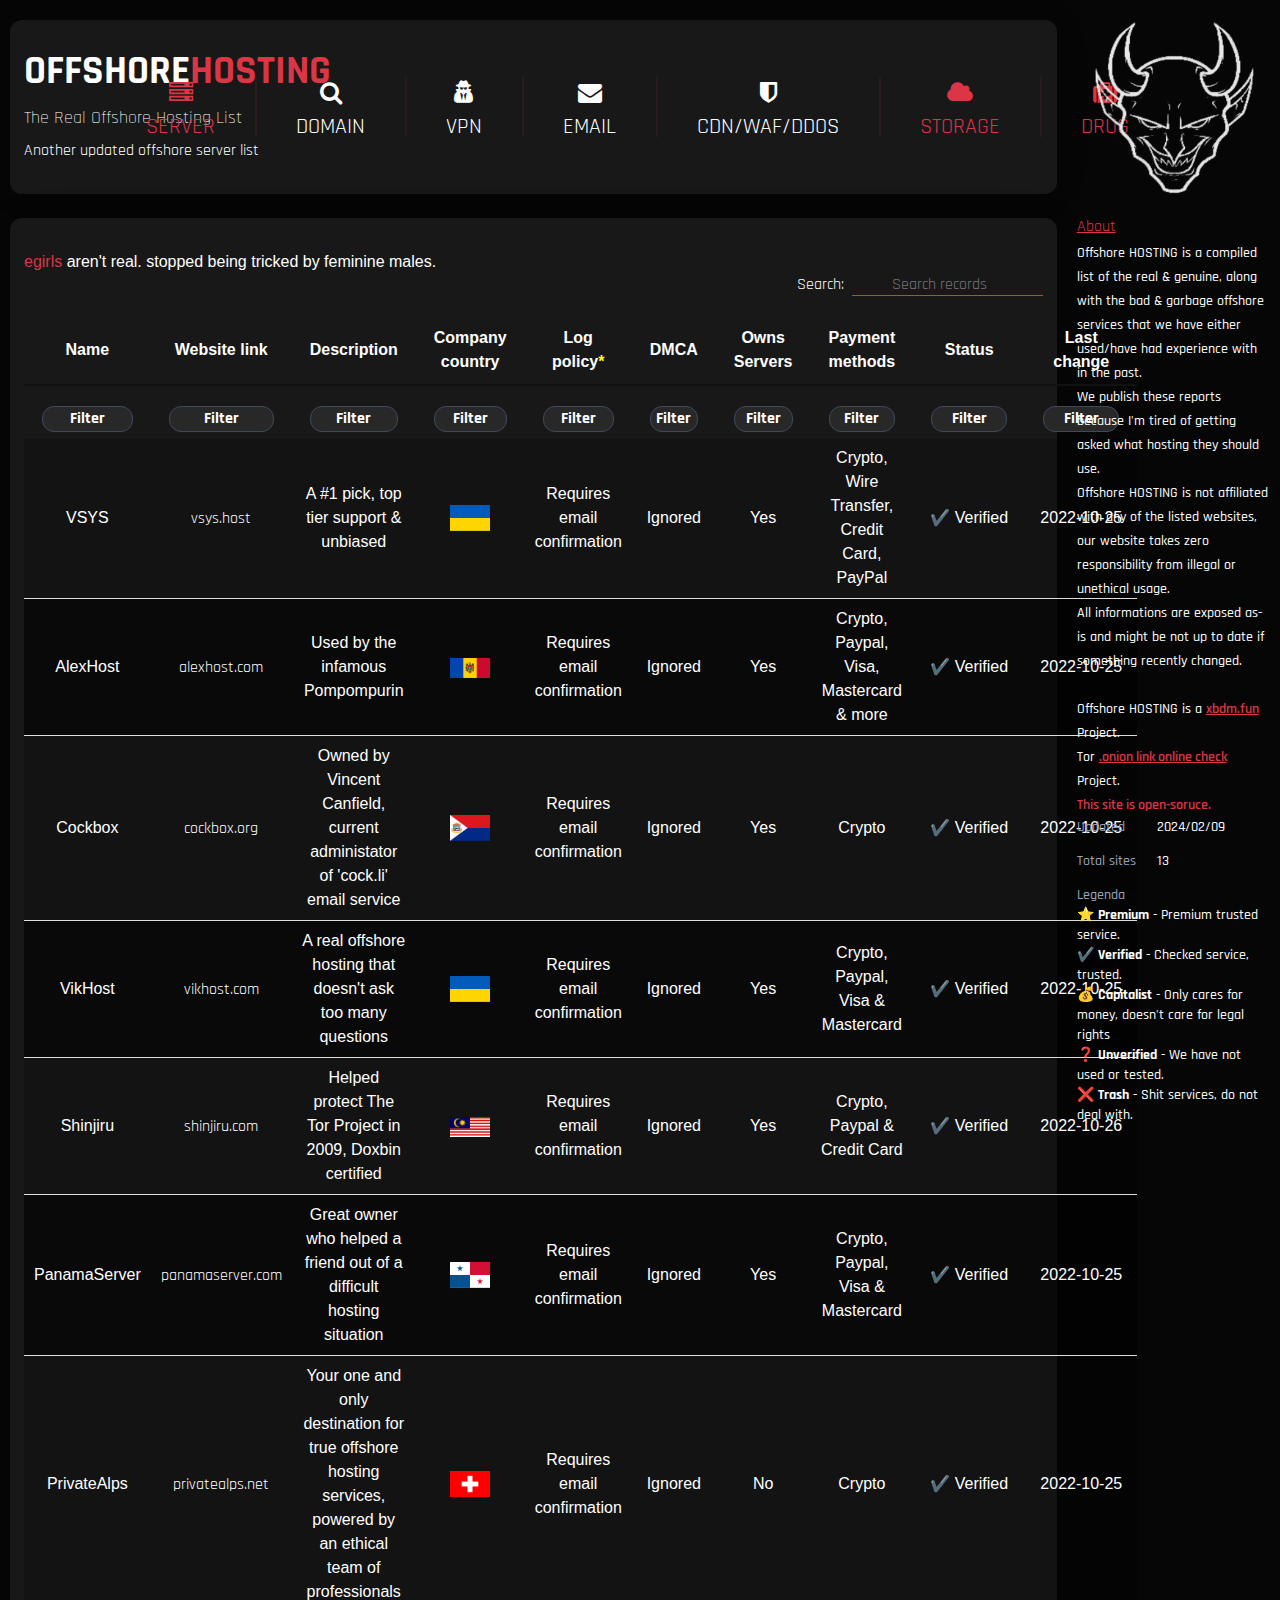
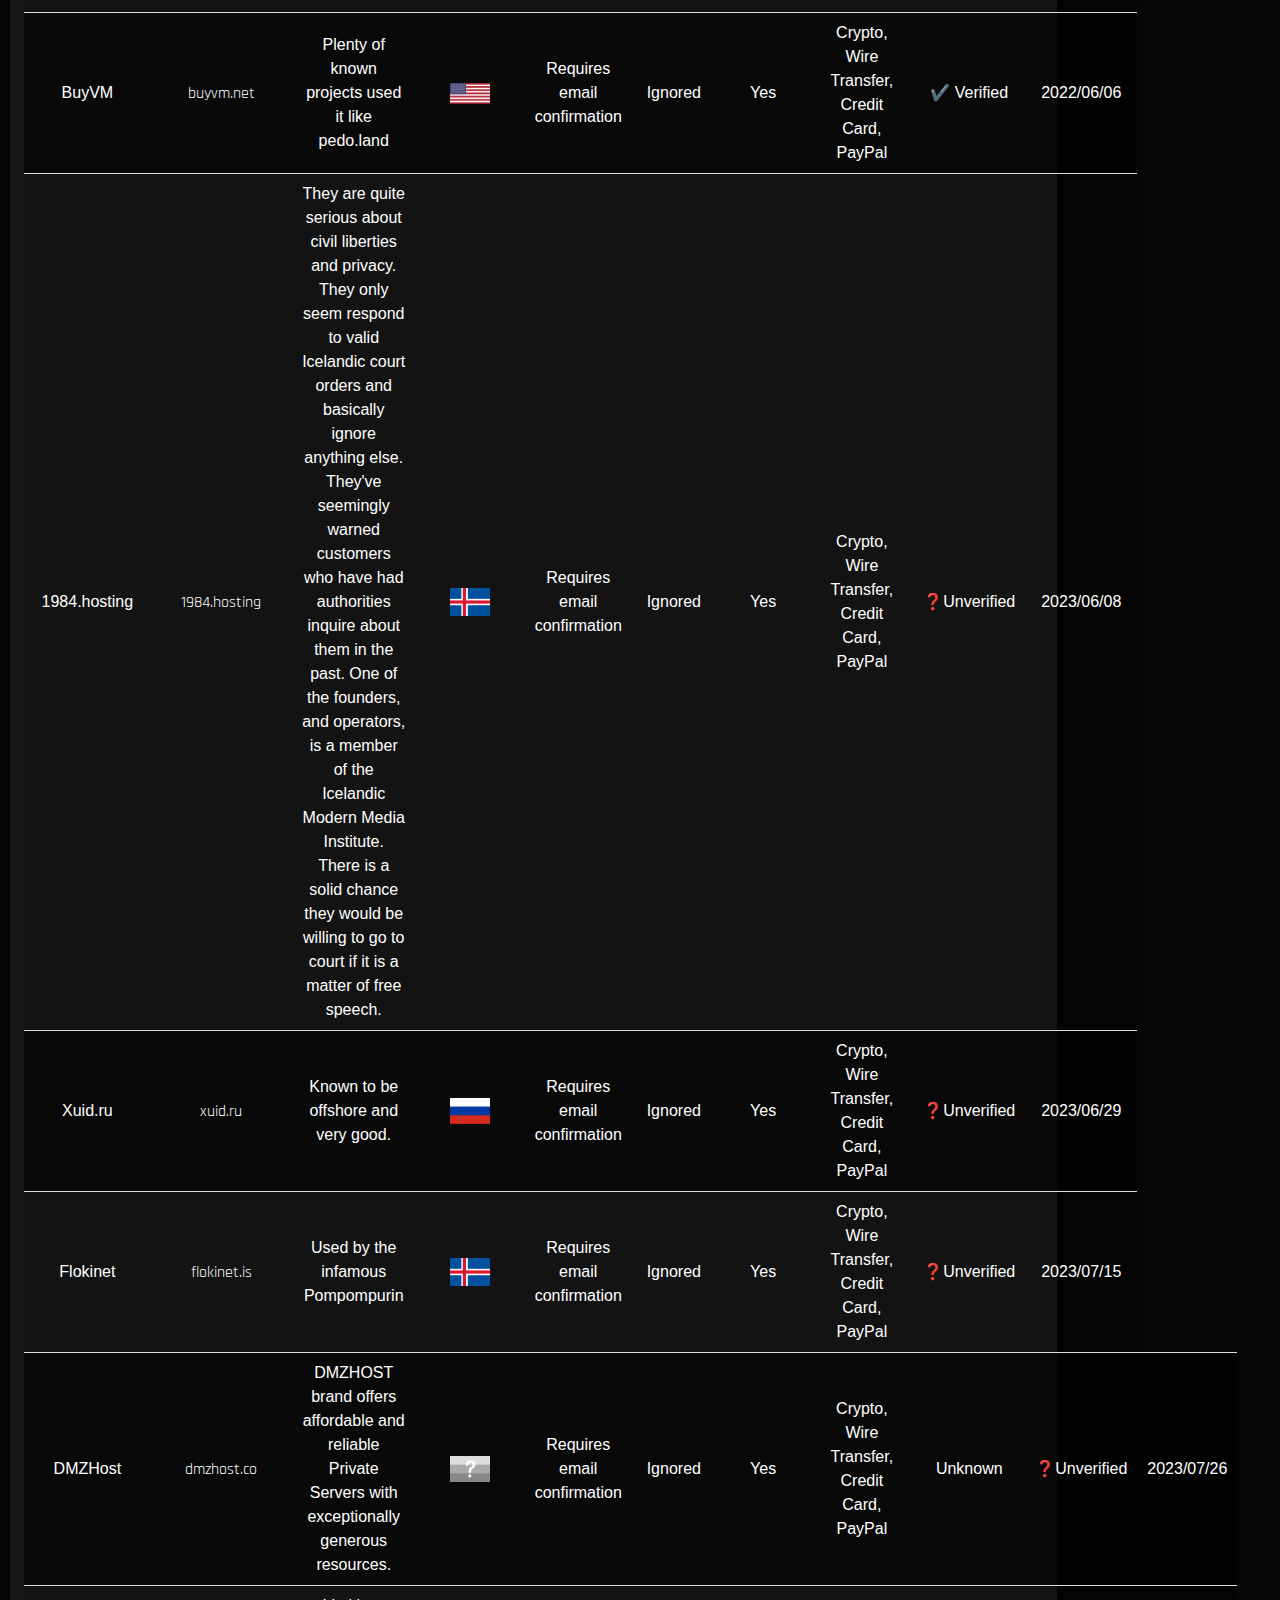
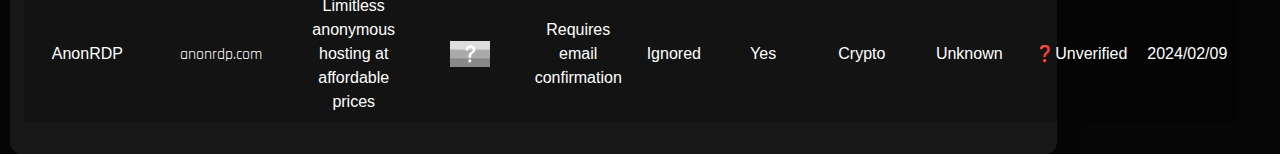
<file: index.html>
<!DOCTYPE html>
<html lang="en">
<head>
<title>Offshore HOSTING | The Real Offshore Hosting List</title>
<link rel="icon" href="doxbin.png" />
<link rel="apple-touch-icon" href="doxbin.png">
<meta charset="utf-8">
<meta content='width=device-width, initial-scale=1.0, maximum-scale=1.0, user-scalable=0' name='viewport'>
    <meta name="robots" content="index,follow" />
	<meta name="googlebot" content="index,follow" />
	<meta name="googlebot-news" content="index,follow" />
	<meta name="slurp" content="index,follow" />
	<meta name="msnbot" content="index,follow" />
<link rel="stylesheet" href="./assets/index/css/boostrap.min.css">
<link rel="stylesheet" href="./assets/index/css/css.css">
<link rel="stylesheet" href="./assets/index/css/styles.min.css">
<link rel="stylesheet" href="./assets/index/css/font-awsome.min.css">
<link rel="stylesheet" href="./assets/index/css/jquery.dataTables.min.css">
<script src="./assets/js/jquery-3.3.1.js"></script>
<script src="./assets/js/jquery.dataTables.min.js"></script>
    <script>
    $(document).ready(function() {
    
        var table = $('#example').DataTable( {
    "lengthChange": false,
    "paging": false,
    "ordering": false,
    "info": false,
    language: {
            searchPlaceholder: "Search records"
        }
        } );
        
    
        
        $("#example tfoot th").each( function ( i ) {
            var select = $('<select style="text-align: center; margin-top: 10px;"><option value="">Filter</option></select>')
                .appendTo( $(this).empty() )
                .on( 'change', function () {
                    var val = $(this).val();
      
                    table.column( i )
                        .search( val ? '^'+$(this).val()+'$' : val, true, false )
                        .draw();
                } );
     
            table.column( i ).data().unique().sort().each( function ( d, j ) {
                select.append( '<option value="'+d+'">'+d+'</option>' )
            } );
        } );
    } );
        $("li a").on('click', function (e) {
            $('body').load($(this).attr('href'));
            e.preventDefault();
        } );
    </script>
    <meta name="description" content="Offshore HOSTING | The Real Offshore Hosting List">
    </head>
    <body>
    <div class="container">
    <div class="row">
    <div class="col-sm-10">
    <div class="widget-box">
    <p class="section-filters-bar-title"><h1>OFFSHORE<font color="#dc3545">HOSTING</font><br><font style="font-weight:200;" color="white" size="4px"> The Real Offshore Hosting List</font></h1>
    <a href="https://bitcoin-vps.com/"><u></u>Another updated offshore server list</a>
    <ul>
    <li>
        <a href="index">
            <div class="icon activeicon">
            <i class="fa fa-server" aria-hidden="true"></i>
            <i class="fa fa-server" aria-hidden="true"></i>
            </div>
            <div data-section="#hostings" class="text activetxt"> <span data-text="HOSTING">SERVER</span></div>
            </a>
            </li>
            <li>
            <a href="domain">
            <div class="icon ">
            <i class="fa fa-search" aria-hidden="true"></i>
            <i class="fa fa-search" aria-hidden="true"></i>
            </div>
            <div data-section="#domains" class="text "><span data-text="REGISTAR">DOMAIN</span></div>
            </a>
            </li>
            <li>
            <a href="vpn">
            <div class="icon ">
            <i class="fa fa-user-secret" aria-hidden="true"></i>
            <i class="fa fa-user-secret" aria-hidden="true"></i>
            </div>
            <div data-section="#vpn" class="text "><span data-text="PROVIDER">VPN</span></div>
            </a>
            </li>
            <li>
            <a href="email">
            <div class="icon ">
            <i class="fa fa-envelope" aria-hidden="true"></i>
            <i class="fa fa-envelope" aria-hidden="true"></i>
            </div>
            <div data-section="#emails" class="text "><span data-text="PROVIDER">EMAIL</span></div>
            </a>
            </li>
            <li>
            <a href="cdn">
            <div class="icon ">
            <i class="fa fa-shield" aria-hidden="true"></i>
            <i class="fa fa-shield" aria-hidden="true"></i>
            </div>
            <div data-section="#cdn" class="text "><span data-text="PROVIDER">CDN/WAF/DDOS</span></div>
            </a>
            </li>
	    <li>
            <a href="cloud">
            <div class="icon activeicon">
            <i class="fa fa-cloud" aria-hidden="true"></i>
            <i class="fa fa-cloud" aria-hidden="true"></i>
            </div>
            <div class="text activetxt"><span data-text="PROVIDER">STORAGE</span></div>
	    </a>
            </li>
	    <li>
	    <a href="drug">
            <div class="icon activeicon">
            <i class="fa fa-medkit" aria-hidden="true"></i>
            <i class="fa fa-medkit" aria-hidden="true"></i>
            </div>
            <div class="text activetxt"><span data-text="STORES">DRUG</span></div>
	    </a>
            </ul>
            </div>
            <br>
            <div class="widget-box">
            <font color="#dc3545">egirls</font><font color="white"> aren't real. stopped being tricked by feminine males.</font>
	
            <table id="example" class="display" width="100%" cellspacing="0">
                <thead>	
                    <tr>
                    <th style="white-space: nowrap;">Name</th>
                    <th>Website link</th>
                    <th>Description</th>
                    <th>Company country</th>
                    <th>Log policy<font color="yellow">*</font></th>
                    <th>DMCA</th>
                    <th>Owns Servers</th>
                    <th>Payment methods</th>
                    <th style="width:85px">Status</th>
                    <th>Last change</th>
                    </tr>
                    </thead>
                    <tfoot>
                    <tr>
                    <th style="white-space: nowrap;">Name</th>
                    <th>Website link</th>
                    <th>Description</th>
                    <th>Company country</th>
                    <th>Log policy<font color="yellow">*</font></th>
                    <th>DMCA</th>
                    <th>Owns Servers</th>
                    <th>Payment methods</th>
                    <th style="width:85px">Status</th>
                    <th>Last change</th>
                    </tr>
                    </tfoot>
                    <tbody>
                    <tr>
            <td>VSYS</td>
            <td><a href="https://vsys.host/">vsys.host</a></td>
            <td>A #1 pick, top tier support & unbiased</td>
            <td><img src="./assets/index/img/flags_img/ua.png" alt="unknown" width="40px"></td>
            <td>Requires email confirmation</td>
            <td>Ignored</td>
            <td>Yes</td>
            <td>Crypto, Wire Transfer, Credit Card, PayPal</td>
            <td>✔️ Verified</td>
            <td>2022-10-25</td>
            </tr><tr>
            <td>AlexHost</td>
            <td><a href="https://alexhost.com/">alexhost.com</a></td>
            <td>Used by the infamous Pompompurin</td>
            <td><img src="./assets/index/img/flags_img/md.png" alt="sx" width="40px"></td>
            <td>Requires email confirmation</td>
            <td>Ignored</td>
            <td>Yes</td>
            <td>Crypto, Paypal, Visa, Mastercard & more</td>
            <td>✔️ Verified</td>
            <td>2022-10-25</td>
            </tr><tr>
            <td>Cockbox</td>
            <td><a href="https://cockbox.org/">cockbox.org</a></td>
            <td>Owned by Vincent Canfield, current administator of 'cock.li' email service</td>
            <td><img src="./assets/index/img/flags_img/sx.png" alt="sx" width="40px"></td>
            <td>Requires email confirmation</td>
            <td>Ignored</td>
            <td>Yes</td>
            <td>Crypto</td>
            <td>✔️ Verified</td>
            <td>2022-10-25</td>
            </tr>
            <tr>
            <td>VikHost</td>
            <td><a href="https://vikhost.com/">vikhost.com</a></td>
            <td>A real offshore hosting that doesn't ask too many questions</td>
            <td><img src="./assets/index/img/flags_img/ua.png" alt="sx" width="40px"></td>
            <td>Requires email confirmation</td>
            <td>Ignored</td>
            <td>Yes</td>
            <td>Crypto, Paypal, Visa & Mastercard</td>
            <td>✔️ Verified</td>
            <td>2022-10-25</td>
            </tr>
            <td>Shinjiru</td>
            <td><a href="https://www.shinjiru.com/">shinjiru.com</a></td>
            <td>Helped protect The Tor Project in 2009, Doxbin certified</td>
            <td><img src="./assets/index/img/flags_img/my.png" alt="unknown" width="40px"></td>
            <td>Requires email confirmation</td>
            <td>Ignored</td>
            <td>Yes</td>
            <td>Crypto, Paypal & Credit Card</td>
            <td>✔️ Verified</td>
            <td>2022-10-26</td>
            <tr>
            <td>PanamaServer</td>
            <td><a href="https://www.panamaserver.com/">panamaserver.com</a></td>
            <td>Great owner who helped a friend out of a difficult hosting situation</td>
            <td><img src="./assets/index/img/flags_img/pa.png" alt="sx" width="40px"></td>
            <td>Requires email confirmation</td>
            <td>Ignored</td>
            <td>Yes</td>
            <td>Crypto, Paypal, Visa & Mastercard</td>
            <td>✔️ Verified</td>
            <td>2022-10-25</td>
            </tr>
            <tr>
            <td>PrivateAlps</td>
            <td><a href="https://privatealps.net/">privatealps.net</a></td>
            <td>Your one and only destination for true offshore hosting services, powered by an ethical team of professionals</td>
            <td><img src="./assets/index/img/flags_img/ch.png" alt="unknown" width="40px"></td>
            <td>Requires email confirmation</td>
            <td>Ignored</td>
            <td>No</td>
            <td>Crypto</td>
            <td>✔️ Verified</td>
            <td>2022-10-25</td>  
                 </tr><tr>
             <td>BuyVM</td>
            <td><a href="https://buyvm.net">buyvm.net</a></td>
            <td>Plenty of known projects used it like pedo.land</td>
            <td><img src="./assets/index/img/flags_img/us.png" alt="unknown" width="40px"></td>
            <td>Requires email confirmation</td>
            <td>Ignored</td>
            <td>Yes</td>
            <td>Crypto, Wire Transfer, Credit Card, PayPal</td>
            <td>✔️ Verified</td>
            <td>2022/06/06</td>
                        </tr><tr>
            <td>1984.hosting</td>
            <td><a href="https://1984.hosting">1984.hosting</a></td>
            <td>They are quite serious about civil liberties and privacy. They only seem respond to valid Icelandic court orders and basically ignore anything else. They've seemingly warned customers who have had authorities inquire about them in the past. One of the founders, and operators, is a member of the Icelandic Modern Media Institute. There is a solid chance they would be willing to go to court if it is a matter of free speech.</td>
            <td><img src="./assets/index/img/flags_img/il.png" alt="unknown" width="40px"></td>
            <td>Requires email confirmation</td>
            <td>Ignored</td>
            <td>Yes</td>
            <td>Crypto, Wire Transfer, Credit Card, PayPal</td>
            <td>❓Unverified</td>
            <td>2023/06/08</td>
	    </tr><tr>
            <td>Xuid.ru</td>
            <td><a href="https://xuid.ru/">xuid.ru</a></td>
            <td>Known to be offshore and very good.</td>
            <td><img src="./assets/index/img/flags_img/ru.png" alt="unknown" width="40px"></td>
            <td>Requires email confirmation</td>
            <td>Ignored</td>
            <td>Yes</td>
            <td>Crypto, Wire Transfer, Credit Card, PayPal</td>
            <td>❓Unverified</td>
            <td>2023/06/29</td>
	    </tr><tr>
            <td>Flokinet</td>
            <td><a href="https://flokinet.is">flokinet.is</a></td>
            <td>Used by the infamous Pompompurin</td>
            <td><img src="./assets/index/img/flags_img/il.png" alt="il" width="40px"></td>
            <td>Requires email confirmation</td>
            <td>Ignored</td>
            <td>Yes</td>
            <td>Crypto, Wire Transfer, Credit Card, PayPal</td>
            <td>❓Unverified</td>
            <td>2023/07/15</td>
	    </tr><tr>
            <td>DMZHost</td>
            <td><a href="https://dmzhost.co/vps.html">dmzhost.co</a></td>
            <td>DMZHOST brand offers affordable and reliable Private Servers with exceptionally generous resources.</td>
            <td><img src="./assets/index/img/flags_img/unknown.png" alt="unknown" width="40px"></td>
            <td>Requires email confirmation</td>
            <td>Ignored</td>
            <td>Yes</d>
	    <td>Crypto, Wire Transfer, Credit Card, PayPal</td>
            <td>Unknown</td>
            <td>❓Unverified</td>
            <td>2023/07/26</td>
	    </tr><tr>
            <td>AnonRDP</td>
            <td><a href="https://anonrdp.com/">anonrdp.com</a></td>
            <td>Limitless anonymous hosting at affordable prices</td>
            <td><img src="./assets/index/img/flags_img/unknown.png" alt="unknown" width="40px"></td>
            <td>Requires email confirmation</td>
            <td>Ignored</td>
            <td>Yes</td>
	    <td>Crypto</td>
            <td>Unknown</td>
            <td>❓Unverified</td>
            <td>2024/02/09</td>
            </tbody>
            </table>
            </div>
            </div>
            <div class="col-sm-2">
            <img src="doxbin.png" width="100%">
            <br><br>
            <p class="widget-box-title"><font color="#DC3545"><u>About</u></font></p>
            <div class="widget-box-content" style="margin-top:6px;">
            <p class="paragraph">Offshore HOSTING is a compiled list of the real & genuine, along with the bad & garbage offshore services that we have either used/have had experience with in the past.<br>
            We publish these reports because I'm tired of getting asked what hosting they should use.<br>
            Offshore HOSTING is not affiliated with any of the listed websites, our website takes zero responsibility from illegal or unethical usage.<br>
            All informations are exposed as-is and might be not up to date if something recently changed. 
            <br>
            <br>
            Offshore HOSTING is a <a href="https://xbdm.fun"><u>xbdm.fun</u></a> Project.
                 <br>
            Tor <a href="http://asapmsp2nsqiyufpnw5bziguahdpxbpyc6jbiss35wgca6ka434w27ad.onion/test.php"><u>.onion link online check</u></a> Project.
            <br>
	    <a href="https://github.com/xbdmHQ/Offshore.CAT">This site is open-soruce.</a>
            <br>
            </p>
            <div class="information-line-list">
            <div class="information-line">
            <p class="information-line-title">Updated</p>
            <p class="information-line-text">
            2024/02/09 </p>
            </div>
            <div class="information-line">
            <p class="information-line-title">Total sites</p>
            <p class="information-line-text">
            13 </p>
            </div>
            <div class="information-line" style="display: unset;">
            <p class="information-line-title" style="width: unset;">Legenda</p>
            <p class="information-line-text">
            ⭐ <b>Premium</b> - Premium trusted service.<br>
            ✔️ <b>Verified</b> - Checked service, trusted.<br>
            💰 <b>Capitalist</b> - Only cares for money, doesn't care for legal rights<br>
            ❓ <b>Unverified</b> - We have not used or tested.<br>
            ❌ <b>Trash</b> - Shit services, do not deal with.<br>
            <br><br>
            </p>
            <!-- Cloudflare Web Analytics --><script defer src='https://static.cloudflareinsights.com/beacon.min.js' data-cf-beacon='{"token": "7abc0d5819a34527b1e367e782139685"}'></script><!-- End Cloudflare Web Analytics -->
            </body>
            </html>
</file>
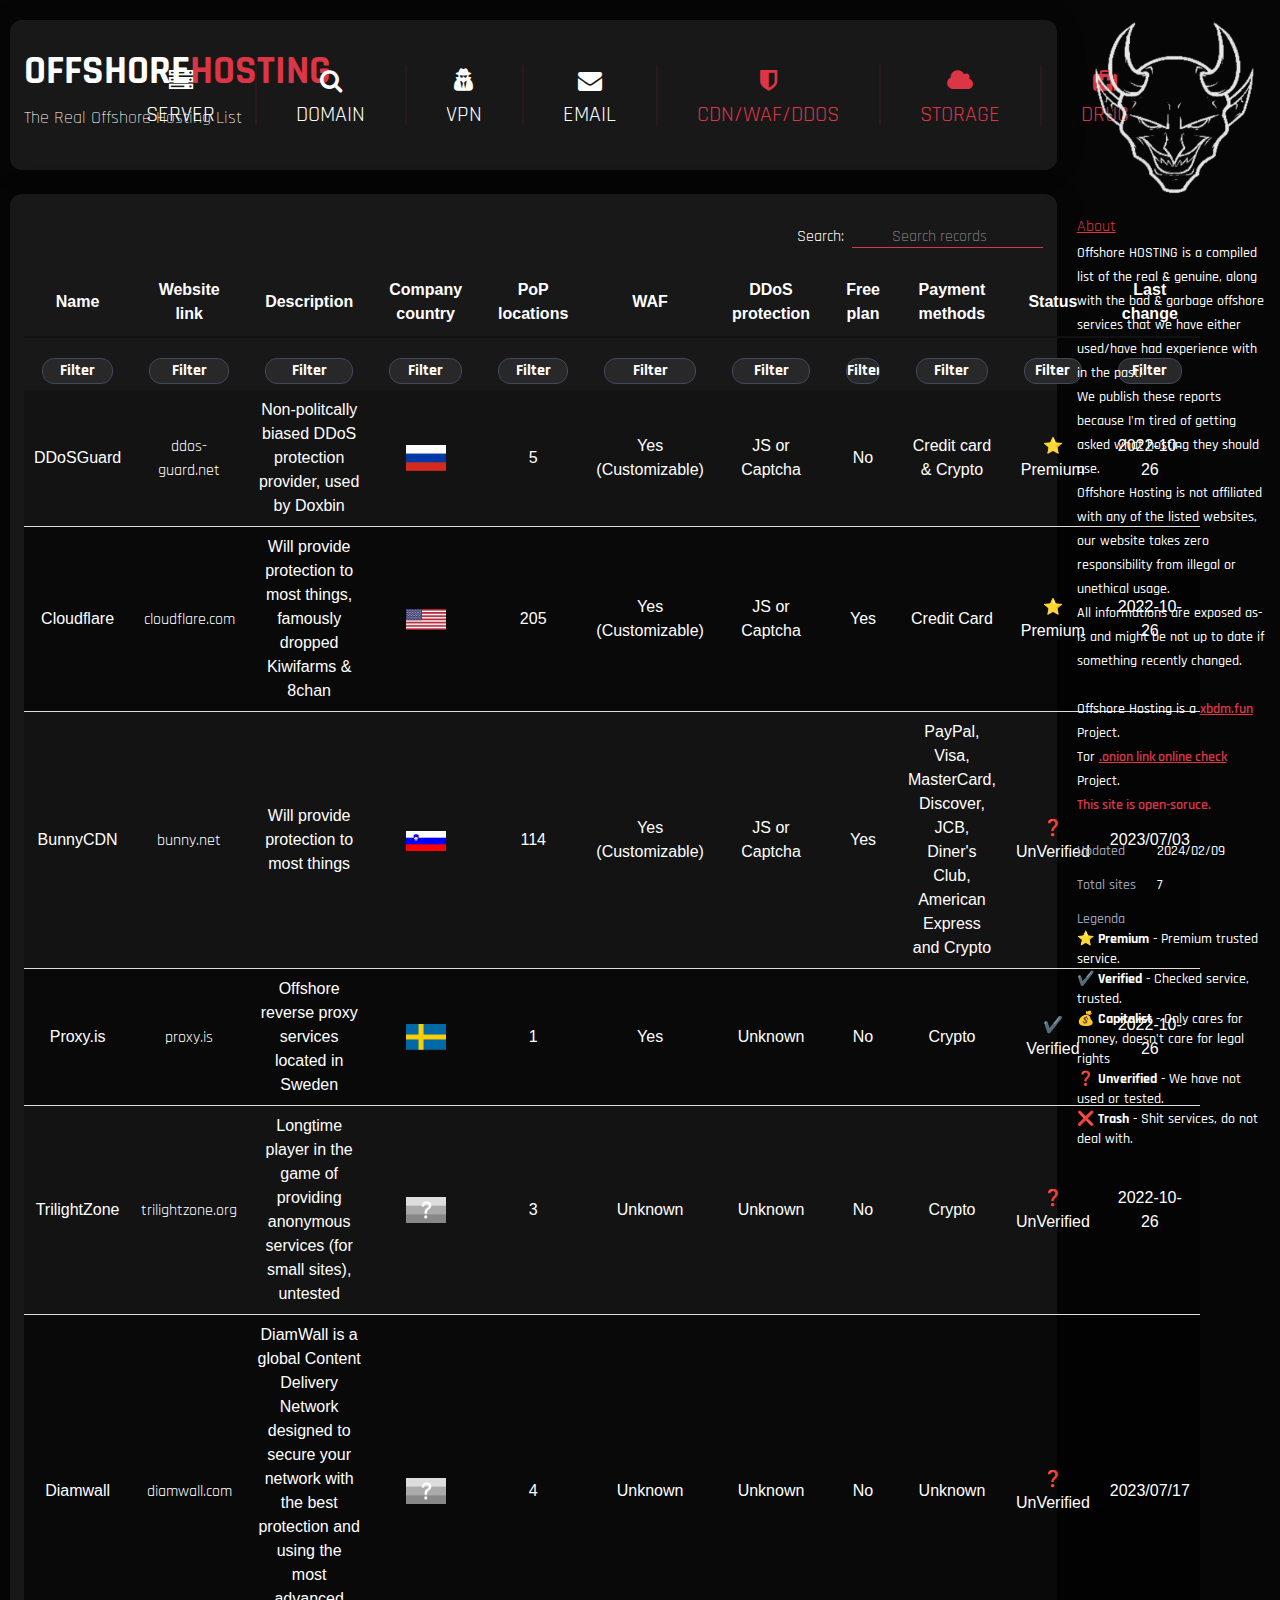
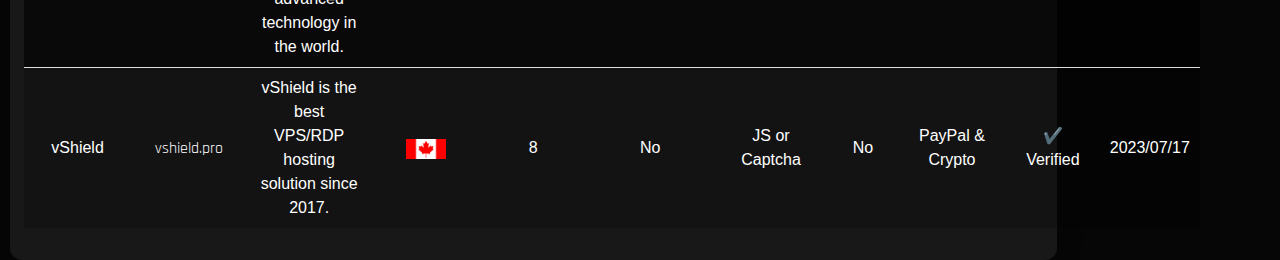
<file: cdn.html>
<!DOCTYPE html>
<html lang="en">
<head>
<title>Offshore Hosting | The Real Offshore Hosting List</title>
<link rel="icon" href="doxbin.png" />
<link rel="apple-touch-icon" href="doxbin.png">
<meta charset="utf-8">
<meta content='width=device-width, initial-scale=1.0, maximum-scale=1.0, user-scalable=0' name='viewport'>
<meta name="robots" content="index,follow" />
	<meta name="googlebot" content="index,follow" />
	<meta name="googlebot-news" content="index,follow" />
	<meta name="slurp" content="index,follow" />
	<meta name="msnbot" content="index,follow" />	
<link rel="stylesheet" href="./assets/index/css/boostrap.min.css">
<link rel="stylesheet" href="./assets/index/css/css.css">
<link rel="stylesheet" href="./assets/index/css/styles.min.css">
<link rel="stylesheet" href="./assets/index/css/font-awsome.min.css">
<link rel="stylesheet" href="./assets/index/css/jquery.dataTables.min.css">
<script src="./assets/js/jquery-3.3.1.js"></script>
<script src="./assets/js/jquery.dataTables.min.js"></script>
    <script>
    $(document).ready(function() {
    
        var table = $('#example').DataTable( {
    "lengthChange": false,
    "paging": false,
    "ordering": false,
    "info": false,
    language: {
            searchPlaceholder: "Search records"
        }
        } );
        
    
        
        $("#example tfoot th").each( function ( i ) {
            var select = $('<select style="text-align: center; margin-top: 10px;"><option value="">Filter</option></select>')
                .appendTo( $(this).empty() )
                .on( 'change', function () {
                    var val = $(this).val();
      
                    table.column( i )
                        .search( val ? '^'+$(this).val()+'$' : val, true, false )
                        .draw();
                } );
     
            table.column( i ).data().unique().sort().each( function ( d, j ) {
                select.append( '<option value="'+d+'">'+d+'</option>' )
            } );
        } );
    } );
        $("li a").on('click', function (e) {
            $('body').load($(this).attr('href'));
            e.preventDefault();
        } );
    </script>
    <meta name="description" content="Offshore HOSTING | The Real Offshore Hosting List">
    </head>
    <body>
    <div class="container">
    <div class="row">
    <div class="col-sm-10">
    <div class="widget-box">
    <p class="section-filters-bar-title"><h1>OFFSHORE<font color="#dc3545">HOSTING</font><br><font style="font-weight:200;" color="white" size="4px"> The Real Offshore Hosting List</font></h1>
     
    <ul>
    <li>
        <a href="/">
            <div class="icon ">
            <i class="fa fa-server" aria-hidden="true"></i>
            <i class="fa fa-server" aria-hidden="true"></i>
            </div>
            <div class="text "> <span data-text="HOSTING">SERVER</span></div>
            </a>
            </li>
            <li>
            <a href="domains">
            <div class="icon ">
            <i class="fa fa-search" aria-hidden="true"></i>
            <i class="fa fa-search" aria-hidden="true"></i>
            </div>
            <div class="text "><span data-text="REGISTAR">DOMAIN</span></div>
            </a>
            </li>
            <li>
            <a href="vpn">
            <div class="icon ">
            <i class="fa fa-user-secret" aria-hidden="true"></i>
            <i class="fa fa-user-secret" aria-hidden="true"></i>
            </div>
            <div class="text "><span data-text="PROVIDER">VPN</span></div>
            </a>
            </li>
            <li>
            <a href="email">
            <div class="icon ">
            <i class="fa fa-envelope" aria-hidden="true"></i>
            <i class="fa fa-envelope" aria-hidden="true"></i>
            </div>
            <div class="text "><span data-text="PROVIDER">EMAIL</span></div>
            </a>
            </li>
            <li>
            <a href="cdn">
            <div class="icon activeicon">
            <i class="fa fa-shield" aria-hidden="true"></i>
            <i class="fa fa-shield" aria-hidden="true"></i>
            </div>
            <div class="text activetxt"><span data-text="PROVIDER">CDN/WAF/DDOS</span></div>
            </a>
            </li>
	    <li>
            <a href="cloud">
            <div class="icon activeicon">
            <i class="fa fa-cloud" aria-hidden="true"></i>
            <i class="fa fa-cloud" aria-hidden="true"></i>
            </div>
            <div class="text activetxt"><span data-text="PROVIDER">STORAGE</span></div>
	   </a>
            </li>
	    <li>
	    <a href="drug">
            <div class="icon activeicon">
            <i class="fa fa-medkit" aria-hidden="true"></i>
            <i class="fa fa-medkit" aria-hidden="true"></i>
            </div>
            <div class="text activetxt"><span data-text="STORES">DRUG</span></div>
	    </a>
            </ul>
            </div>
			<br>
            <div class="widget-box">
            <table id="example" class="display" width="100%" cellspacing="0">
                <thead>
                    <tr>
                    <th style="white-space: nowrap;">Name</th>
                    <th>Website link</th>
                    <th>Description</th>
                    <th>Company country</th>
                    <th>PoP locations</th>
                    <th>WAF</th>
                    <th>DDoS protection</th>
                    <th>Free plan</th>
                    <th>Payment methods</th>
                    <th>Status</th>
                    <th>Last change</th>
                    </tr>
                    </thead>
                    <tfoot>
                    <tr>
                    <th style="white-space: nowrap;">Name</th>
                    <th>Website link</th>
                    <th>Description</th>
                    <th>Company country</th>
                    <th>PoP locations</th>
                    <th>WAF</th>
                    <th>DDoS protection</th>
                    <th>Free plan</th>
                    <th>Payment methods</th>
                    <th>Status</th>
                    <th>Last change</th>
                    </tr>
                    </tfoot>
                    <tbody>
                    <tr>
                    <td>DDoSGuard</td>
                    <td><a href="https://ddos-guard.net/">ddos-guard.net</a></td>
                    <td>Non-politcally biased DDoS protection provider, used by Doxbin</td>
                    <td><img src="./assets/index/img/flags_img/ru.png" alt="ru" width="40px"></td>
                    <td>5</td>
                    <td>Yes (Customizable)</td>
                    <td>JS or Captcha</td>
                    <td>No</td>
                    <td>Credit card & Crypto</td>
                    <td>⭐ Premium</td>
                    <td>2022-10-26</td>
                    </tr>
                    <tr>
		     <td>Cloudflare</td>
                    <td><a href="https://cloudflare.com">cloudflare.com</a></td>
                    <td>Will provide protection to most things, famously dropped Kiwifarms & 8chan</td>
                    <td><img src="./assets/index/img/flags_img/us.png" alt="us" width="40px"></td>
                    <td>205</td>
                    <td>Yes (Customizable)</td>
                    <td>JS or Captcha</td>
                    <td>Yes</td>
                    <td>Credit Card</td>
                    <td>⭐ Premium</td>
                    <td>2022-10-26</td>
		    </tr>
                    <tr>
		    <td>BunnyCDN</td>
                    <td><a href="https://bunny.net">bunny.net</a></td>
                    <td>Will provide protection to most things </td>
                    <td><img src="./assets/index/img/flags_img/sa.png" alt="sl" width="40px"></td>
                    <td>114</td>
                    <td>Yes (Customizable)</td>
                    <td>JS or Captcha</td>   
                    <td>Yes</td>
                    <td>PayPal, Visa, MasterCard, Discover, JCB, Diner's Club, American Express and Crypto</td>
                    <td>❓ UnVerified</td>
                    <td>2023/07/03</td>
	            </tr>
                    <tr> 		    
                    <td>Proxy.is</td>
                    <td><a href="https://proxy.is/">proxy.is</a></td>
                    <td>Offshore reverse proxy services located in Sweden</td>
                    <td><img src="./assets/index/img/flags_img/se.png" alt="us" width="40px"></td>
                    <td>1</td>
                    <td>Yes</td>
                    <td>Unknown</td>
                    <td>No</td>
                    <td>Crypto</td>
                    <td>✔️ Verified</td>
                    <td>2022-10-26</td>
		     </tr></tr>
		     <td>TrilightZone</td>
                    <td><a href="https://trilightzone.org">trilightzone.org</a></td>
                    <td>Longtime player in the game of providing anonymous services (for small sites), untested</td>
                    <td><img src="./assets/index/img/flags_img/unknown.png" alt="unknown" width="40px"></td>
                    <td>3</td>
                    <td>Unknown</td>
                    <td>Unknown</td>
                    <td>No</td>
                    <td>Crypto</td>
                    <td>❓ UnVerified</td>
                    <td>2022-10-26</td>
		    </tr></tr>
		     <td>Diamwall</td>
                    <td><a href="https://www.diamwall.com/">diamwall.com</a></td>
                    <td>DiamWall is a global Content Delivery Network designed to secure your network with the best protection and using the most advanced technology in the world.</td>
                    <td><img src="./assets/index/img/flags_img/unknown.png" alt="unknown" width="40px"></td>
                    <td>4</td>
                    <td>Unknown</td>
                    <td>Unknown</td>
                    <td>No</td>
                    <td>Unknown</td>
                    <td>❓ UnVerified</td>
                    <td>2023/07/17</td>
		    </tr></tr>
		     <td>vShield</td>
                    <td><a href="https://vshield.pro">vshield.pro</a></td>
                    <td>vShield is the best VPS/RDP hosting solution since 2017.</td>
                    <td><img src="./assets/index/img/flags_img/ca.png" alt="ca" width="40px"></td>
                    <td>8</td>
                    <td>No</td>
                    <td>JS or Captcha</td>
                    <td>No</td>
                    <td>PayPal & Crypto</td>
                    <td>✔️ Verified</td>
                    <td>2023/07/17</td>
                    </tr>
                    </tbody>
                    </table>
                    </div>
                    </div>
            <div class="col-sm-2">
            <img src="doxbin.png" width="100%">
            <br><br>
            <p class="widget-box-title"><font color="#DC3545"><u>About</u></font></p>
            <div class="widget-box-content" style="margin-top:6px;">
            <p class="paragraph">Offshore HOSTING is a compiled list of the real & genuine, along with the bad & garbage offshore services that we have either used/have had experience with in the past.<br>
            We publish these reports because I'm tired of getting asked what hosting they should use.<br>
            Offshore Hosting is not affiliated with any of the listed websites, our website takes zero responsibility from illegal or unethical usage.<br>
            All informations are exposed as-is and might be not up to date if something recently changed. 
            <br>
            <br>
            Offshore Hosting is a <a href="https://xbdm.fun"><u>xbdm.fun</u></a> Project.
		     <br>
            Tor <a href="http://asapmsp2nsqiyufpnw5bziguahdpxbpyc6jbiss35wgca6ka434w27ad.onion/test.php"><u>.onion link online check</u></a> Project.
	    <br>
	    <a href="https://github.com/xbdmHQ/Offshore.CAT">This site is open-soruce.</a>
            <br>
            <br>
            </p>
            <div class="information-line-list">
            <div class="information-line">
            <p class="information-line-title">Updated</p>
            <p class="information-line-text">
            2024/02/09 </p>
            </div>
            <div class="information-line">
            <p class="information-line-title">Total sites</p>
            <p class="information-line-text">
            7  </p>
            </div>
            <div class="information-line" style="display: unset;">
            <p class="information-line-title" style="width: unset;">Legenda</p>
            <p class="information-line-text">
             ⭐ <b>Premium</b> - Premium trusted service.<br>
            ✔️ <b>Verified</b> - Checked service, trusted.<br>
            💰 <b>Capitalist</b> - Only cares for money, doesn't care for legal rights<br>
            ❓ <b>Unverified</b> - We have not used or tested.<br>
            ❌ <b>Trash</b> - Shit services, do not deal with.<br>
            <br><br>
            </p>
            </div>
            </div>
            </div>
            </div>
            <br>
            </div>
            </div>
            </div>
            </div>
            </div>
            </div>
            </div>
            </body>
            </html>
</file>
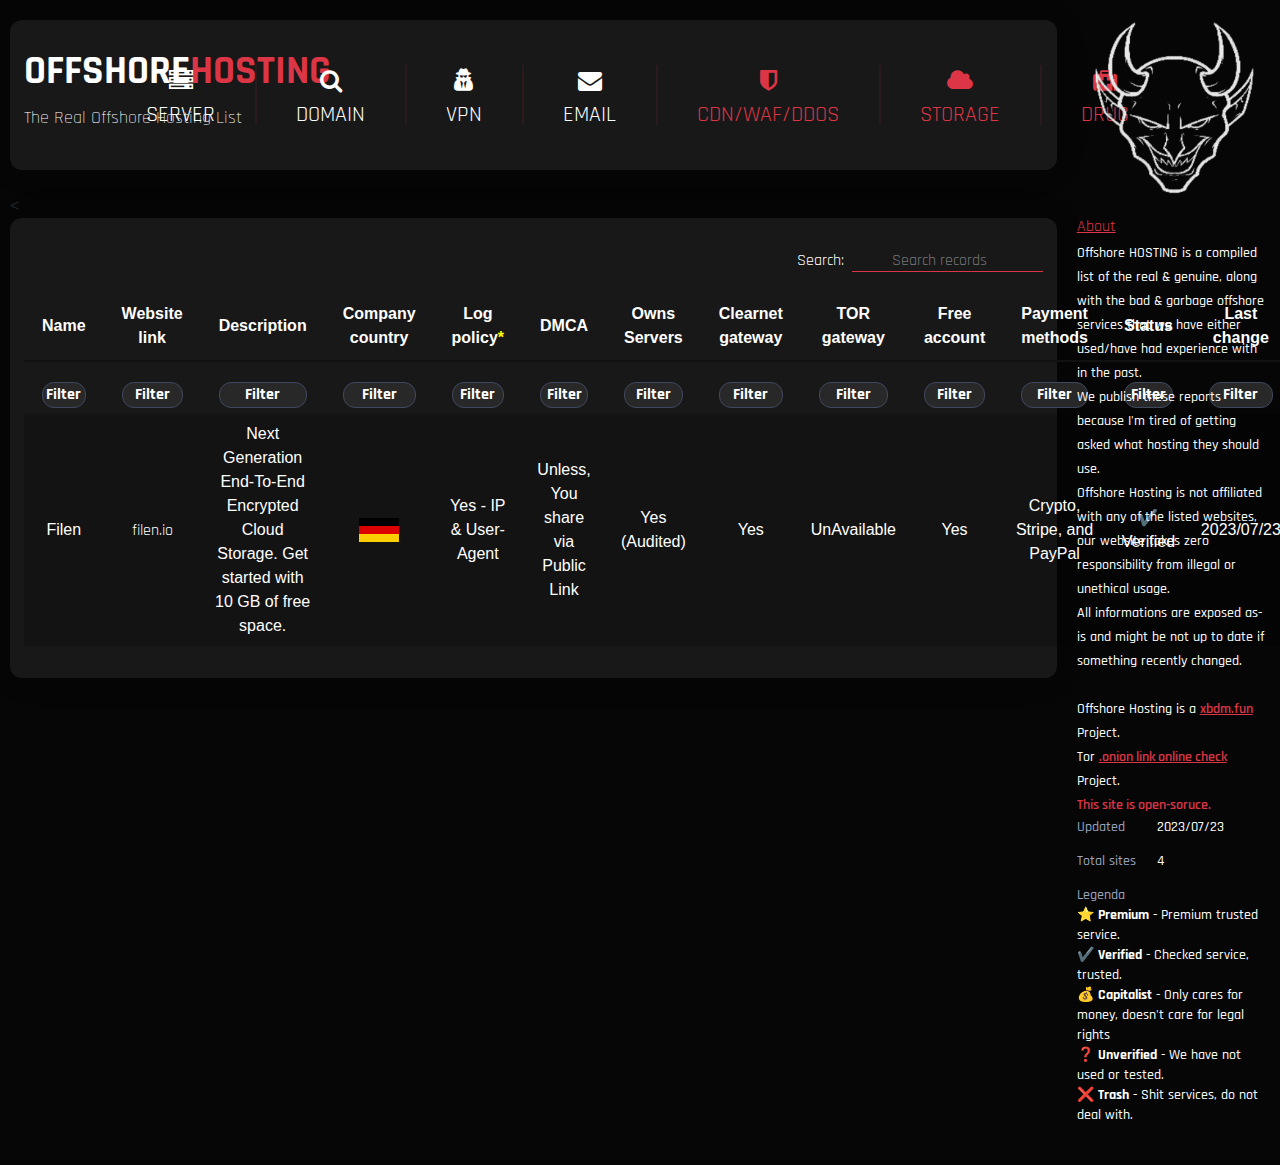
<file: cloud.html>
<!DOCTYPE html>
<html lang="en">
<head>
<title>Offshore Hosting | The Real Offshore Hosting List</title>
<link rel="icon" href="doxbin.png" />
<link rel="apple-touch-icon" href="doxbin.png">
<meta charset="utf-8">
<meta content='width=device-width, initial-scale=1.0, maximum-scale=1.0, user-scalable=0' name='viewport'>
<meta name="robots" content="index,follow" />
	<meta name="googlebot" content="index,follow" />
	<meta name="googlebot-news" content="index,follow" />
	<meta name="slurp" content="index,follow" />
	<meta name="msnbot" content="index,follow" />	
<link rel="stylesheet" href="./assets/index/css/boostrap.min.css">
<link rel="stylesheet" href="./assets/index/css/css.css">
<link rel="stylesheet" href="./assets/index/css/styles.min.css">
<link rel="stylesheet" href="./assets/index/css/font-awsome.min.css">
<link rel="stylesheet" href="./assets/index/css/jquery.dataTables.min.css">
<script src="./assets/js/jquery-3.3.1.js"></script>
<script src="./assets/js/jquery.dataTables.min.js"></script>
    <script>
    $(document).ready(function() {
    
        var table = $('#example').DataTable( {
    "lengthChange": false,
    "paging": false,
    "ordering": false,
    "info": false,
    language: {
            searchPlaceholder: "Search records"
        }
        } );
        
    
        
        $("#example tfoot th").each( function ( i ) {
            var select = $('<select style="text-align: center; margin-top: 10px;"><option value="">Filter</option></select>')
                .appendTo( $(this).empty() )
                .on( 'change', function () {
                    var val = $(this).val();
      
                    table.column( i )
                        .search( val ? '^'+$(this).val()+'$' : val, true, false )
                        .draw();
                } );
     
            table.column( i ).data().unique().sort().each( function ( d, j ) {
                select.append( '<option value="'+d+'">'+d+'</option>' )
            } );
        } );
    } );
        $("li a").on('click', function (e) {
            $('body').load($(this).attr('href'));
            e.preventDefault();
        } );
    </script>
    <meta name="description" content="Offshore HOSTING | The Real Offshore Hosting List">
    </head>
    <body>
    <div class="container">
    <div class="row">
    <div class="col-sm-10">
    <div class="widget-box">
    <p class="section-filters-bar-title"><h1>OFFSHORE<font color="#dc3545">HOSTING</font><br><font style="font-weight:200;" color="white" size="4px"> The Real Offshore Hosting List</font></h1>

    <ul>
    <li>
        <a href="/">
            <div class="icon ">
            <i class="fa fa-server" aria-hidden="true"></i>
            <i class="fa fa-server" aria-hidden="true"></i>
            </div>
            <div class="text "> <span data-text="HOSTING">SERVER</span></div>
            </a>
            </li>
            <li>
            <a href="domains">
            <div class="icon ">
            <i class="fa fa-search" aria-hidden="true"></i>
            <i class="fa fa-search" aria-hidden="true"></i>
            </div>
            <div class="text "><span data-text="REGISTAR">DOMAIN</span></div>
            </a>
            </li>
            <li>
            <a href="vpn">
            <div class="icon ">
            <i class="fa fa-user-secret" aria-hidden="true"></i>
            <i class="fa fa-user-secret" aria-hidden="true"></i>
            </div>
            <div class="text "><span data-text="PROVIDER">VPN</span></div>
            </a>
            </li>
            <li>
            <a href="email">
            <div class="icon ">
            <i class="fa fa-envelope" aria-hidden="true"></i>
            <i class="fa fa-envelope" aria-hidden="true"></i>
            </div>
            <div class="text "><span data-text="PROVIDER">EMAIL</span></div>
            </a>
            </li>
            <li>
            <a href="cdn">
            <div class="icon activeicon">
            <i class="fa fa-shield" aria-hidden="true"></i>
            <i class="fa fa-shield" aria-hidden="true"></i>
            </div>
            <div class="text activetxt"><span data-text="PROVIDER">CDN/WAF/DDOS</span></div>
            </a>
	    </li>
            <li>
            <a href="cloud">
            <div class="icon activeicon">
            <i class="fa fa-cloud" aria-hidden="true"></i>
            <i class="fa fa-cloud" aria-hidden="true"></i>
            </div>
            <div class="text activetxt"><span data-text="PROVIDER">STORAGE</span></div>
            </a>
            </li>
	    <li>
	    <a href="drug">
            <div class="icon activeicon">
            <i class="fa fa-medkit" aria-hidden="true"></i>
            <i class="fa fa-medkit" aria-hidden="true"></i>
            </div>
            <div class="text activetxt"><span data-text="STORES">DRUG</span></div>
	    </a>
            </li>
            </ul>
            </div>
			<br>
            <<div class="widget-box">
            <table id="example" class="display" width="100%" cellspacing="0">
                <thead>
                    <tr>
                    <th style="white-space: nowrap;">Name</th>
                    <th>Website link</th>
                    <th>Description</th>
                    <th>Company country</th>
                    <th>Log policy<font color="yellow">*</font></th>
		    <th>DMCA</th>
                    <th>Owns Servers</th>
                    <th>Clearnet gateway</th>
                    <th>TOR gateway</th>
                    <th>Free account</th>
                    <th>Payment methods</th>
                    <th style="width: 76px;">Status</th>
                    <th>Last change</th>
                    </tr>
                    </thead>
                    <tfoot>
                    <tr>
                    <th style="white-space: nowrap;">Name</th>
                    <th>Website link</th>
                    <th>Description</th>
                    <th>Company country</th>
                    <th>Log policy<font color="yellow">*</font></th>
		    <th>DMCA</th>
                    <th>Owns Servers</th>
                    <th>Clearnet gateway</th>
                    <th>TOR gateway</th>
                    <th>Free account</th>
                    <th>Payment methods</th>
                    <th>Status</th>
                    <th>Last change</th>
                    </tr>
                    </tfoot>
                    <tbody>
                   <tr>
                    <td>Filen</td>
                    <td><a href="https://filen.io">filen.io</a></td>
                    <td>Next Generation End-To-End Encrypted Cloud Storage. Get started with 10 GB of free space.</td>
                    <td><img src="./assets/index/img/flags_img/de.png" alt="it" width="40px"></td>
                    <td>Yes - IP & User-Agent</td>
		    <td>Unless, You share via Public Link</td>
		    <td>Yes (Audited)</td>
                    <td>Yes</td>
                    <td>UnAvailable</td>
                    <td>Yes</td>
                    <td>Crypto, Stripe, and PayPal</td>
                    <td>✔️ Verified</td>
                    <td>2023/07/23</td>
		     
		    
                    </tbody>
                    </table>
                    </div>
                    </div>
            <div class="col-sm-2">
            <img src="doxbin.png" width="100%">
            <br><br>
            <p class="widget-box-title"><font color="#DC3545"><u>About</u></font></p>
            <div class="widget-box-content" style="margin-top:6px;">
            <p class="paragraph">Offshore HOSTING is a compiled list of the real & genuine, along with the bad & garbage offshore services that we have either used/have had experience with in the past.<br>
            We publish these reports because I'm tired of getting asked what hosting they should use.<br>
            Offshore Hosting is not affiliated with any of the listed websites, our website takes zero responsibility from illegal or unethical usage.<br>
            All informations are exposed as-is and might be not up to date if something recently changed. 
            <br>
            <br>
            Offshore Hosting is a <a href="https://xbdm.fun"><u>xbdm.fun</u></a> Project.
		     <br>
            Tor <a href="http://asapmsp2nsqiyufpnw5bziguahdpxbpyc6jbiss35wgca6ka434w27ad.onion/test.php"><u>.onion link online check</u></a> Project.
            <br>
	    <a href="https://github.com/xbdmHQ/Offshore.CAT">This site is open-soruce.</a>
            <br>
            </p>
            <div class="information-line-list">
            <div class="information-line">
            <p class="information-line-title">Updated</p>
            <p class="information-line-text">
            2023/07/23 </p>
            </div>
            <div class="information-line">
            <p class="information-line-title">Total sites</p>
            <p class="information-line-text">
            4 </p>
            </div>
            <div class="information-line" style="display: unset;">
            <p class="information-line-title" style="width: unset;">Legenda</p>
            <p class="information-line-text">
             ⭐ <b>Premium</b> - Premium trusted service.<br>
            ✔️ <b>Verified</b> - Checked service, trusted.<br>
            💰 <b>Capitalist</b> - Only cares for money, doesn't care for legal rights<br>
            ❓ <b>Unverified</b> - We have not used or tested.<br>
            ❌ <b>Trash</b> - Shit services, do not deal with.<br>
            <br><br>
            </p>
            </div>
            </div>
            </div>
            </div>
            <br>
            </div>
            </div>
            </div>
            </div>
            </div>
            </div>
            </div>
            </body>
            </html>
</file>
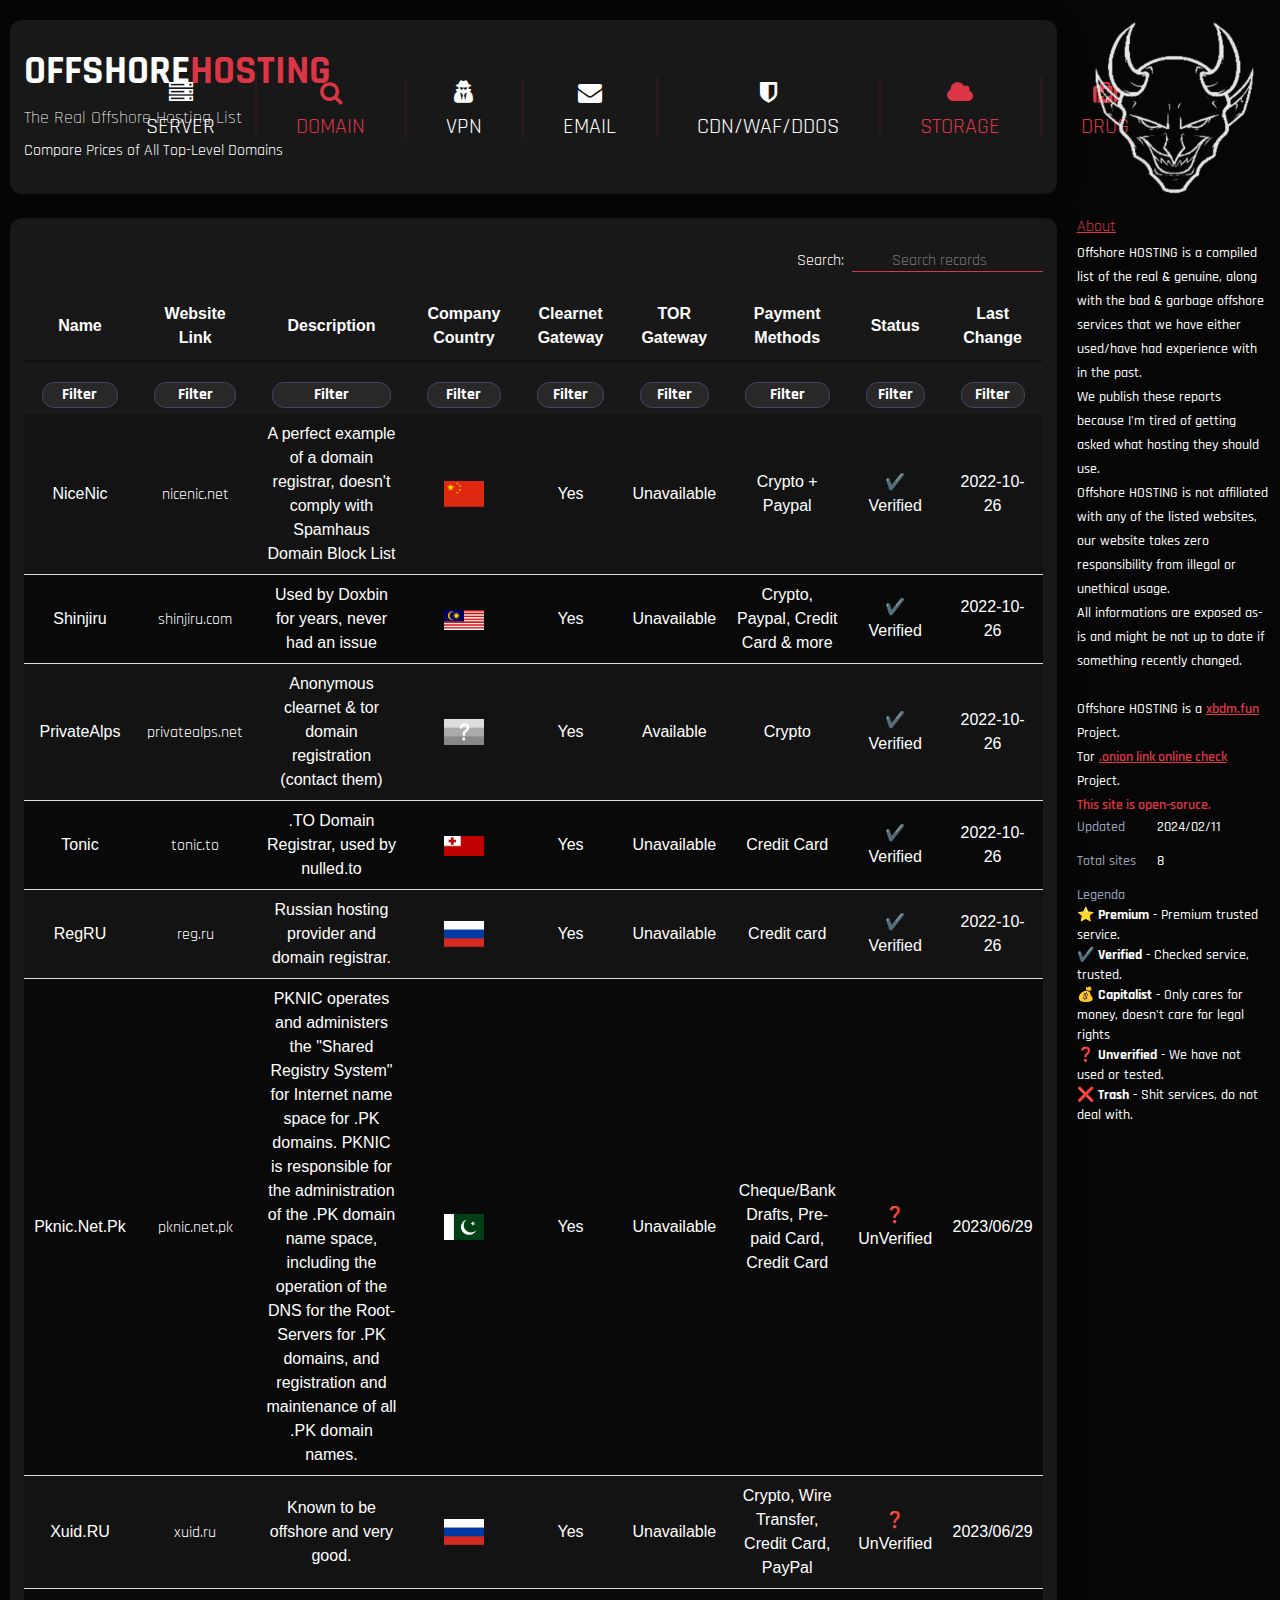
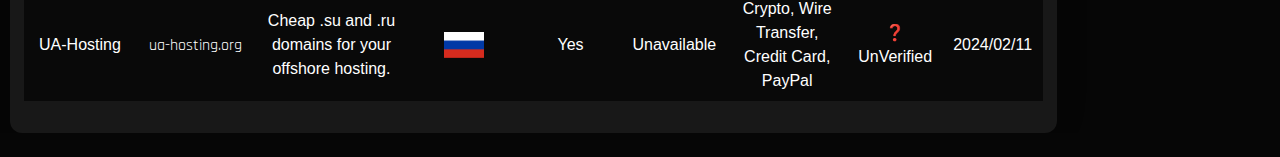
<file: domain.html>
<!DOCTYPE html>
<html lang="en">
<head>
<title>Offshore HOSTING | The Real Offshore Hosting List</title>
<link rel="icon" href="doxbin.png" />
<link rel="apple-touch-icon" href="doxbin.png">
<meta charset="utf-8">
<meta content='width=device-width, initial-scale=1.0, maximum-scale=1.0, user-scalable=0' name='viewport'>
<meta name="robots" content="index,follow" />
	<meta name="googlebot" content="index,follow" />
	<meta name="googlebot-news" content="index,follow" />
	<meta name="slurp" content="index,follow" />
	<meta name="msnbot" content="index,follow" />	
<link rel="stylesheet" href="./assets/index/css/boostrap.min.css">
<link rel="stylesheet" href="./assets/index/css/css.css">
<link rel="stylesheet" href="./assets/index/css/styles.min.css">
<link rel="stylesheet" href="./assets/index/css/font-awsome.min.css">
<link rel="stylesheet" href="./assets/index/css/jquery.dataTables.min.css">
<script src="./assets/js/jquery-3.3.1.js"></script>
<script src="./assets/js/jquery.dataTables.min.js"></script>
    <script>
    $(document).ready(function() {
    
        var table = $('#example').DataTable( {
    "lengthChange": false,
    "paging": false,
    "ordering": false,
    "info": false,
    language: {
            searchPlaceholder: "Search records"
        }
        } );
        
    
        
        $("#example tfoot th").each( function ( i ) {
            var select = $('<select style="text-align: center; margin-top: 10px;"><option value="">Filter</option></select>')
                .appendTo( $(this).empty() )
                .on( 'change', function () {
                    var val = $(this).val();
      
                    table.column( i )
                        .search( val ? '^'+$(this).val()+'$' : val, true, false )
                        .draw();
                } );
     
            table.column( i ).data().unique().sort().each( function ( d, j ) {
                select.append( '<option value="'+d+'">'+d+'</option>' )
            } );
        } );
    } );
        $("li a").on('click', function (e) {
            $('body').load($(this).attr('href'));
            e.preventDefault();
        } );
    </script>
    <meta name="description" content="Offshore HOSTING | The Real Offshore Hosting List">
    </head>
    <body>
    <div class="container">
    <div class="row">
    <div class="col-sm-10">
    <div class="widget-box">
    <p class="section-filters-bar-title"><h1>OFFSHORE<font color="#dc3545">HOSTING</font><br><font style="font-weight:200;" color="white" size="4px"> The Real Offshore Hosting List</font></h1>
	 <a href="https://tld-list.com/"><u></u>Compare Prices of All Top-Level Domains</a>    
 
    <ul>
    <li>
        <a href="/">
            <div class="icon ">
            <i class="fa fa-server" aria-hidden="true"></i>
            <i class="fa fa-server" aria-hidden="true"></i>
            </div>
            <div class="text "> <span data-text="HOSTING">SERVER</span></div>	
            </a>
            </li>
            <li>
            <a href="domain">
            <div class="icon activeicon">
            <i class="fa fa-search" aria-hidden="true"></i>
            <i class="fa fa-search" aria-hidden="true"></i>
            </div>
            <div class="text activetxt"><span data-text="REGISTAR">DOMAIN</span></div>
            </a>
            </li>
            <li>
            <a href="vpn">
            <div class="icon ">
            <i class="fa fa-user-secret" aria-hidden="true"></i>
            <i class="fa fa-user-secret" aria-hidden="true"></i>
            </div>
            <div class="text "><span data-text="PROVIDER">VPN</span></div>
            </a>
            </li>
            <li>
            <a href="email">
            <div class="icon ">
            <i class="fa fa-envelope" aria-hidden="true"></i>
            <i class="fa fa-envelope" aria-hidden="true"></i>
            </div>
            <div class="text "><span data-text="PROVIDER">EMAIL</span></div>
            </a>
            </li>
            <li>
            <a href="cdn">
            <div class="icon ">
            <i class="fa fa-shield" aria-hidden="true"></i>
            <i class="fa fa-shield" aria-hidden="true"></i>
            </div>
            <div class="text "><span data-text="PROVIDER">CDN/WAF/DDOS</span></div>
            </a>
            </li>
	    <li>
            <a href="cloud">
            <div class="icon activeicon">
            <i class="fa fa-cloud" aria-hidden="true"></i>
            <i class="fa fa-cloud" aria-hidden="true"></i>
            </div>
            <div class="text activetxt"><span data-text="PROVIDER">STORAGE</span></div>
	    </a>
            </li>
	    <li>
	    <a href="drug">
            <div class="icon activeicon">
            <i class="fa fa-medkit" aria-hidden="true"></i>
            <i class="fa fa-medkit" aria-hidden="true"></i>
            </div>
            <div class="text activetxt"><span data-text="STORES">DRUG</span></div>
	    </a>
            </ul>
            </div>
			<br>
            <div class="widget-box">
            <table id="example" class="display" width="100%" cellspacing="0">
                <thead>
                    <tr>
                    <th style="white-space: nowrap;">Name</th>
                    <th>Website Link</th>
                    <th>Description</th>
                    <th>Company Country</th>
                    <th>Clearnet Gateway</th>
                    <th>TOR Gateway</th>
                    <th>Payment Methods</th>
                    <th>Status</th>
                    <th>Last Change</th>
                    </tr>
                    </thead>
                    <tfoot>
                    <tr>
                    <th style="white-space: nowrap;">Name</th>
                    <th>Website Link</th>
                    <th>Description</th>
                    <th>Company Country</th>
                    <th>Clearnet Gateway</th>
                    <th>TOR Gateway</th>
                    <th>Payment Methods</th>
                    <th>Status</th>
                    <th>Last Change</th>
                    </tr>
                    </tfoot>
                    <tbody>
                    <td>NiceNic</td>
                    <td><a href="https://nicenic.net/">nicenic.net</a></td>
                    <td>A perfect example of a domain registrar, doesn't comply with Spamhaus Domain Block List</td>
                    <td><img src="./assets/index/img/flags_img/cn.png" alt="nl" width="40px"></td>
                    <td>Yes</td>
                    <td>Unavailable</td>
                    <td>Crypto + Paypal</td>
                    <td>✔️ Verified</td>
                    <td>2022-10-26</td>
                    </tr><tr>
                    <td>Shinjiru</td>
                    <td><a href="https://billing.shinjiru.com/cart.php?a=add&domain=register">shinjiru.com</a></td>
                    <td>Used by Doxbin for years, never had an issue</td>
                    <td><img src="./assets/index/img/flags_img/my.png" alt="my" width="40px"></td>
                    <td>Yes</td>
                    <td>Unavailable</td>
                    <td>Crypto, Paypal, Credit Card & more</td>
                    <td>✔️ Verified</td>
                    <td>2022-10-26</td>
	            </tr>
                    <td>PrivateAlps</td>
                    <td><a href="https://privatealps.net/">privatealps.net</a></td>
                    <td>Anonymous clearnet & tor domain registration (contact them)</td>
                    <td><img src="./assets/index/img/flags_img/unknown.png" alt="to" width="40px"></td>
                    <td>Yes</td>
                    <td>Available</td>
                    <td>Crypto</td>
                    <td>✔️ Verified</td>
                    <td>2022-10-26</td>
                    </tr><tr>
                    <td>Tonic</td>
                    <td><a href="https://www.tonic.to/">tonic.to</a></td>
                    <td>.TO Domain Registrar, used by nulled.to</td>
                    <td><img src="./assets/index/img/flags_img/to.png" alt="to" width="40px"></td>
                    <td>Yes</td>
                    <td>Unavailable</td>
                    <td>Credit Card</td>
                    <td>✔️ Verified</td>
                    <td>2022-10-26</td>
                    </tr><tr>
                    <td>RegRU</td>
                    <td><a href="https://reg.ru/">reg.ru</a></td>
                    <td>Russian hosting provider and domain registrar.</td>
                    <td><img src="./assets/index/img/flags_img/ru.png" alt="ru" width="40px"></td>
                    <td>Yes</td>
                    <td>Unavailable</td>
                    <td>Credit card</td>
                    <td>✔️ Verified</td>
                    <td>2022-10-26</td>
		    </tr><tr>
                    <td>Pknic.Net.Pk</td>
                    <td><a href="https://www.pknic.net.pk/">pknic.net.pk</a></td>
                    <td>PKNIC operates and administers the "Shared Registry System" for Internet name space for .PK domains. PKNIC is responsible for the administration of the .PK domain name space, including the operation of the DNS for the Root-Servers for .PK domains, and registration and maintenance of all .PK domain names.</td>
                    <td><img src="./assets/index/img/flags_img/pk.png" alt="pk" width="40px"></td>
                    <td>Yes</td>
                    <td>Unavailable</td>
                    <td>Cheque/Bank Drafts, Pre-paid Card, Credit Card</td>
                    <td>❓ UnVerified</td>
                    <td>2023/06/29</td>
		    </tr><tr>
                    <td>Xuid.RU</td>
                    <td><a href="https://store.xuid.ru/">xuid.ru</a></td>
                    <td>Known to be offshore and very good.</td>
                    <td><img src="./assets/index/img/flags_img/ru.png" alt="ru" width="40px"></td>
                    <td>Yes</td>
                    <td>Unavailable</td>
                    <td>Crypto, Wire Transfer, Credit Card, PayPal</td>
                    <td>❓ UnVerified</td>
                    <td>2023/06/29</td>
                    </tr><tr>
		    <td>UA-Hosting</td>
                    <td><a href="https://ua-hosting.org/bill/zones.php">ua-hosting.org</a></td>
                    <td>Cheap .su and .ru domains for your offshore hosting.</td>
                    <td><img src="./assets/index/img/flags_img/ru.png" alt="ru" width="40px"></td>
                    <td>Yes</td>
                    <td>Unavailable</td>
                    <td>Crypto, Wire Transfer, Credit Card, PayPal</td>
                    <td>❓ UnVerified</td>
                    <td>2024/02/11</td>
                    </tbody>
                    </table>
                    </div>
                    </div>
            <div class="col-sm-2">
            <img src="doxbin.png" width="100%">
            <br><br>
            <p class="widget-box-title"><font color="#DC3545"><u>About</u></font></p>
            <div class="widget-box-content" style="margin-top:6px;">
            <p class="paragraph">Offshore HOSTING is a compiled list of the real & genuine, along with the bad & garbage offshore services that we have either used/have had experience with in the past.<br>
            We publish these reports because I'm tired of getting asked what hosting they should use.<br>
            Offshore HOSTING is not affiliated with any of the listed websites, our website takes zero responsibility from illegal or unethical usage.<br>
            All informations are exposed as-is and might be not up to date if something recently changed. 
            <br>
            <br>
            Offshore HOSTING is a <a href="https://xbdm.fun"><u>xbdm.fun</u></a> Project.
		     <br>
            Tor <a href="http://asapmsp2nsqiyufpnw5bziguahdpxbpyc6jbiss35wgca6ka434w27ad.onion/test.php"><u>.onion link online check</u></a> Project.
            <br>
	    <a href="https://github.com/xbdmHQ/Offshore.CAT">This site is open-soruce.</a>
            <br>
            </p>
            <div class="information-line-list">
            <div class="information-line">
            <p class="information-line-title">Updated</p>
            <p class="information-line-text">
            2024/02/11 </p>
            </div>
            <div class="information-line">
            <p class="information-line-title">Total sites</p>
            <p class="information-line-text">
            8 </p>
            </div>
            <div class="information-line" style="display: unset;">
            <p class="information-line-title" style="width: unset;">Legenda</p>
            <p class="information-line-text">
            ⭐ <b>Premium</b> - Premium trusted service.<br>
            ✔️ <b>Verified</b> - Checked service, trusted.<br>
            💰 <b>Capitalist</b> - Only cares for money, doesn't care for legal rights<br>
            ❓ <b>Unverified</b> - We have not used or tested.<br>
            ❌ <b>Trash</b> - Shit services, do not deal with.<br>
            <br><br>
            </p>
            </div>
            </div>
            </div>
            </div>
            <br>
            </div>
            </div>
            </div>
            </div>
            </div>
            </div>
            </div>
            </body>
            </html>
</file>
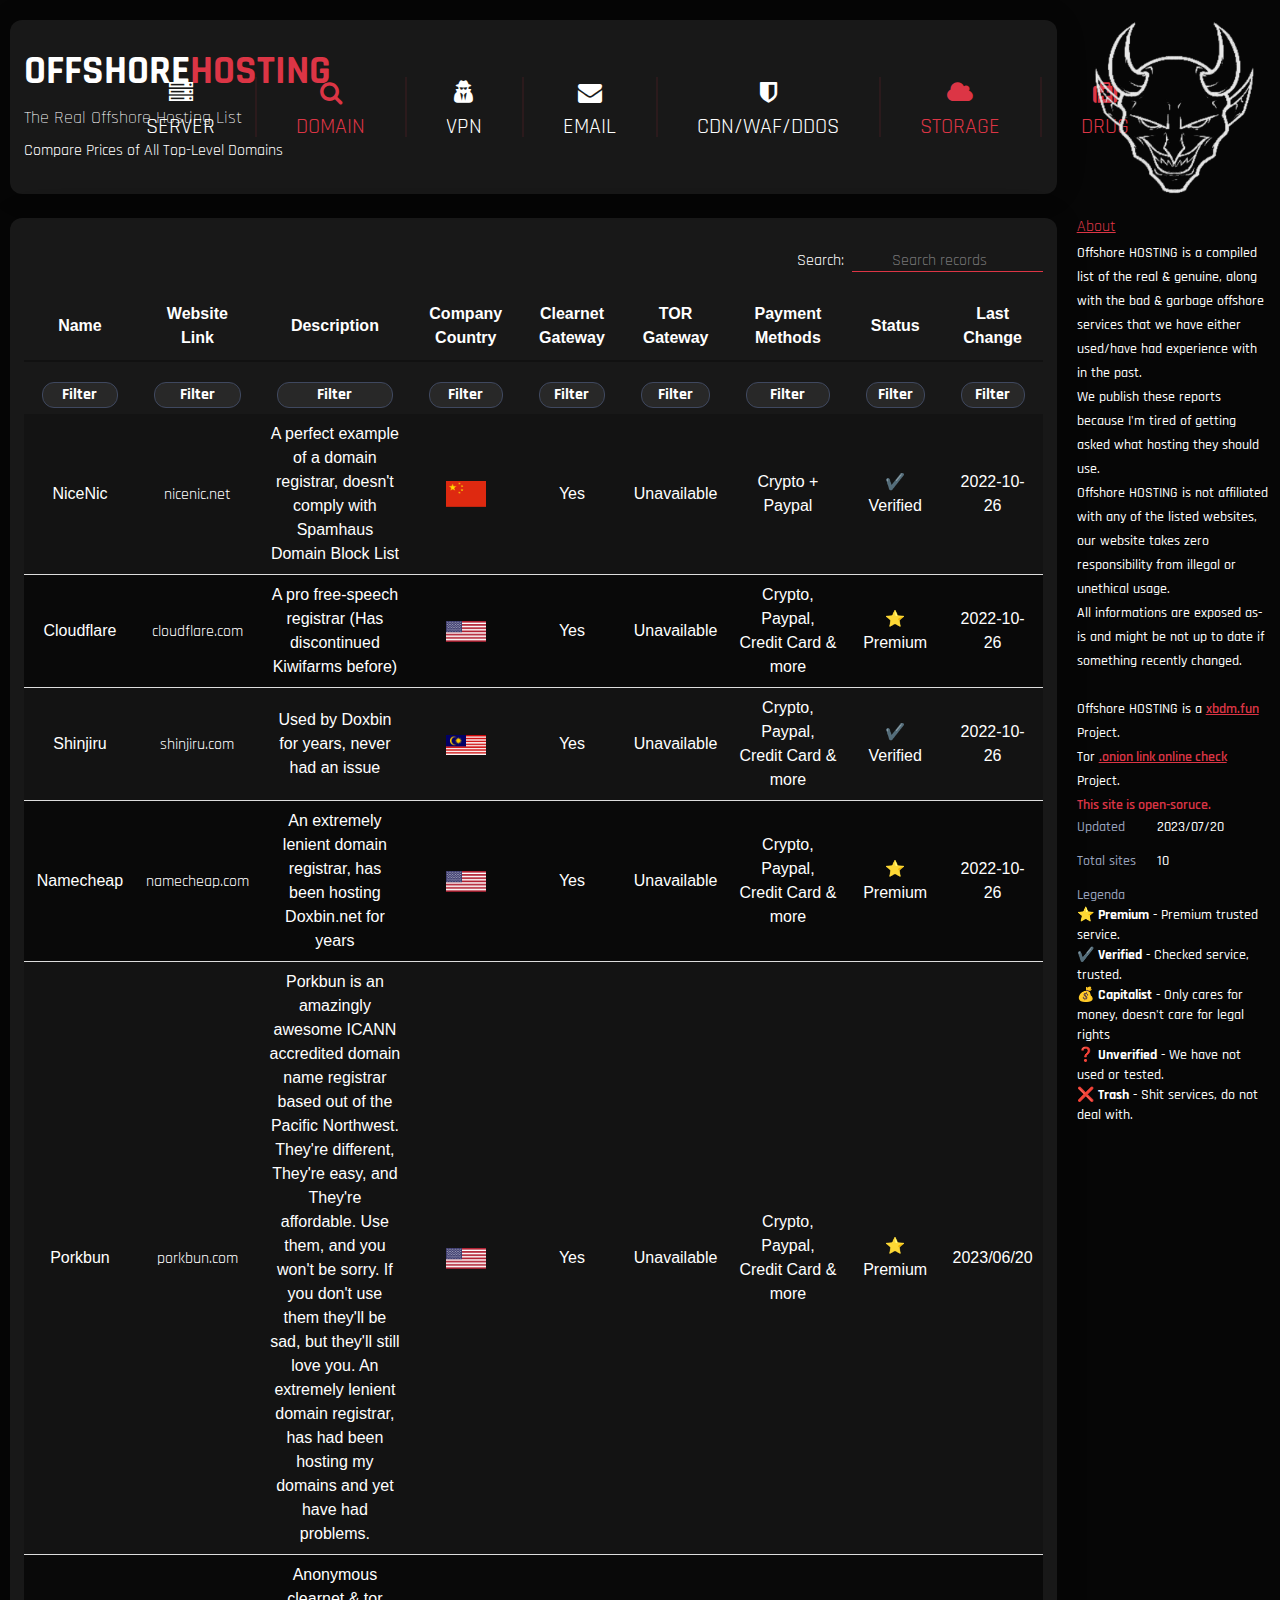
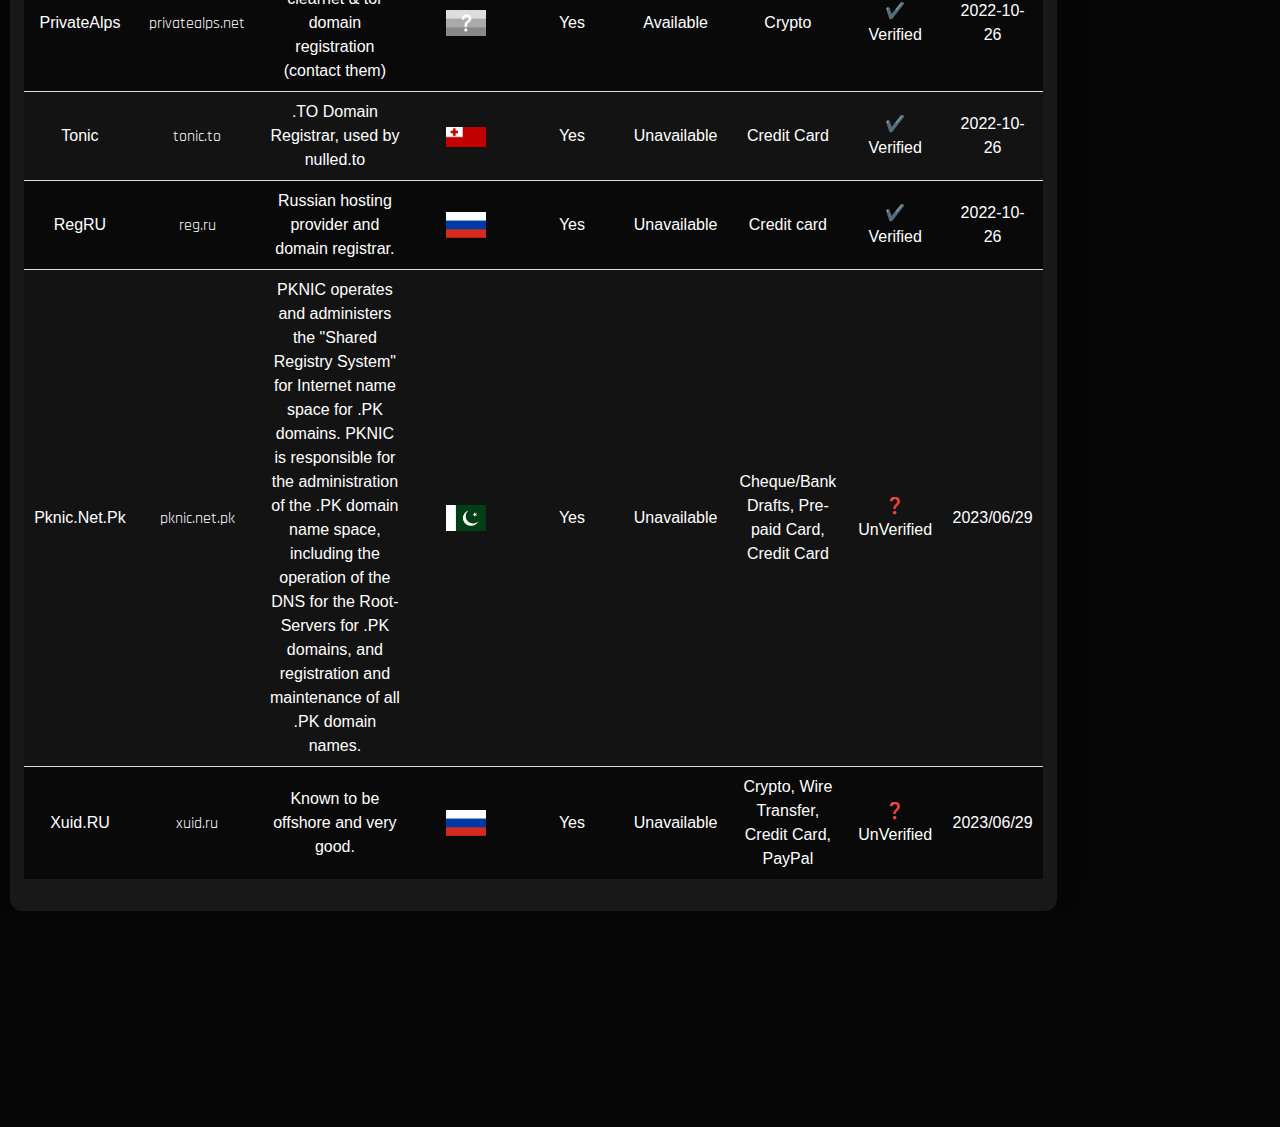
<file: domains.html>
<!DOCTYPE html>
<html lang="en">
<head>
<title>Offshore HOSTING | The Real Offshore Hosting List</title>
<link rel="icon" href="doxbin.png" />
<link rel="apple-touch-icon" href="doxbin.png">
<meta charset="utf-8">
<meta content='width=device-width, initial-scale=1.0, maximum-scale=1.0, user-scalable=0' name='viewport'>
<meta name="robots" content="index,follow" />
	<meta name="googlebot" content="index,follow" />
	<meta name="googlebot-news" content="index,follow" />
	<meta name="slurp" content="index,follow" />
	<meta name="msnbot" content="index,follow" />	
<link rel="stylesheet" href="./assets/index/css/boostrap.min.css">
<link rel="stylesheet" href="./assets/index/css/css.css">
<link rel="stylesheet" href="./assets/index/css/styles.min.css">
<link rel="stylesheet" href="./assets/index/css/font-awsome.min.css">
<link rel="stylesheet" href="./assets/index/css/jquery.dataTables.min.css">
<script src="./assets/js/jquery-3.3.1.js"></script>
<script src="./assets/js/jquery.dataTables.min.js"></script>
    <script>
    $(document).ready(function() {
    
        var table = $('#example').DataTable( {
    "lengthChange": false,
    "paging": false,
    "ordering": false,
    "info": false,
    language: {
            searchPlaceholder: "Search records"
        }
        } );
        
    
        
        $("#example tfoot th").each( function ( i ) {
            var select = $('<select style="text-align: center; margin-top: 10px;"><option value="">Filter</option></select>')
                .appendTo( $(this).empty() )
                .on( 'change', function () {
                    var val = $(this).val();
      
                    table.column( i )
                        .search( val ? '^'+$(this).val()+'$' : val, true, false )
                        .draw();
                } );
     
            table.column( i ).data().unique().sort().each( function ( d, j ) {
                select.append( '<option value="'+d+'">'+d+'</option>' )
            } );
        } );
    } );
        $("li a").on('click', function (e) {
            $('body').load($(this).attr('href'));
            e.preventDefault();
        } );
    </script>
    <meta name="description" content="Offshore HOSTING | The Real Offshore Hosting List">
    </head>
    <body>
    <div class="container">
    <div class="row">
    <div class="col-sm-10">
    <div class="widget-box">
    <p class="section-filters-bar-title"><h1>OFFSHORE<font color="#dc3545">HOSTING</font><br><font style="font-weight:200;" color="white" size="4px"> The Real Offshore Hosting List</font></h1>
	 <a href="https://tld-list.com/"><u></u>Compare Prices of All Top-Level Domains</a>    
 
    <ul>
    <li>
        <a href="/">
            <div class="icon ">
            <i class="fa fa-server" aria-hidden="true"></i>
            <i class="fa fa-server" aria-hidden="true"></i>
            </div>
            <div class="text "> <span data-text="HOSTING">SERVER</span></div>	
            </a>
            </li>
            <li>
            <a href="domains">
            <div class="icon activeicon">
            <i class="fa fa-search" aria-hidden="true"></i>
            <i class="fa fa-search" aria-hidden="true"></i>
            </div>
            <div class="text activetxt"><span data-text="REGISTAR">DOMAIN</span></div>
            </a>
            </li>
            <li>
            <a href="vpn">
            <div class="icon ">
            <i class="fa fa-user-secret" aria-hidden="true"></i>
            <i class="fa fa-user-secret" aria-hidden="true"></i>
            </div>
            <div class="text "><span data-text="PROVIDER">VPN</span></div>
            </a>
            </li>
            <li>
            <a href="email">
            <div class="icon ">
            <i class="fa fa-envelope" aria-hidden="true"></i>
            <i class="fa fa-envelope" aria-hidden="true"></i>
            </div>
            <div class="text "><span data-text="PROVIDER">EMAIL</span></div>
            </a>
            </li>
            <li>
            <a href="cdn">
            <div class="icon ">
            <i class="fa fa-shield" aria-hidden="true"></i>
            <i class="fa fa-shield" aria-hidden="true"></i>
            </div>
            <div class="text "><span data-text="PROVIDER">CDN/WAF/DDOS</span></div>
            </a>
            </li>
	    <li>
            <a href="cloud">
            <div class="icon activeicon">
            <i class="fa fa-cloud" aria-hidden="true"></i>
            <i class="fa fa-cloud" aria-hidden="true"></i>
            </div>
            <div class="text activetxt"><span data-text="PROVIDER">STORAGE</span></div>
	    </a>
            </li>
	    <li>
	    <a href="drug">
            <div class="icon activeicon">
            <i class="fa fa-medkit" aria-hidden="true"></i>
            <i class="fa fa-medkit" aria-hidden="true"></i>
            </div>
            <div class="text activetxt"><span data-text="STORES">DRUG</span></div>
	    </a>
            </ul>
            </div>
			<br>
            <div class="widget-box">
            <table id="example" class="display" width="100%" cellspacing="0">
                <thead>
                    <tr>
                    <th style="white-space: nowrap;">Name</th>
                    <th>Website Link</th>
                    <th>Description</th>
                    <th>Company Country</th>
                    <th>Clearnet Gateway</th>
                    <th>TOR Gateway</th>
                    <th>Payment Methods</th>
                    <th>Status</th>
                    <th>Last Change</th>
                    </tr>
                    </thead>
                    <tfoot>
                    <tr>
                    <th style="white-space: nowrap;">Name</th>
                    <th>Website Link</th>
                    <th>Description</th>
                    <th>Company Country</th>
                    <th>Clearnet Gateway</th>
                    <th>TOR Gateway</th>
                    <th>Payment Methods</th>
                    <th>Status</th>
                    <th>Last Change</th>
                    </tr>
                    </tfoot>
                    <tbody>
                    <tr>
                    <td>NiceNic</td>
                    <td><a href="https://nicenic.net/">nicenic.net</a></td>
                    <td>A perfect example of a domain registrar, doesn't comply with Spamhaus Domain Block List</td>
                    <td><img src="./assets/index/img/flags_img/cn.png" alt="nl" width="40px"></td>
                    <td>Yes</td>
                    <td>Unavailable</td>
                    <td>Crypto + Paypal</td>
                    <td>✔️ Verified</td>
                    <td>2022-10-26</td>
                    </tr>
                    <tr>
                    <td>Cloudflare</td>
                    <td><a href="https://www.cloudflare.com/products/registrar/">cloudflare.com</a></td>
                    <td>A pro free-speech registrar (Has discontinued Kiwifarms before)</td>
                    <td><img src="./assets/index/img/flags_img/us.png" alt="us" width="40px"></td>
                    <td>Yes</td>
                    <td>Unavailable</td>
                    <td>Crypto, Paypal, Credit Card & more</td>
                    <td>⭐ Premium</td>
                    <td>2022-10-26</td>
		     </tr>
                    <tr>   
                    <td>Shinjiru</td>
                    <td><a href="https://billing.shinjiru.com/cart.php?a=add&domain=register">shinjiru.com</a></td>
                    <td>Used by Doxbin for years, never had an issue</td>
                    <td><img src="./assets/index/img/flags_img/my.png" alt="my" width="40px"></td>
                    <td>Yes</td>
                    <td>Unavailable</td>
                    <td>Crypto, Paypal, Credit Card & more</td>
                    <td>✔️ Verified</td>
                    <td>2022-10-26</td>
	            </tr>
                    <tr>
                    <td>Namecheap</td>
                    <td><a href="https://namecheap.com">namecheap.com</a></td>
                    <td>An extremely lenient domain registrar, has been hosting Doxbin.net for years</td>
                    <td><img src="./assets/index/img/flags_img/us.png" alt="my" width="40px"></td>
                    <td>Yes</td>
                    <td>Unavailable</td>
                    <td>Crypto, Paypal, Credit Card & more</td>
                    <td>⭐ Premium</td>
                    <td>2022-10-26</td> 
	            </tr>
                    <tr>
                    <td>Porkbun</td>
                    <td><a href="https://porkbun.com">porkbun.com</a></td>
                    <td>Porkbun is an amazingly awesome ICANN accredited domain name registrar based out of the Pacific Northwest. They're different, They're easy, and They're affordable. Use them, and you won't be sorry. If you don't use them they'll be sad, but they'll still love you. An extremely lenient domain registrar, has had been hosting my domains and yet have had problems.</td>
                    <td><img src="./assets/index/img/flags_img/us.png" alt="my" width="40px"></td>
                    <td>Yes</td>
                    <td>Unavailable</td>
                    <td>Crypto, Paypal, Credit Card & more</td>
                    <td>⭐ Premium</td>
                    <td>2023/06/20</td>   
                    </tr>
        <td>PrivateAlps</td>
                    <td><a href="https://privatealps.net/">privatealps.net</a></td>
                    <td>Anonymous clearnet & tor domain registration (contact them)</td>
                    <td><img src="./assets/index/img/flags_img/unknown.png" alt="to" width="40px"></td>
                    <td>Yes</td>
                    <td>Available</td>
                    <td>Crypto</td>
                    <td>✔️ Verified</td>
                    <td>2022-10-26</td>
                    </tr>
                    <tr>
                    <td>Tonic</td>
                    <td><a href="https://www.tonic.to/">tonic.to</a></td>
                    <td>.TO Domain Registrar, used by nulled.to</td>
                    <td><img src="./assets/index/img/flags_img/to.png" alt="to" width="40px"></td>
                    <td>Yes</td>
                    <td>Unavailable</td>
                    <td>Credit Card</td>
                    <td>✔️ Verified</td>
                    <td>2022-10-26</td>
                    </tr>
                    <tr>
                    <td>RegRU</td>
                    <td><a href="https://reg.ru/">reg.ru</a></td>
                    <td>Russian hosting provider and domain registrar.</td>
                    <td><img src="./assets/index/img/flags_img/ru.png" alt="ru" width="40px"></td>
                    <td>Yes</td>
                    <td>Unavailable</td>
                    <td>Credit card</td>
                    <td>✔️ Verified</td>
                    <td>2022-10-26</td>
		    </tr>
                    <tr>
                    <td>Pknic.Net.Pk</td>
                    <td><a href="https://www.pknic.net.pk/">pknic.net.pk</a></td>
                    <td>PKNIC operates and administers the "Shared Registry System" for Internet name space for .PK domains. PKNIC is responsible for the administration of the .PK domain name space, including the operation of the DNS for the Root-Servers for .PK domains, and registration and maintenance of all .PK domain names.</td>
                    <td><img src="./assets/index/img/flags_img/pk.png" alt="pk" width="40px"></td>
                    <td>Yes</td>
                    <td>Unavailable</td>
                    <td>Cheque/Bank Drafts, Pre-paid Card, Credit Card</td>
                    <td>❓ UnVerified</td>
                    <td>2023/06/29</td>
		    </tr>
                    <tr>
                    <td>Xuid.RU</td>
                    <td><a href="https://store.xuid.ru/">xuid.ru</a></td>
                    <td>Known to be offshore and very good.</td>
                    <td><img src="./assets/index/img/flags_img/ru.png" alt="ru" width="40px"></td>
                    <td>Yes</td>
                    <td>Unavailable</td>
                    <td>Crypto, Wire Transfer, Credit Card, PayPal</td>
                    <td>❓ UnVerified</td>
                    <td>2023/06/29</td>
                    </tr>
                    </tbody>
                    </table>
                    </div>
                    </div>
            <div class="col-sm-2">
            <img src="doxbin.png" width="100%">
            <br><br>
            <p class="widget-box-title"><font color="#DC3545"><u>About</u></font></p>
            <div class="widget-box-content" style="margin-top:6px;">
            <p class="paragraph">Offshore HOSTING is a compiled list of the real & genuine, along with the bad & garbage offshore services that we have either used/have had experience with in the past.<br>
            We publish these reports because I'm tired of getting asked what hosting they should use.<br>
            Offshore HOSTING is not affiliated with any of the listed websites, our website takes zero responsibility from illegal or unethical usage.<br>
            All informations are exposed as-is and might be not up to date if something recently changed. 
            <br>
            <br>
            Offshore HOSTING is a <a href="https://xbdm.fun"><u>xbdm.fun</u></a> Project.
		     <br>
            Tor <a href="http://asapmsp2nsqiyufpnw5bziguahdpxbpyc6jbiss35wgca6ka434w27ad.onion/test.php"><u>.onion link online check</u></a> Project.
            <br>
	    <a href="https://github.com/xbdmHQ/Offshore.CAT">This site is open-soruce.</a>
            <br>
            </p>
            <div class="information-line-list">
            <div class="information-line">
            <p class="information-line-title">Updated</p>
            <p class="information-line-text">
            2023/07/20 </p>
            </div>
            <div class="information-line">
            <p class="information-line-title">Total sites</p>
            <p class="information-line-text">
            10 </p>
            </div>
            <div class="information-line" style="display: unset;">
            <p class="information-line-title" style="width: unset;">Legenda</p>
            <p class="information-line-text">
            ⭐ <b>Premium</b> - Premium trusted service.<br>
            ✔️ <b>Verified</b> - Checked service, trusted.<br>
            💰 <b>Capitalist</b> - Only cares for money, doesn't care for legal rights<br>
            ❓ <b>Unverified</b> - We have not used or tested.<br>
            ❌ <b>Trash</b> - Shit services, do not deal with.<br>
            <br><br>
            </p>
            </div>
            </div>
            </div>
            </div>
            <br>
            </div>
            </div>
            </div>
            </div>
            </div>
            </div>
            </div>
            </body>
            </html>
</file>
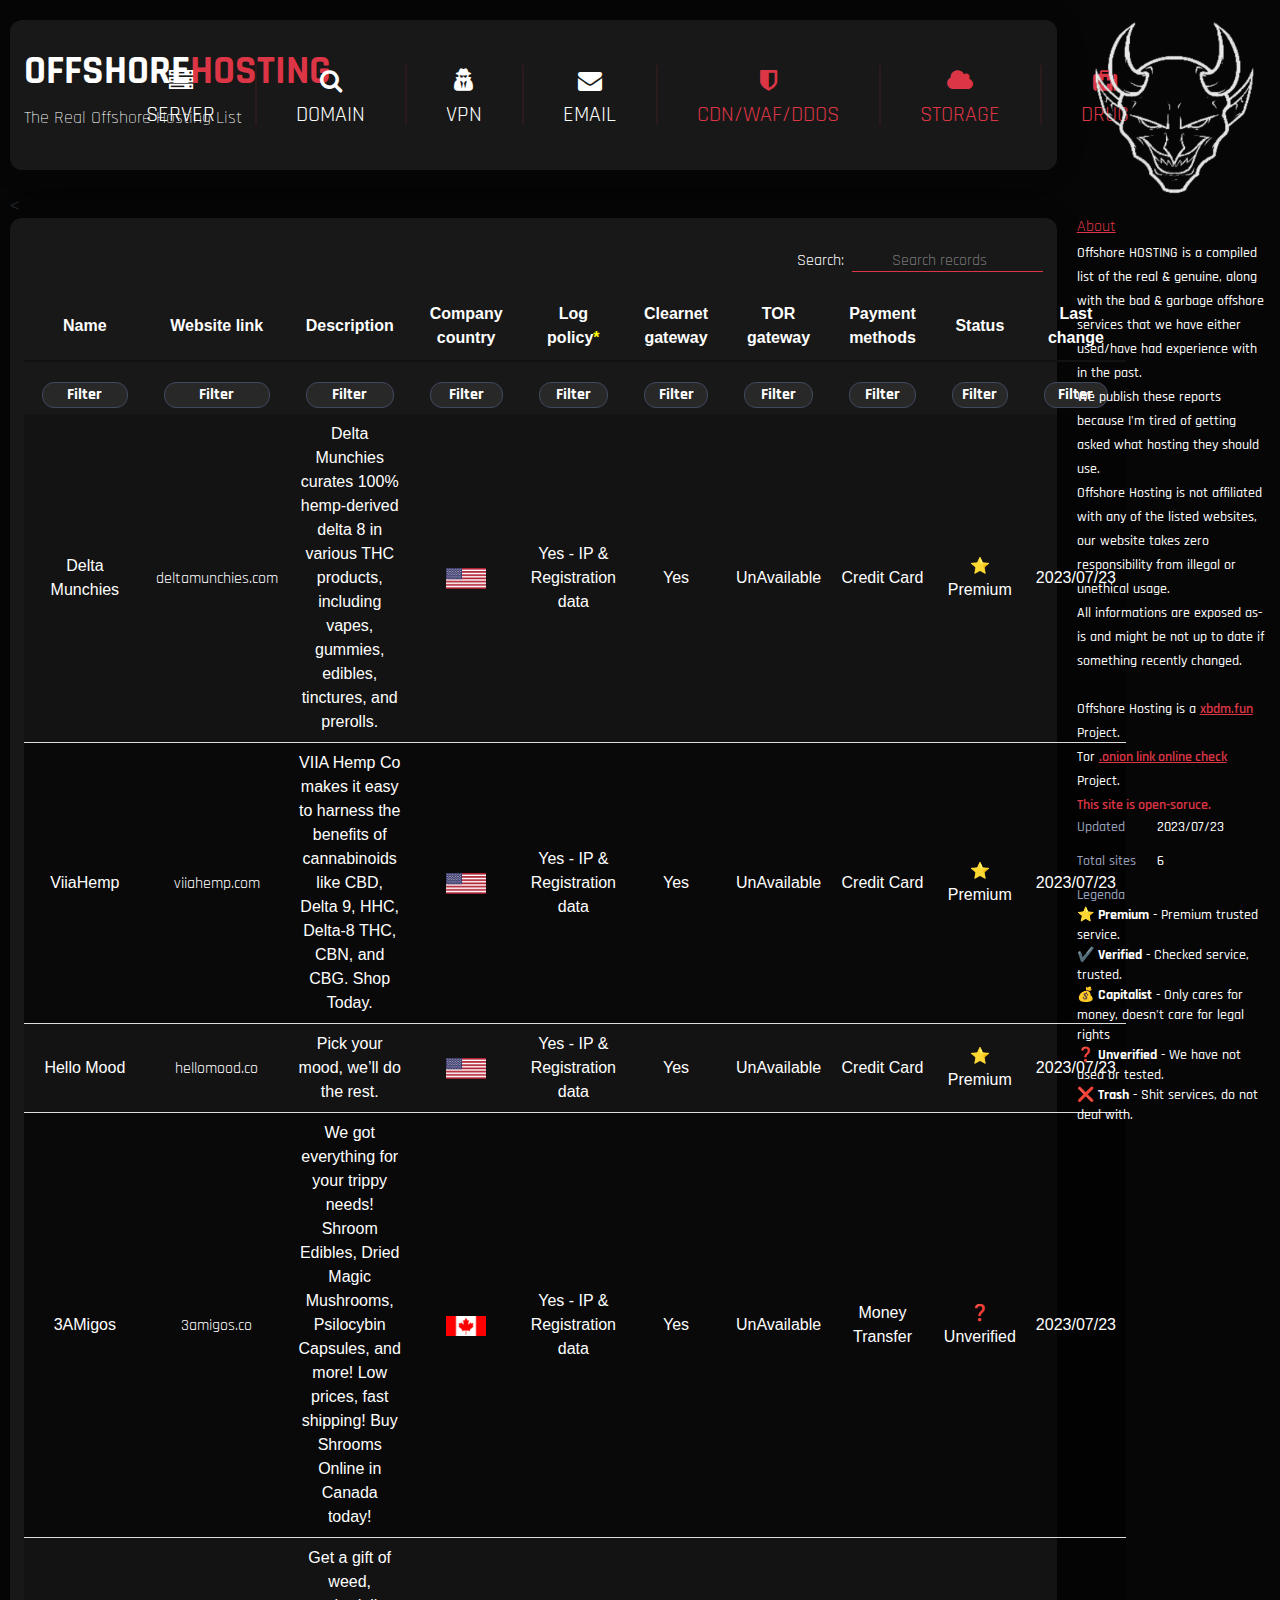
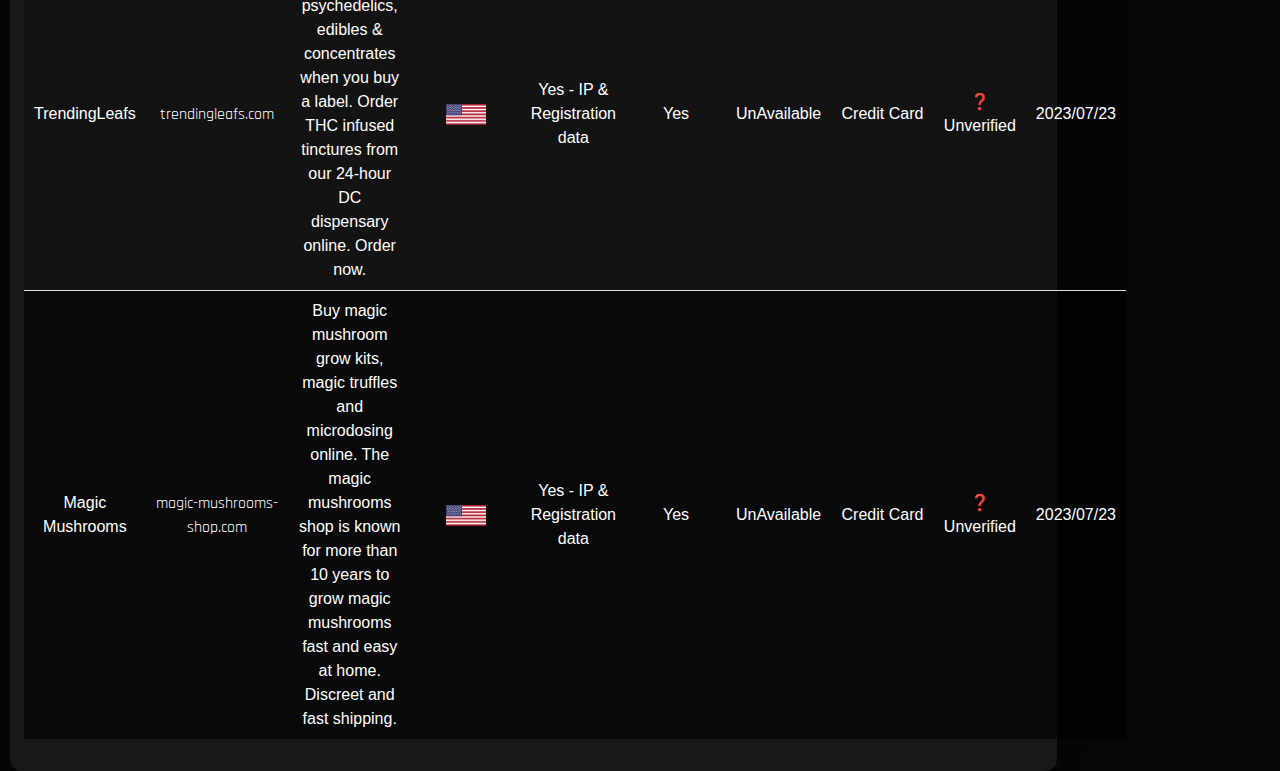
<file: drug.html>
<!DOCTYPE html>
<html lang="en">
<head>
<title>Offshore Hosting | The Real Offshore Hosting List</title>
<link rel="icon" href="doxbin.png" />
<link rel="apple-touch-icon" href="doxbin.png">
<meta charset="utf-8">
<meta content='width=device-width, initial-scale=1.0, maximum-scale=1.0, user-scalable=0' name='viewport'>
<meta name="robots" content="index,follow" />
	<meta name="googlebot" content="index,follow" />
	<meta name="googlebot-news" content="index,follow" />
	<meta name="slurp" content="index,follow" />
	<meta name="msnbot" content="index,follow" />	
<link rel="stylesheet" href="./assets/index/css/boostrap.min.css">
<link rel="stylesheet" href="./assets/index/css/css.css">
<link rel="stylesheet" href="./assets/index/css/styles.min.css">
<link rel="stylesheet" href="./assets/index/css/font-awsome.min.css">
<link rel="stylesheet" href="./assets/index/css/jquery.dataTables.min.css">
<script src="./assets/js/jquery-3.3.1.js"></script>
<script src="./assets/js/jquery.dataTables.min.js"></script>
    <script>
    $(document).ready(function() {
    
        var table = $('#example').DataTable( {
    "lengthChange": false,
    "paging": false,
    "ordering": false,
    "info": false,
    language: {
            searchPlaceholder: "Search records"
        }
        } );
        
    
        
        $("#example tfoot th").each( function ( i ) {
            var select = $('<select style="text-align: center; margin-top: 10px;"><option value="">Filter</option></select>')
                .appendTo( $(this).empty() )
                .on( 'change', function () {
                    var val = $(this).val();
      
                    table.column( i )
                        .search( val ? '^'+$(this).val()+'$' : val, true, false )
                        .draw();
                } );
     
            table.column( i ).data().unique().sort().each( function ( d, j ) {
                select.append( '<option value="'+d+'">'+d+'</option>' )
            } );
        } );
    } );
        $("li a").on('click', function (e) {
            $('body').load($(this).attr('href'));
            e.preventDefault();
        } );
    </script>
    <meta name="description" content="Offshore HOSTING | The Real Offshore Hosting List">
    </head>
    <body>
    <div class="container">
    <div class="row">
    <div class="col-sm-10">
    <div class="widget-box">
    <p class="section-filters-bar-title"><h1>OFFSHORE<font color="#dc3545">HOSTING</font><br><font style="font-weight:200;" color="white" size="4px"> The Real Offshore Hosting List</font></h1>

    <ul>
    <li>
        <a href="/">
            <div class="icon ">
            <i class="fa fa-server" aria-hidden="true"></i>
            <i class="fa fa-server" aria-hidden="true"></i>
            </div>
            <div class="text "> <span data-text="HOSTING">SERVER</span></div>
            </a>
            </li>
            <li>
            <a href="domains">
            <div class="icon ">
            <i class="fa fa-search" aria-hidden="true"></i>
            <i class="fa fa-search" aria-hidden="true"></i>
            </div>
            <div class="text "><span data-text="REGISTAR">DOMAIN</span></div>
            </a>
            </li>
            <li>
            <a href="vpn">
            <div class="icon ">
            <i class="fa fa-user-secret" aria-hidden="true"></i>
            <i class="fa fa-user-secret" aria-hidden="true"></i>
            </div>
            <div class="text "><span data-text="PROVIDER">VPN</span></div>
            </a>
            </li>
            <li>
            <a href="email">
            <div class="icon ">
            <i class="fa fa-envelope" aria-hidden="true"></i>
            <i class="fa fa-envelope" aria-hidden="true"></i>
            </div>
            <div class="text "><span data-text="PROVIDER">EMAIL</span></div>
            </a>
            </li>
            <li>
            <a href="cdn">
            <div class="icon activeicon">
            <i class="fa fa-shield" aria-hidden="true"></i>
            <i class="fa fa-shield" aria-hidden="true"></i>
            </div>
            <div class="text activetxt"><span data-text="PROVIDER">CDN/WAF/DDOS</span></div>
            </a>
			</li>
            <li>
            <a href="cloud">
            <div class="icon activeicon">
            <i class="fa fa-cloud" aria-hidden="true"></i>
            <i class="fa fa-cloud" aria-hidden="true"></i>
            </div>
            <div class="text activetxt"><span data-text="PROVIDER">STORAGE</span></div>
            </a>
            </li>
			<li>
			<a href="drug">
            <div class="icon activeicon">
            <i class="fa fa-medkit" aria-hidden="true"></i>
            <i class="fa fa-medkit" aria-hidden="true"></i>
            </div>
            <div class="text activetxt"><span data-text="STORES">DRUG</span></div>
			</a>
            </li>
			
            </ul>
            </div>
			<br>
            <<div class="widget-box">
            <table id="example" class="display" width="100%" cellspacing="0">
                <thead>
                    <tr>
                    <th style="white-space: nowrap;">Name</th>
                    <th>Website link</th>
                    <th>Description</th>
                    <th>Company country</th>
                    <th>Log policy<font color="yellow">*</font></th>
                    <th>Clearnet gateway</th>
                    <th>TOR gateway</th>
                    <th>Payment methods</th>
                    <th style="width: 76px;">Status</th>
                    <th>Last change</th>
                    </tr>
                    </thead>
                    <tfoot>
                    <tr>
                    <th style="white-space: nowrap;">Name</th>
                    <th>Website link</th>
                    <th>Description</th>
                    <th>Company country</th>
                    <th>Log policy<font color="yellow">*</font></th>
                    <th>Clearnet gateway</th>
                    <th>TOR gateway</th>
                    <th>Payment methods</th>
                    <th>Status</th>
                    <th>Last change</th>
                    </tr>
                    </tfoot>
                    <tbody>
                   <tr>
                    <td>Delta Munchies</td>
                    <td><a href="https://deltamunchies.com">deltamunchies.com</a></td>
                    <td>Delta Munchies curates 100% hemp-derived delta 8 in various THC products, including vapes, gummies, edibles, tinctures, and prerolls.</td>
                    <td><img src="./assets/index/img/flags_img/us.png" alt="us" width="40px"></td>
                    <td>Yes - IP & Registration data</td>
                    <td>Yes</td>
                    <td>UnAvailable</td>
                    <td>Credit Card</td>
                    <td>⭐ Premium</td>
                    <td>2023/07/23</td>
		   </tr><tr>
		    <td>ViiaHemp</td>
                    <td><a href="https://viiahemp.com">viiahemp.com</a></td>
                    <td>VIIA Hemp Co makes it easy to harness the benefits of cannabinoids like CBD, Delta 9, HHC, Delta-8 THC, CBN, and CBG. Shop Today.</td>
                    <td><img src="./assets/index/img/flags_img/us.png" alt="us" width="40px"></td>
                    <td>Yes - IP & Registration data</td>
                    <td>Yes</td>
                    <td>UnAvailable</td>
                    <td>Credit Card</td>
                    <td>⭐ Premium</td>
                    <td>2023/07/23</td>
		     </tr><tr>   
		   <td>Hello Mood</td>
                    <td><a href="https://hellomood.co">hellomood.co</a></td>
                    <td>Pick your mood, we’ll do the rest.</td>
                    <td><img src="./assets/index/img/flags_img/us.png" alt="us" width="40px"></td>
                    <td>Yes - IP & Registration data</td>
                    <td>Yes</td>
                    <td>UnAvailable</td>
                    <td>Credit Card</td>
                    <td>⭐ Premium</td>
                    <td>2023/07/23</td>	   
		     </tr><tr>
		   <td>3AMigos</td>
                    <td><a href="https://3amigos.co">3amigos.co</a></td>
                    <td>We got everything for your trippy needs! Shroom Edibles, Dried Magic Mushrooms, Psilocybin Capsules, and more! Low prices, fast shipping! Buy Shrooms Online in Canada today!</td>
                    <td><img src="./assets/index/img/flags_img/ca.png" alt="ca" width="40px"></td>
                    <td>Yes - IP & Registration data</td>
                    <td>Yes</td>
                    <td>UnAvailable</td>
                    <td>Money Transfer</td>
                    <td>❓ Unverified</td>
                    <td>2023/07/23</td>	
		     </tr><tr>
		   <td>TrendingLeafs</td>
                    <td><a href="https://www.trendingleafs.com/">trendingleafs.com</a></td>
                    <td>Get a gift of weed, psychedelics, edibles &amp; concentrates when you buy a label. Order THC infused tinctures from our 24-hour DC dispensary online. Order now.</td>
                    <td><img src="./assets/index/img/flags_img/us.png" alt="us" width="40px"></td>
                    <td>Yes - IP & Registration data</td>
                    <td>Yes</td>
                    <td>UnAvailable</td>
                    <td>Credit Card</td>
                    <td>❓ Unverified</td>
                    <td>2023/07/23</td>	
		    </tr><tr>
		   <td>Magic Mushrooms</td>
                    <td><a href="https://www.magic-mushrooms-shop.com">magic-mushrooms-shop.com</a></td>
                    <td>Buy magic mushroom grow kits, magic truffles and microdosing online. The magic mushrooms shop is known for more than 10 years to grow magic mushrooms fast and easy at home. Discreet and fast shipping.</td>
                    <td><img src="./assets/index/img/flags_img/us.png" alt="us" width="40px"></td>
                    <td>Yes - IP & Registration data</td>
                    <td>Yes</td>
                    <td>UnAvailable</td>
                    <td>Credit Card</td>
                    <td>❓ Unverified</td>
                    <td>2023/07/23</td>	
                    </tbody>
                    </table>
                    </div>
                    </div>
            <div class="col-sm-2">
            <img src="doxbin.png" width="100%">
            <br><br>
            <p class="widget-box-title"><font color="#DC3545"><u>About</u></font></p>
            <div class="widget-box-content" style="margin-top:6px;">
            <p class="paragraph">Offshore HOSTING is a compiled list of the real & genuine, along with the bad & garbage offshore services that we have either used/have had experience with in the past.<br>
            We publish these reports because I'm tired of getting asked what hosting they should use.<br>
            Offshore Hosting is not affiliated with any of the listed websites, our website takes zero responsibility from illegal or unethical usage.<br>
            All informations are exposed as-is and might be not up to date if something recently changed. 
            <br>
            <br>
            Offshore Hosting is a <a href="https://xbdm.fun"><u>xbdm.fun</u></a> Project.
		     <br>
            Tor <a href="http://asapmsp2nsqiyufpnw5bziguahdpxbpyc6jbiss35wgca6ka434w27ad.onion/test.php"><u>.onion link online check</u></a> Project.
            <br>
	    <a href="https://github.com/xbdmHQ/Offshore.CAT">This site is open-soruce.</a>
            <br>
            </p>
            <div class="information-line-list">
            <div class="information-line">
            <p class="information-line-title">Updated</p>
            <p class="information-line-text">
            2023/07/23 </p>
            </div>
            <div class="information-line">
            <p class="information-line-title">Total sites</p>
            <p class="information-line-text">
            6 </p>
            </div>
            <div class="information-line" style="display: unset;">
            <p class="information-line-title" style="width: unset;">Legenda</p>
            <p class="information-line-text">
             ⭐ <b>Premium</b> - Premium trusted service.<br>
            ✔️ <b>Verified</b> - Checked service, trusted.<br>
            💰 <b>Capitalist</b> - Only cares for money, doesn't care for legal rights<br>
            ❓ <b>Unverified</b> - We have not used or tested.<br>
            ❌ <b>Trash</b> - Shit services, do not deal with.<br>
            <br><br>
            </p>
            </div>
            </div>
            </div>
            </div>
            <br>
            </div>
            </div>
            </div>
            </div>
            </div>
            </div>
            </div>
            </body>
            </html>
</file>
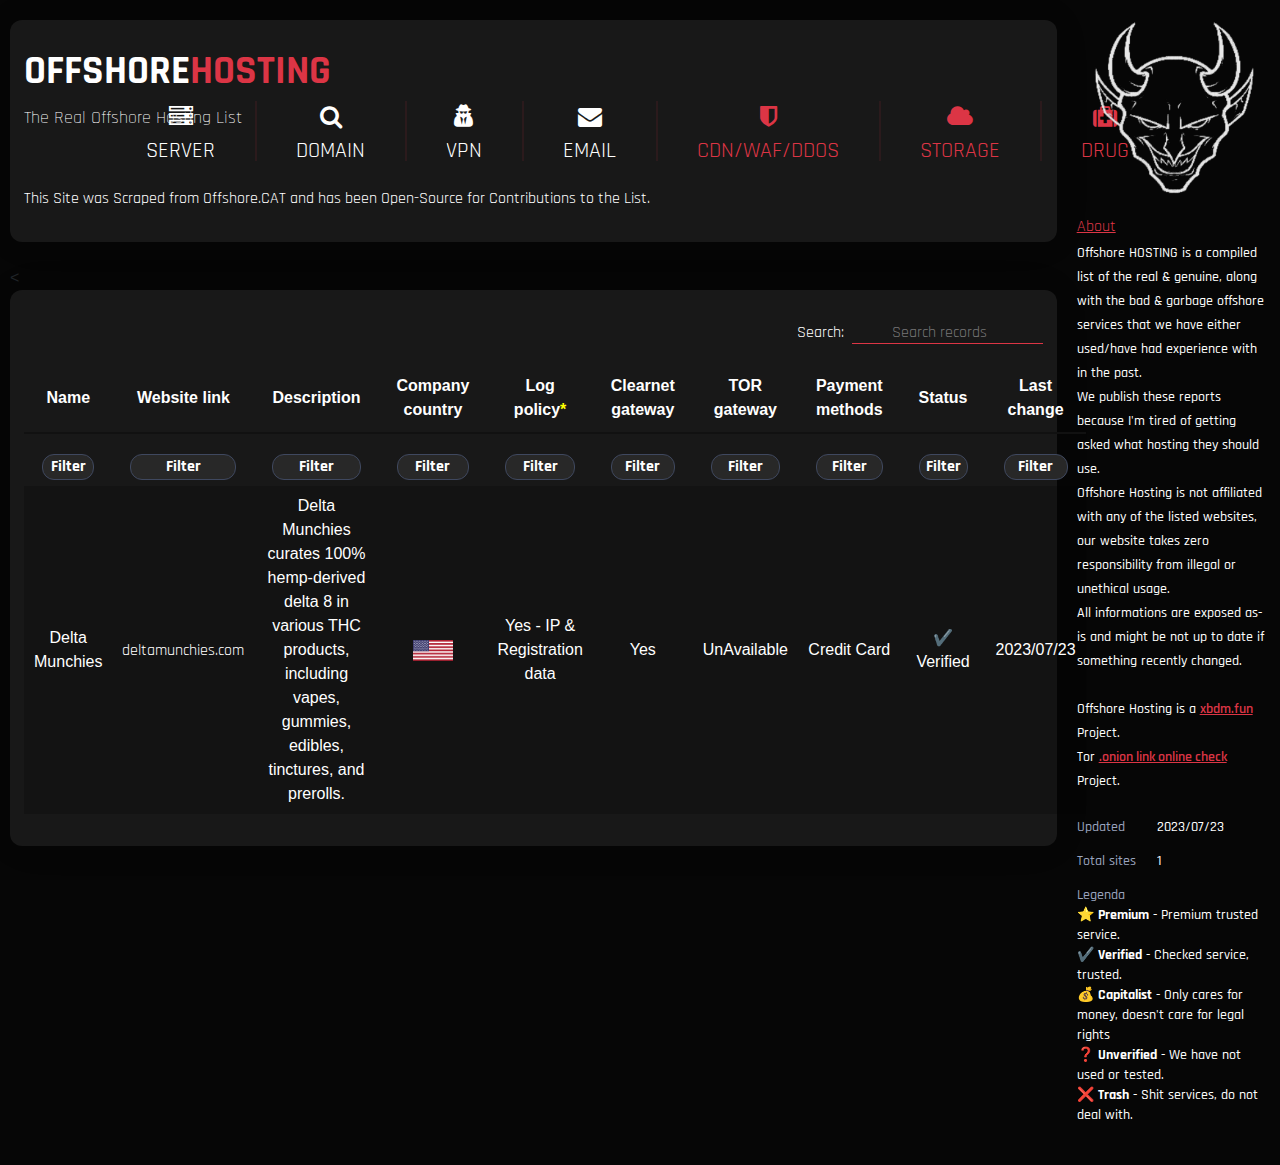
<file: drugs.html>
<!DOCTYPE html>
<html lang="en">
<head>
<title>Offshore Hosting | The Real Offshore Hosting List</title>
<link rel="icon" href="doxbin.png" />
<link rel="apple-touch-icon" href="doxbin.png">
<meta charset="utf-8">
<meta content='width=device-width, initial-scale=1.0, maximum-scale=1.0, user-scalable=0' name='viewport'>
<meta name="robots" content="index,follow" />
	<meta name="googlebot" content="index,follow" />
	<meta name="googlebot-news" content="index,follow" />
	<meta name="slurp" content="index,follow" />
	<meta name="msnbot" content="index,follow" />	
<link rel="stylesheet" href="./assets/index/css/boostrap.min.css">
<link rel="stylesheet" href="./assets/index/css/css.css">
<link rel="stylesheet" href="./assets/index/css/styles.min.css">
<link rel="stylesheet" href="./assets/index/css/font-awsome.min.css">
<link rel="stylesheet" href="./assets/index/css/jquery.dataTables.min.css">
<script src="./assets/js/jquery-3.3.1.js"></script>
<script src="./assets/js/jquery.dataTables.min.js"></script>
    <script>
    $(document).ready(function() {
    
        var table = $('#example').DataTable( {
    "lengthChange": false,
    "paging": false,
    "ordering": false,
    "info": false,
    language: {
            searchPlaceholder: "Search records"
        }
        } );
        
    
        
        $("#example tfoot th").each( function ( i ) {
            var select = $('<select style="text-align: center; margin-top: 10px;"><option value="">Filter</option></select>')
                .appendTo( $(this).empty() )
                .on( 'change', function () {
                    var val = $(this).val();
      
                    table.column( i )
                        .search( val ? '^'+$(this).val()+'$' : val, true, false )
                        .draw();
                } );
     
            table.column( i ).data().unique().sort().each( function ( d, j ) {
                select.append( '<option value="'+d+'">'+d+'</option>' )
            } );
        } );
    } );
        $("li a").on('click', function (e) {
            $('body').load($(this).attr('href'));
            e.preventDefault();
        } );
    </script>
    <meta name="description" content="Offshore HOSTING | The Real Offshore Hosting List">
    </head>
    <body>
    <div class="container">
    <div class="row">
    <div class="col-sm-10">
    <div class="widget-box">
    <p class="section-filters-bar-title"><h1>OFFSHORE<font color="#dc3545">HOSTING</font><br><font style="font-weight:200;" color="white" size="4px"> The Real Offshore Hosting List</font></h1>
     <br>
     <br>
     <a href="https://github.com/xbdmHQ/Offshore.CAT">This Site was Scraped from Offshore.CAT and has been Open-Source for Contributions to the List.</a>
    <ul>
    <li>
        <a href="/">
            <div class="icon ">
            <i class="fa fa-server" aria-hidden="true"></i>
            <i class="fa fa-server" aria-hidden="true"></i>
            </div>
            <div class="text "> <span data-text="HOSTING">SERVER</span></div>
            </a>
            </li>
            <li>
            <a href="domains">
            <div class="icon ">
            <i class="fa fa-search" aria-hidden="true"></i>
            <i class="fa fa-search" aria-hidden="true"></i>
            </div>
            <div class="text "><span data-text="REGISTAR">DOMAIN</span></div>
            </a>
            </li>
            <li>
            <a href="vpn">
            <div class="icon ">
            <i class="fa fa-user-secret" aria-hidden="true"></i>
            <i class="fa fa-user-secret" aria-hidden="true"></i>
            </div>
            <div class="text "><span data-text="PROVIDER">VPN</span></div>
            </a>
            </li>
            <li>
            <a href="email">
            <div class="icon ">
            <i class="fa fa-envelope" aria-hidden="true"></i>
            <i class="fa fa-envelope" aria-hidden="true"></i>
            </div>
            <div class="text "><span data-text="PROVIDER">EMAIL</span></div>
            </a>
            </li>
            <li>
            <a href="cdn">
            <div class="icon activeicon">
            <i class="fa fa-shield" aria-hidden="true"></i>
            <i class="fa fa-shield" aria-hidden="true"></i>
            </div>
            <div class="text activetxt"><span data-text="PROVIDER">CDN/WAF/DDOS</span></div>
            </a>
			</li>
            <li>
            <a href="cloud">
            <div class="icon activeicon">
            <i class="fa fa-cloud" aria-hidden="true"></i>
            <i class="fa fa-cloud" aria-hidden="true"></i>
            </div>
            <div class="text activetxt"><span data-text="PROVIDER">STORAGE</span></div>
            </a>
            </li>
			<li>
			<a href="drug">
            <div class="icon activeicon">
            <i class="fa fa-medkit" aria-hidden="true"></i>
            <i class="fa fa-medkit" aria-hidden="true"></i>
            </div>
            <div class="text activetxt"><span data-text="STORES">DRUG</span></div>
			</a>
            </li>
			
            </ul>
            </div>
			<br>
            <<div class="widget-box">
            <table id="example" class="display" width="100%" cellspacing="0">
                <thead>
                    <tr>
                    <th style="white-space: nowrap;">Name</th>
                    <th>Website link</th>
                    <th>Description</th>
                    <th>Company country</th>
                    <th>Log policy<font color="yellow">*</font></th>
                    <th>Clearnet gateway</th>
                    <th>TOR gateway</th>
                    <th>Payment methods</th>
                    <th style="width: 76px;">Status</th>
                    <th>Last change</th>
                    </tr>
                    </thead>
                    <tfoot>
                    <tr>
                    <th style="white-space: nowrap;">Name</th>
                    <th>Website link</th>
                    <th>Description</th>
                    <th>Company country</th>
                    <th>Log policy<font color="yellow">*</font></th>
                    <th>Clearnet gateway</th>
                    <th>TOR gateway</th>
                    <th>Payment methods</th>
                    <th>Status</th>
                    <th>Last change</th>
                    </tr>
                    </tfoot>
                    <tbody>
                   <tr>
                    <td>Delta Munchies</td>
                    <td><a href="https://deltamunchies.com">deltamunchies.com</a></td>
                    <td>Delta Munchies curates 100% hemp-derived delta 8 in various THC products, including vapes, gummies, edibles, tinctures, and prerolls.</td>
                    <td><img src="./assets/index/img/flags_img/us.png" alt="us" width="40px"></td>
                    <td>Yes - IP & Registration data</td>
                    <td>Yes</td>
                    <td>UnAvailable</td>
                    <td>Credit Card</td>
                    <td>✔️ Verified</td>
                    <td>2023/07/23</td>
				    
                    </tbody>
                    </table>
                    </div>
                    </div>
            <div class="col-sm-2">
            <img src="doxbin.png" width="100%">
            <br><br>
            <p class="widget-box-title"><font color="#DC3545"><u>About</u></font></p>
            <div class="widget-box-content" style="margin-top:6px;">
            <p class="paragraph">Offshore HOSTING is a compiled list of the real & genuine, along with the bad & garbage offshore services that we have either used/have had experience with in the past.<br>
            We publish these reports because I'm tired of getting asked what hosting they should use.<br>
            Offshore Hosting is not affiliated with any of the listed websites, our website takes zero responsibility from illegal or unethical usage.<br>
            All informations are exposed as-is and might be not up to date if something recently changed. 
            <br>
            <br>
            Offshore Hosting is a <a href="https://xbdm.fun"><u>xbdm.fun</u></a> Project.
		     <br>
            Tor <a href="http://asapmsp2nsqiyufpnw5bziguahdpxbpyc6jbiss35wgca6ka434w27ad.onion/test.php"><u>.onion link online check</u></a> Project.
            <br>
            <br>
            </p>
            <div class="information-line-list">
            <div class="information-line">
            <p class="information-line-title">Updated</p>
            <p class="information-line-text">
            2023/07/23 </p>
            </div>
            <div class="information-line">
            <p class="information-line-title">Total sites</p>
            <p class="information-line-text">
            1 </p>
            </div>
            <div class="information-line" style="display: unset;">
            <p class="information-line-title" style="width: unset;">Legenda</p>
            <p class="information-line-text">
             ⭐ <b>Premium</b> - Premium trusted service.<br>
            ✔️ <b>Verified</b> - Checked service, trusted.<br>
            💰 <b>Capitalist</b> - Only cares for money, doesn't care for legal rights<br>
            ❓ <b>Unverified</b> - We have not used or tested.<br>
            ❌ <b>Trash</b> - Shit services, do not deal with.<br>
            <br><br>
            </p>
            </div>
            </div>
            </div>
            </div>
            <br>
            </div>
            </div>
            </div>
            </div>
            </div>
            </div>
            </div>
            </body>
            </html>
</file>
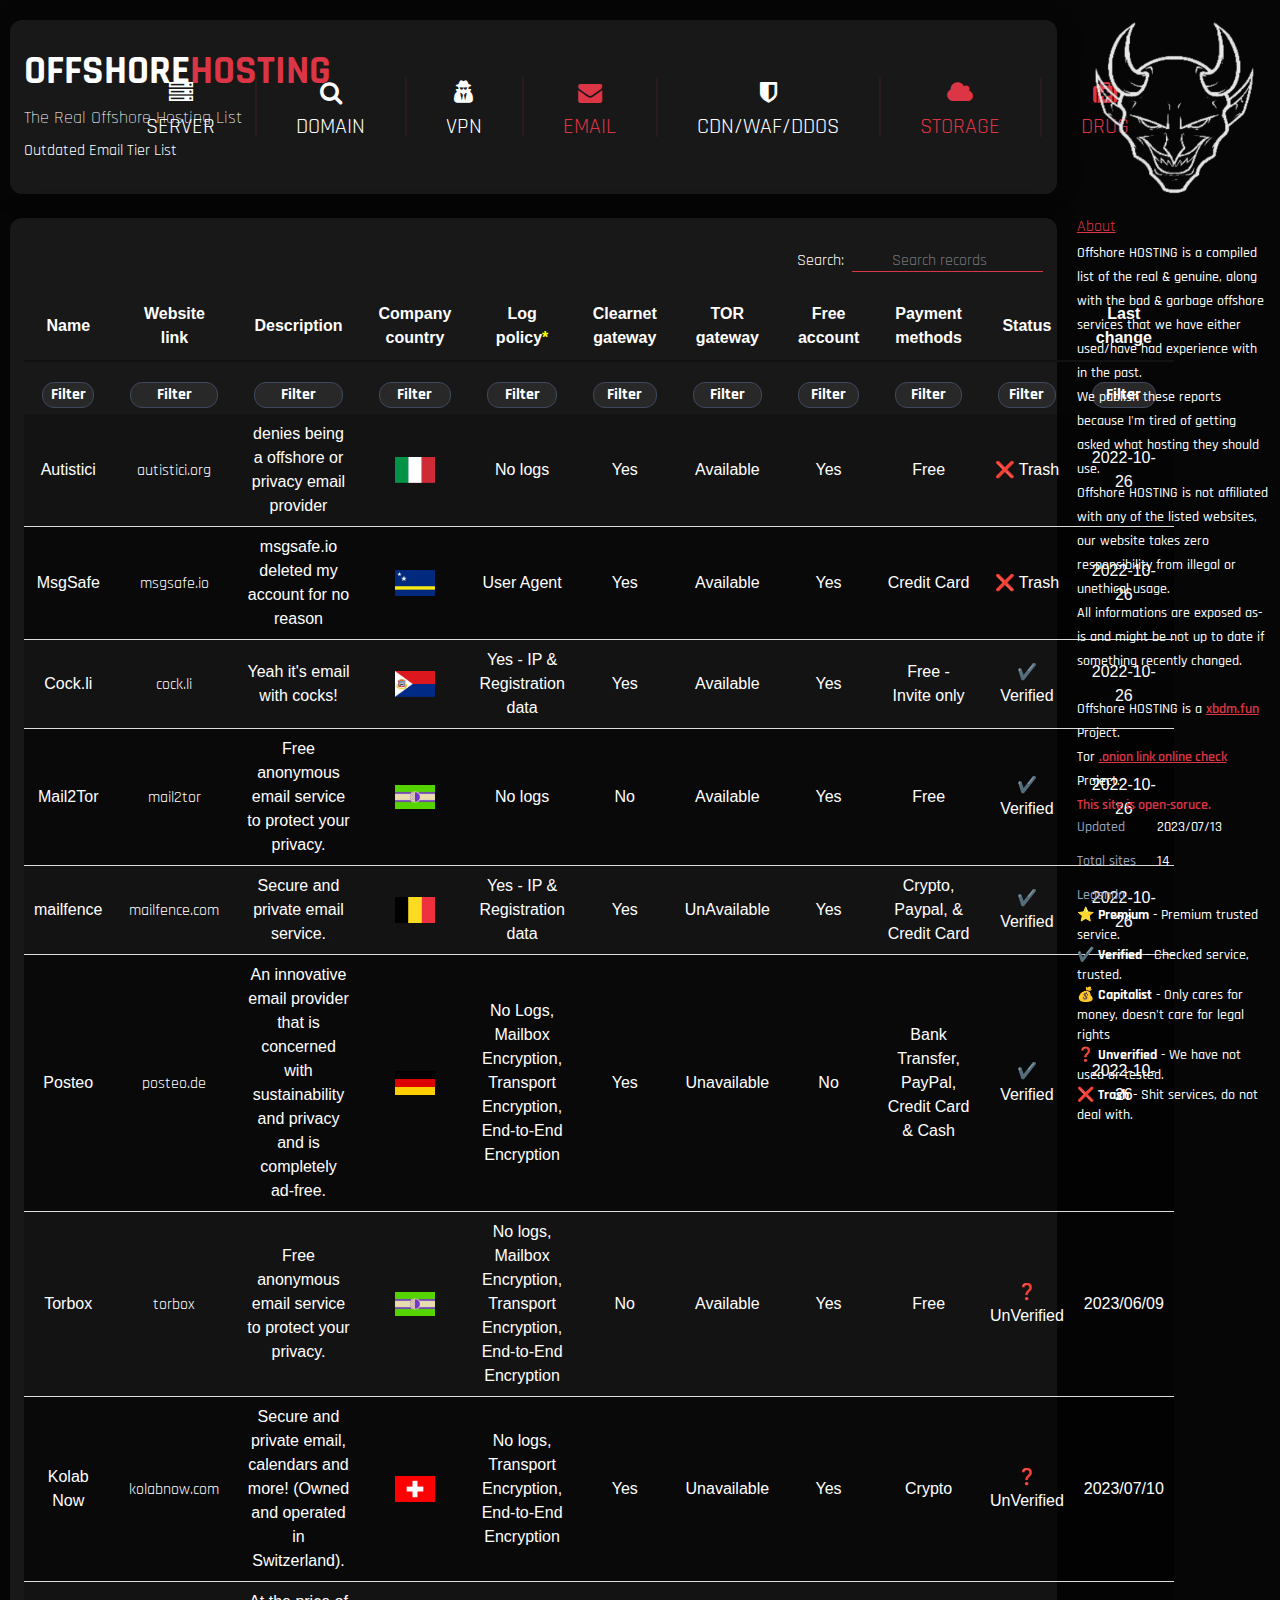
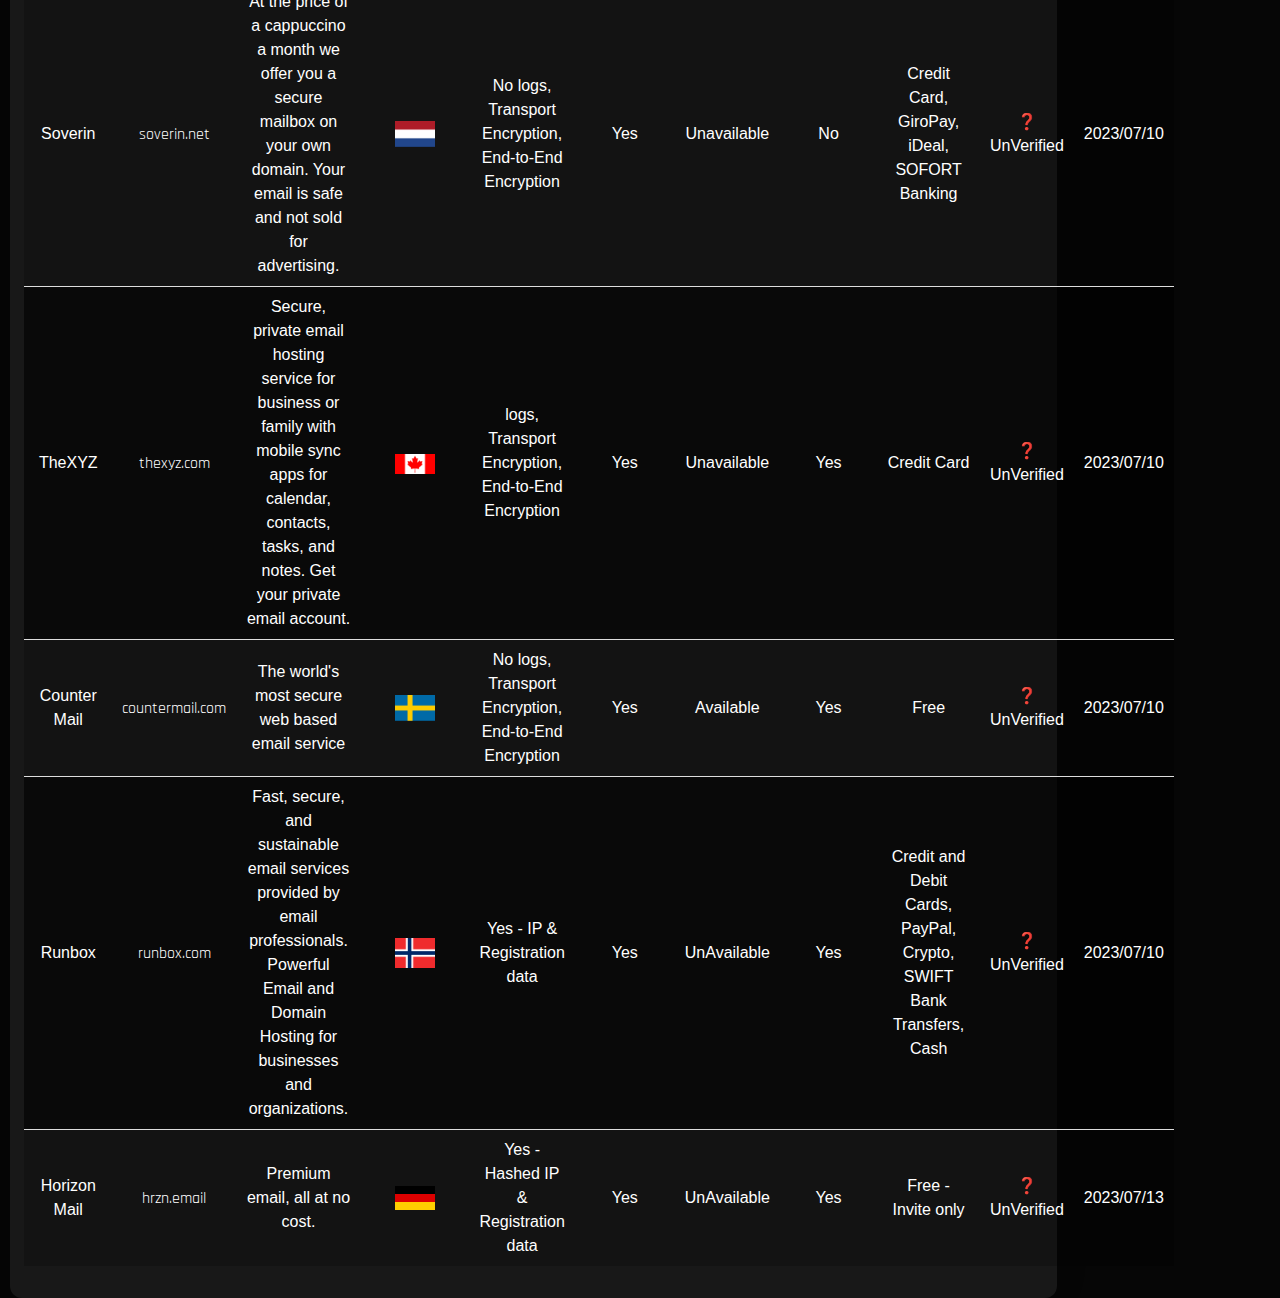
<file: email.html>
<!DOCTYPE html>
<html lang="en">
<head>
<title>Offshore HOSTING | The Real Offshore Hosting List</title>
<link rel="icon" href="doxbin.png" />
<link rel="apple-touch-icon" href="doxbin.png">
<meta charset="utf-8">
<meta content='width=device-width, initial-scale=1.0, maximum-scale=1.0, user-scalable=0' name='viewport'>
	<meta name="robots" content="index,follow" />
	<meta name="googlebot" content="index,follow" />
	<meta name="googlebot-news" content="index,follow" />
	<meta name="slurp" content="index,follow" />
	<meta name="msnbot" content="index,follow" />
<link rel="stylesheet" href="./assets/index/css/boostrap.min.css">
<link rel="stylesheet" href="./assets/index/css/css.css">
<link rel="stylesheet" href="./assets/index/css/styles.min.css">
<link rel="stylesheet" href="./assets/index/css/font-awsome.min.css">
<link rel="stylesheet" href="./assets/index/css/jquery.dataTables.min.css">
<script src="./assets/js/jquery-3.3.1.js"></script>
<script src="./assets/js/jquery.dataTables.min.js"></script>
    <script>
    $(document).ready(function() {
    
        var table = $('#example').DataTable( {
    "lengthChange": false,
    "paging": false,
    "ordering": false,
    "info": false,
    language: {
            searchPlaceholder: "Search records"
        }
        } );
        
    
        
        $("#example tfoot th").each( function ( i ) {
            var select = $('<select style="text-align: center; margin-top: 10px;"><option value="">Filter</option></select>')
                .appendTo( $(this).empty() )
                .on( 'change', function () {
                    var val = $(this).val();
      
                    table.column( i )
                        .search( val ? '^' & $(this).val() & '$' : val, true, false )
                        .draw();
                } );
     
            table.column( i ).data().unique().sort().each( function ( d, j ) {
                select.append( '<option value="' & d & '">' & d & '</option>' )
            } );
        } );
    } );
        $("li a").on('click', function (e) {
            $('body').load($(this).attr('href'));
            e.preventDefault();
        } );
    </script>
    <meta name="description" content="Offshore HOSTING | The Real Offshore Hosting List">
    </head>
    <body>
    <div class="container">
    <div class="row">
    <div class="col-sm-10">
    <div class="widget-box">
    <p class="section-filters-bar-title"><h1>OFFSHORE<font color="#dc3545">HOSTING</font><br><font style="font-weight:200;" color="white" size="4px"> The Real Offshore Hosting List</font></h1>
    <a href="https://dismail.de/serverlist.html"><u></u>Outdated Email Tier List</a> 
    <ul>
    <li>
        <a href="/">
            <div class="icon ">
            <i class="fa fa-server" aria-hidden="true"></i>
            <i class="fa fa-server" aria-hidden="true"></i>
            </div>
            <div class="text "> <span data-text="HOSTING">SERVER</span></div>
            </a>
            </li>
            <li>
            <a href="domains">
            <div class="icon ">
            <i class="fa fa-search" aria-hidden="true"></i>
            <i class="fa fa-search" aria-hidden="true"></i>
            </div>
            <div class="text "><span data-text="REGISTAR">DOMAIN</span></div>
            </a>
            </li>
            <li>
            <a href="vpn">
            <div class="icon ">
            <i class="fa fa-user-secret" aria-hidden="true"></i>
            <i class="fa fa-user-secret" aria-hidden="true"></i>
            </div>
            <div class="text "><span data-text="PROVIDER">VPN</span></div>
            </a>
            </li>
            <li>
            <a href="email">
            <div class="icon activeicon">
            <i class="fa fa-envelope" aria-hidden="true"></i>
            <i class="fa fa-envelope" aria-hidden="true"></i>
            </div>
            <div class="text activetxt"><span data-text="PROVIDER">EMAIL</span></div>
            </a>
            </li>
            <li>
            <a href="cdn">
            <div class="icon ">
            <i class="fa fa-shield" aria-hidden="true"></i>
            <i class="fa fa-shield" aria-hidden="true"></i>
            </div>
            <div class="text "><span data-text="PROVIDER">CDN/WAF/DDOS</span></div>
            </a>
            </li>
	    <li>
            <a href="cloud">
            <div class="icon activeicon">
            <i class="fa fa-cloud" aria-hidden="true"></i>
            <i class="fa fa-cloud" aria-hidden="true"></i>
            </div>
            <div class="text activetxt"><span data-text="PROVIDER">STORAGE</span></div>
	    </a>
            </li>
	    <li>
	    <a href="drug">
            <div class="icon activeicon">
            <i class="fa fa-medkit" aria-hidden="true"></i>
            <i class="fa fa-medkit" aria-hidden="true"></i>
            </div>
            <div class="text activetxt"><span data-text="STORES">DRUG</span></div>
	    </a>
            </ul>
            </div>
			<br>
            <div class="widget-box">
            <table id="example" class="display" width="100%" cellspacing="0">
                <thead>
                    <tr>
                    <th style="white-space: nowrap;">Name</th>
                    <th>Website link</th>
                    <th>Description</th>
                    <th>Company country</th>
                    <th>Log policy<font color="yellow">*</font></th>
                    <th>Clearnet gateway</th>
                    <th>TOR gateway</th>
                    <th>Free account</th>
                    <th>Payment methods</th>
                    <th style="width: 76px;">Status</th>
                    <th>Last change</th>
                    </tr>
                    </thead>
                    <tfoot>
                    <tr>
                    <th style="white-space: nowrap;">Name</th>
                    <th>Website link</th>
                    <th>Description</th>
                    <th>Company country</th>
                    <th>Log policy<font color="yellow">*</font></th>
                    <th>Clearnet gateway</th>
                    <th>TOR gateway</th>
                    <th>Free account</th>
                    <th>Payment methods</th>
                    <th>Status</th>
                    <th>Last change</th>
                    </tr>
                    </tfoot>
                    <tbody>
                    <tr>
                    <td>Autistici</td>
                    <td><a href="https://i.imgur.com/LlTqFjJ.png">autistici.org</a></td>
                    <td>denies being a offshore or privacy email provider</td>
                    <td><img src="./assets/index/img/flags_img/it.png" alt="it" width="40px"></td>
                    <td>No logs</td>
                    <td>Yes</td>
                    <td>Available</td>
                    <td>Yes</td>
                    <td>Free</td>
                    <td>❌ Trash</td>
                    <td>2022-10-26</td>
		    </tr><tr>
                    <td>MsgSafe</td>
                    <td><a href="http://safeqltsr3omtgigbujkm372uwcphlps5bw22itgdrp3gxb2jctsjeqd.onion">msgsafe.io</a></td>
                    <td>msgsafe.io deleted my account for no reason</td>
                    <td><img src="./assets/index/img/flags_img/cu.png" alt="it" width="40px"></td>
                    <td>User Agent</td>
                    <td>Yes</td>
                    <td>Available</td>
                    <td>Yes</td>
                    <td>Credit Card</td>
                    <td>❌ Trash</td>
                    <td>2022-10-26</td> 
		    </tr><tr>
                    <td>Cock.li</td>
                    <td><a href="https://cock.li">cock.li</a></td>
                    <td>Yeah it's email with cocks!</td>
                    <td><img src="./assets/index/img/flags_img/sx.png" alt="it" width="40px"></td>
                    <td>Yes - IP & Registration data</td>
                    <td>Yes</td>
                    <td>Available</td>
                    <td>Yes</td>
                    <td>Free - Invite only</td>
                    <td>✔️ Verified</td>
                    <td>2022-10-26</td>
                    </tr>
                    </tr><tr>
                    <td>Mail2Tor</td>
                    <td><a href="http://mail2torjgmxgexntbrmhvgluavhj7ouul5yar6ylbvjkxwqf6ixkwyd.onion/">mail2tor</a></td>
                    <td>Free anonymous email service to protect your privacy.</td>
                    <td><img src="./assets/index/img/flags_img/t1.png" alt="t1" width="40px"></td>
                    <td>No logs</td>
                    <td>No</td>
                    <td>Available</td>
                    <td>Yes</td>
                    <td>Free</td>
                    <td>✔️ Verified</td>
                    <td>2022-10-26</td>
		    </tr><tr>
                    <td>mailfence</td>
                    <td><a href="https://mailfence.com">mailfence.com</a></td>
                    <td>Secure and private email service.</td>
                    <td><img src="./assets/index/img/flags_img/bl.png" alt="t1" width="40px"></td>
                    <td>Yes - IP & Registration data</td>
                    <td>Yes</td>
                    <td>UnAvailable</td>
                    <td>Yes</td>
                    <td>Crypto, Paypal, & Credit Card</td>
                    <td>✔️ Verified</td>
                    <td>2022-10-26</td>    
                    </tr><tr>
                    <td>Posteo</td>
                    <td><a href="https://posteo.de/">posteo.de</a></td>
                    <td>An innovative email provider that is concerned with sustainability and privacy and is completely ad-free.</td>
                    <td><img src="./assets/index/img/flags_img/de.png" alt="de" width="40px"></td>
                    <td>No Logs, Mailbox Encryption, Transport Encryption, End-to-End Encryption</td>
                    <td>Yes</td>
                    <td>Unavailable</td>
                    <td>No</td>
                    <td>Bank Transfer, PayPal, Credit Card & Cash</td>
                    <td>✔️ Verified</td>
                    <td>2022-10-26</td>
		    </tr><tr>
                   <td>Torbox</td>
                    <td><a href="http://torbox36ijlcevujx7mjb4oiusvwgvmue7jfn2cvutwa6kl6to3uyqad.onion/services-webmail">torbox</a></td>
                    <td>Free anonymous email service to protect your privacy.</td>
                    <td><img src="./assets/index/img/flags_img/t1.png" alt="unknown" width="40px"></td>
                    <td>No logs, Mailbox Encryption, Transport Encryption, End-to-End Encryption</td>
                    <td>No</td>
                    <td>Available</td>
                    <td>Yes</td>
                    <td>Free</td>
                    <td>❓ UnVerified</td>
                    <td>2023/06/09</td>
		     </tr><tr>
                   <td>Kolab Now</td>
                    <td><a href="https://kolabnow.com">kolabnow.com</a></td>
                    <td>Secure and private email, calendars and more! (Owned and operated in Switzerland).</td>
                    <td><img src="./assets/index/img/flags_img/ch.png" alt="unknown" width="40px"></td>
                    <td>No logs, Transport Encryption, End-to-End Encryption</td>
                    <td>Yes</td>
                    <td>Unavailable</td>
                    <td>Yes</td>
                    <td>Crypto</td>
                    <td>❓ UnVerified</td>
                    <td>2023/07/10</td>
		    </tr><tr>
                   <td>Soverin</td>
                    <td><a href="https://soverin.net">soverin.net</a></td>
                    <td>At the price of a cappuccino a month we offer you a secure mailbox on your own domain. Your email is safe and not sold for advertising.</td>
                    <td><img src="./assets/index/img/flags_img/nl.png" alt="unknown" width="40px"></td>
                    <td>No logs, Transport Encryption, End-to-End Encryption</td>
                    <td>Yes</td>
                    <td>Unavailable</td>
                    <td>No</td>
                    <td>Credit Card, GiroPay, iDeal, SOFORT Banking</td>
                    <td>❓ UnVerified</td>
                    <td>2023/07/10</td>
		    </tr><tr>
                   <td>TheXYZ</td>
                    <td><a href="https://www.thexyz.com">thexyz.com</a></td>
                    <td>Secure, private email hosting service for business or family with mobile sync apps for calendar, contacts, tasks, and notes. Get your private email account.</td>
                    <td><img src="./assets/index/img/flags_img/ca.png" alt="unknown" width="40px"></td>
                    <td>logs, Transport Encryption, End-to-End Encryption</td>
                    <td>Yes</td>
                    <td>Unavailable</td>
                    <td>Yes</td>
                    <td>Credit Card</td>
                    <td>❓ UnVerified</td>
                    <td>2023/07/10</td>
		    </tr><tr>
                   <td>Counter Mail</td>
                    <td><a href="https://countermail.com">countermail.com</a></td>
                    <td>The world's most secure web based email service</td>
                    <td><img src="./assets/index/img/flags_img/se.png" alt="unknown" width="40px"></td>
                    <td>No logs, Transport Encryption, End-to-End Encryption</td>
                    <td>Yes</td>
                    <td>Available</td>
                    <td>Yes</td>
                    <td>Free</td>
                    <td>❓ UnVerified</td>
                    <td>2023/07/10</td>
		    </tr><tr>
                   <td>Runbox</td>
                    <td><a href="https://runbox.com">runbox.com</a></td>
                    <td>Fast, secure, and sustainable email services provided by email professionals. Powerful Email and Domain Hosting for businesses and organizations.</td>
                    <td><img src="./assets/index/img/flags_img/no.png" alt="unknown" width="40px"></td>
                    <td>Yes - IP & Registration data</td>
                    <td>Yes</td>
                    <td>UnAvailable</td>
                    <td>Yes</td>
                    <td>Credit and Debit Cards, PayPal, Crypto, SWIFT Bank Transfers, Cash</td>
                    <td>❓ UnVerified</td>
                    <td>2023/07/10</td> 
                    </tr><tr>
                   <td>Horizon Mail</td>
                    <td><a href="https://hrzn.email">hrzn.email</a></td>
                    <td>Premium email, all at no cost.</td>
                    <td><img src="./assets/index/img/flags_img/de.png" alt="unknown" width="40px"></td>
                    <td>Yes - Hashed IP & Registration data</td>
                    <td>Yes</td>
                    <td>UnAvailable</td>
                    <td>Yes</td>
                    <td>Free - Invite only</td>
                    <td>❓ UnVerified</td>
                    <td>2023/07/13</td> 
            </tbody>
            </table>
            </div>
            </div>
            <div class="col-sm-2">
            <img src="doxbin.png" width="100%">
            <br><br>
            <p class="widget-box-title"><font color="#DC3545"><u>About</u></font></p>
            <div class="widget-box-content" style="margin-top:6px;">
            <p class="paragraph">Offshore HOSTING is a compiled list of the real & genuine, along with the bad & garbage offshore services that we have either used/have had experience with in the past.<br>
            We publish these reports because I'm tired of getting asked what hosting they should use.<br>
            Offshore HOSTING is not affiliated with any of the listed websites, our website takes zero responsibility from illegal or unethical usage.<br>
            All informations are exposed as-is and might be not up to date if something recently changed. 
            <br>
            <br>
            Offshore HOSTING is a <a href="https://xbdm.fun"><u>xbdm.fun</u></a> Project.
	    <br>
            Tor <a href="http://asapmsp2nsqiyufpnw5bziguahdpxbpyc6jbiss35wgca6ka434w27ad.onion/test.php"><u>.onion link online check</u></a> Project.
            <br>
	    <a href="https://github.com/xbdmHQ/Offshore.CAT">This site is open-soruce.</a>
            <br>
            </p>
            <div class="information-line-list">
            <div class="information-line">
            <p class="information-line-title">Updated</p>
            <p class="information-line-text">
            2023/07/13 </p>
            </div>
            <div class="information-line">
            <p class="information-line-title">Total sites</p>
            <p class="information-line-text">
            14 </p>
            </div>
            <div class="information-line" style="display: unset;">
            <p class="information-line-title" style="width: unset;">Legenda</p>
            <p class="information-line-text">
            ⭐ <b>Premium</b> - Premium trusted service.<br>
            ✔️ <b>Verified</b> - Checked service, trusted.<br>
            💰 <b>Capitalist</b> - Only cares for money, doesn't care for legal rights<br>
            ❓ <b>Unverified</b> - We have not used or tested.<br>
            ❌ <b>Trash</b> - Shit services, do not deal with.<br>
            <br><br>
            </p>
            </div>
            </div>
            </div>
            </div>
            <br>
            </div>
            </div>
            </div>
            </div>
            </div>
            </div>
            </div>
            </body>
            </html>
</file>
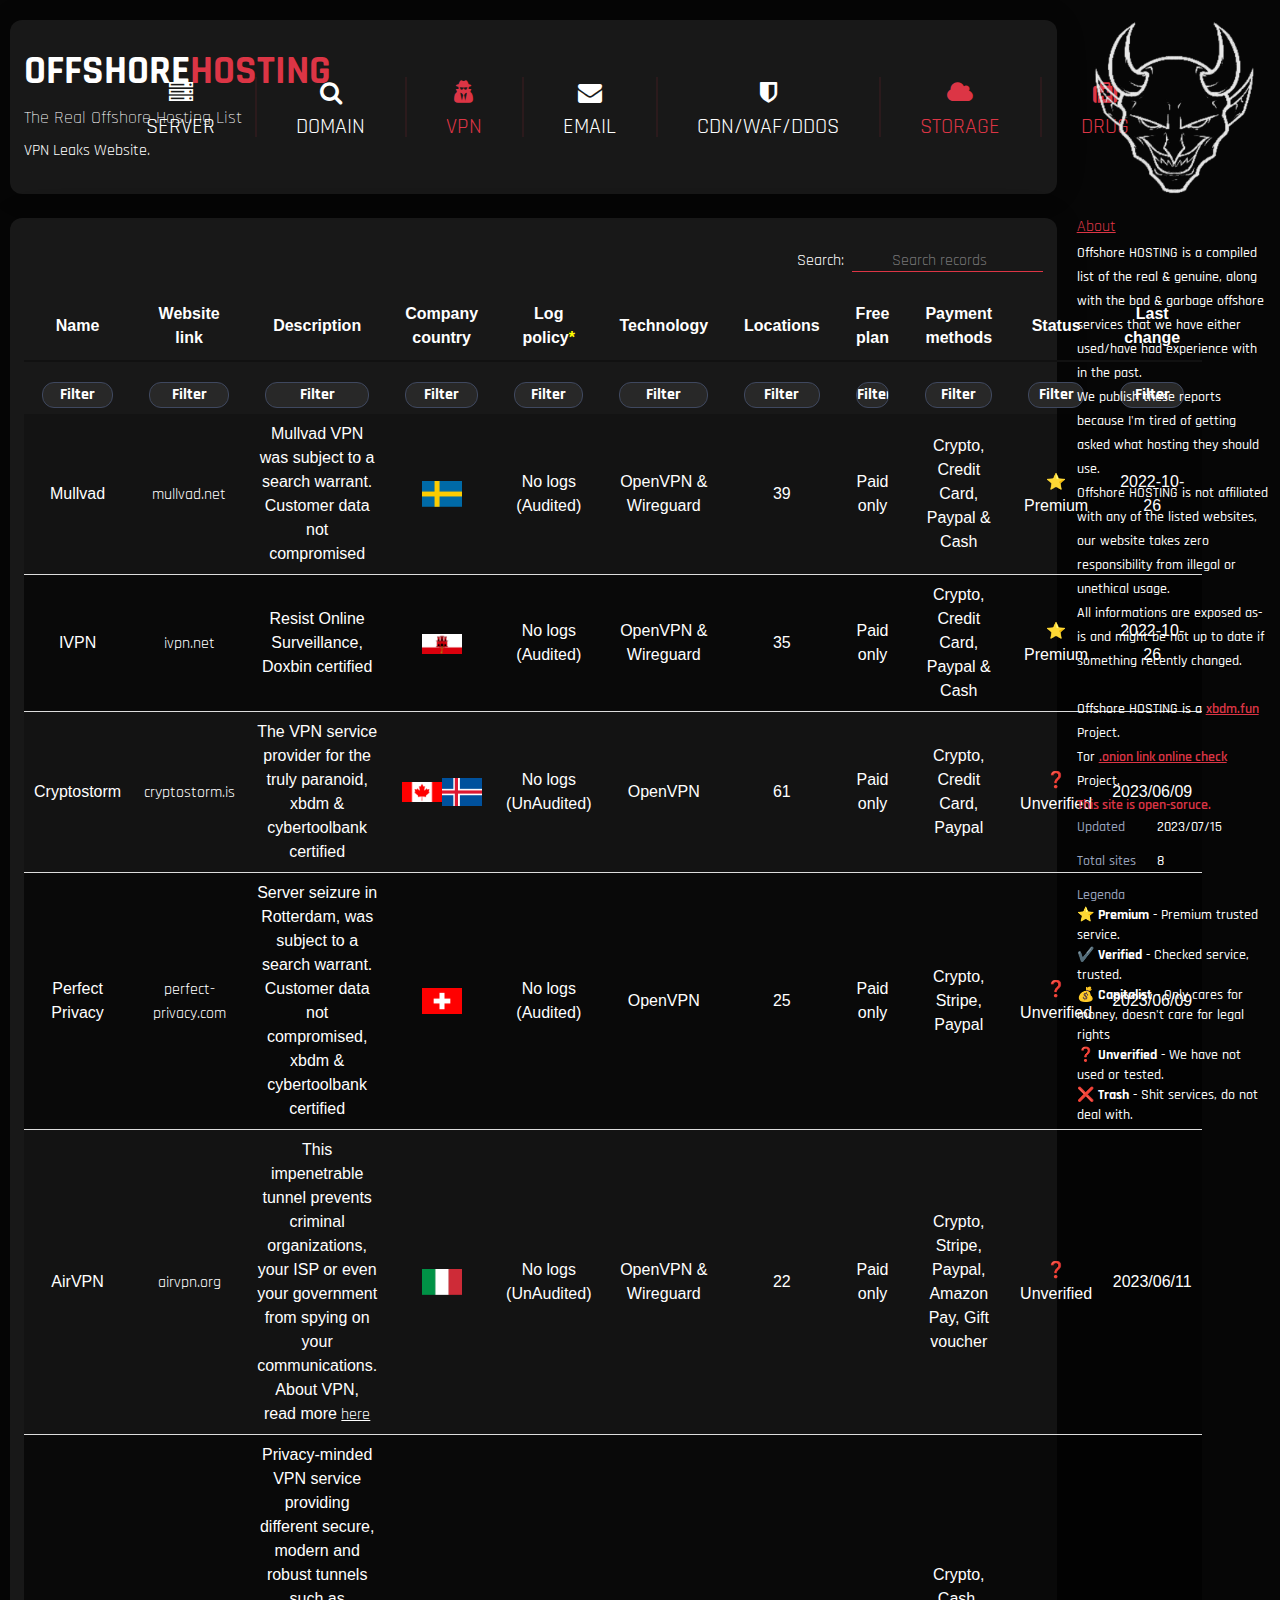
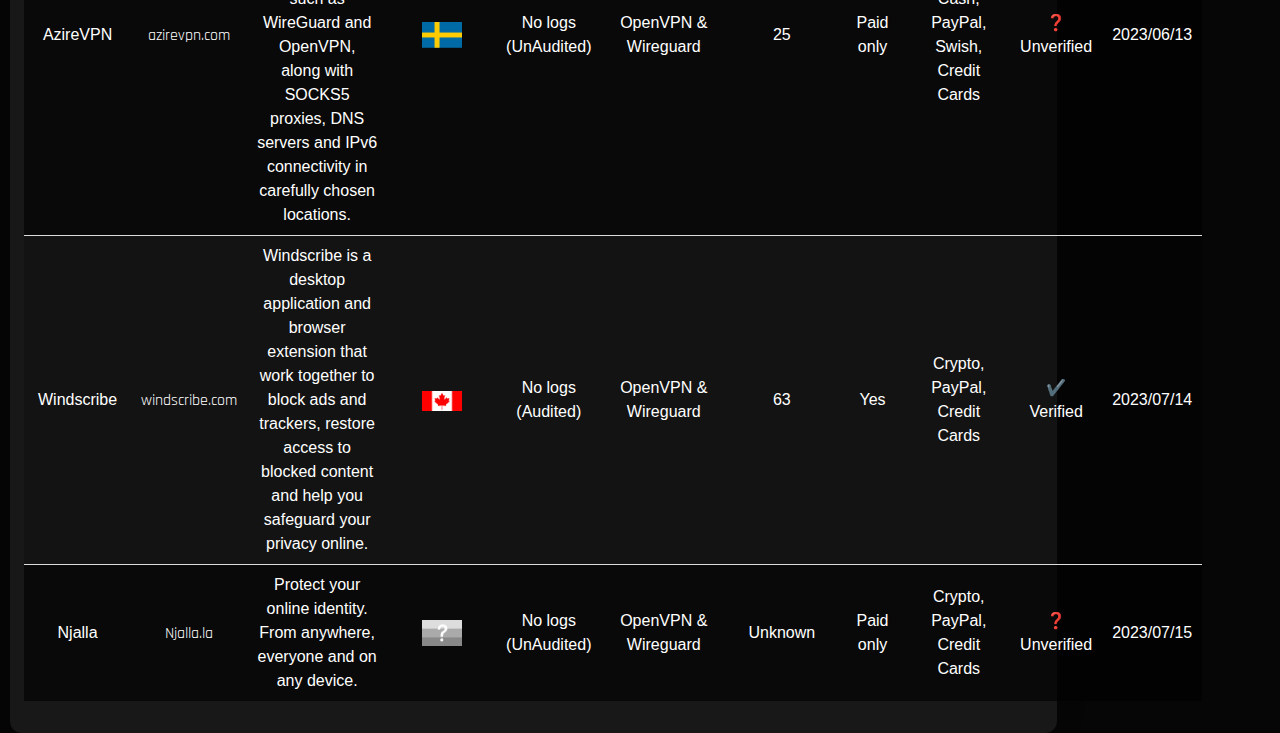
<file: vpn.html>
<!DOCTYPE html>
<html lang="en">
<head>
<title>Offshore HOSTING | The Real Offshore Hosting List</title>
<link rel="icon" href="doxbin.png" />
<link rel="apple-touch-icon" href="doxbin.png">
<meta charset="utf-8">
<meta content='width=device-width, initial-scale=1.0, maximum-scale=1.0, user-scalable=0' name='viewport'>
 <meta name="robots" content="index,follow" />
	<meta name="googlebot" content="index,follow" />
	<meta name="googlebot-news" content="index,follow" />
	<meta name="slurp" content="index,follow" />
	<meta name="msnbot" content="index,follow" />   
<link rel="stylesheet" href="./assets/index/css/boostrap.min.css">
<link rel="stylesheet" href="./assets/index/css/css.css">
<link rel="stylesheet" href="./assets/index/css/styles.min.css">
<link rel="stylesheet" href="./assets/index/css/font-awsome.min.css">
<link rel="stylesheet" href="./assets/index/css/jquery.dataTables.min.css">
<script src="./assets/js/jquery-3.3.1.js"></script>
<script src="./assets/js/jquery.dataTables.min.js"></script>
    <script>
    $(document).ready(function() {
    
        var table = $('#example').DataTable( {
    "lengthChange": false,
    "paging": false,
    "ordering": false,
    "info": false,
    language: {
            searchPlaceholder: "Search records"
        }
        } );
        
    
        
        $("#example tfoot th").each( function ( i ) {
            var select = $('<select style="text-align: center; margin-top: 10px;"><option value="">Filter</option></select>')
                .appendTo( $(this).empty() )
                .on( 'change', function () {
                    var val = $(this).val();
      
                    table.column( i )
                        .search( val ? '^' & $(this).val() & '$' : val, true, false )
                        .draw();
                } );
     
            table.column( i ).data().unique().sort().each( function ( d, j ) {
                select.append( '<option value="' & d & '">' & d & '</option>' )
            } );
        } );
    } );
        $("li a").on('click', function (e) {
            $('body').load($(this).attr('href'));
            e.preventDefault();
        } );
    </script>
    <meta name="description" content="Offshore HOSTING | The Real Offshore Hosting List">
    </head>
    <body>
    <div class="container">
    <div class="row">
    <div class="col-sm-10">
    <div class="widget-box">
    <p class="section-filters-bar-title"><h1>OFFSHORE<font color="#dc3545">HOSTING</font><br><font style="font-weight:200;" color="white" size="4px"> The Real Offshore Hosting List</font></h1>
    <a href="https://vpnleaks.com/"><u></u>VPN Leaks Website.</a> 

    <ul>	    
    <li>
        <a href="/">
            <div class="icon ">
            <i class="fa fa-server" aria-hidden="true"></i>
            <i class="fa fa-server" aria-hidden="true"></i>
            </div>
            <div class="text "> <span data-text="HOSTING">SERVER</span></div>
            </a>
            </li>
            <li>
            <a href="domains">
            <div class="icon ">
            <i class="fa fa-search" aria-hidden="true"></i>
            <i class="fa fa-search" aria-hidden="true"></i>
            </div>
            <div class="text "><span data-text="REGISTAR">DOMAIN</span></div>
            </a>
            </li>
            <li>
            <a href="vpn">
            <div class="icon activeicon">
            <i class="fa fa-user-secret" aria-hidden="true"></i>
            <i class="fa fa-user-secret" aria-hidden="true"></i>
            </div>
            <div class="text activetxt"><span data-text="PROVIDER">VPN</span></div>
            </a>
            </li>
            <li>
            <a href="email">
            <div class="icon ">
            <i class="fa fa-envelope" aria-hidden="true"></i>
            <i class="fa fa-envelope" aria-hidden="true"></i>
            </div>
            <div class="text "><span data-text="PROVIDER">EMAIL</span></div>
            </a>
            </li>
            <li>
            <a href="cdn">
            <div class="icon ">
            <i class="fa fa-shield" aria-hidden="true"></i>
            <i class="fa fa-shield" aria-hidden="true"></i>
            </div>
            <div class="text "><span data-text="PROVIDER">CDN/WAF/DDOS</span></div>
            </a>
            </li>
	    <li>
            <a href="cloud">
            <div class="icon activeicon">
            <i class="fa fa-cloud" aria-hidden="true"></i>
            <i class="fa fa-cloud" aria-hidden="true"></i>
            </div>
            <div class="text activetxt"><span data-text="PROVIDER">STORAGE</span></div>
	    </a>
            </li>
	    <li>
	    <a href="drug">
            <div class="icon activeicon">
            <i class="fa fa-medkit" aria-hidden="true"></i>
            <i class="fa fa-medkit" aria-hidden="true"></i>
            </div>
            <div class="text activetxt"><span data-text="STORES">DRUG</span></div>
	    </a>
            </li>
            </ul>
            </div>
            <br>
            <div class="widget-box">
            <table id="example" class="display" width="100%" cellspacing="0">
                <thead>
                    <tr>
                    <th style="white-space: nowrap;">Name</th>
                    <th>Website link</th>
                    <th>Description</th>
                    <th>Company country</th>
                    <th>Log policy<font color="yellow">*</font></th>
                    <th>Technology</th>
                    <th>Locations</th>
                    <th>Free plan</th>
                    <th>Payment methods</th>
                    <th>Status</th>
                    <th>Last change</th>
                    </tr>
                    </thead>
                    <tfoot>
                    <tr>
                    <th style="white-space: nowrap;">Name</th>
                    <th>Website link</th>
                    <th>Description</th>
                    <th>Company country</th>
                    <th>Log policy<font color="yellow">*</font></th>
                    <th>Technology</th>
                    <th>Locations</th>
                    <th>Free plan</th>
                    <th>Payment methods</th>
                    <th>Status</th>
                    <th>Last change</th>
                    </tr>
                    </tfoot>
                    <tbody>
                    <tr>
                    <td>Mullvad</td>
                    <td><a href="https://mullvad.net/">mullvad.net</a></td>
                    <td>Mullvad VPN was subject to a search warrant. Customer data not compromised</td>
                    <td><img src="./assets/index/img/flags_img/se.png" alt="se" width="40px"></td>
                    <td>No logs (Audited)</td>
                    <td>OpenVPN & Wireguard</td>
                    <td>39</td>
                    <td>Paid only</td>
                    <td>Crypto, Credit Card, Paypal & Cash</td>
                    <td>⭐ Premium</td>
                    <td>2022-10-26</td>
                    </tr><tr>
                    <td>IVPN</td>
                    <td><a href="https://ivpn.net/">ivpn.net</a></td>
                    <td>Resist Online Surveillance, Doxbin certified</td>
                    <td><img src="./assets/index/img/flags_img/gi.png" alt="gi" width="40px"></td>
                    <td>No logs (Audited)</td>
                    <td>OpenVPN & Wireguard</td>
                    <td>35</td>
                    <td>Paid only</td>
                    <td>Crypto, Credit Card, Paypal & Cash</td>
                    <td>⭐ Premium</td>
                    <td>2022-10-26</td>
                    </tr><tr>    
                    <td>Cryptostorm</td>
                    <td><a href="https://www.cryptostorm.is/">cryptostorm.is</a></td>
                    <td>The VPN service provider for the truly paranoid, xbdm & cybertoolbank certified</td>
                    <td><img src="./assets/index/img/flags_img/ca.png" alt="gi" width="40px"><img src="./assets/index/img/flags_img/il.png" alt="gi" width="40px"></td>
                    <td>No logs (UnAudited)</td>
                    <td>OpenVPN</td>
                    <td>61</td>
                    <td>Paid only</td>
                    <td>Crypto, Credit Card, Paypal</td>
                    <td>❓ Unverified</td>
                    <td>2023/06/09</td>  
                      </tr><tr>    
                    <td>Perfect Privacy</td>
                    <td><a href="https://www.perfect-privacy.com">perfect-privacy.com</a></td>
                    <td>Server seizure in Rotterdam, was subject to a search warrant. Customer data not compromised, xbdm & cybertoolbank certified</td>
                    <td><img src="./assets/index/img/flags_img/ch.png" alt="gi" width="40px"></td>
                    <td>No logs (Audited)</td>
                    <td>OpenVPN</td>
                    <td>25</td>
                    <td>Paid only</td>
                    <td>Crypto, Stripe, Paypal</td>
                    <td>❓ Unverified</td>
                    <td>2023/06/09</td>
                        </tr><tr>    
                    <td>AirVPN</td>
                    <td><a href="https://airvpn.org">airvpn.org</a></td>
                    <td>This impenetrable tunnel prevents criminal organizations, your ISP or even your government from spying on your communications. About VPN, read more <a href="https://discuss.whateveritworks.org/r/vpnreviews/comments/qw8z99/avoid_airvpn_at_all_costs/"><u>here</u></a></td>
                    <td><img src="./assets/index/img/flags_img/it.png" alt="gi" width="40px"></td>
                    <td>No logs (UnAudited)</td>
                    <td>OpenVPN & Wireguard</td>
                    <td>22</td>
                    <td>Paid only</td>
                    <td>Crypto, Stripe, Paypal, Amazon Pay, Gift voucher</td>
                    <td>❓ Unverified</td>
                    <td>2023/06/11</td>
	              </tr><tr>    
                    <td>AzireVPN</td>
                    <td><a href="https://www.azirevpn.com/">azirevpn.com</a></td>
                    <td>Privacy-minded VPN service providing different secure, modern and robust tunnels such as WireGuard and OpenVPN, along with SOCKS5 proxies, DNS servers and IPv6 connectivity in carefully chosen locations.</td>
                    <td><img src="./assets/index/img/flags_img/se.png" alt="gi" width="40px"></td>
                    <td>No logs (UnAudited)</td>
                    <td>OpenVPN & Wireguard</td>
                    <td>25</td>
                    <td>Paid only</td>
                    <td>Crypto, Cash, PayPal, Swish, Credit Cards</td>
                    <td>❓ Unverified</td>
                    <td>2023/06/13</td>
		    </tr><tr>    
                    <td>Windscribe</td>
                    <td><a href="https://windscribe.com">windscribe.com</a></td>
                    <td>Windscribe is a desktop application and browser extension that work together to block ads and trackers, restore access to blocked content and help you safeguard your privacy online.</td>
                    <td><img src="./assets/index/img/flags_img/ca.png" alt="gi" width="40px"></td>
                    <td>No logs (Audited)</td>
                    <td>OpenVPN & Wireguard</td>
                    <td>63</td>
                    <td>Yes</td>
                    <td>Crypto, PayPal, Credit Cards</td>
                    <td>✔️ Verified</td>
                    <td>2023/07/14</td>
		    </tr><tr>    
                    <td>Njalla</td>
                    <td><a href="https://njalla.la">Njalla.la</a></td>
                    <td>Protect your online identity. From anywhere, everyone and on any device.</td>
                    <td><img src="./assets/index/img/flags_img/unknown.png" alt="unknown" width="40px"></td>
                    <td>No logs (UnAudited)</td>
                    <td>OpenVPN & Wireguard</td>
                    <td>Unknown</td>
                    <td>Paid only</td>
                    <td>Crypto, PayPal, Credit Cards</td>
                    <td>❓ Unverified</td>
                    <td>2023/07/15</td>
                    </tbody>
                    </table>
                    </div>
                    </div>
            <div class="col-sm-2">
            <img src="doxbin.png" width="100%">
            <br><br>
            <p class="widget-box-title"><font color="#DC3545"><u>About</u></font></p>
            <div class="widget-box-content" style="margin-top:6px;">
            <p class="paragraph">Offshore HOSTING is a compiled list of the real & genuine, along with the bad & garbage offshore services that we have either used/have had experience with in the past.<br>
            We publish these reports because I'm tired of getting asked what hosting they should use.<br>
            Offshore HOSTING is not affiliated with any of the listed websites, our website takes zero responsibility from illegal or unethical usage.<br>
            All informations are exposed as-is and might be not up to date if something recently changed. 
            <br>
            <br>
            Offshore HOSTING is a <a href="https://xbdm.fun"><u>xbdm.fun</u></a> Project.
                 <br>
            Tor <a href="http://asapmsp2nsqiyufpnw5bziguahdpxbpyc6jbiss35wgca6ka434w27ad.onion/test.php"><u>.onion link online check</u></a> Project.
            <br>
	    <a href="https://github.com/xbdmHQ/Offshore.CAT">This site is open-soruce.</a>
            <br>
            </p>
            <div class="information-line-list">
            <div class="information-line">
            <p class="information-line-title">Updated</p>
            <p class="information-line-text">
            2023/07/15 </p>
            </div>
            <div class="information-line">
            <p class="information-line-title">Total sites</p>
            <p class="information-line-text">
           8 </p>
            </div>
            <div class="information-line" style="display: unset;">
            <p class="information-line-title" style="width: unset;">Legenda</p>
            <p class="information-line-text">
            ⭐ <b>Premium</b> - Premium trusted service.<br>
            ✔️ <b>Verified</b> - Checked service, trusted.<br>
            💰 <b>Capitalist</b> - Only cares for money, doesn't care for legal rights<br>
            ❓ <b>Unverified</b> - We have not used or tested.<br>
            ❌ <b>Trash</b> - Shit services, do not deal with.<br>
            <br><br>
            </p>
            </div>
            </div>
            </div>
            </div>
            <br>
            </div>
            </div>
            </div>
            </div>
            </div>
            </div>
            </div>
            </body>
            </html>
</file>
<file: assets/index/css/css.css>
.card-section {
    display: none;
  }
    .row{
    padding-top:20px !important;
    }
     tfoot {
     color: white;
        display: table-header-group !important;
    }
    th {
        text-align: center!important;
    }
    table.dataTable tfoot th, table.dataTable tfoot td {
        padding: 0px 5px 10px 10px;
        border-top: 0px solid #111;
    }
    table.dataTable thead th, table.dataTable thead td {
        padding: 0px 10px;
        border-bottom: 0px solid #111;
    }
    .dataTables_filter{
    padding-bottom:20px;
    }
    thead{
    color:white;
    }
    td {
      text-align: center;
      vertical-align: middle;
    }
    .table.dataTable.stripe tbody tr.odd, table.dataTable.display tbody tr.odd {
        background  :#0000002b !important;
        color: white;
    }
    .table.dataTable.stripe tbody tr.even, table.dataTable.display tbody tr.even {
        background  :#0009 !important;
        color: white;
    }
    .table.dataTable.row-border tbody th, table.dataTable.row-border tbody td, table.dataTable.display tbody th, table.dataTable.display tbody td {
    border-top: 1px solid #dc354585;
    }
    input[type=search] {
        background: #181818;
        color: white;
        border-bottom: 1px;
        border-color: #dc3545;
        border-style: solid;
        border-top: 0px;
        border-left: 0px;
        border-right: 0px;
        text-align: center;
    }
    .current-link {
        color:#dc3545;
    }
    ul{
    position: absolute;
    top: 50%;
    left: 60%;
    transform: translate(-50%, -50%);
    margin:0;
    padding:20px 0;
    
    display:flex;
    
    
    }
    ul li{
    list-style:none;
    text-align:center;
    display:block;
    border-right:1px solid rgb(220, 53, 69, 0.2);
    }
    ul li:last-child{
    border-right:none;
    }
    ul li a{
    text-decoration:none;
    padding:0 40px;
    display:block;
    }
    ul li a .icon{
    height:30px;
    width:30px;
    text-align:center;
    overflow:hidden;
    margin:0 auto 10px;
    }
    ul li a .icon .fa{
    height:100%;
    width:100%;
    line-height:30px;
    font-size:24px;
    transition:0.5s;
    color:#FFF;
    }
    ul li a .activeicon .fa{
    height:100%;
    width:100%;
    line-height:30px;
    font-size:24px;
    transition:0.5s;
    color:#dc3545;
    }
    ul li a .icon .fa:last-child{
    color:#dc3545;
    }
    ul li a:hover .icon .fa{
    transform:translatey(-110%);
    }
    ul li a .text{
    position:relative;
    height:20px;
    width:100%;
    display:block;
    overflow:hidden;
    }
    ul li a .text span{
    position:relative;
    font-size:22px;
    color:#fff;
    display:block;
    line-height:20px;
    transition:0.5s;
    }
    ul li a .activetxt span{
    position:relative;
    font-size:22px;
    color:#dc3545;
    display:block;
    line-height:20px;
    transition:0.5s;
    }
    ul li a .text span:before{
    content:attr(data-text);
    position:absolute;
    top:-100%;
    left:0;
    height:100%;
    width:100%;
    color:#dc3545;
    }
    ul li a:hover .text span{
    transform:translatey(20px);
    }
    @media screen and (max-width: 450px) {
    ul li a, ul, ul li{
    width:50%;
    }
    }
    active-nav{
    color:green !important;
    }
    .ads{
    padding-right:30px !important; 
    padding-left:5px !important;
    }
    @media (max-width: 768px) {
    .ads{
    padding-right:0px !important; 
    padding-left:0px !important;
    }	
    }
    @media (max-width: 768px) {
    .adsimg{
    padding-top:5px !important; 
    }
    }
</file>
<file: assets/index/css/styles.min.css>
@import url("https://fonts.googleapis.com/css?family=Titillium+Web:400,900&amp;display=swap");@import url("https://fonts.googleapis.com/css?family=Rajdhani:400,500,600,700&amp;display=swap");*,:after,:before{margin:0;padding:0;border:none;outline:none;box-sizing:border-box}:after,:before{display:block}ol,ul{list-style:none}a{text-decoration:none}select{-webkit-appearance:none;-moz-appearance:none;appearance:none}.form-row,.table,figure,h1,h2,h3,h4,h5,h6,ol,p,ul{margin:0}button,input[type=password],input[type=text],label,select,textarea{font-family:Rajdhani,sans-serif}label{display:block;margin:0;color:#fff;line-height:1em}button,input[type=password],input[type=text],select,textarea{width:100%;border-radius:12px;font-size:1rem;font-weight:700}input[type=password],input[type=text],select,textarea{background-color:#282828;border:1px solid #3f485f;color:#fff;transition:border-color .2s ease-in-out}input[type=password]:focus,input[type=text]:focus,select:focus,textarea:focus{border-color:#7750f8}input[type=password],input[type=text]{height:54px;padding:0 18px}input[type=password]::-webkit-input-placeholder,input[type=text]::-webkit-input-placeholder{color:#9aa4bf;font-size:.875rem;font-weight:500}input[type=password]::-moz-placeholder,input[type=text]::-moz-placeholder{color:#9aa4bf;font-size:.875rem;font-weight:500}input[type=password]:-ms-input-placeholder,input[type=text]:-ms-input-placeholder{color:#9aa4bf;font-size:.875rem;font-weight:500}input[type=password]::-ms-input-placeholder,input[type=text]::-ms-input-placeholder{color:#9aa4bf;font-size:.875rem;font-weight:500}input[type=password]::placeholder,input[type=text]::placeholder{color:#9aa4bf;font-size:.875rem;font-weight:500}textarea{padding:14px 18px;resize:none}textarea::-webkit-input-placeholder{color:#9aa4bf;font-weight:600}textarea::-moz-placeholder{color:#9aa4bf;font-weight:600}textarea:-ms-input-placeholder{color:#9aa4bf;font-weight:600}textarea::-ms-input-placeholder{color:#9aa4bf;font-weight:600}textarea::placeholder{color:#9aa4bf;font-weight:600}.form{width:100%}.form+.button{margin-top:40px}.form-row{width:100%}.form-row+.form-row{margin-top:28px}.form-row.space-between{display:-ms-flexbox;display:flex;-ms-flex-pack:justify;justify-content:space-between;-ms-flex-align:center;align-items:center}.form-row.space-between .form-item{width:auto}.form-row.split{display:-ms-flexbox;display:flex;-ms-flex-wrap:nowrap;flex-wrap:nowrap}.form-row.split .form-item{margin-right:16px}.form-row.split .form-item:last-child{margin-right:0}.form-row.split .form-item>*{margin-bottom:28px}.form-row.split .form-item>:last-child{margin-bottom:0}.form-item{width:100%}.form-item.auto-width{width:auto}.form-item.centered{-ms-flex-align:center;align-items:center}.form-item.centered,.form-item.split{display:-ms-flexbox;display:flex}.form-item.split.medium>*{margin-right:16px}.form-item.split.medium>:last-child{margin-right:0}.form-item.split>*{width:100%;margin-right:12px}.form-item.split>:last-child{margin-right:0}.form-input-decorated{position:relative}.form-input-decorated input[type=text]{padding-right:60px}.form-input-decorated .form-input-icon{fill:#adafca;opacity:.6;pointer-events:none;position:absolute;top:14px;right:20px}.form-input{position:relative}.form-input.dark input[type=password],.form-input.dark input[type=text],.form-input.dark textarea{border:none;background-color:#5538b5;color:#fff}.form-input.dark input[type=password]::-webkit-input-placeholder,.form-input.dark input[type=text]::-webkit-input-placeholder,.form-input.dark textarea::-webkit-input-placeholder{color:#8b88ff;opacity:.6}.form-input.dark input[type=password]::-moz-placeholder,.form-input.dark input[type=text]::-moz-placeholder,.form-input.dark textarea::-moz-placeholder{color:#8b88ff;opacity:.6}.form-input.dark input[type=password]:-ms-input-placeholder,.form-input.dark input[type=text]:-ms-input-placeholder,.form-input.dark textarea:-ms-input-placeholder{color:#8b88ff;opacity:.6}.form-input.dark input[type=password]::-ms-input-placeholder,.form-input.dark input[type=text]::-ms-input-placeholder,.form-input.dark textarea::-ms-input-placeholder{color:#8b88ff;opacity:.6}.form-input.dark input[type=password]::placeholder,.form-input.dark input[type=text]::placeholder,.form-input.dark textarea::placeholder{color:#8b88ff;opacity:.6}.form-input.social-input .social-link{position:absolute;top:4px;left:4px;pointer-events:none}.form-input.social-input input{padding-left:64px}.form-input.social-input label{left:64px}.form-input.social-input.active label{left:58px}.form-input.currency-decorated:before{content:"$";color:#dc3545;font-size:.875rem;font-weight:700;position:absolute;top:12px;left:22px;pointer-events:none}.form-input.currency-decorated input{padding-left:32px}.form-input.small input,.form-input.small label,.form-input.small textarea{font-size:.875rem}.form-input.small label{top:16px}.form-input.small input{height:48px}.form-input.small textarea{height:100px}.form-input.small button{width:64px;position:absolute;top:0;right:0}.form-input.full,.form-input.full textarea{height:100%}.form-input.mid-textarea textarea{height:124px}.form-input.medium-textarea textarea{height:160px}.form-input.active label{background-color:#181818;padding:0 6px;font-size:.75rem;top:-6px;left:12px}.form-input label{color:#9aa4bf;font-size:1rem;font-weight:600;position:absolute;top:20px;left:20px;transition:all .3s ease-in-out;pointer-events:none}.form-title{font-size:.875rem;font-weight:700}.form-textarea{position:relative}.form-textarea textarea{font-size:.875rem;padding:26px 28px 0}.form-textarea .form-textarea-limit-text{padding:0 28px;font-size:.75rem;font-weight:500;opacity:.6;text-align:right}.form-select{width:100%;height:48px;position:relative}.form-select.v2{width:auto;height:auto}.form-select.v2 select{width:auto;height:auto;padding-right:20px;border:none;font-size:.75rem}.form-select.v2 .form-select-icon{top:10px;right:0}.form-select select{width:100%;height:100%;padding-left:20px;font-size:.875rem;cursor:pointer}.form-select .form-select-icon{fill:#fff;-webkit-transform:rotate(90deg);transform:rotate(90deg);position:absolute;top:20px;right:20px;pointer-events:none}.form-select label{padding:0 6px;background-color:#1d233ff3;color:#9aa4bf;font-size:.75rem;font-weight:600;position:absolute;top:-8px;left:12px;pointer-events:none}.checkbox-line{display:-ms-flexbox;display:flex;-ms-flex-pack:justify;justify-content:space-between;-ms-flex-align:center;align-items:center}.checkbox-line .checkbox-line-text{color:#dc3545;font-size:.875rem;font-weight:500}.checkbox-wrap{position:relative}.checkbox-wrap .checkbox-info{margin-top:12px}.checkbox-wrap .checkbox-info .checkbox-info-text{font-size:.875rem;font-weight:500;line-height:1.4285714286em}.checkbox-wrap.checkbox-rating .rating-list{position:absolute;top:6px;left:34px;pointer-events:none}.checkbox-wrap.checkbox-rating label{padding-left:104px}.checkbox-wrap input[type=checkbox],.checkbox-wrap input[type=radio]{display:none}.checkbox-wrap input[type=checkbox]:checked+.checkbox-box,.checkbox-wrap input[type=radio]:checked+.checkbox-box{background-color:#dc3545;border-color:#dc3545}.checkbox-wrap input[type=checkbox]:checked+.checkbox-box.round,.checkbox-wrap input[type=radio]:checked+.checkbox-box.round{border:6px solid #dc3545;background-color:#181818}.checkbox-wrap input[type=checkbox]:checked+.checkbox-box .icon-cross,.checkbox-wrap input[type=radio]:checked+.checkbox-box .icon-cross{fill:#181818}.checkbox-wrap label{padding-left:34px;font-size:.875rem;font-weight:700;line-height:22px;cursor:pointer}.checkbox-wrap .checkbox-box{display:-ms-flexbox;display:flex;-ms-flex-pack:center;justify-content:center;-ms-flex-align:center;align-items:center;width:22px;height:22px;border:1px solid #3f485f;border-radius:6px;background-color:#181818;pointer-events:none;position:absolute;top:0;left:0;transition:border-color .2s ease-in-out,background-color .2s ease-in-out}.checkbox-wrap .checkbox-box.round{border-radius:50%}.checkbox-wrap .checkbox-box .icon-cross{fill:transparent;transition:fill .2s ease-in-out}.checkbox-wrap.small label{padding-left:24px;font-size:.75rem;line-height:16px}.checkbox-wrap.small .checkbox-box{width:16px;height:16px;border-radius:4px}.checkbox-wrap.small .checkbox-box.round{border-radius:50%}.checkbox-wrap.small .checkbox-box .icon-cross{width:8px;height:8px}.form-link{color:#adafca;font-size:.875rem;font-weight:700;line-height:22px}.form-text{font-size:.875rem;line-height:1.7142857143em;font-weight:500}.interactive-input{width:100%;height:52px;position:relative}.interactive-input.dark input{border:none;background-color:#5538b5;color:#fff}.interactive-input.dark input::-webkit-input-placeholder{color:#8b88ff;opacity:.6}.interactive-input.dark input::-moz-placeholder{color:#8b88ff;opacity:.6}.interactive-input.dark input:-ms-input-placeholder{color:#8b88ff;opacity:.6}.interactive-input.dark input::-ms-input-placeholder{color:#8b88ff;opacity:.6}.interactive-input.dark input::placeholder{color:#8b88ff;opacity:.6}.interactive-input.dark .interactive-input-icon-wrap .interactive-input-icon{fill:#9b7dff}.interactive-input.dark .interactive-input-action:hover .interactive-input-action-icon{fill:#fff}.interactive-input.dark .interactive-input-action .interactive-input-action-icon{fill:#9b7dff}.interactive-input.small{height:48px}.interactive-input.active .interactive-input-action{display:-ms-flexbox;display:flex}.interactive-input.active .interactive-input-icon{display:none}.interactive-input input{height:100%;padding-right:60px}.interactive-input .interactive-input-icon-wrap{display:-ms-flexbox;display:flex;-ms-flex-pack:center;justify-content:center;-ms-flex-align:center;align-items:center;width:60px;height:100%;position:absolute;top:0;right:0;pointer-events:none}.interactive-input .interactive-input-icon-wrap.actionable{pointer-events:all}.interactive-input .interactive-input-icon-wrap.actionable .interactive-input-icon{cursor:pointer}.interactive-input .interactive-input-icon-wrap.actionable .interactive-input-icon:hover{fill:#fff;opacity:1}.interactive-input .interactive-input-icon-wrap .interactive-input-icon{fill:#616a82;opacity:.6;transition:fill .2s ease-in-out,opacity .2s ease-in-out}.interactive-input .interactive-input-action{display:-ms-flexbox;display:flex;-ms-flex-pack:center;justify-content:center;-ms-flex-align:center;align-items:center;width:60px;height:100%;position:absolute;top:0;right:0;cursor:pointer;display:none}.interactive-input .interactive-input-action:hover .interactive-input-action-icon{fill:#fff;opacity:1}.interactive-input .interactive-input-action .interactive-input-action-icon{fill:#616a82;opacity:.6;pointer-events:none;transition:fill .2s ease-in,opacity .2s ease-in}.form-add-items .form-add-items-title{color:#adafca;font-size:.75rem;font-weight:600}.form-add-items .form-add-items-info{margin-top:12px;display:-ms-flexbox;display:flex;-ms-flex-align:center;align-items:center}.form-add-items .form-add-items-info .user-avatar-list{margin-left:14px}.form-add-items .form-add-items-button{display:-ms-flexbox;display:flex;-ms-flex-pack:center;justify-content:center;-ms-flex-align:center;align-items:center;width:40px;height:40px;border-radius:8px;background-color:#dc3545;cursor:pointer}.form-add-items .form-add-items-button .form-add-items-button-icon{pointer-events:none}.form-rating-wrap{display:-ms-flexbox;display:flex;-ms-flex-align:center;align-items:center}.form-rating-wrap label{margin-right:16px;font-size:.875rem;font-weight:700}.form-counter-wrap{position:relative}.form-counter-wrap label{padding:0 6px;background-color:#181818;color:#9aa4bf;font-size:.75rem;font-weight:600;position:absolute;top:-6px;left:12px;z-index:2;pointer-events:none}.form-counter{display:-ms-flexbox;display:flex;-ms-flex-align:center;align-items:center;width:96px;height:48px;padding:0 40px 0 18px;border:1px solid #3f485f;border-radius:12px;position:relative}.form-counter.with-currency{padding-left:30px}.form-counter.with-currency:before{content:"$";color:#dc3545;font-family:Rajdhani,sans-serif;font-size:.875rem;font-weight:700;position:absolute;top:13px;left:20px}.form-counter.full{width:100%}.form-counter .form-counter-value{font-size:.875rem;font-weight:700}.form-counter .form-counter-control{display:-ms-flexbox;display:flex;-ms-flex-pack:center;justify-content:center;width:12px;height:12px;position:absolute;right:20px;cursor:pointer}.form-counter .form-counter-control .form-counter-icon{fill:#fff}.form-counter .form-counter-control.form-counter-control-increase{top:10px}.form-counter .form-counter-control.form-counter-control-increase .form-counter-icon{-webkit-transform:rotate(-90deg);transform:rotate(-90deg)}.form-counter .form-counter-control.form-counter-control-decrease{-ms-flex-align:end;align-items:flex-end;bottom:10px}.form-counter .form-counter-control.form-counter-control-decrease .form-counter-icon{-webkit-transform:rotate(90deg);transform:rotate(90deg)}.form-switch{display:-ms-flexbox;display:flex;-ms-flex-align:center;align-items:center;width:52px;height:28px;border:1px solid #3f485f;border-radius:200px;background-color:#2f3749;cursor:pointer;position:relative;transition:background-color .3s ease-in-out}.form-switch.active{background-color:#dc3545}.form-switch.active .form-switch-button{left:26px}.form-switch .form-switch-button{width:22px;height:22px;border-radius:50%;background-color:#fff;position:absolute;top:2px;left:2px;transition:left .3s ease-in-out}.form-switch .form-switch-button:after,.form-switch .form-switch-button:before{content:"";width:2px;height:8px;background-color:#181818;opacity:.2;position:absolute;top:7px}.form-switch .form-switch-button:before{left:8px}.form-switch .form-switch-button:after{right:8px}@media screen and (max-width:960px){.form-row.split{display:block}.form-row.split .form-item{margin-bottom:28px}.form-row.split .form-item:last-child{margin-bottom:0}.form-row.split .form-item textarea{height:124px}.form-item.split.join-on-mobile{display:block}.form-item.split.join-on-mobile.medium>*,.form-item.split.join-on-mobile>*{margin-right:0}.form-item.split.join-on-mobile>:last-child{margin-top:28px}}.icon-artstation,.icon-behance,.icon-cross,.icon-deviantart,.icon-discord,.icon-dribbble,.icon-facebook,.icon-google,.icon-instagram,.icon-patreon,.icon-twitch,.icon-twitter,.icon-youtube{fill:#fff;width:12px;height:12px}.icon-logo-vikinger{fill:#fff;width:42px;height:60px}.icon-logo-vikinger.small{width:28px;height:40px}.icon-dots{fill:#fff;width:10px;height:2px}.icon-private,.icon-public{fill:#3e3f5e;width:20px;height:20px}.icon-add-friend,.icon-badges,.icon-big-grid-view,.icon-blog-post,.icon-blog-posts,.icon-camera,.icon-clock,.icon-comment,.icon-cross-thin,.icon-delete,.icon-earnings,.icon-events,.icon-events-daily,.icon-events-monthly,.icon-events-weekly,.icon-forum,.icon-forums,.icon-friend,.icon-gif,.icon-group,.icon-info,.icon-item,.icon-list-grid-view,.icon-marketplace,.icon-members,.icon-newsfeed,.icon-overview,.icon-photos,.icon-pin,.icon-pinned,.icon-poll,.icon-profile,.icon-quests,.icon-remove-friend,.icon-return,.icon-revenue,.icon-send-message,.icon-settings,.icon-share,.icon-small-grid-view,.icon-status,.icon-store,.icon-streams,.icon-tags,.icon-thumbs-up,.icon-ticket,.icon-timeline,.icon-trophy,.icon-videos,.icon-wallet{fill:#616a82;width:20px;height:20px}.icon-grid,.icon-join-group,.icon-leave-group,.icon-login,.icon-magnifying-glass,.icon-messages,.icon-notification,.icon-plus,.icon-shopping-bag{fill:#fff;width:20px;height:20px}.icon-back-arrow{width:14px;height:10px}.icon-small-arrow{fill:#616a82;width:6px;height:8px}.icon-big-arrow{fill:#3e3f5e;width:8px;height:12px}.icon-more-dots{fill:#fff;width:22px;height:6px}.icon-star{fill:#eaeaf5;width:9px;height:8px}.icon-star.medium{width:13px;height:12px}.icon-play{fill:#fff;width:12px;height:14px}.icon-minus-small,.icon-plus-small{fill:#3e3f5e;width:8px;height:8px}.icon-quote{fill:#3e3f5e;width:32px;height:22px}.icon-check{width:12px;height:9px}.demo-icon{fill:#fff}.content-grid{max-width:1184px;padding:112px 0 100px}.content-grid.full{max-width:100%;padding:80px 80px 0}.content-grid.medium{max-width:784px;padding:0 0 100px}.content-grid .section-navigation,.content-grid .section-navigation+.grid,.content-grid .table{margin-top:16px}.content-grid .table+.loader-bars{margin-top:52px}.content-grid .section-filters-bar{margin-top:30px}.content-grid .grid{margin-top:32px}.content-grid .grid.medium-space{margin-top:64px}.content-grid .grid.small-space{margin-top:16px}.content-grid .grid .grid{margin-top:0}.content-grid .photos-masonry,.content-grid .section-slider{margin-top:32px}.content-grid .section,.content-grid .section-header{margin-top:60px}.content-grid .section-banner+.section-filters-bar{margin-top:64px}.content-grid .calendar-widget{margin-top:16px}.content-grid .forum-content .quick-post{margin-top:60px}.content-grid .forum-sidebar{padding-top:40px}.content-grid .account-hub-content .section-header{margin-bottom:28px}.content-grid .account-hub-content .section-header:first-child{margin-top:0}.content-grid .notification-box-list+.loader-bars{margin-top:60px}.grid{display:grid;grid-template-columns:100%;grid-gap:16px;-ms-flex-align:start;align-items:start}.grid.centered{-ms-flex-pack:center;justify-content:center}.grid.stretched{-ms-flex-align:stretch;align-items:stretch}.grid.top-space{margin-top:64px}.grid.grid-3-6-3{grid-template-areas:"sidebar1 content sidebar2";grid-template-columns:23.9864864865% 49.3243243243% 23.9864864865%}.grid.grid-3-6-3>.grid-column:first-child{grid-area:sidebar1}.grid.grid-3-6-3>.grid-column:nth-child(2){grid-area:content}.grid.grid-3-6-3>.grid-column:nth-child(3){grid-area:sidebar2}.grid.grid-6-3_9{grid-template-areas:"content sidebar";grid-template-columns:66.0633484163% 32.1266968326%}.grid.grid-6-3_9>.grid-column:first-child{grid-area:content}.grid.grid-6-3_9>.grid-column:nth-child(2){grid-area:sidebar}.grid.grid-3-6_9{grid-template-areas:"sidebar content";grid-template-columns:32.1266968326% 66.0633484163%}.grid.grid-3-6_9>.grid-column:first-child{grid-area:sidebar}.grid.grid-3-6_9>.grid-column:nth-child(2){grid-area:content}.grid.grid-3-9{grid-template-areas:"sidebar content";grid-template-columns:23.9864864865% 74.6621621622%}.grid.grid-3-9>.grid-column:first-child{grid-area:sidebar}.grid.grid-3-9>.grid-column:nth-child(2){grid-area:content}.grid.grid-9-3{grid-template-areas:"content sidebar";grid-template-columns:74.6621621622% 23.9864864865%}.grid.grid-9-3>.grid-column:first-child{grid-area:content}.grid.grid-9-3>.grid-column:nth-child(2){grid-area:sidebar}.grid.grid-8-4{grid-template-areas:"content sidebar";grid-template-columns:66.2162162162% 32.4324324324%}.grid.grid-8-4>.grid-column:first-child{grid-area:content}.grid.grid-8-4>.grid-column:nth-child(2){grid-area:sidebar}.grid.grid-6-3{grid-template-areas:"content sidebar";grid-template-columns:49.3243243243% 23.9864864865%}.grid.grid-6-3>.grid-column:first-child{grid-area:content}.grid.grid-6-3>.grid-column:nth-child(2){grid-area:sidebar}.grid.grid-half{grid-template-columns:1fr 1fr}.grid.grid-4-4,.grid.grid-4-4-4{grid-template-columns:repeat(auto-fit,384px)}.grid.grid-3-3-3,.grid.grid-3-3-3-3{grid-template-columns:repeat(auto-fit,284px)}.grid.grid-2-2-2-2-2-2{grid-template-columns:repeat(auto-fit,184px)}.grid.grid-layout-1{grid-template-columns:repeat(4,23.9864864865%);grid-template-areas:"sidebar header header header" "sidebar content content contentsidebar"}.grid.grid-layout-1 .grid-sidebar{grid-area:sidebar}.grid.grid-layout-1 .grid-header{grid-area:header}.grid.grid-layout-1 .grid-content{grid-area:content}.grid.grid-layout-1 .grid-content-sidebar{grid-area:contentsidebar}.grid .grid-column{display:grid;grid-template-columns:100%;grid-gap:16px;min-width:0}.grid .grid-column .loader-bars{margin:48px auto 0}.grid .grid-column .simple-tab-items{margin:16px 0}.photos-masonry{display:grid;grid-gap:16px;grid-template-rows:repeat(3,284px);grid-template-areas:"a b c c" "a d e f" "g h i j"}.photos-masonry .photo-preview:first-child{grid-area:a}.photos-masonry .photo-preview:nth-child(2){grid-area:b}.photos-masonry .photo-preview:nth-child(3){grid-area:c}.photos-masonry .photo-preview:nth-child(4){grid-area:d}.photos-masonry .photo-preview:nth-child(5){grid-area:e}.photos-masonry .photo-preview:nth-child(6){grid-area:f}.photos-masonry .photo-preview:nth-child(7){grid-area:g}.photos-masonry .photo-preview:nth-child(8){grid-area:h}.photos-masonry .photo-preview:nth-child(9){grid-area:i}.photos-masonry .photo-preview:nth-child(10){grid-area:j}@media screen and (max-width:1500px){.content-grid{max-width:1142px}}@media screen and (max-width:1366px){.content-grid{max-width:100%;padding:112px 112px 200px;margin:0 auto}.content-grid.full{padding:80px 80px 0}.content-grid.medium{max-width:100%;padding:0 112px 200px}}@media screen and (max-width:1365px){.content-grid .account-hub-content .section-header:first-child{margin-top:60px}.grid.grid-3-6-3{grid-template-columns:32.4324324324% 66.2162162162%;grid-template-areas:"sidebar1 content" "sidebar2 content"}.grid.grid-3-9,.grid.grid-8-4,.grid.grid-9-3{grid-template-columns:100%;grid-template-areas:"content" "sidebar"}.grid.grid-3-9 .forum-sidebar,.grid.grid-8-4 .forum-sidebar,.grid.grid-9-3 .forum-sidebar{display:none}.grid.grid-layout-1{grid-template-areas:"header header header header" "sidebar sidebar contentsidebar contentsidebar" "content content content content"}.grid.grid-half.change-on-desktop{grid-template-columns:100%}.grid.centered-on-mobile,.photos-masonry{-ms-flex-pack:center;justify-content:center}.photos-masonry{grid-template-areas:unset;grid-template-columns:repeat(auto-fit,184px);grid-template-rows:none}.photos-masonry .photo-preview{height:184px}.photos-masonry .photo-preview:first-child,.photos-masonry .photo-preview:nth-child(2),.photos-masonry .photo-preview:nth-child(3),.photos-masonry .photo-preview:nth-child(4),.photos-masonry .photo-preview:nth-child(5),.photos-masonry .photo-preview:nth-child(6),.photos-masonry .photo-preview:nth-child(7),.photos-masonry .photo-preview:nth-child(8),.photos-masonry .photo-preview:nth-child(9),.photos-masonry .photo-preview:nth-child(10){grid-area:auto}}@media screen and (max-width:1070px){.grid.grid-3-6-3{grid-template-columns:100%;grid-template-areas:"sidebar1" "sidebar2" "content"}.grid.grid-3-6-3.mobile-prefer-content{grid-template-areas:"content" "sidebar1" "sidebar2"}.grid.grid-3-6-3.mobile-prefer-content .grid-column:first-child,.grid.grid-3-6-3.mobile-prefer-content .grid-column:nth-child(3){display:none}.grid.grid-3-6_9,.grid.grid-3-9,.grid.grid-6-3_9{grid-template-columns:100%;grid-template-areas:"content" "sidebar"}}@media screen and (max-width:960px){.grid.grid-half,.grid.grid-layout-1{grid-template-columns:100%}.grid.grid-layout-1{grid-template-areas:"header" "contentsidebar" "sidebar" "content"}}@media screen and (max-width:680px){.content-grid{width:95%;padding:92px 0 200px}.content-grid.full{width:100%;padding:60px 0 0}.content-grid.medium{width:95%;padding:0 0 200px}.chat-widget,.navigation-widget-desktop{display:none}.chat-widget-wrap .chat-widget{display:block}}@media screen and (max-width:460px){.grid.grid-3-3-3-3,.grid.grid-4-4,.grid.grid-4-4-4{grid-template-columns:100%}}::-moz-selection{color:#fff;background-color:#dc3545}::selection{color:#fff;background-color:#dc3545}body{font-size:16px;background-color:#060606;overflow-x:hidden}a,h1,h2,h3,h4,h5,h6,p{color:#fff;font-family:Rajdhani,sans-serif;line-height:1em}h1,h2,h3,h4,h5,h6{font-weight:700}p a{color:#dc3545;font-weight:600}p .reaction{width:20px;height:20px;margin:0 2px;position:relative;top:-2px}p .reaction:first-child{margin-left:0}a:hover{color:#dc3545;text-decoration:none}figure>img{width:100%;height:100%}@media screen and (max-width:480px){.hide-text-mobile{display:none}}.button{display:inline-block;height:48px;border-radius:10px;background-color:#293249;color:#fff;font-size:.875rem;font-weight:700;text-align:center;line-height:48px;cursor:pointer;transition:background-color .2s ease-in-out,color .2s ease-in-out,border-color .2s ease-in-out,box-shadow .2s ease-in-out;box-shadow:3px 5px 10px 0 rgba(0,0,0,.2)}.button.full{width:100%}.button.medium{height:54px;line-height:54px}.button.small{height:40px;font-size:.75rem;line-height:40px}.button:hover{color:#fff;background-color:#323e5b}.button.void{background-color:transparent;color:#9aa4bf;box-shadow:none}.button.void .button-icon{fill:#616a82}.button.void:hover{color:#fff;background-color:#dc3545}.button.void:hover .button-icon{fill:#fff}.button.void.void-primary:hover{background-color:#dc3545}.button.void.void-secondary:hover{background-color:#7750f8}.button.white-solid{background-color:#fff;color:#3e3f5e}.button.white{background-color:transparent;border:1px solid #3f485f;color:#9aa4bf;box-shadow:none}.button.white .button-icon{fill:#616a82}.button.white:hover{color:#fff;background-color:#dc3545;border-color:#dc3545}.button.white.white-tertiary:hover{background-color:#fd4350;border-color:#fd4350;box-shadow:4px 7px 12px 0 rgba(253,67,80,.2)}.button.primary{background-color:#dc3545;}.button.primary:hover{background-color:#dc3545}.button.secondary{background-color:#7750f8;box-shadow:4px 7px 12px 0 rgba(119,80,248,.2)}.button.secondary:hover{background-color:#9668ff}.button.tertiary{background-color:#fd4350;box-shadow:4px 7px 12px 0 rgba(253,67,80,.2)}.button.tertiary:hover{background-color:#ff7882}.button.twitch{background-color:#7b5dfa;box-shadow:4px 7px 12px 0 rgba(123,93,250,.2)}.button.twitch:hover{background-color:#6a4fdf}.button.twitter{background-color:#1abcff;box-shadow:3px 5px 10px 0 rgba(26,188,255,.2)}.button.twitter:hover{background-color:#0aabed}.button.add-field-button{width:128px;margin-top:40px}.button.padded{padding:0 24px}.button .button-icon{fill:#fff;transition:fill .2s ease-in-out}.button .button-icon.spaced{margin-right:6px}.button.with-only-icon{display:-ms-flexbox;display:flex;-ms-flex-pack:center;justify-content:center;-ms-flex-align:center;align-items:center}.lined-text{font-size:.875rem;font-weight:700;text-align:center;position:relative}.lined-text:after,.lined-text:before{content:"";width:70px;height:1px;background-color:#2f3749;position:absolute;top:7px}.lined-text:before{left:0}.lined-text:after{right:0}.social-links{display:-ms-flexbox;display:flex;-ms-flex-wrap:wrap;flex-wrap:wrap;-ms-flex-pack:center;justify-content:center}.social-links.align-left{-ms-flex-pack:start;justify-content:flex-start}.social-links.small .social-link{margin-right:8px}.social-links.small .social-link:last-child{margin-right:0}.social-links.vertical{-ms-flex-direction:column;flex-direction:column}.social-links.vertical .social-link{margin:0 0 16px}.social-links.vertical .social-link:last-child{margin:0}.social-links.multiline{margin-top:-12px}.social-links.multiline .social-link{margin:12px 12px 0 0}.social-links.multiline .social-link:last-child{margin-right:0}.social-links .social-link{margin-right:12px}.social-links .social-link:last-child{margin-right:0}.social-link{display:-ms-flexbox;display:flex;-ms-flex-pack:center;justify-content:center;-ms-flex-align:center;align-items:center;width:40px;height:40px;border-radius:10px;transition:-webkit-transform .2s ease-in-out;transition:transform .2s ease-in-out;transition:transform .2s ease-in-out,-webkit-transform .2s ease-in-out}.social-link.small{width:32px;height:32px;border-radius:8px}.social-link.small .social-link-icon{width:10px;height:10px}.social-link.no-hover:hover{-webkit-transform:translate(0);transform:translate(0)}.social-link:hover{-webkit-transform:translateY(-4px);transform:translateY(-4px)}.social-link.facebook{background-color:#3763d2}.social-link.twitter{background-color:#1abcff}.social-link.twitch{background-color:#7b5dfa}.social-link.youtube{background-color:#fd434f}.social-link.instagram{background-color:#f8468d}.social-link.patreon{background-color:#ff7a51}.social-link.discord{background-color:#7289da}.social-link.google{background-color:#ffc529}.social-link.behance{background-color:#3486f5}.social-link.deviantart{background-color:#32e1d3}.social-link.artstation{background-color:#00e194}.social-link.dribbble{background-color:#f761ab}.social-link.void{background-color:#fff;box-shadow:3px 5px 20px 0 rgba(0,0,0,.12)}.social-link.void.facebook .icon-facebook{fill:#3763d2}.social-link.void.twitter .icon-twitter{fill:#1abcff}.tab-switch{display:-ms-flexbox;display:flex;-ms-flex-pack:center;justify-content:center}.tab-switch .tab-switch-button:first-child{border-top-left-radius:12px;border-bottom-left-radius:12px}.tab-switch .tab-switch-button:last-child{border-top-right-radius:12px;border-bottom-right-radius:12px}.tab-switch-button{width:180px;height:54px;border:1px solid #181818;color:#181818;font-size:1rem;font-weight:700;line-height:54px;text-align:center;cursor:pointer;transition:background-color .3s ease-in-out,color .3s ease-in-out}.tab-switch-button.active{color:#fff;background-color:#181818;cursor:auto}.action-request-list{display:-ms-flexbox;display:flex}.action-request-list .action-request{margin-right:12px}.action-request-list .action-request:last-child{margin-right:0}.action-request{display:-ms-flexbox;display:flex;-ms-flex-pack:center;justify-content:center;-ms-flex-align:center;align-items:center;width:40px;height:40px;border:1px solid #3f485f;border-radius:10px;color:#adafca;font-size:.75rem;font-weight:700;cursor:pointer;transition:border-color .2s ease-in-out,background-color .2s ease-in-out,color .2s ease-in-out}.action-request.with-text{width:auto;padding:0 32px 0 22px}.action-request.with-text .action-request-icon{margin-right:12px}.action-request:hover{color:#fff}.action-request:hover .action-request-icon{fill:#fff;opacity:1}.action-request.accept:hover{background-color:#7750f8;border-color:#7750f8}.action-request.decline:hover{background-color:#fd434f;border-color:#fd434f}.action-request .action-request-icon{fill:#616a82;opacity:.6;transition:fill .2s ease-in-out,opacity .2s ease-in-out}.burger-icon{width:20px;height:14px;position:relative}.burger-icon.open .burger-icon-bar:first-child{width:100%}.burger-icon.open .burger-icon-bar:nth-child(2){width:14px}.burger-icon.open .burger-icon-bar:nth-child(3){width:10px}.burger-icon.inverted .burger-icon-bar{left:0}.burger-icon.inverted .burger-icon-bar:first-child{width:100%}.burger-icon.inverted .burger-icon-bar:nth-child(2){width:14px}.burger-icon.inverted .burger-icon-bar:nth-child(3){width:10px}.burger-icon .burger-icon-bar{height:2px;background-color:#fff;position:absolute;right:0;transition:width .4s ease-in-out}.burger-icon .burger-icon-bar:first-child{top:0;width:10px}.burger-icon .burger-icon-bar:nth-child(2){top:6px;width:14px}.burger-icon .burger-icon-bar:nth-child(3){top:12px;width:100%}.action-list{display:-ms-flexbox;display:flex;padding:0 18px;position:relative}.action-list:after,.action-list:before{content:"";width:1px;height:32px;background-color:#3f485f;position:absolute}.action-list:after{left:0}.action-list:before{right:0}.action-list.dark:after,.action-list.dark:before{background-color:#9b7dff}.action-list.dark .action-list-item.active .action-list-item-icon,.action-list.dark .action-list-item.unread .action-list-item-icon,.action-list.dark .action-list-item:hover .action-list-item-icon{fill:#fff}.action-list.dark .action-list-item .action-list-item-icon{fill:#9b7dff}.action-list .action-list-item{display:-ms-flexbox;display:flex;-ms-flex-align:center;align-items:center;height:100%;padding:0 14px;cursor:pointer}.action-list .action-list-item.active .action-list-item-icon,.action-list .action-list-item.unread .action-list-item-icon,.action-list .action-list-item:hover .action-list-item-icon{fill:#3e3f5e}.action-list .action-list-item.unread{position:relative}.action-list .action-list-item.unread:after{content:"";width:4px;height:4px;border-radius:50%;background-color:#dc3545;position:absolute;top:26px;right:10px}.action-list .action-list-item .action-list-item-icon{fill:#616a82;transition:fill .3s ease-in-out}.action-item{display:-ms-flexbox;display:flex;-ms-flex-pack:center;justify-content:center;-ms-flex-align:center;align-items:center;cursor:pointer}.action-item .action-item-icon{fill:#adafca}.action-item.dark .action-item-icon{fill:#fff}.user-stats{display:-ms-flexbox;display:flex;-ms-flex-pack:center;justify-content:center}.user-stats .user-stat{position:relative}.user-stats .user-stat.big:after{top:8px}.user-stats .user-stat:after{content:"";width:1px;height:20px;background-color:#2f3749;position:absolute;top:6px;right:0}.user-stats .user-stat:last-child:after{display:none}.user-stat{padding:0 24px}.user-stat.big{padding:0 30px}.user-stat.big .reference-bullet{margin:0 auto 20px}.user-stat.big .user-stat-title{font-size:1.375rem}.user-stat.big .user-stat-text{font-size:.75rem}.user-stat .user-stat-text,.user-stat .user-stat-title{font-weight:700;text-transform:uppercase;text-align:center}.user-stat .user-stat-title{font-size:.875rem}.user-stat .user-stat-title .user-stat-title-icon.positive{fill:#dc3545}.user-stat .user-stat-title .user-stat-title-icon.negative{fill:#f9515c}.user-stat .user-stat-icon{display:-ms-flexbox;display:flex;-ms-flex-pack:center;justify-content:center;-ms-flex-align:center;align-items:center}.user-stat .user-stat-icon+.user-stat-text{margin-top:12px}.user-stat .user-stat-image{display:block;width:24px;height:16px}.user-stat .user-stat-image+.user-stat-text{margin-top:15px}.user-stat .user-stat-text{margin-top:10px;color:#9aa4bf;font-size:.6875rem}.user-stat .rating-list{margin-top:10px}.badge-list{display:grid;-ms-flex-pack:center;justify-content:center;grid-template-columns:repeat(auto-fit,32px);grid-gap:14px}.badge-list.align-left{-ms-flex-pack:start;justify-content:flex-start}.badge-list.small{grid-gap:8px}.badge-item{display:-ms-flexbox;display:flex;-ms-flex-pack:center;justify-content:center;-ms-flex-align:center;align-items:center;width:32px;height:35px;position:relative}.badge-item img{position:absolute;top:0;left:0}.badge-item .badge-item-text{color:#fff;font-size:.6875rem;font-weight:700;position:relative;top:1px;z-index:2}.tag-list{display:-ms-flexbox;display:flex;-ms-flex-wrap:wrap;flex-wrap:wrap;margin-top:-12px}.tag-list .tag-item{margin:12px 12px 0 0}.tag-item{display:block;height:24px;padding:0 12px;border-radius:200px;background-color:#3e3f5e;color:#fff;font-size:.75rem;font-weight:700;line-height:24px}.tag-item.secondary{background-color:#7750f8;transition:background-color .2s ease-in-out}.tag-item.secondary:hover{color:#fff;background-color:#dc3545}.xm-tooltip-text{padding:0 12px;border-radius:200px;background-color:#293249;color:#fff;font-size:.75rem;font-weight:700;line-height:24px}.user-short-description{padding-top:84px;position:relative}.user-short-description.big{padding-top:52px}.user-short-description.big .user-short-description-avatar{top:-116px;margin-left:-74px}.user-short-description.big .user-short-description-title{font-size:1.5rem}.user-short-description.big .user-short-description-text{font-size:.75rem}.user-short-description.small{padding-top:62px}.user-short-description.small .user-short-description-avatar{margin-left:-50px}.user-short-description.landscape{padding:0 0 0 32px}.user-short-description.landscape .user-short-description-avatar{top:0;margin-left:0}.user-short-description.landscape .user-short-description-text,.user-short-description.landscape .user-short-description-title{text-align:left}.user-short-description.landscape.tiny{height:56px;padding-top:12px}.user-short-description.landscape.tiny .user-short-description-avatar{left:-25px}.user-short-description .user-short-description-avatar{position:absolute;top:-54px;left:50%;margin-left:-60px}.user-short-description .user-short-description-text,.user-short-description .user-short-description-title{font-weight:700;text-align:center}.user-short-description .user-short-description-title{font-size:1.125rem}.user-short-description .user-short-description-title a{color:#fff;font-weight:700}.user-short-description .user-short-description-title.small{font-size:.875rem}.user-short-description .user-short-description-text{margin-top:10px;color:#9aa4bf;font-size:.6875rem;font-weight:700;text-transform:uppercase}.user-short-description .user-short-description-text a{color:#9aa4bf;font-weight:700}.user-short-description .user-short-description-text a:hover{color:#dc3545}.user-short-description .user-short-description-text.regular{font-size:.75rem;font-weight:500;text-transform:none}.slider-control{display:-ms-flexbox;display:flex;-ms-flex-pack:center;justify-content:center;-ms-flex-align:center;align-items:center;width:20px;height:20px;cursor:pointer}.slider-control.negative .slider-control-icon{fill:#fff}.slider-control.negative.disabled,.slider-control.negative[aria-disabled=true]{opacity:.4}.slider-control.negative.disabled:hover .slider-control-icon,.slider-control.negative[aria-disabled=true]:hover .slider-control-icon{fill:#fff;opacity:.4}.slider-control.negative:hover .slider-control-icon{fill:#fff;opacity:1}.slider-control.disabled,.slider-control[aria-disabled=true]{opacity:.5}.slider-control.disabled:hover .slider-control-icon,.slider-control[aria-disabled=true]:hover .slider-control-icon{fill:#616a82;opacity:.5}.slider-control .slider-control-icon{fill:#616a82;pointer-events:none;opacity:.6;transition:fill .2s ease-in-out,opacity .2s ease-in-out}.slider-control.left .slider-control-icon{-webkit-transform:rotate(180deg);transform:rotate(180deg)}.slider-control:hover .slider-control-icon{fill:#fff;opacity:1}.slider-roster{display:-ms-flexbox;display:flex}.slider-roster .slider-roster-item{margin-right:8px}.slider-roster .slider-roster-item:last-child{margin-right:0}.slider-roster-item{width:6px;height:6px;border-radius:50%;background-color:#fff;opacity:.2;cursor:pointer}.slider-roster-item.tns-nav-active{opacity:1}.tag-sticker{display:-ms-flexbox;display:flex;-ms-flex-pack:center;justify-content:center;-ms-flex-align:center;align-items:center;width:44px;height:44px;border-radius:12px;background-color:#7750f8;box-shadow:3px 5px 20px 0 rgba(0,0,0,.1)}.tag-sticker .tag-sticker-icon,.tag-sticker .tag-sticker-icon.primary{fill:#fff}.text-sticker{height:32px;padding:0 14px;border-radius:200px;background-color:#293249;box-shadow:3px 5px 20px 0 rgba(0,0,0,.12);font-size:.875rem;font-weight:700;line-height:32px}.text-sticker.round{border-radius:12px}.text-sticker .highlighted{color:#dc3545}.text-sticker .text-sticker-icon{margin-right:4px;fill:#dc3545}.text-sticker.small-text{font-size:.75rem}.text-sticker.small{height:24px;padding:0 12px;font-size:.75rem;line-height:24px}.text-sticker.medium{height:44px;padding:0 16px;line-height:44px}.text-sticker.negative{color:#fff;background:#181818}.text-sticker.void{box-shadow:none;background-color:transparent}.date-sticker{width:44px}.date-sticker .date-sticker-day,.date-sticker .date-sticker-month{color:#fff;font-weight:700;text-transform:uppercase;text-align:center}.date-sticker .date-sticker-day{padding:10px 0 6px;border-top-left-radius:12px;border-top-right-radius:12px;background-color:#293249;font-size:1.25rem}.date-sticker .date-sticker-month{padding:4px 0;border-bottom-left-radius:12px;border-bottom-right-radius:12px;background-color:#dc3545;font-size:.75rem}.decorated-text{display:-ms-flexbox;display:flex;-ms-flex-align:center;align-items:center}.decorated-text .decorated-text-icon{margin-right:8px;fill:#dc3545}.decorated-text .decorated-text-content{font-size:.875rem;font-weight:500}.simple-dropdown{width:140px;padding:10px 0;border-radius:12px;background-color:#293249;box-shadow:0 0 40px 0 rgba(0,0,0,.12)}.simple-dropdown.padded{padding:12px 16px 16px}.simple-dropdown .simple-dropdown-link{padding:8px 16px;font-size:.75rem;font-weight:700;cursor:pointer;transition:color .2s ease-in-out,padding-left .2s ease-in-out}.simple-dropdown .simple-dropdown-link:hover{padding-left:20px;color:#dc3545}.simple-dropdown .simple-dropdown-text{font-size:.75rem;font-weight:500}.simple-dropdown .simple-dropdown-text+.simple-dropdown-text{margin-top:4px}.simple-dropdown .simple-dropdown-text .reaction{margin-right:4px}.simple-dropdown .simple-dropdown-text .bold{font-weight:700}.paragraph{font-size:.875rem;line-height:1.7142857143em;font-weight:500}.information-line-list .information-line{margin-bottom:14px}.information-line-list .information-line:last-child{margin-bottom:0}.information-line{display:-ms-flexbox;display:flex}.information-line .information-line-text,.information-line .information-line-title{font-size:.875rem;font-weight:500;line-height:1.4285714286em}.information-line .information-line-title{-ms-flex-negative:0;flex-shrink:0;width:80px;color:#9aa4bf}.information-line .information-line-text .bold{font-weight:700}.information-block-list .information-block{margin-bottom:26px}.information-block-list .information-block:last-child{margin-bottom:0}.information-block .information-block-title{font-size:.875rem;font-weight:700}.information-block .information-block-text{margin-top:10px;font-size:.875rem;line-height:1.7142857143em;font-weight:500}.timeline-information-list .timeline-information{padding-bottom:24px}.timeline-information-list .timeline-information:last-child{padding-bottom:0}.timeline-information-list .timeline-information:last-child:before{display:none}.timeline-information{padding-left:28px;position:relative}.timeline-information:before{content:"";width:1px;height:100%;background-color:#2f3749;position:absolute;top:0;left:6px}.timeline-information:after{content:"";width:13px;height:13px;border:4px solid #dc3545;border-radius:50%;position:absolute;top:-2px;left:0}.timeline-information .timeline-information-title{font-size:.875rem;font-weight:700}.timeline-information .timeline-information-date{margin-top:6px;color:#9aa4bf;font-size:.75rem;font-weight:700;text-transform:uppercase}.timeline-information .timeline-information-text{margin-top:8px;font-size:.875rem;line-height:1.7142857143em;font-weight:500}.rating-list{display:-ms-flexbox;display:flex}.rating-list.form-rating .rating{cursor:pointer}.rating-list .rating{margin-right:3px}.rating-list .rating.medium{margin-right:4px}.rating-list .rating:last-child,.rating-list .rating:last-child.medium{margin-right:0}.rating{display:-ms-flexbox;display:flex;-ms-flex-pack:center;justify-content:center;-ms-flex-align:center;align-items:center;width:9px;height:8px}.rating.dark .rating-icon{fill:#616a82}.rating.dark.filled .rating-icon{fill:#fff10d}.rating.medium{width:13px;height:12px}.rating.filled .rating-icon{fill:#ffe00d}.rating .rating-icon{fill:#616a82}.filters{display:-ms-flexbox;display:flex}.filters .filter{margin-right:20px;padding-bottom:4px;color:#9aa4bf;font-size:.875rem;font-weight:700;opacity:.6;cursor:pointer;transition:color .2s ease-in-out,opacity .2s ease-in-out}.filters .filter.active,.filters .filter:hover{color:#fff;opacity:1}.filters .filter.active{border-bottom:2px solid #dc3545}.filters .filter:last-child{margin-right:0}.filter-tabs{display:-ms-flexbox;display:flex}.filter-tabs .filter-tab:before{left:0}.filter-tabs .filter-tab:before,.filter-tabs .filter-tab:last-child:after{content:"";width:1px;height:20px;background-color:#2f3749;position:absolute;top:38px}.filter-tabs .filter-tab:last-child:after{right:0}.filter-tab{display:-ms-flexbox;display:flex;-ms-flex-pack:center;justify-content:center;-ms-flex-align:center;align-items:center;width:162px;height:100%;border-bottom:4px solid transparent;cursor:pointer;position:relative;transition:border-color .2s ease-in-out}.filter-tab.secondary.active{border-bottom-color:#7750f8}.filter-tab.active{border-bottom-color:#dc3545}.filter-tab.active .filter-tab-text{color:#fff}.filter-tab .filter-tab-text{padding:4px 0;color:#9aa4bf;font-size:.875rem;font-weight:700;transition:color .2s ease-in-out}.view-actions{display:-ms-flexbox;display:flex}.view-actions .view-action{margin-right:26px}.view-actions .view-action:last-child{margin-right:0}.view-action{cursor:pointer}.view-action.active .view-action-icon,.view-action:hover .view-action-icon{fill:#fff;opacity:1}.view-action .view-action-icon{fill:#616a82;opacity:.4;transition:opacity .2s ease-in-out,fill .2s ease-in-out}.tweets .tweet{margin-bottom:28px}.tweets .tweet:last-child{margin-bottom:0}.tweet .tweet-author{display:block;min-height:32px;padding-left:40px;position:relative}.tweet .tweet-author .tweet-author-image{position:absolute;top:0;left:0}.tweet .tweet-author .tweet-author-title{font-size:.875rem;font-weight:700}.tweet .tweet-author .tweet-author-text{margin-top:6px;font-size:.75rem;font-weight:500}.tweet .tweet-text{display:block;margin-top:16px;font-size:.875rem;line-height:1.7142857143em;font-weight:500}.tweet .tweet-text .highlighted{color:#dc3545;font-weight:600}.tweet .tweet-timestamp{margin-top:12px;color:#9aa4bf;font-size:.75rem;font-weight:500}.play-button{width:46px;height:46px;padding:12px 0 0 15px;border:4px solid #dc3545;border-radius:50%;background-color:rgba(21,21,31,.96)}.play-button .play-button-icon{display:block}.iframe-wrap{width:100%;padding-top:56.25%;position:relative}.iframe-wrap iframe{width:100%;height:100%;position:absolute;top:0;left:0}.popup-picture,.popup-video{width:80%;opacity:0;visibility:hidden}.popup-picture{display:-ms-flexbox;display:flex;height:80%}.popup-picture .widget-box{-ms-flex-negative:0;flex-shrink:0;width:384px;border-top-right-radius:0;border-bottom-right-radius:0}.popup-picture .widget-box .meta-line.settings{margin-left:22px}.popup-picture .widget-box .meta-line.settings .post-settings{width:22px}.popup-picture .widget-box .widget-box-scrollable{overflow:hidden auto}.popup-picture .widget-box .post-comment.reply-2{padding-left:96px}.popup-picture .widget-box .post-comment.reply-2 .user-avatar{left:42px}.popup-picture .popup-picture-image-wrap{display:-ms-flexbox;display:flex;-ms-flex-align:center;align-items:center;width:100%;height:100%;border-top-right-radius:12px;border-bottom-right-radius:12px;background-color:#15151f}.popup-picture .popup-picture-image-wrap .popup-picture-image{width:100%;height:auto}.popup-event{width:90%;max-width:584px;border-radius:12px;background-color:#181818;opacity:0;visibility:hidden}.popup-event .popup-event-cover{width:100%;height:204px;border-top-left-radius:12px;border-top-right-radius:12px}.popup-event .popup-event-info{padding:32px 14px;position:relative}.popup-event .popup-event-info .user-avatar-list{margin-top:18px}.popup-event .popup-event-info .g-map{height:260px;margin-top:22px}.popup-event .popup-event-title{font-size:1.5rem;font-weight:700}.popup-event .popup-event-subtitle{margin-top:32px;font-size:1rem;font-weight:700}.popup-event .popup-event-text{margin-top:16px;font-size:.875rem;line-height:1.7142857143em;font-weight:500;color:#9aa4bf}.popup-event .decorated-feature-list{margin-top:14px}.popup-event .popup-event-button{width:200px;position:absolute;top:-30px;right:28px}.popup-event>.content-actions{border-top:1px solid #2f3749;margin:0 28px}.popup-close-button{display:-ms-flexbox;display:flex;-ms-flex-pack:center;justify-content:center;-ms-flex-align:center;align-items:center;width:40px;height:40px;border-radius:10px;background-color:#7750f8;cursor:pointer;position:absolute;top:-20px;right:-20px;z-index:2;transition:background-color .2s ease-in-out}.popup-close-button:hover{background-color:#dc3545}.popup-close-button .popup-close-button-icon{pointer-events:none}.decorated-feature-list{margin-top:-18px;display:-ms-flexbox;display:flex;-ms-flex-wrap:wrap;flex-wrap:wrap;-ms-flex-pack:justify;justify-content:space-between}.decorated-feature-list .decorated-feature{width:50%;margin-top:18px}.decorated-feature{display:-ms-flexbox;display:flex}.decorated-feature .decorated-feature-icon{margin-top:6px;-ms-flex-negative:0;flex-shrink:0;fill:#dc3545}.decorated-feature .decorated-feature-info{margin-left:12px}.decorated-feature .decorated-feature-title{font-size:1rem;font-weight:700}.decorated-feature .decorated-feature-text{margin-top:2px;color:#8f91ac;font-size:.875rem;font-weight:500;line-height:1.4285714286em}.meta-line{display:-ms-flexbox;display:flex;-ms-flex-align:center;align-items:center}.meta-line+.meta-line{margin-left:22px}.meta-line .meta-line-list+.meta-line-text{margin-left:10px}.meta-line.settings{margin-left:14px}.meta-line .meta-line-text{font-size:.75rem;font-weight:700}.meta-line .meta-line-text a{color:#fff;font-weight:700}.meta-line .meta-line-link{font-size:.75rem;font-weight:700;cursor:pointer;transition:color .2s ease-in-out}.meta-line .meta-line-link.light{color:#9aa4bf}.meta-line .meta-line-link:hover{color:#dc3545}.meta-line .meta-line-timestamp{color:#9aa4bf;font-size:.75rem;font-weight:500}.reaction-options{display:-ms-flexbox;display:flex;-ms-flex-align:center;align-items:center;height:64px;padding:0 16px;border-radius:200px;background-color:#293249;box-shadow:0 0 40px 0 rgba(0,0,0,.12)}.reaction-options.small{height:40px}.reaction-options.small .reaction-option{width:20px;height:20px}.reaction-options .reaction-option{width:40px;height:40px;margin-right:8px;cursor:pointer;transition:-webkit-transform .2s ease-in-out;transition:transform .2s ease-in-out;transition:transform .2s ease-in-out,-webkit-transform .2s ease-in-out}.reaction-options .reaction-option:last-child{margin-right:0}.reaction-options .reaction-option:hover{-webkit-transform:translateY(-4px);transform:translateY(-4px)}.reaction-options .reaction-option .reaction-option-image{width:100%;height:100%}.post-options{-ms-flex-pack:justify;justify-content:space-between;height:65px;padding:0 28px;border-top:1px solid #2f3749;border-bottom-left-radius:12px;border-bottom-right-radius:12px;background-color:#21283b}.post-option,.post-options{display:-ms-flexbox;display:flex;-ms-flex-align:center;align-items:center}.post-option{-ms-flex-pack:center;justify-content:center;width:160px;height:44px;border-radius:12px;cursor:pointer;transition:box-shadow .2s ease-in-out,background-color .2s ease-in-out}.post-option.no-text{width:80px}.post-option.no-text .post-option-icon{margin-right:0}.post-option.active,.post-option:hover{background-color:#293249;box-shadow:3px 5px 20px 0 rgba(0,0,0,.1)}.post-option.active .post-option-icon,.post-option:hover .post-option-icon{fill:#dc3545;opacity:1}.post-option.active .post-option-text,.post-option:hover .post-option-text{color:#fff}.post-option .post-option-icon{margin-right:16px;fill:#616a82;opacity:.6;transition:fill .2s ease-in-out,opacity .2s ease-in-out}.post-option .post-option-icon.icon-thumbs-up{position:relative;top:-2px}.post-option .post-option-text{color:#9aa4bf;font-size:.75rem;font-weight:700;transition:color .2s ease-in-out}.post-settings{display:-ms-flexbox;display:flex;-ms-flex-pack:center;justify-content:center;-ms-flex-align:center;align-items:center;width:40px;height:30px;cursor:pointer}.post-settings .post-settings-icon{fill:#616a82;opacity:.4;transition:opacity .2s ease-in-out,fill .2s ease-in-out}.post-settings.active .post-settings-icon,.post-settings:hover .post-settings-icon{fill:#fff;opacity:1}.slider-line{height:120px;padding:0 48px;border-radius:12px;background-color:#181818;box-shadow:0 0 40px 0 rgba(0,0,0,.06);position:relative}.slider-line.small{height:100px}.slider-line.small .slider-controls{top:40px}.slider-line.small .slider-slides .user-stat{height:100px}.slider-line.medium{height:160px}.slider-line.medium .slider-controls{top:70px}.slider-line.medium .slider-slides.with-separator .slider-slide:before,.slider-line.medium .slider-slides.with-separator .slider-slide:last-child:after{height:40px;top:60px}.slider-line.medium .slider-slides .reaction-stat{height:160px}.slider-line .slider-controls{display:-ms-flexbox;display:flex;-ms-flex-pack:justify;justify-content:space-between;width:100%;padding:0 14px;position:absolute;top:50px;left:0;z-index:1}.slider-line .slider-slides{position:relative;z-index:2}.slider-line .slider-slides.with-separator .slider-slide{position:relative}.slider-line .slider-slides.with-separator .slider-slide:before{content:"";width:1px;height:20px;background-color:#2f3749;position:absolute;top:40px;left:0}.slider-line .slider-slides.with-separator .slider-slide:last-child:after{content:"";width:1px;height:20px;background-color:#2f3749;position:absolute;top:40px;right:0}.slider-line .slider-slides .stat-block{height:120px;padding-left:28px;-ms-flex-align:center;align-items:center}.slider-line .slider-slides .user-stat{display:-ms-flexbox;display:flex;-ms-flex-direction:column;flex-direction:column}.slider-line .slider-slides .reaction-stat,.slider-line .slider-slides .user-stat{-ms-flex-pack:center;justify-content:center}.stat-block-list .stat-block{margin-bottom:22px}.stat-block-list .stat-block:last-child{margin-bottom:0}.stat-block{display:-ms-flexbox;display:flex;min-height:48px}.stat-block .stat-block-decoration{display:-ms-flexbox;display:flex;-ms-flex-pack:center;justify-content:center;-ms-flex-align:center;align-items:center;-ms-flex-negative:0;flex-shrink:0;width:48px;height:48px;border-radius:50%;background:linear-gradient(-145deg,#dc3545,#7750f8);margin-right:16px}.stat-block .stat-block-decoration .stat-block-decoration-icon{fill:#fff}.stat-block .stat-block-info{margin-top:6px}.stat-block .stat-block-info .stat-block-title{color:#9aa4bf;font-size:.75rem;font-weight:700;text-transform:uppercase}.stat-block .stat-block-info .stat-block-text{margin-top:8px;font-size:1rem;font-weight:700}.achievement-status-list{display:-ms-flexbox;display:flex}.achievement-status-list .achievement-status{width:50%}.achievement-status-list .achievement-status .achievement-status-info{position:relative}.achievement-status-list .achievement-status .achievement-status-info:after{content:"";width:1px;height:100%;background-color:#2f3749;position:absolute;top:0;right:0}.achievement-status-list .achievement-status:last-child .achievement-status-info:after{display:none}.achievement-status{text-align:center}.achievement-status .achievement-status-progress{font-size:1.375rem;font-weight:700}.achievement-status .achievement-status-info{margin-top:14px}.achievement-status .achievement-status-info .achievement-status-title{font-size:.875rem;font-weight:700}.achievement-status .achievement-status-info .achievement-status-text{margin-top:6px;color:#9aa4bf;font-size:.75rem;font-weight:700;text-transform:uppercase}.achievement-status .achievement-status-image{display:block;margin:22px auto 0}.page-loader{display:-ms-flexbox;display:flex;-ms-flex-direction:column;flex-direction:column;-ms-flex-pack:center;justify-content:center;-ms-flex-align:center;align-items:center;background-color:#181818;position:fixed;width:100%;height:100%;z-index:999999;transition:opacity .4s ease-in-out,visibility .4s ease-in-out}.page-loader.hidden{opacity:0;visibility:hidden}.page-loader .page-loader-decoration{display:-ms-flexbox;display:flex;-ms-flex-pack:center;justify-content:center;-ms-flex-align:center;align-items:center;width:80px;height:80px;border-radius:28px;background-color:#7750f8}.page-loader .page-loader-decoration .icon-logo{fill:#fff;width:36px;height:52px}.page-loader .page-loader-info .page-loader-info-text,.page-loader .page-loader-info .page-loader-info-title{color:#fff;text-transform:uppercase;text-align:center}.page-loader .page-loader-info .page-loader-info-title{margin-top:24px;font-family:Titillium Web,sans-serif;font-size:1.75rem;font-weight:900}.page-loader .page-loader-info .page-loader-info-text{margin-top:10px;font-size:.75rem;font-weight:700}.page-loader .page-loader-indicator{margin-top:60px}.reaction-count-list{display:-ms-flexbox;display:flex;-ms-flex-direction:column;flex-direction:column}.reaction-count-list.landscape{-ms-flex-direction:row;flex-direction:row}.reaction-count-list.landscape .reaction-count{margin:0 32px 0 0}.reaction-count-list.landscape .reaction-count:last-child{margin:0}.reaction-count-list .reaction-count{margin-bottom:22px}.reaction-count-list .reaction-count:last-child{margin-bottom:0}.reaction-count{display:-ms-flexbox;display:flex;-ms-flex-align:center;align-items:center}.reaction-count.negative .reaction-count-icon{fill:#dc3545}.reaction-count.negative .reaction-count-text{color:#fff}.reaction-count .reaction-count-icon{fill:#dc3545}.reaction-count .reaction-count-text{margin-left:16px;font-size:.75rem;font-weight:700;position:relative;top:1px}.upload-item-list{display:grid;grid-template-columns:repeat(auto-fit,168px);grid-gap:16px 22px}.upload-item-list,.upload-item:first-child{-ms-flex-pack:center;justify-content:center}.upload-item:first-child{display:-ms-flexbox;display:flex;-ms-flex-align:center;align-items:center;height:168px;background-color:#dc3545;border-radius:12px;cursor:pointer}.upload-item:first-child .icon-plus{pointer-events:none}.upload-item .upload-item-image{width:100%;height:168px;border-radius:12px}.upload-item .checkbox-wrap,.upload-item .form-input{margin-top:16px}.simple-accordion-list .simple-accordion{margin-bottom:22px}.simple-accordion-list .simple-accordion:last-child{margin-bottom:0}.simple-accordion .simple-accordion-header{position:relative}.simple-accordion .simple-accordion-header.selected .simple-accordion-icon .icon-plus-small{display:none}.simple-accordion .simple-accordion-header.selected .simple-accordion-icon .icon-minus-small{display:block}.simple-accordion .simple-accordion-header .simple-accordion-title{padding-right:16px;font-size:.875rem;font-weight:700;line-height:20px;cursor:pointer}.simple-accordion .simple-accordion-header .simple-accordion-icon{position:absolute;top:4px;right:0;cursor:pointer}.simple-accordion .simple-accordion-header .simple-accordion-icon .icon-minus-small,.simple-accordion .simple-accordion-header .simple-accordion-icon .icon-plus-small{fill:#dc3545}.simple-accordion .simple-accordion-header .simple-accordion-icon .icon-plus-small{display:block}.simple-accordion .simple-accordion-header .simple-accordion-icon .icon-minus-small{display:none}.simple-accordion .simple-accordion-header .simple-accordion-content{margin-top:20px}.simple-accordion .simple-accordion-header .simple-accordion-content .simple-accordion-text{font-size:.875rem;line-height:1.7142857143em;font-weight:500}.week-box{display:-ms-flexbox;display:flex;background-color:#181818;border-radius:12px;box-shadow:3px 5px 20px 0 rgba(0,0,0,.1)}.week-box .week-box-item{width:14.2857142857%;position:relative}.week-box .week-box-item:after{content:"";width:1px;height:20px;background-color:#2f3749;position:absolute;top:40px;right:0}.week-box .week-box-item:last-child:after{display:none}.week-box-item{display:-ms-flexbox;display:flex;-ms-flex-direction:column;flex-direction:column;-ms-flex-pack:center;justify-content:center;-ms-flex-align:center;align-items:center;height:100px}.week-box-item.active{border-bottom:4px solid #dc3545}.week-box-item.active .week-box-item-title{color:#dc3545}.week-box-item.active .week-box-item-text{color:#fff}.week-box-item .week-box-item-text,.week-box-item .week-box-item-title{font-weight:700;text-transform:uppercase}.week-box-item .week-box-item-title{font-size:1.375rem}.week-box-item .week-box-item-text{margin-top:10px;color:#9aa4bf;font-size:.75rem}.forum-category{display:-ms-flexbox;display:flex;-ms-flex-align:center;align-items:center}.forum-category .forum-category-image{-ms-flex-negative:0;flex-shrink:0}.forum-category .forum-category-info{margin-left:28px}.forum-category .forum-category-info .forum-category-title{font-size:1.125rem;font-weight:700}.forum-category .forum-category-info .forum-category-title a{color:#fff;font-weight:700}.forum-category .forum-category-info .forum-category-text{margin-top:14px;font-size:.875rem;font-weight:500;line-height:1.4285714286em}.forum-category .forum-category-info .forum-category-link{margin-top:16px;font-size:.875rem;font-weight:700}.forum-category .forum-category-info .forum-category-link a{color:#fff;font-weight:700}.forum-category .forum-category-info .forum-category-link a:hover{color:#dc3545}.discussion-preview.pinned .discussion-preview-title{display:-ms-flexbox;display:flex;-ms-flex-align:center;align-items:center}.discussion-preview.pinned .discussion-preview-title:before{content:"Pinned";height:20px;padding:0 8px;margin-right:12px;border-radius:200px;background-color:#dc3545;color:#fff;font-size:.75rem;font-weight:700;text-transform:uppercase;line-height:20px}.discussion-preview .discussion-preview-title{font-size:1rem;font-weight:700}.discussion-preview .discussion-preview-title+.discussion-preview-meta{margin-top:8px}.discussion-preview .page-items{margin-top:12px}.discussion-preview .discussion-preview-meta{margin-top:14px;display:-ms-flexbox;display:flex;-ms-flex-align:center;align-items:center}.discussion-preview .discussion-preview-meta .discussion-preview-meta-text{color:#9aa4bf;font-size:.875rem;font-weight:500}.discussion-preview .discussion-preview-meta .discussion-preview-meta-text a{color:#fff;font-weight:700}.discussion-preview .discussion-preview-meta .discussion-preview-meta-text a.highlighted{color:#dc3545}.discussion-preview .discussion-preview-meta .discussion-preview-meta-text .separator{margin:0 8px}.discussion-preview .discussion-preview-meta .user-avatar{margin:0 6px}.page-items{display:-ms-flexbox;display:flex}.page-items .page-item{margin-right:6px}.page-items .page-item:last-child{margin-right:0}.page-item{height:24px;padding:0 8px;border-radius:8px;background-color:#293249;box-shadow:2px 3px 10px 0 rgba(0,0,0,.12);font-size:.75rem;font-weight:700;line-height:24px}.page-item.void{box-shadow:none}.quick-post{border-radius:12px;background-color:#181818;box-shadow:0 0 40px 0 rgba(0,0,0,.06)}.quick-post.medium .quick-post-header{display:-ms-flexbox;display:flex;-ms-flex-align:center;align-items:center;min-height:82px;padding-left:28px}.quick-post.medium .quick-post-body .form-textarea textarea{height:200px}.quick-post.medium .quick-post-footer{min-height:92px}.quick-post.medium .quick-post-footer .quick-post-footer-actions .button{width:120px}.quick-post.medium .quick-post-footer .quick-post-footer-actions .button:last-child{width:140px}.quick-post .quick-post-header{border-bottom:1px solid #2f3749}.quick-post .quick-post-header .quick-post-header-title{font-size:1rem;font-weight:700}.quick-post .quick-post-header .option-items{height:65px;background-color:#181818;border-top-right-radius:12px;border-top-left-radius:12px}.quick-post .quick-post-header .option-items .option-item{width:33.3333333333%}.quick-post .quick-post-header .option-items .option-item:after{top:22px}.quick-post .quick-post-body .form-textarea{background-color:#21283b}.quick-post .quick-post-body .form-textarea textarea{height:120px;background-color:#21283b;border-radius:0;border:none}.quick-post .quick-post-body .form-textarea textarea::-webkit-input-placeholder{font-weight:500}.quick-post .quick-post-body .form-textarea textarea::-moz-placeholder{font-weight:500}.quick-post .quick-post-body .form-textarea textarea:-ms-input-placeholder{font-weight:500}.quick-post .quick-post-body .form-textarea textarea::-ms-input-placeholder{font-weight:500}.quick-post .quick-post-body .form-textarea textarea::placeholder{font-weight:500}.quick-post .quick-post-body .form-textarea .form-textarea-limit-text{color:#9aa4bf;padding-top:10px;height:40px}.quick-post .quick-post-footer{-ms-flex-pack:justify;justify-content:space-between;min-height:76px;padding:0 28px;border-top:1px solid #2f3749;border-bottom-left-radius:12px;border-bottom-right-radius:12px}.quick-post .quick-post-footer,.quick-post .quick-post-footer .quick-post-footer-actions{display:-ms-flexbox;display:flex;-ms-flex-align:center;align-items:center}.quick-post .quick-post-footer .quick-post-footer-actions .quick-post-footer-action{margin-right:22px}.quick-post .quick-post-footer .quick-post-footer-actions .quick-post-footer-action:last-child{margin-right:0}.quick-post .quick-post-footer .quick-post-footer-actions .button{width:80px;margin-right:6px}.quick-post .quick-post-footer .quick-post-footer-actions .button:last-child{margin-right:0}.quick-post .quick-post-footer .quick-post-footer-action{cursor:pointer}.quick-post .quick-post-footer .quick-post-footer-action:hover .quick-post-footer-action-icon{fill:#fff}.quick-post .quick-post-footer .quick-post-footer-action .quick-post-footer-action-icon{transition:fill .2s ease-in-out}.option-items{display:-ms-flexbox;display:flex}.option-items .option-item{position:relative}.option-items .option-item:after{content:"";width:1px;height:20px;background-color:#2f3749;position:absolute;top:0;right:0}.option-items .option-item:last-child:after{display:none}.option-item{display:-ms-flexbox;display:flex;-ms-flex-pack:center;justify-content:center;-ms-flex-align:center;align-items:center;cursor:pointer}.option-item.active{border-bottom:4px solid #dc3545}.option-item.active .option-item-icon{fill:#fff}.option-item.active .option-item-title{color:#fff}.option-item .option-item-icon{margin-right:16px;fill:#616a82}.option-item .option-item-title{color:#9aa4bf;font-size:.75rem;font-weight:700}.stats-box{height:220px;padding:90px 28px 0;border-radius:12px}.stats-box.small{height:142px;padding-top:32px}.stats-box.small .stats-box-value{font-size:1.75rem}.stats-box.small .stats-box-title{font-size:.875rem}.stats-box.small.stat-profile-views{background:url(/web/20210515180719im_/https://offshore.tools/img/graph/stat/01.jpg) no-repeat 50%;background-size:cover}.stats-box.small.stat-posts-created{background:url(/web/20210515180719im_/https://offshore.tools/img/graph/stat/02.jpg) no-repeat 50%;background-size:cover}.stats-box.small.stat-reactions-received{background:url(/web/20210515180719im_/https://offshore.tools/img/graph/stat/03.jpg) no-repeat 50%;background-size:cover}.stats-box.small.stat-comments-received{background:url(/web/20210515180719im_/https://offshore.tools/img/graph/stat/04.jpg) no-repeat 50%;background-size:cover}.stats-box.stat-profile-views{background:url(/web/20210515180719im_/https://offshore.tools/img/graph/stat/01-big.png) no-repeat 50%;background-size:cover}.stats-box.stat-posts-created{background:url(/web/20210515180719im_/https://offshore.tools/img/graph/stat/02-big.png) no-repeat 50%;background-size:cover}.stats-box.stat-reactions-received{background:url(/web/20210515180719im_/https://offshore.tools/img/graph/stat/03-big.png) no-repeat 50%;background-size:cover}.stats-box.stat-comments-received{background:url(/web/20210515180719im_/https://offshore.tools/img/graph/stat/04-big.png) no-repeat 50%;background-size:cover}.stats-box .stats-box-diff-value,.stats-box .stats-box-text,.stats-box .stats-box-title,.stats-box .stats-box-value{color:#fff}.stats-box .stats-box-value-wrap{display:-ms-flexbox;display:flex;-ms-flex-align:start;align-items:flex-start}.stats-box .stats-box-value-wrap .stats-box-diff{margin-left:12px}.stats-box .stats-box-value{font-size:2rem;font-weight:700}.stats-box .stats-box-diff{margin-left:12px;display:-ms-flexbox;display:flex;-ms-flex-align:center;align-items:center;position:relative;top:2px}.stats-box .stats-box-diff .stats-box-diff-icon{margin-right:4px;display:-ms-flexbox;display:flex;-ms-flex-pack:center;justify-content:center;-ms-flex-align:center;align-items:center;width:16px;height:16px;border-radius:50%;border:2px solid #fff}.stats-box .stats-box-diff .stats-box-diff-icon .icon-minus-small,.stats-box .stats-box-diff .stats-box-diff-icon .icon-plus-small{width:6px;height:6px}.stats-box .stats-box-diff .stats-box-diff-icon.positive{border-color:#dc3545}.stats-box .stats-box-diff .stats-box-diff-icon.positive .icon-plus-small{fill:#dc3545}.stats-box .stats-box-diff .stats-box-diff-icon.negative{border-color:#ff5384}.stats-box .stats-box-diff .stats-box-diff-icon.negative .icon-minus-small{fill:#ff5384}.stats-box .stats-box-diff .stats-box-diff-value{font-size:.75rem;font-weight:700;position:relative;top:1px}.stats-box .stats-box-title{margin-top:10px;font-size:1rem;font-weight:700}.stats-box .stats-box-text{margin-top:2px;font-size:.75rem;font-weight:500}.stats-box-slider{position:relative}.stats-box-slider .stats-box-slider-controls{display:-ms-flexbox;display:flex;-ms-flex-align:center;align-items:center;-ms-flex-pack:justify;justify-content:space-between;width:100%;padding:28px 28px 0;position:absolute;top:0;left:0;z-index:1}.stats-box-slider .stats-box-slider-controls .stats-box-slider-controls-title{color:#fff;font-size:1rem;font-weight:700}.stats-box-slider .stats-box-slider-controls .slider-controls{display:-ms-flexbox;display:flex}.stats-box-slider .stats-box-slider-controls .slider-controls .slider-control:first-child{margin-right:2px}.reaction-stats{display:-ms-flexbox;display:flex;-ms-flex-pack:center;justify-content:center}.reaction-stats .reaction-stat{width:114px;position:relative}.reaction-stats .reaction-stat:after{content:"";width:1px;height:40px;background-color:#2f3749;position:absolute;top:32px;right:0}.reaction-stats .reaction-stat:last-child:after{display:none}.reaction-stat{display:-ms-flexbox;display:flex;-ms-flex-direction:column;flex-direction:column;-ms-flex-align:center;align-items:center}.reaction-stat .reaction-stat-image{width:40px;height:40px}.reaction-stat .reaction-stat-title{margin-top:16px;font-size:1.375rem;font-weight:700}.reaction-stat .reaction-stat-text{margin-top:8px;color:#9aa4bf;font-size:.75rem;font-weight:700;text-transform:uppercase}.simple-tab-items{display:-ms-flexbox;display:flex;border-bottom:1px solid #2f3749}.simple-tab-items .simple-tab-item{margin-right:40px}.simple-tab-items .simple-tab-item:last-child{margin-right:0}.simple-tab-items .form{display:none}.simple-tab-item{height:36px;color:#9aa4bf;font-size:.875rem;font-weight:700;opacity:.6;cursor:pointer}.simple-tab-item.active{border-bottom:4px solid #dc3545;color:#fff;opacity:1}.banner-promo{display:block;width:100%;max-width:284px;height:auto;border-radius:12px;margin:0 auto}.banner-promo img{width:100%;height:100%;border-radius:12px}.poll-box{padding:32px 14px;border-radius:12px;background-color:#21283b;box-shadow:3px 5px 20px 0 rgba(0,0,0,.1)}.poll-box .poll-title{font-size:1rem;font-weight:700}.poll-box .poll-text{margin-top:4px;font-size:.875rem;line-height:1.7142857143em;font-weight:500;color:#9aa4bf}.poll-box .form,.poll-box .poll-results{margin-top:28px}.poll-box .poll-box-actions{margin-top:40px}.poll-box .poll-box-actions .button{width:140px;margin-right:16px}.poll-box .poll-box-actions .button:last-child{margin-right:0}.poll-results .poll-result{margin-bottom:22px}.poll-results .poll-result:last-child{margin-bottom:0}.poll-result .progress-stat{max-width:472px}.poll-result .meta-line{margin-top:10px}.picture-collage .picture-collage-row{display:-ms-flexbox;display:flex;margin-bottom:6px}.picture-collage .picture-collage-row:last-child{margin-bottom:0}.picture-collage .picture-collage-row.medium .picture-collage-item{width:261px;height:240px}.picture-collage .picture-collage-row .picture-collage-item{width:172px;height:160px;margin-right:6px;position:relative;cursor:pointer}.picture-collage .picture-collage-row .picture-collage-item:last-child{margin-right:0}.picture-collage .picture-collage-row .picture-collage-item .photo-preview{width:100%;height:100%}.picture-collage .picture-collage-row .picture-collage-item .picture-collage-item-overlay{display:-ms-flexbox;display:flex;-ms-flex-pack:center;justify-content:center;-ms-flex-align:center;align-items:center;width:100%;height:100%;border-radius:12px;background-color:rgba(64,208,79,.9);position:absolute;top:0;left:0;z-index:3}.picture-collage .picture-collage-row .picture-collage-item .picture-collage-item-overlay .picture-collage-item-overlay-text{color:#fff;font-size:1.5rem;font-weight:700}.quote-box{padding:26px 28px;border-radius:12px;background-color:#21283b;box-shadow:3px 5px 20px 0 rgba(0,0,0,.1);position:relative}.quote-box .quote-box-icon{fill:#dc3545;opacity:.1;position:absolute;top:14px;left:14px}.quote-box .quote-box-text{font-size:.875rem;line-height:1.7142857143em;font-weight:500}.stats-decoration{height:96px;padding:28px 0 0 88px;border-radius:12px;background-color:#181818;box-shadow:0 0 40px 0 rgba(0,0,0,.06);position:relative}.stats-decoration.secondary{background:url(/web/20210515180719im_/https://offshore.tools/img/graph/stat/05.png) no-repeat 100% 100% #181818}.stats-decoration.secondary .stats-decoration-icon-wrap{background-color:#7750f8}.stats-decoration.primary{background:url(/web/20210515180719im_/https://offshore.tools/img/graph/stat/06.png) no-repeat 100% 100% #181818}.stats-decoration.primary .stats-decoration-icon-wrap{background-color:#dc3545}.stats-decoration.v2{height:118px;padding:24px 0 0 28px}.stats-decoration.v2 .stats-decoration-title{font-size:1.75rem}.stats-decoration.v2 .stats-decoration-subtitle{margin-top:8px;font-size:.875rem;font-weight:700}.stats-decoration.v2 .stats-decoration-text{margin-top:6px}.stats-decoration.v2 .percentage-diff{position:absolute;top:24px;right:28px}.stats-decoration.v2.big{height:213px;padding:46px 0 0;text-align:center}.stats-decoration.v2.big.secondary{background:url(/web/20210515180719im_/https://offshore.tools/img/graph/stat/05-big.png) repeat-x bottom #181818}.stats-decoration.v2.big.primary{background:url(/web/20210515180719im_/https://offshore.tools/img/graph/stat/06-big.png) repeat-x bottom #181818}.stats-decoration.v2.big .stats-decoration-title{font-size:3rem}.stats-decoration .stats-decoration-icon-wrap{display:-ms-flexbox;display:flex;-ms-flex-pack:center;justify-content:center;-ms-flex-align:center;align-items:center;width:44px;height:44px;border-radius:50%;position:absolute;top:26px;left:28px;z-index:1}.stats-decoration .stats-decoration-icon-wrap .stats-decoration-icon{fill:#fff}.stats-decoration .stats-decoration-title{font-size:1.375rem;font-weight:700}.stats-decoration .stats-decoration-text{margin-top:8px;color:#9aa4bf;font-size:.75rem;font-weight:700;text-transform:uppercase}.percentage-diff{display:-ms-flexbox;display:flex;-ms-flex-align:center;align-items:center}.percentage-diff .percentage-diff-icon-wrap{margin-right:4px}.percentage-diff .percentage-diff-text{font-size:.75rem;font-weight:700}.percentage-diff-icon-wrap{display:-ms-flexbox;display:flex;-ms-flex-pack:center;justify-content:center;-ms-flex-align:center;align-items:center;width:16px;height:16px;border:2px solid transparent;border-radius:50%}.percentage-diff-icon-wrap.positive{border-color:#dc3545}.percentage-diff-icon-wrap.positive .percentage-diff-icon{fill:#dc3545}.percentage-diff-icon-wrap.negative{border-color:#ff5384}.percentage-diff-icon-wrap.negative .percentage-diff-icon{fill:#ff5384}.percentage-diff-icon-wrap .percentage-diff-icon{width:6px;height:6px}.sidebar-box{padding:32px 14px;border-radius:12px;background-color:#181818;box-shadow:0 0 40px 0 rgba(0,0,0,.06)}.sidebar-box.no-padding{padding:0}.sidebar-box.margin-top{margin-top:56px}.sidebar-box .sidebar-box-title{margin-top:36px;font-size:1rem;font-weight:700}.sidebar-box .sidebar-box-title.medium-space{margin-top:60px}.sidebar-box .sidebar-box-title:first-child{margin-top:0}.sidebar-box .sidebar-menu+.button{margin-top:28px}.sidebar-box .sidebar-menu+.sidebar-box-footer{border-top:1px solid #2f3749}.sidebar-box .sidebar-box-footer{padding:28px}.sidebar-box .sidebar-box-footer .button:first-child{margin-top:0}.sidebar-box .sidebar-box-items{margin-top:36px}.sidebar-box .sidebar-box-items:first-child{margin-top:0}.sidebar-box .sidebar-box-items.small-space{margin-top:32px}.sidebar-box .sidebar-box-items .checkbox-line{margin-bottom:18px}.sidebar-box .sidebar-box-items .checkbox-line:last-child{margin-bottom:0}.sidebar-box .sidebar-box-items .form-input.small{width:80px}.sidebar-box .sidebar-box-items .user-status+.badge-list{margin-top:20px}.sidebar-box .sidebar-box-items .totals-line-list+.totals-line-list{margin-top:26px}.sidebar-box .sidebar-box-items .totals-line-list+.button{margin-top:36px}.sidebar-box .sidebar-box-items .totals-line-list+.price-title{margin-top:32px}.sidebar-box .sidebar-box-items .price-title{text-align:center}.sidebar-box .sidebar-box-items .badge-list+.button,.sidebar-box .sidebar-box-items .price-title+.totals-line-list{margin-top:32px}.sidebar-box .sidebar-box-items .price-title+.form{margin-top:40px}.sidebar-box .sidebar-box-items .form .checkbox-wrap+.checkbox-wrap{margin-top:22px}.sidebar-box .sidebar-box-items .form+.button{margin-top:30px}.sidebar-box .sidebar-box-items .button+.user-stats{margin-top:60px}.sidebar-box .button{width:100%;margin-top:22px}.sidebar-box .button.small-space{margin-top:16px}.sidebar-menu .sidebar-menu-item:first-child .sidebar-menu-header{border-top-left-radius:12px;border-top-right-radius:12px}.sidebar-menu .sidebar-menu-item:last-child{border-bottom:none}.sidebar-menu.round-borders .sidebar-menu-item:last-child .sidebar-menu-body,.sidebar-menu.round-borders .sidebar-menu-item:last-child .sidebar-menu-header{border-bottom-left-radius:12px;border-bottom-right-radius:12px}.sidebar-menu-item{border-bottom:1px solid #2f3749}.sidebar-menu-item.selected .sidebar-menu-header .sidebar-menu-header-control-icon .sidebar-menu-header-control-icon-open{display:block}.sidebar-menu-item.selected .sidebar-menu-header .sidebar-menu-header-control-icon .sidebar-menu-header-control-icon-closed{display:none}.sidebar-menu-header{height:112px;padding:28px 26px 0 60px;background-color:#181818;cursor:pointer;position:relative}.sidebar-menu-header .sidebar-menu-header-icon{fill:#dc3545;position:absolute;top:28px;left:28px}.sidebar-menu-header .sidebar-menu-header-control-icon .sidebar-menu-header-control-icon-closed,.sidebar-menu-header .sidebar-menu-header-control-icon .sidebar-menu-header-control-icon-open{fill:#fff;position:absolute;top:32px;right:28px}.sidebar-menu-header .sidebar-menu-header-control-icon .sidebar-menu-header-control-icon-open{display:none}.sidebar-menu-header .sidebar-menu-header-title{font-size:1rem;font-weight:700}.sidebar-menu-header .sidebar-menu-header-text{margin-top:4px;color:#9aa4bf;font-size:.75rem;font-weight:500;line-height:1.3333333333em}.sidebar-menu-body{padding:12px 0 12px 60px;border-top:1px solid #2f3749;background-color:#21283b}.sidebar-menu-body.secondary .sidebar-menu-link.active,.sidebar-menu-body.secondary .sidebar-menu-link:hover{color:#7750f8}.sidebar-menu-body .sidebar-menu-link{display:block;height:34px;font-size:.875rem;font-weight:700;line-height:34px;cursor:pointer;transition:color .25s ease-in-out,-webkit-transform .2s ease-in-out;transition:transform .2s ease-in-out,color .25s ease-in-out;transition:transform .2s ease-in-out,color .25s ease-in-out,-webkit-transform .2s ease-in-out}.sidebar-menu-body .sidebar-menu-link.active,.sidebar-menu-body .sidebar-menu-link:hover{color:#dc3545;-webkit-transform:translate(4px);transform:translate(4px)}.price-title{font-size:.875rem;font-weight:700}.price-title.separator-bottom{padding-bottom:32px;border-bottom:1px solid #2f3749}.price-title .currency{color:#dc3545}.price-title.big{font-size:2.875rem}.promo-line{display:-ms-flexbox;display:flex;-ms-flex-pack:justify;justify-content:space-between;-ms-flex-align:center;align-items:center;min-height:98px;padding:0 20px 0 32px;border-radius:12px;background-color:#181818;box-shadow:0 0 40px 0 rgba(0,0,0,.06)}.promo-line .promo-line-text{width:310px;color:#9aa4bf;font-size:.875rem;font-weight:500;line-height:1.4285714286em}.promo-line .promo-line-actions{display:-ms-flexbox;display:flex}.promo-line .promo-line-actions .form-input{margin-right:16px}.promo-line .form-input{width:240px}.promo-line .button{width:180px}.tab-box{border-radius:12px;background-color:#181818;box-shadow:0 0 40px 0 rgba(0,0,0,.06)}.tab-box .tab-box-options{display:-ms-flexbox;display:flex;border-top-right-radius:12px}.tab-box .tab-box-options,.tab-box .tab-box-options .tab-box-option:first-child{border-top-left-radius:12px}.tab-box .tab-box-options .tab-box-option:last-child{border-right:none;border-top-right-radius:12px}.tab-box .tab-box-option{display:-ms-flexbox;display:flex;-ms-flex-pack:center;justify-content:center;-ms-flex-align:center;align-items:center;width:100%;height:66px;border-bottom:1px solid #2f3749;border-right:1px solid #2f3749;background-color:#21283b;cursor:pointer}.tab-box .tab-box-option .tab-box-option-title{color:#9aa4bf;font-size:.875rem;font-weight:700}.tab-box .tab-box-option .tab-box-option-title .highlighted{color:#dc3545}.tab-box .tab-box-option.active{background-color:#181818;border-bottom:none}.tab-box .tab-box-option.active .tab-box-option-title{color:#fff}.tab-box .tab-box-item .tab-box-item-content{padding:0 28px 48px}.tab-box .tab-box-item .tab-box-item-content .tab-box-item-title{margin-top:48px;font-size:1.375rem;font-weight:700}.tab-box .tab-box-item .tab-box-item-content .tab-box-item-paragraph{margin-top:28px;font-size:.875rem;line-height:1.7142857143em;font-weight:500}.tab-box .tab-box-item .tab-box-item-content .bullet-item-list{margin-top:32px}.bullet-item-list .bullet-item{margin-bottom:12px}.bullet-item-list .bullet-item:last-child{margin-bottom:0}.bullet-item{display:-ms-flexbox;display:flex;-ms-flex-align:center;align-items:center}.bullet-item .bullet-item-icon{margin-right:12px;fill:#dc3545}.bullet-item .bullet-item-text{font-size:.875rem;font-weight:700}.ordered-item-list .ordered-item{margin-bottom:12px}.ordered-item-list .ordered-item:last-child{margin-bottom:0}.ordered-item{display:-ms-flexbox;display:flex}.ordered-item .ordered-item-bullet{width:28px;-ms-flex-negative:0;flex-shrink:0;font-size:.875rem;font-weight:700;line-height:1.7142857143em}.ordered-item .ordered-item-text{font-size:.875rem;line-height:1.7142857143em;font-weight:500}.profile-stats{padding-bottom:32px;border-radius:12px;background-color:#181818;box-shadow:0 0 40px 0 rgba(0,0,0,.06)}.profile-stats.fixed-height{height:558px;padding-bottom:0}.profile-stats .profile-stats-cover{height:160px;padding-top:34px;border-top-left-radius:12px;border-top-right-radius:12px;background:url(/web/20210515180719im_/https://offshore.tools/img/banner/banner-profile-stats.jpg) no-repeat 50%;background-size:cover}.profile-stats .profile-stats-cover .profile-stats-cover-text,.profile-stats .profile-stats-cover .profile-stats-cover-title{color:#fff;text-align:center}.profile-stats .profile-stats-cover .profile-stats-cover-title{font-size:1.5rem;font-weight:700}.profile-stats .profile-stats-cover .profile-stats-cover-text{margin-top:4px;font-size:1rem;font-weight:500}.profile-stats .profile-stats-info .user-avatar{margin:-60px auto 0}.profile-stats .profile-stats-info .featured-stat-list{margin-top:18px}.profile-stats .profile-stats-info .featured-stat-list+.featured-stat-list{margin-top:38px}.featured-stat-list{display:-ms-flexbox;display:flex}.featured-stat-list .featured-stat{width:100%;position:relative}.featured-stat-list .featured-stat:after{content:"";width:1px;height:40px;background-color:#2f3749;position:absolute;top:52px;right:0}.featured-stat-list .featured-stat:last-child:after{display:none}.featured-stat{display:-ms-flexbox;display:flex;-ms-flex-direction:column;flex-direction:column;-ms-flex-align:center;align-items:center}.featured-stat .featured-stat-icon{fill:#fff}.featured-stat .featured-stat-title{margin-top:20px;font-size:1.375rem;font-weight:700}.featured-stat .featured-stat-subtitle{margin-top:12px;font-size:.875rem;font-weight:700}.featured-stat .featured-stat-text{margin-top:6px;color:#9aa4bf;font-size:.75rem;font-weight:700;text-transform:uppercase}.featured-stat .progress-arc-wrap+.featured-stat-subtitle{margin-top:20px}.featured-stat-box{border-radius:12px;background-color:#181818;box-shadow:0 0 40px 0 rgba(0,0,0,.06)}.featured-stat-box.reactioner .featured-stat-box-cover{background:url(/web/20210515180719im_/https://offshore.tools/img/banner/banner-reaction.jpg) no-repeat 50%;background-size:cover}.featured-stat-box.commenter .featured-stat-box-cover{background:url(/web/20210515180719im_/https://offshore.tools/img/banner/banner-commenter.jpg) no-repeat 50%;background-size:cover}.featured-stat-box .featured-stat-box-cover{height:120px;padding-top:32px;border-top-left-radius:12px;border-top-right-radius:12px}.featured-stat-box .featured-stat-box-cover .featured-stat-box-cover-text,.featured-stat-box .featured-stat-box-cover .featured-stat-box-cover-title{color:#fff;text-align:center}.featured-stat-box .featured-stat-box-cover .featured-stat-box-cover-title{font-size:1.5rem;font-weight:700}.featured-stat-box .featured-stat-box-cover .featured-stat-box-cover-text{margin-top:6px;font-size:.875rem;font-weight:500}.featured-stat-box .featured-stat-box-info{padding-bottom:28px}.featured-stat-box .featured-stat-box-info .user-avatar{margin:-30px auto 0}.featured-stat-box .featured-stat-box-subtitle,.featured-stat-box .featured-stat-box-text,.featured-stat-box .featured-stat-box-title{text-align:center}.featured-stat-box .featured-stat-box-title{margin-top:8px;font-size:1.375rem;font-weight:700}.featured-stat-box .featured-stat-box-subtitle{margin-top:14px;font-size:.875rem;font-weight:700}.featured-stat-box .featured-stat-box-text{margin-top:4px;color:#9aa4bf;font-size:.75rem;font-weight:700;text-transform:uppercase}.achievement-box{display:-ms-flexbox;display:flex;-ms-flex-pack:justify;justify-content:space-between;-ms-flex-align:center;align-items:center;min-height:142px;padding:0 28px;border-radius:12px;box-shadow:0 0 40px 0 rgba(0,0,0,.06)}.achievement-box.secondary{background:url(/web/20210515180719im_/https://offshore.tools/img/achievement/banner/01.jpg) no-repeat 50%;background-size:cover}.achievement-box.primary{background:url(/web/20210515180719im_/https://offshore.tools/img/achievement/banner/02.jpg) no-repeat 50%;background-size:cover}.achievement-box .achievement-box-info-wrap{display:-ms-flexbox;display:flex;-ms-flex-align:center;align-items:center}.achievement-box .achievement-box-info-wrap .achievement-box-image{margin-right:16px}.achievement-box .achievement-box-info-wrap .achievement-box-text,.achievement-box .achievement-box-info-wrap .achievement-box-title{color:#fff}.achievement-box .achievement-box-info-wrap .achievement-box-title{font-size:1.5rem;font-weight:700}.achievement-box .achievement-box-info-wrap .achievement-box-text{margin-top:8px;font-size:.875rem;font-weight:500}.achievement-box .achievement-box-info-wrap .achievement-box-text .bold{margin-right:4px;font-weight:700}.achievement-box .button{width:140px}.level-progress-box{display:-ms-flexbox;display:flex;-ms-flex-align:center;align-items:center;min-height:120px;padding:0 28px;border-radius:12px;background-color:#181818;box-shadow:0 0 40px 0 rgba(0,0,0,.06)}.level-progress-box .level-progress-badge{-ms-flex-negative:0;flex-shrink:0;margin-right:28px}.level-progress-box .progress-stat{width:100%}.level-progress-badge{display:-ms-flexbox;display:flex;-ms-flex-direction:column;flex-direction:column;-ms-flex-pack:center;justify-content:center;width:88px;height:86px;background:url(/web/20210515180719im_/https://offshore.tools/img/badge/level-badge.png) no-repeat 50%}.level-progress-badge .level-progress-badge-text,.level-progress-badge .level-progress-badge-title{color:#fff;text-align:center}.level-progress-badge .level-progress-badge-title{font-size:.6875rem;font-weight:700;text-transform:uppercase}.level-progress-badge .level-progress-badge-text{margin-top:-3px;font-size:1.75rem;font-weight:700}.exp-line-list .exp-line{margin-bottom:22px}.exp-line-list .exp-line:last-child{margin-bottom:0}.exp-line{display:-ms-flexbox;display:flex;-ms-flex-align:center;align-items:center;padding-right:100px;position:relative}.exp-line .exp-line-icon{fill:#616a82;-ms-flex-negative:0;flex-shrink:0;margin-right:18px}.exp-line .text-sticker{-ms-flex-negative:0;flex-shrink:0;margin-right:28px}.exp-line .exp-line-text{font-size:.875rem;font-weight:700;line-height:1.4285714286em}.exp-line .exp-line-timestamp{color:#9aa4bf;font-size:.875rem;font-weight:500;position:absolute;top:10px;right:0}.account-stat-box{padding:32px 14px 100px;border-radius:12px;background-color:#181818;box-shadow:0 0 40px 0 rgba(0,0,0,.06);position:relative}.account-stat-box.account-stat-active-users{background:url(/web/20210515180719im_/https://offshore.tools/img/graph/stat/07.png) no-repeat bottom #181818;background-size:contain}.account-stat-box.account-stat-active-users .account-stat-box-icon-wrap{background-color:#8560ff}.account-stat-box.account-stat-visits{background:url(/web/20210515180719im_/https://offshore.tools/img/graph/stat/08.png) no-repeat bottom #181818;background-size:contain}.account-stat-box.account-stat-visits .account-stat-box-icon-wrap{background-color:#08b8f1}.account-stat-box.account-stat-session-duration{background:url(/web/20210515180719im_/https://offshore.tools/img/graph/stat/09.png) no-repeat bottom #181818;background-size:contain}.account-stat-box.account-stat-session-duration .account-stat-box-icon-wrap{background-color:#00e2cb}.account-stat-box.account-stat-returning-visitors{background:url(/web/20210515180719im_/https://offshore.tools/img/graph/stat/10.png) no-repeat bottom #181818;background-size:contain}.account-stat-box.account-stat-returning-visitors .account-stat-box-icon-wrap{background-color:#66e273}.account-stat-box .percentage-diff{position:absolute;top:24px;right:28px}.account-stat-box .account-stat-box-icon-wrap{display:-ms-flexbox;display:flex;-ms-flex-pack:center;justify-content:center;-ms-flex-align:center;align-items:center;width:48px;height:48px;border-radius:50%;margin:0 auto}.account-stat-box .account-stat-box-icon-wrap .account-stat-box-icon{fill:#fff}.account-stat-box .account-stat-box-title{margin-top:24px;font-size:3rem;font-weight:700;text-align:center}.account-stat-box .account-stat-box-subtitle{margin-top:16px;font-size:1.125rem;font-weight:700;text-align:center}.account-stat-box .account-stat-box-text{margin-top:10px;color:#9aa4bf;font-size:.875rem;font-weight:500;line-height:1.4285714286em;text-align:center}.reference-item-list{display:-ms-flexbox;display:flex}.reference-item-list .reference-item{margin-right:32px}.reference-item-list .reference-item:last-child{margin-right:0}.reference-item-list.centered{-ms-flex-pack:center;justify-content:center}.reference-item{display:-ms-flexbox;display:flex;-ms-flex-align:center;align-items:center}.reference-item .reference-bullet{margin-right:6px}.reference-item .reference-item-text{font-size:.75rem;font-weight:700}.reference-bullet{width:8px;height:8px;border-radius:2px}.reference-bullet.secondary{background-color:#7750f8}.reference-bullet.blue{background-color:#08b8f1}.reference-bullet.light-blue{background-color:#00e2cb}.reference-bullet.primary{background-color:#dc3545}.country-stat-list .country-stat{margin-bottom:26px}.country-stat-list .country-stat:last-child{margin-bottom:0}.country-stat{display:-ms-flexbox;display:flex;-ms-flex-pack:justify;justify-content:space-between;-ms-flex-align:center;align-items:center;padding-left:30px;position:relative}.country-stat.with-progress{padding-left:50px}.country-stat.with-progress .country-stat-image{width:38px;height:26px}.country-stat .country-stat-image{width:20px;height:14px;position:absolute;top:-1px;left:0}.country-stat .country-stat-text,.country-stat .country-stat-title{font-size:.875rem;font-weight:700}.full-width-image{width:100%;height:auto}.totals-line-list.separator-bottom{padding-bottom:26px;border-bottom:1px solid #2f3749}.totals-line-list .totals-line{margin-bottom:26px}.totals-line-list .totals-line:last-child{margin-bottom:0}.totals-line{display:-ms-flexbox;display:flex;-ms-flex-pack:justify;justify-content:space-between}.totals-line .totals-line-title{font-size:.875rem;font-weight:500}.totals-line .totals-line-title .bold{color:#fff;font-weight:700}.totals-line .totals-line-text{margin-top:4px;font-size:.75rem;font-weight:500}.totals-line .price-title{-ms-flex-negative:0;flex-shrink:0}.upload-box{display:-ms-flexbox;display:flex;-ms-flex-direction:column;flex-direction:column;-ms-flex-align:center;align-items:center;height:140px;padding-top:32px;border-radius:12px;background-color:#181818;box-shadow:0 0 40px 0 rgba(0,0,0,.06);cursor:pointer;transition:box-shadow .25s ease-in-out,-webkit-transform .2s ease-in-out;transition:transform .2s ease-in-out,box-shadow .25s ease-in-out;transition:transform .2s ease-in-out,box-shadow .25s ease-in-out,-webkit-transform .2s ease-in-out}.upload-box:hover{box-shadow:0 0 40px 0 rgba(0,0,0,.12);-webkit-transform:translateY(-4px);transform:translateY(-4px)}.upload-box:hover .upload-box-icon{fill:#dc3545}.upload-box .upload-box-icon{fill:#616a82;transition:fill .25s ease-in-out}.upload-box .upload-box-title{margin-top:26px;font-size:.875rem;font-weight:700}.upload-box .upload-box-text{margin-top:4px;color:#9aa4bf;font-size:.75rem;font-weight:500}.draggable-items{display:grid;grid-template-columns:repeat(auto-fit,60px);grid-gap:24px}.draggable-item,.draggable-items{-ms-flex-pack:center;justify-content:center}.draggable-item{display:-ms-flexbox;display:flex;-ms-flex-align:center;align-items:center;width:60px;height:60px;border-radius:12px;background-color:#21283b;box-shadow:3px 5px 20px 0 rgba(0,0,0,.1);cursor:pointer}.draggable-item.empty{border:2px dashed #2f3749;background-color:transparent;box-shadow:none;cursor:auto}.switch-option-list .switch-option{margin-bottom:26px}.switch-option-list .switch-option:last-child{margin-bottom:0}.switch-option{position:relative}.switch-option .switch-option-title{font-size:.875rem;font-weight:700}.switch-option .switch-option-text{margin-top:4px;color:#8f91ac;font-size:.875rem;font-weight:500;line-height:1.4285714286em}.switch-option .form-switch{position:absolute;top:0;right:0}.switch-option .button{width:260px;margin-top:32px}.switch-option .switch-option-meta{color:#8f91ac;font-size:.875rem;font-weight:500;position:absolute;bottom:12px;right:0}.switch-option .switch-option-meta .bold{color:#3e3f5e;font-weight:700}.notification-box-list .notification-box{margin-bottom:12px}.notification-box-list .notification-box:last-child{margin-bottom:0}.notification-box{display:-ms-flexbox;display:flex;-ms-flex-align:center;align-items:center;min-height:88px;padding:22px 28px;border-radius:12px;background-color:#181818;box-shadow:0 0 40px 0 rgba(0,0,0,.06);position:relative}.notification-box.unread{background-color:#21283b}.notification-box:hover .notification-box-close-button{display:-ms-flexbox;display:flex}.notification-box:hover .mark-read-button,.notification-box:hover .mark-unread-button{display:block}.notification-box .user-status{width:100%}.notification-box .notification-box-close-button{display:-ms-flexbox;display:flex;-ms-flex-pack:center;justify-content:center;-ms-flex-align:center;align-items:center;width:20px;height:20px;position:absolute;top:6px;right:6px;cursor:pointer}.notification-box .notification-box-close-button .notification-box-close-button-icon{fill:#fff;width:8px;height:8px}.notification-box .mark-read-button,.notification-box .mark-unread-button,.notification-box .notification-box-close-button{display:none}.notification-box .mark-read-button,.notification-box .mark-unread-button{width:8px;height:8px;border-radius:50%;position:absolute;top:12px;right:30px;cursor:pointer}.notification-box .mark-unread-button{border:2px solid #dc3545}.notification-box .mark-read-button{background-color:#dc3545}.create-entity-box{height:284px;border-radius:12px;background-color:#181818;box-shadow:0 0 40px 0 rgba(0,0,0,.06);position:relative}.create-entity-box.v2{height:360px}.create-entity-box.v2 .create-entity-box-cover{height:180px}.create-entity-box.v2 .create-entity-box-avatar{background:url(/web/20210515180719im_/https://offshore.tools/img/badge/badge-empty-02.png) no-repeat 50%;top:36px}.create-entity-box.v2 .create-entity-box-info{padding-top:28px}.create-entity-box.v2 .create-entity-box-title{font-size:1rem;text-align:left}.create-entity-box.v2 .create-entity-box-category{margin-top:8px}.create-entity-box .create-entity-box-cover{height:70px;border-top-left-radius:12px;border-top-right-radius:12px;border-bottom:1px dashed #2f3749;background-color:#21283b}.create-entity-box .create-entity-box-avatar{display:-ms-flexbox;display:flex;-ms-flex-pack:center;justify-content:center;-ms-flex-align:center;align-items:center;width:100px;height:110px;background:url(/web/20210515180719im_/https://offshore.tools/img/badge/badge-empty.png) no-repeat 50%;position:absolute;top:16px;left:50%;margin-left:-50px}.create-entity-box .create-entity-box-avatar.primary .create-entity-box-avatar-icon{fill:#dc3545}.create-entity-box .create-entity-box-avatar .create-entity-box-avatar-icon{fill:#7750f8}.create-entity-box .create-entity-box-info{padding:60px 28px 0}.create-entity-box .create-entity-box-title{font-size:.875rem;font-weight:700;text-align:center}.create-entity-box .create-entity-box-category{padding-left:16px;color:#9aa4bf;font-size:.75rem;font-weight:700;position:relative}.create-entity-box .create-entity-box-category:before{content:"";width:8px;height:8px;border:2px solid #616a82;border-radius:50%;position:absolute;top:1px;left:0}.create-entity-box .create-entity-box-text{margin-top:6px;color:#9aa4bf;font-size:.75rem;font-weight:500;text-align:center}.create-entity-box .button{margin-top:36px}.earning-stat-box{display:-ms-flexbox;display:flex;-ms-flex-pack:justify;justify-content:space-between;-ms-flex-align:center;align-items:center;min-height:100px;padding:0 28px;border-radius:12px;background-color:#181818;box-shadow:0 0 40px 0 rgba(0,0,0,.06)}.earning-stat-box .earning-stat-box-info{padding-left:66px;position:relative}.earning-stat-box .earning-stat-box-icon-wrap{display:-ms-flexbox;display:flex;-ms-flex-pack:center;justify-content:center;-ms-flex-align:center;align-items:center;width:48px;height:48px;border-radius:50%;position:absolute;top:0;left:0}.earning-stat-box .earning-stat-box-icon-wrap .earning-stat-box-icon{fill:#fff}.earning-stat-box .earning-stat-box-icon-wrap.stat-item{background-color:#8560ff}.earning-stat-box .earning-stat-box-icon-wrap.stat-earning{background-color:#08b8f1}.earning-stat-box .earning-stat-box-icon-wrap.stat-revenue{background-color:#00e2cb}.earning-stat-box .earning-stat-box-icon-wrap.stat-balance{background-color:#66e273}.earning-stat-box .earning-stat-box-title{font-size:1.75rem;font-weight:700}.earning-stat-box .earning-stat-box-title .currency{font-size:1.125rem}.earning-stat-box .earning-stat-box-text{margin-top:2px;color:#9aa4bf;font-size:.75rem;font-weight:700;text-transform:uppercase}.status-info{display:-ms-flexbox;display:flex;-ms-flex-direction:column;flex-direction:column;-ms-flex-align:center;align-items:center}.status-info.success .status-icon-wrap{background-color:#dc3545}.status-info .status-icon-wrap{display:-ms-flexbox;display:flex;-ms-flex-pack:center;justify-content:center;-ms-flex-align:center;align-items:center;width:48px;height:48px;border-radius:50%}.status-info .status-icon-wrap .status-icon{fill:#fff;width:20px;height:16px}.status-info .status-title{margin-top:22px;font-size:.875rem;font-weight:700}.status-info .status-text{margin-top:4px;color:#9aa4bf;font-size:.75rem;font-weight:500}.status-info .status-description{margin-top:28px;color:#9aa4bf;font-size:.875rem;font-weight:500;line-height:1.4285714286em;text-align:center}@media screen and (max-width:1365px){.popup-picture .widget-box{display:none}.notification-box .notification-box-close-button{display:-ms-flexbox;display:flex}.notification-box .mark-read-button,.notification-box .mark-unread-button{display:block}}@media screen and (max-width:1070px){.week-box{display:none}.promo-line{display:block;padding:32px 14px}.promo-line .promo-line-text{width:auto}.promo-line .promo-line-actions{margin-top:24px}}@media screen and (max-width:960px){.switch-option .form-switch{margin-top:12px;position:relative;top:auto;right:auto}.switch-option .button{margin-top:22px}.switch-option .switch-option-meta{margin-top:16px;position:static}.earning-stat-box.full{width:100%;-ms-flex-pack:center;justify-content:center}.earning-stat-box .user-stats{display:none}}@media screen and (max-width:680px){.achievement-box{-ms-flex-direction:column;flex-direction:column;padding:28px 18px}.achievement-box .button{margin-top:16px}.level-progress-box{display:block;height:auto;padding:32px 14px}.level-progress-box .level-progress-badge{margin:0 auto}.level-progress-box .progress-stat{margin-top:28px}.exp-line{display:block;padding:32px 0 0}.exp-line .exp-line-icon{position:absolute;top:0;left:0}.exp-line .text-sticker{height:24px;padding:0 12px;line-height:24px;position:absolute;top:0;right:0}.exp-line .exp-line-timestamp{margin-top:8px;position:static}}@media screen and (max-width:479px){.post-option{width:80px}.post-option .post-option-text{display:none}.post-option .post-option-icon{margin-right:0}.reaction-options{height:40px}.reaction-options .reaction-option{width:20px;height:20px}.simple-tab-items{border-bottom:none}.simple-tab-items .simple-tab-item{display:none}.simple-tab-items .form{display:block}.quick-post.medium .quick-post-footer .quick-post-footer-actions .button,.quick-post.medium .quick-post-footer .quick-post-footer-actions .button:last-child{width:80px}.promo-line .promo-line-actions{display:block}.promo-line .promo-line-actions .button,.promo-line .promo-line-actions .form-input{width:100%}.promo-line .promo-line-actions .form-input{margin-right:0}.promo-line .promo-line-actions .button{margin-top:16px}.switch-option .button{width:100%}.action-request.with-text{width:40px;padding:0}.action-request.with-text .action-request-icon{margin-right:0}.action-request.with-text .action-request-text{display:none}}.table-wrap{overflow-x:auto}.table{width:100%;display:table}.table.table-forum-category .forum-category{width:384px}.table.table-quests .table-body .table-column:first-child{width:240px}.table.table-quests .table-body .table-column:last-child{width:284px}.table.table-quests .progress-stat-wrap{width:256px}.table.table-top-friends .progress-stat-wrap{width:228px}.table.table-top-friends .table-row .table-column:first-child{width:172px}.table.table-cart .table-column:last-child,.table.table-cart .table-header-column:last-child{width:20px}.table.table-cart .product-preview{width:330px}.table.table-cart .form-select{width:156px}.table.table-cart .price-title{width:76px;margin:0 auto}.table.table-payments .table-column:first-child .table-text,.table.table-payments .table-header-column:first-child .table-text,.table.table-sales .table-column:first-child .table-text,.table.table-sales .table-header-column:first-child .table-text{width:100px}.table.table-sales .table-column:nth-child(2) .table-link,.table.table-sales .table-header-column:nth-child(2) .table-link{width:210px}.table.table-sales .table-column:last-child{width:16px}.table.table-sales .table-row:first-child{height:55px}.table.table-sales .table-row:first-child .table-column{padding-top:15px}.table.table-sales .table-row:last-child{height:55px}.table.table-sales .table-row:last-child .table-column{padding-bottom:15px}.table.table-downloads .table-column:last-child,.table.table-downloads .table-header-column:last-child{width:216px}.table.table-downloads .product-preview{min-width:220px}.table.table-downloads .price-title{width:76px}.table.join-rows .table-header-column{border-bottom:1px solid #2f3749}.table.join-rows .table-header-column:first-child{padding-left:0}.table.join-rows .table-header-column:last-child{padding-right:0}.table.join-rows .table-body{border-radius:0;box-shadow:none}.table.join-rows .table-body .table-row{background-color:transparent}.table.join-rows .table-body .table-row.micro:first-child{height:55px}.table.join-rows .table-body .table-row.micro:first-child .table-column{padding-top:15px}.table.join-rows .table-body .table-row.tiny:first-child{height:77px}.table.join-rows .table-body .table-row.tiny:first-child .table-column{padding-top:11px}.table.join-rows .table-body .table-row:first-child .table-column:first-child{border-top-left-radius:0}.table.join-rows .table-body .table-row:first-child .table-column:last-child{border-top-right-radius:0}.table.join-rows .table-body .table-row:last-child .table-column:first-child{border-bottom-left-radius:0}.table.join-rows .table-body .table-row:last-child .table-column:last-child{border-bottom-right-radius:0}.table.join-rows .table-body .table-row:nth-child(2n+2){background-color:transparent}.table.join-rows .table-body .table-row .table-column:first-child{padding-left:0}.table.join-rows .table-body .table-row .table-column:last-child{padding-right:0}.table.split-rows{border-collapse:separate;border-spacing:0 12px}.table.split-rows .table-header-column{height:16px}.table.split-rows .table-body{box-shadow:none}.table.split-rows .table-row{border-radius:12px;box-shadow:0 0 40px 0 rgba(0,0,0,.06)}.table.split-rows .table-row .table-column:first-child{border-top-left-radius:12px;border-bottom-left-radius:12px}.table.split-rows .table-row .table-column:last-child{border-top-right-radius:12px;border-bottom-right-radius:12px}.table.split-rows .table-row:first-child .table-column:first-child{border-top-left-radius:12px;border-bottom-left-radius:12px}.table.split-rows .table-row:first-child .table-column:last-child{border-top-right-radius:12px;border-bottom-right-radius:12px}.table.split-rows .table-row:last-child .table-column:first-child{border-top-left-radius:12px;border-bottom-left-radius:12px}.table.split-rows .table-row:last-child .table-column:last-child{border-top-right-radius:12px;border-bottom-right-radius:12px}.table .table-header{display:table-header-group}.table .table-header-column{display:table-cell;vertical-align:middle;height:40px}.table .table-header-column.centered{text-align:center}.table .table-header-column.align-right{text-align:right}.table .table-header-column.padded{padding:0 24px}.table .table-header-column.padded-medium{padding:0 46px}.table .table-header-column.padded-left{padding-left:24px}.table .table-header-column.padded-big-left{padding-left:60px}.table .table-header-column:first-child{padding-left:28px}.table .table-header-column:last-child{padding-right:28px}.table .table-header-column .table-header-title{font-size:.75rem;font-weight:700;text-transform:uppercase}.table .table-body{display:table-row-group;box-shadow:0 0 40px 0 rgba(0,0,0,.06);border-radius:12px}.table .table-body.same-color-rows .table-row:nth-child(2n+2){background-color:#181818}.table .table-body .table-row:first-child .table-column:first-child{border-top-left-radius:12px}.table .table-body .table-row:first-child .table-column:last-child{border-top-right-radius:12px}.table .table-body .table-row:last-child .table-column:first-child{border-bottom-left-radius:12px}.table .table-body .table-row:last-child .table-column:last-child{border-bottom-right-radius:12px}.table .table-body .table-row:nth-child(2n+2){background-color:#21283b}.table .table-row{display:table-row;background-color:#181818;height:100px}.table .table-row.micro{height:40px}.table .table-row.tiny{height:66px}.table .table-row.small{height:86px}.table .table-row.medium{height:108px}.table .table-row.mid{height:148px}.table .table-row.big{height:160px}.table .table-row.big.auto{height:auto}.table .table-row.big.auto .table-column{padding-top:44px;padding-bottom:44px}.table .table-column{display:table-cell;vertical-align:middle}.table .table-column.centered{text-align:center}.table .table-column.align-right{text-align:right}.table .table-column.padded{padding:0 24px}.table .table-column.padded-medium{padding:0 46px}.table .table-column.padded-left{padding-left:24px}.table .table-column.padded-big-left{padding-left:60px}.table .table-column:first-child{padding-left:28px}.table .table-column:last-child{padding-right:28px}.table .table-column .table-information{display:-ms-flexbox;display:flex;-ms-flex-align:center;align-items:center}.table .table-column .table-information .table-image{margin-right:16px}.table .table-column .table-title{font-size:.875rem;font-weight:700}.table .table-column .table-title .highlighted{color:#dc3545}.table .table-column .table-text{color:#9aa4bf;font-size:.875rem;font-weight:500;line-height:1.1428571429em}.table .table-column .table-text .light{color:#9aa4bf}.table .table-column .table-link{display:block;font-size:.875rem;font-weight:700}.table .table-column .table-link .highlighted{color:#dc3545}.table .table-column .table-link+.table-link{margin-top:12px}.table .table-column .table-actions{display:-ms-flexbox;display:flex}.table .table-column .table-actions .button{width:100px;margin-right:16px}.table .table-column .table-actions .button:last-child{margin-right:0}.table .table-column .table-action{cursor:pointer}.table .table-column .table-action .icon-delete{opacity:.4;transition:opacity .2s ease-in-out,fill .2s ease-in-out}.table .table-column .table-action .icon-delete:hover{fill:#fff;opacity:1}@media screen and (max-width:1260px){.table.table-forum-category .table-column:last-child,.table.table-forum-category .table-header-column:last-child,.table.table-forum-discussion .table-column:last-child,.table.table-forum-discussion .table-header-column:last-child{display:none}.table.table-forum-category .table-row:first-child .table-column:nth-last-child(2),.table.table-forum-discussion .table-row:first-child .table-column:nth-last-child(2){border-top-right-radius:12px}.table.table-forum-category .table-row:last-child .table-column:nth-last-child(2),.table.table-forum-discussion .table-row:last-child .table-column:nth-last-child(2){border-bottom-right-radius:12px}.table.table-forum-category .forum-category{width:auto}.table.table-quests .table-column:nth-child(3),.table.table-quests .table-header-column:nth-child(3),.table.table-top-friends .table-column:nth-child(4),.table.table-top-friends .table-column:nth-child(5),.table.table-top-friends .table-header-column:nth-child(4),.table.table-top-friends .table-header-column:nth-child(5){display:none}}@media screen and (max-width:960px){.table.table-forum-category .table-column.padded-medium,.table.table-forum-category .table-header-column.padded-medium,.table.table-forum-discussion .table-column.padded-medium,.table.table-forum-discussion .table-header-column.padded-medium{padding:0 28px}.table.table-forum-category .table-column:nth-last-child(3),.table.table-forum-category .table-header-column:nth-last-child(3),.table.table-forum-discussion .table-column:nth-last-child(3),.table.table-forum-discussion .table-header-column:nth-last-child(3){display:none}.table.table-forum-category .table-column{min-height:160px}.table.table-forum-category .forum-category .forum-category-image{display:none}.table.table-forum-category .forum-category .forum-category-info{margin-left:0}.table.table-quests .table-column:nth-child(2),.table.table-quests .table-header-column:nth-child(2){display:none}.table.table-quests .table-body .table-column .progress-stat-wrap,.table.table-quests .table-body .table-column:first-child{width:auto}.table.table-quests .table-body .table-column .table-image{display:none}.table.table-top-friends .table-row:first-child{height:auto}.table.table-top-friends .table-row:first-child .table-column{padding-top:28px}.table.table-top-friends .table-column:nth-child(2),.table.table-top-friends .table-column:nth-child(3),.table.table-top-friends .table-header-column:nth-child(2),.table.table-top-friends .table-header-column:nth-child(3){display:none}.table.table-top-friends .table-column:last-child,.table.table-top-friends .table-header-column:last-child{padding-left:68px}.table.table-top-friends .progress-stat-wrap{width:180px}.table.join-rows .table-body .table-row.micro:first-child,.table.join-rows .table-body .table-row.tiny:first-child{height:auto}.table.join-rows .table-body .table-row.micro:first-child .table-column,.table.join-rows .table-body .table-row.tiny:first-child .table-column{padding-top:24px}.table .table-row{height:auto}.table .table-row .table-column{padding-top:28px;padding-bottom:28px}.table .table-row.micro .table-column,.table .table-row.tiny .table-column{padding-top:14px;padding-bottom:14px}.table .table-row.big .table-column,.table .table-row.medium .table-column{padding-top:28px;padding-bottom:28px}}@media screen and (max-width:460px){.table.table-forum-category .table-column:first-child,.table.table-forum-category .table-header-column:first-child,.table.table-forum-discussion .table-column:first-child,.table.table-forum-discussion .table-header-column:first-child{padding-right:28px}.table.table-forum-category .table-column:nth-last-child(2),.table.table-forum-category .table-header-column:nth-last-child(2),.table.table-forum-discussion .table-column:nth-last-child(2),.table.table-forum-discussion .table-header-column:nth-last-child(2){display:none}.table.table-forum-category .table-row:first-child .table-column:first-child,.table.table-forum-discussion .table-row:first-child .table-column:first-child{border-top-right-radius:12px}.table.table-forum-category .table-row:last-child .table-column:first-child,.table.table-forum-discussion .table-row:last-child .table-column:first-child{border-bottom-right-radius:12px}.table.table-top-friends .table-column:last-child,.table.table-top-friends .table-header-column:last-child{padding-left:28px}.table.table-top-friends .table-row .table-column:first-child{width:auto}.table.table-top-friends .user-status .user-status-text,.table.table-top-friends .user-status .user-status-title,.table.table-top-sellers .product-preview .product-preview-image{display:none}}.widget-box{padding:32px 14px;border-radius:12px;background-color:#181818;box-shadow:0 0 40px 0 rgba(0,0,0,.06);position:relative}.widget-box.no-padding{padding:0}.widget-box.no-padding .widget-box-title{padding:32px 14px 0}.widget-box .widget-box-settings{position:absolute;top:22px;right:19px;z-index:9999}.widget-box .widget-box-controls{position:absolute;top:28px;right:22px;z-index:9999}.widget-box .widget-box-controls .slider-controls{display:-ms-flexbox;display:flex}.widget-box .widget-box-controls .slider-controls .slider-control:first-child{margin-right:2px}.widget-box .widget-box-actions{-ms-flex-pack:justify;justify-content:space-between}.widget-box .widget-box-actions,.widget-box .widget-box-actions .widget-box-action{display:-ms-flexbox;display:flex}.widget-box .widget-box-actions .widget-box-action .reference-item-list{position:relative;top:-3px}.widget-box .widget-box-actions .widget-box-action .form-select.v2{top:-6px}.widget-box .widget-box-footer .reference-item-list{margin-top:12px}.widget-box .widget-box-footer .chart-info{display:-ms-flexbox;display:flex;-ms-flex-pack:justify;justify-content:space-between;-ms-flex-align:center;align-items:center;margin-top:32px;padding-left:36px}.widget-box .widget-box-content-slider .reaction-stats+.reaction-stats{margin-top:40px}.widget-box .widget-box-content-slider .badge-item-stat .text-sticker{top:32px;right:18px}.widget-box .widget-box-title{font-size:1rem;font-weight:700}.widget-box .widget-box-title .highlighted{color:#dc3545}.widget-box .widget-box-text{font-size:.875rem;line-height:1.7142857143em;font-weight:500}.widget-box .widget-box-text.light{color:#9aa4bf}.widget-box .widget-box-content{margin-top:36px}.widget-box .widget-box-content:first-child{margin-top:0}.widget-box .widget-box-content.small-margin-top{margin-top:28px}.widget-box .widget-box-content.no-margin-top{margin-top:0}.widget-box .widget-box-content.padded-for-scroll{height:358px;padding-bottom:28px}.widget-box .widget-box-content.padded-for-scroll.small{height:320px}.widget-box .widget-box-content.padded-for-scroll.medium{height:676px}.widget-box .widget-box-content.padded-for-scroll .scroll-content{padding:0 28px}.widget-box .widget-box-content.padded-for-scroll .exp-line-list{padding-top:8px}.widget-box .widget-box-content .filters+.post-preview-line-list,.widget-box .widget-box-content .filters+.user-status-list,.widget-box .widget-box-content .paragraph+.information-line-list{margin-top:24px}.widget-box .widget-box-content .week-box:last-child{margin:22px 0 -60px}.widget-box .widget-box-content .calendar{margin:0 auto}.widget-box .widget-box-content .calendar-events-preview{margin-top:24px}.widget-box .widget-box-content .ordered-item-list{margin-top:18px}.widget-box .widget-box-content .progress-arc-wrap{margin:0 auto}.widget-box .widget-box-content .draggable-items+.widget-box-text{margin-top:32px}.widget-box .widget-box-content .user-stats{margin-top:36px}.widget-box .widget-box-content .user-stats.reference .user-stat{width:100%}.widget-box .widget-box-content .user-stats.reference .user-stat:after{height:40px;top:20px}.widget-box .widget-box-content .user-stats+.user-stats{margin-top:32px}.widget-box .achievement-status-list{margin-top:50px}.widget-box .widget-box-status{padding-top:24px;position:relative}.widget-box .widget-box-status .widget-box-status-content{padding:0 28px}.widget-box .widget-box-status .widget-box-status-content .user-status{font-family:Rajdhani,sans-serif;padding-right:70px}.widget-box .widget-box-status .widget-box-status-content .user-status .user-status-title .user-avatar{display:inline;margin-right:24px}.widget-box .widget-box-status .user-status+.widget-box-status-text{margin-top:20px}.widget-box .widget-box-status .widget-box-status-text{font-size:.875rem;line-height:1.7142857143em;font-weight:500}.widget-box .widget-box-status .widget-box-status-text+.widget-box-status-text{margin-top:26px}.widget-box .widget-box-status .widget-box-status-text+.tag-list{margin-top:8px}.widget-box .widget-box-status .widget-box-picture{width:100%;height:auto;margin-top:20px;cursor:pointer}.widget-box .widget-box-status .tag-sticker,.widget-box .widget-box-status .text-sticker{position:absolute;top:-8px;right:68px}.widget-box .widget-box-status .post-preview,.widget-box .widget-box-status .quote-box{margin-top:28px}.widget-box .widget-box-status .iframe-wrap,.widget-box .widget-box-status .picture-collage,.widget-box .widget-box-status .poll-box,.widget-box .widget-box-status .video-status,.widget-box .widget-box-status .widget-box{margin-top:24px}.widget-box .widget-box-status .widget-box{padding-bottom:32px}.widget-box .widget-box-status .tag-list{margin-top:28px}.widget-box .widget-box-status .tag-list:first-child{margin-top:18px}.widget-box .widget-box-status .content-actions{margin-top:28px;border-top:1px solid #2f3749}.widget-box .widget-box-button{width:100%;margin-top:32px}@media screen and (max-width:1365px){.widget-box .widget-box-footer .chart-info{display:none}}@media screen and (max-width:680px){.widget-box .widget-box-status>.text-sticker .text-sticker-icon{margin-right:0}.widget-box .widget-box-status>.text-sticker .text-sticker-content{display:none}.widget-box .widget-box-actions .widget-box-action:last-child .reference-item-list{position:absolute;top:60px;left:28px}}.loader-bars{display:-ms-flexbox;display:flex;-ms-flex-pack:center;justify-content:center;height:40px}.loader-bars .loader-bar{width:4px;height:100%;margin-right:4px;border-radius:200px;-webkit-transform:scaleY(.2);transform:scaleY(.2);-webkit-animation:loader-bars .5s ease-in infinite alternate;animation:loader-bars .5s ease-in infinite alternate}.loader-bars .loader-bar:last-child{margin-right:0}.loader-bars .loader-bar:first-child{background-color:#41d04f}.loader-bars .loader-bar:nth-child(2){background-color:#50d551;-webkit-animation-delay:.1s;animation-delay:.1s}.loader-bars .loader-bar:nth-child(3){background-color:#67dc55;-webkit-animation-delay:.2s;animation-delay:.2s}.loader-bars .loader-bar:nth-child(4){background-color:#7de358;-webkit-animation-delay:.3s;animation-delay:.3s}.loader-bars .loader-bar:nth-child(5){background-color:#99eb5c;-webkit-animation-delay:.4s;animation-delay:.4s}.loader-bars .loader-bar:nth-child(6){background-color:#b1f35f;-webkit-animation-delay:.5s;animation-delay:.5s}.loader-bars .loader-bar:nth-child(7){background-color:#c7f962;-webkit-animation-delay:.6s;animation-delay:.6s}.loader-bars .loader-bar:nth-child(8){background-color:#d6fe65;-webkit-animation-delay:.7s;animation-delay:.7s}@-webkit-keyframes loader-bars{0%{-webkit-transform:scaleY(.2);transform:scaleY(.2)}to{-webkit-transform:scaleY(1);transform:scaleY(1)}}@keyframes loader-bars{0%{-webkit-transform:scaleY(.2);transform:scaleY(.2)}to{-webkit-transform:scaleY(1);transform:scaleY(1)}}.error-section{width:100%;height:100%;background:url(/web/20210515180719im_/https://offshore.tools/img/landing/404-bg.png) no-repeat 0 0,url(/web/20210515180719im_/https://offshore.tools/img/landing/vikinger-logo.png) right 40px top 40px no-repeat,url(/web/20210515180719im_/https://offshore.tools/img/landing/dot-texture.png) repeat 0 0,#060606;background-size:contain,auto,auto;position:fixed;top:0;left:0}.error-section .error-section-title{color:#fff;font-family:Titillium Web,sans-serif;font-size:15.8125rem;font-weight:900;position:absolute;top:280px;left:220px}.error-section .error-section-info{width:420px;position:absolute;top:400px;right:270px}.error-section .error-section-subtitle{color:#fff;font-size:6.5rem;font-weight:700;text-transform:uppercase}.error-section .error-section-subtitle+.error-section-text{margin-top:30px}.error-section .error-section-text{margin-top:20px;font-size:1.125rem;font-weight:500;line-height:1.7777777778em}.error-section .button{width:160px;margin-top:50px}@media screen and (min-width:2560px){.error-section .error-section-title{top:35%;left:15%}.error-section .error-section-info{top:45%;right:20%}}@media screen and (max-width:1366px){.error-section .error-section-title{top:185px;left:145px}.error-section .error-section-info{top:270px;right:140px}}@media screen and (max-width:1365px){.error-section{background:url(/web/20210515180719im_/https://offshore.tools/img/landing/dot-texture.png) repeat 0 0 #060606;background-size:auto;padding:120px 0;position:static}.error-section .error-section-title{color:#fff;font-size:3.75rem;position:static;text-align:center}.error-section .error-section-info{width:90%;margin:0 auto;position:static;text-align:center}.error-section .error-section-subtitle{margin-top:60px;font-size:2.25rem}.error-section .button{margin:50px auto 0}}.picture{width:52px;height:52px}.picture.round{border-radius:12px}.picture.round.small,.picture.round.tiny{border-radius:10px}.picture.circle{border-radius:50%}.picture.medium{width:60px;height:60px}.picture.small{width:40px;height:40px}.picture.tiny{width:32px;height:32px}.picture-item-list{display:grid;-ms-flex-pack:center;justify-content:center}.picture-item-list.small{grid-template-columns:repeat(auto-fit,52px);grid-gap:6px}.picture-item{cursor:pointer;position:relative}.picture-item .picture-item-overlay{display:-ms-flexbox;display:flex;-ms-flex-pack:center;justify-content:center;-ms-flex-align:center;align-items:center;width:100%;height:100%;position:absolute;top:0;left:0;background-color:rgba(64,208,79,.9)}.picture-item .picture-item-overlay.round{border-radius:12px}.picture-item .picture-item-overlay.circle{border-radius:50%}.picture-item .picture-item-overlay .picture-item-overlay-text{color:#fff;font-size:.875rem;font-weight:700}.progress-stat-wrap{padding-right:56px;position:relative}.progress-stat-wrap .progress-stat .bar-progress-wrap{position:absolute;top:-5px;right:0}.progress-stat-wrap .progress-stat .bar-progress-wrap:first-child,.progress-stat-wrap .progress-stat .bar-progress-wrap:last-child{margin:0}.progress-stat.small{width:178px}.progress-stat .bar-progress-wrap{position:relative}.progress-stat .bar-progress-wrap:first-child{margin-bottom:6px}.progress-stat .bar-progress-wrap.big{margin-bottom:20px}.progress-stat .bar-progress-wrap.medium:first-child{margin-bottom:14px}.progress-stat .bar-progress-wrap.small:last-child{margin-top:24px}.progress-stat .bar-progress-wrap:last-child{margin-top:28px}.progress-stat .bar-progress-wrap .bar-progress-info{display:-ms-flexbox;display:flex;-ms-flex-pack:justify;justify-content:space-between;color:#fff;font-size:.75rem;font-weight:700;text-transform:uppercase}.progress-stat .bar-progress-wrap .bar-progress-info.progress-with-text{font-size:1.25rem;font-weight:700}.progress-stat .bar-progress-wrap .bar-progress-info.progress-with-text .bar-progress-unit{margin-right:2px}.progress-stat .bar-progress-wrap .bar-progress-info.progress-with-text .light{font-size:1rem;font-weight:500;text-transform:none}.progress-stat .bar-progress-wrap .bar-progress-info.negative{color:#fff}.progress-stat .bar-progress-wrap .bar-progress-info.start{-ms-flex-pack:start;justify-content:flex-start}.progress-stat .bar-progress-wrap .bar-progress-info.start .bar-progress-text{margin-right:4px}.progress-stat .bar-progress-wrap .bar-progress-info.center{-ms-flex-pack:center;justify-content:center}.progress-stat .bar-progress-wrap .bar-progress-info.regular{text-transform:none}.progress-stat .bar-progress-wrap .bar-progress-info.medium{font-size:.875rem}.progress-stat .bar-progress-wrap .bar-progress-info .light{margin-right:4px;color:#9aa4bf}.progress-stat .bar-progress-wrap .bar-progress-text.no-space .bar-progress-unit{margin-left:0}.progress-stat .bar-progress-wrap .bar-progress-unit{margin-left:3px;text-transform:uppercase}.progress-stat .progress-stat-info{color:#9aa4bf;font-size:.75rem;font-weight:700;text-transform:uppercase;position:absolute;top:8px;right:0}@media screen and (max-width:680px){.progress-stat .progress-stat-info{display:none}}.progress-arc-wrap{width:140px;height:140px;position:relative}.progress-arc-wrap.small{width:80px;height:80px}.progress-arc-wrap.small .progress-arc-info .progress-arc-title{font-size:1.375rem}.progress-arc-wrap.tiny{width:60px;height:60px}.progress-arc-wrap.tiny .progress-arc-info .progress-arc-title{font-size:.75rem;text-transform:uppercase}.progress-arc-wrap .progress-arc{width:100%;height:100%;position:relative;z-index:2}.progress-arc-wrap .progress-arc-info{display:-ms-flexbox;display:flex;-ms-flex-direction:column;flex-direction:column;-ms-flex-pack:center;justify-content:center;-ms-flex-align:center;align-items:center;width:100%;height:100%;position:absolute;top:0;left:0;z-index:1}.progress-arc-wrap .progress-arc-info .progress-arc-title{font-size:2.25rem;font-weight:700}.progress-arc-wrap .progress-arc-info .progress-arc-text{margin-top:2px;color:#9aa4bf;font-size:.75rem;font-weight:700;text-transform:uppercase}.progress-arc-block{display:-ms-flexbox;display:flex;-ms-flex-direction:column;flex-direction:column;-ms-flex-align:center;align-items:center}.progress-arc-block .progress-arc-block-info{margin-top:20px;text-align:center}.progress-arc-block .progress-arc-block-info .progress-arc-block-title{font-size:.875rem;font-weight:700}.progress-arc-block .progress-arc-block-info .progress-arc-block-text{margin-top:6px;color:#9aa4bf;font-size:.75rem;font-weight:700;text-transform:uppercase}.progress-arc-summary{display:-ms-flexbox;display:flex;-ms-flex-direction:column;flex-direction:column;-ms-flex-align:center;align-items:center}.progress-arc-summary .progress-arc-summary-info{margin-top:36px;text-align:center}.progress-arc-summary .progress-arc-summary-info .progress-arc-summary-title{font-size:1.125rem;font-weight:700}.progress-arc-summary .progress-arc-summary-info .progress-arc-summary-subtitle{margin-top:6px;color:#9aa4bf;font-size:.875rem;font-weight:500}.progress-arc-summary .progress-arc-summary-info .progress-arc-summary-text{margin-top:22px;font-size:.875rem;font-weight:500;line-height:1.4285714286em}.user-avatar{display:block;width:100px;height:110px;position:relative}.user-avatar.away:before,.user-avatar.offline:before,.user-avatar.online:before{content:"";width:12px;height:12px;border:3px solid #181818;border-radius:50%;position:absolute;top:3px;left:-2px;z-index:10}.user-avatar.online:before{background-color:#dc3545}.user-avatar.offline:before{background-color:#f9515c}.user-avatar.away:before{background-color:#adafca}.user-avatar.big{width:148px;height:164px}.user-avatar.big .user-avatar-content{top:27px;left:24px}.user-avatar.big .user-avatar-progress,.user-avatar.big .user-avatar-progress-border{top:14px;left:12px}.user-avatar.big .user-avatar-badge{width:40px;height:44px;top:102px;right:8px}.user-avatar.big .user-avatar-badge .user-avatar-badge-content{top:5px;left:4px}.user-avatar.big .user-avatar-badge .user-avatar-badge-text{font-size:1rem}.user-avatar.medium{width:120px;height:132px}.user-avatar.medium .user-avatar-content{top:21px;left:19px}.user-avatar.medium .user-avatar-progress,.user-avatar.medium .user-avatar-progress-border{top:11px;left:10px}.user-avatar.medium .user-avatar-badge{width:32px;height:36px;top:82px;right:7px}.user-avatar.medium .user-avatar-badge .user-avatar-badge-content{top:4px;left:3px}.user-avatar.medium .user-avatar-badge .user-avatar-badge-text{font-size:.875rem}.user-avatar.small{width:50px;height:56px}.user-avatar.small .user-avatar-content{top:12px;left:10px}.user-avatar.small .user-avatar-progress,.user-avatar.small .user-avatar-progress-border{top:6px;left:5px}.user-avatar.small .user-avatar-badge{width:22px;height:24px;top:27px;right:2px}.user-avatar.small .user-avatar-badge .user-avatar-badge-content{top:3px;left:3px}.user-avatar.small .user-avatar-badge .user-avatar-badge-text{font-size:.625rem}.user-avatar.smaller .user-avatar-overlay{width:30px;height:32px}.user-avatar.smaller .user-avatar-overlay-content .user-avatar-overlay-content-text{font-size:.6875rem}.user-avatar.no-stats{width:100px;height:108px}.user-avatar.no-stats .user-avatar-content{top:8px;left:8px}.user-avatar.no-stats.big{width:148px;height:164px}.user-avatar.no-stats.big .user-avatar-content{top:14px;left:12px}.user-avatar.no-stats.medium{width:120px;height:130px}.user-avatar.no-stats.medium .user-avatar-content{top:10px;left:10px}.user-avatar.no-stats.small{width:50px;height:56px}.user-avatar.no-stats.small .user-avatar-content{top:6px;left:5px}.user-avatar.no-stats.smaller{width:34px;height:36px}.user-avatar.no-stats.smaller .user-avatar-content{top:2px;left:2px}.user-avatar.no-stats.micro{width:22px;height:24px}.user-avatar.no-stats.micro .user-avatar-content{top:2px;left:2px}.user-avatar.no-border{width:84px;height:92px}.user-avatar.no-border .user-avatar-content{top:0;left:0}.user-avatar.no-border.big{width:124px;height:136px}.user-avatar.no-border.medium{width:100px;height:110px}.user-avatar.no-border.small{width:40px;height:44px}.user-avatar.no-border.tiny{width:24px;height:26px}.user-avatar.no-border.micro{width:18px;height:20px}.user-avatar.no-outline{width:84px;height:92px}.user-avatar.no-outline .user-avatar-progress,.user-avatar.no-outline .user-avatar-progress-border{top:0;left:0}.user-avatar.no-outline .user-avatar-content{top:9px;left:8px}.user-avatar.no-outline .user-avatar-badge{top:60px;right:-3px}.user-avatar.no-outline.small{width:40px;height:44px}.user-avatar.no-outline.small .user-avatar-content{top:6px;left:5px}.user-avatar.no-outline.small .user-avatar-badge{top:21px;right:-3px}.user-avatar .user-avatar-border{position:absolute;top:0;left:0;z-index:1}.user-avatar .user-avatar-border .hexagon-content{background-color:#fff}.user-avatar .user-avatar-content{position:absolute;top:18px;left:16px;z-index:3}.user-avatar .user-avatar-progress,.user-avatar .user-avatar-progress-border{position:absolute;top:9px;left:8px;z-index:2}.user-avatar .user-avatar-progress{z-index:3}.user-avatar .user-avatar-progress-border{z-index:2}.user-avatar .user-avatar-badge{display:-ms-flexbox;display:flex;-ms-flex-pack:center;justify-content:center;-ms-flex-align:center;align-items:center;width:28px;height:32px;position:absolute;top:68px;right:5px;z-index:4}.user-avatar .user-avatar-badge .user-avatar-badge-border{position:absolute;top:0;left:0;z-index:4}.user-avatar .user-avatar-badge .user-avatar-badge-border .hexagon-content{background-color:#fff}.user-avatar .user-avatar-badge .user-avatar-badge-content{position:absolute;top:4px;left:3px;z-index:5}.user-avatar .user-avatar-badge .user-avatar-badge-text{color:#fff;font-size:.75rem;font-weight:700;pointer-events:none;position:relative;z-index:6}.user-avatar .user-avatar-overlay{position:absolute;top:2px;left:2px;z-index:11}.user-avatar .user-avatar-overlay-content{width:100%;height:100%;display:-ms-flexbox;display:flex;-ms-flex-pack:center;justify-content:center;-ms-flex-align:center;align-items:center;position:absolute;top:0;left:0;z-index:12}.user-avatar .user-avatar-overlay-content .user-avatar-overlay-content-text{color:#fff;font-weight:700;pointer-events:none;position:relative;top:1px}.user-status-list .user-status{margin-bottom:22px}.user-status-list .user-status:last-child{margin-bottom:0}.user-status{min-height:44px;padding:2px 0 0 52px;position:relative}.user-status.no-padding-top{padding-top:0}.user-status.notification{padding-right:60px}.user-status.request-small .user-status-title,.user-status.request .user-status-title{margin-top:2px;line-height:1.1428571429em}.user-status.request-small .user-status-text,.user-status.request .user-status-text{margin-top:8px}.user-status.request-small{padding-right:48px}.user-status.request{padding-right:100px}.user-status .user-status-activity,.user-status .user-status-avatar{position:absolute;top:0;left:0}.user-status .user-status-activity{display:-ms-flexbox;display:flex;-ms-flex-pack:center;justify-content:center;-ms-flex-align:center;align-items:center;width:44px;height:44px;border-radius:50%}.user-status .user-status-activity.activity-reaction{background-color:#8560ff}.user-status .user-status-activity.activity-comment{background-color:#08b8f1}.user-status .user-status-activity.activity-share{background-color:#00e2cb}.user-status .user-status-activity.activity-update{background-color:#66e273}.user-status .user-status-activity .user-status-activity-icon{fill:#fff}.user-status .user-status-title{color:#fff;font-size:.875rem;font-weight:500;line-height:1.4285714286em}.user-status .user-status-title.medium{font-size:1rem}.user-status .user-status-title.medium+.user-status-text{margin-top:2px}.user-status .user-status-title .bold{color:#fff;font-weight:700}.user-status .user-status-title .highlighted{color:#dc3545;font-weight:600}.user-status .user-status-timestamp{margin-top:10px;color:#9aa4bf;font-size:.75rem;font-weight:500}.user-status .user-status-timestamp.small-space{margin-top:4px}.user-status .user-status-timestamp.floaty{margin-top:0;position:absolute;top:7px;right:0}.user-status .user-status-text{margin-top:4px;color:#9aa4bf;font-size:.875rem;font-weight:500}.user-status .user-status-text.small{font-size:.75rem}.user-status .user-status-text.small-space{margin-top:4px}.user-status .user-status-text a{color:#9aa4bf}.user-status .user-status-tag{display:inline-block;height:20px;padding:0 8px;border-radius:200px;background-color:#3e3f5e;color:#fff;font-size:.75rem;font-weight:700;line-height:20px;text-transform:uppercase;position:relative;top:-3px}.user-status .user-status-tag.online{background-color:#dc3545}.user-status .user-status-tag.offline{background-color:#f9515c}.user-status .user-status-tag.away{background-color:#adafca}.user-status .user-status-icon{opacity:.4;position:absolute;top:10px;right:0}.user-status .action-request-list{position:absolute;top:2px;right:0}.cart-item-preview{padding-left:70px;position:relative}.cart-item-preview .cart-item-preview-image{position:absolute;top:2px;left:0}.cart-item-preview .cart-item-preview-title{font-size:.875rem;font-weight:700}.cart-item-preview .cart-item-preview-title a{color:#fff;font-weight:700}.cart-item-preview .cart-item-preview-text{margin-top:2px;font-size:.75rem;font-weight:500}.cart-item-preview .cart-item-preview-price{margin-top:16px;font-size:.875rem;font-weight:700}.cart-item-preview .cart-item-preview-price .highlighted{color:#dc3545}.cart-item-preview .cart-item-preview-action{position:absolute;top:0;right:0;cursor:pointer}.cart-item-preview .cart-item-preview-action .icon-delete{opacity:.4;transition:fill .2s ease-in-out,opacity .2s ease-in-out}.cart-item-preview .cart-item-preview-action:hover .icon-delete{fill:#fff;opacity:1}.cart-preview-total{display:-ms-flexbox;display:flex;-ms-flex-pack:justify;justify-content:space-between;-ms-flex-align:center;align-items:center;height:55px;padding:0 28px 0 100px;border-top:1px solid #2f3749;border-bottom:1px solid #2f3749}.cart-preview-total .cart-preview-total-text,.cart-preview-total .cart-preview-total-title{font-size:.875rem;font-weight:700}.cart-preview-total .cart-preview-total-text .highlighted{color:#dc3545}.form-box{width:484px;padding:64px;border-radius:12px;background-color:#181818;box-shadow:0 0 60px 0 rgba(0,0,0,.12);position:relative}.form-box .form-box-decoration{position:absolute;top:-14px;left:-80px}.form-box .form-box-decoration.overflowing{top:-68px}.form-box .form-box-title{font-size:1.625rem;text-align:center}.form-box .form{margin-top:76px}.form-box .lined-text{margin-top:40px}.form-box .form-text,.form-box .social-links{margin-top:30px}@media screen and (max-width:500px){.form-box{padding:40px 32px}}.landing{width:100%;height:100%;background:url(/web/20210515180719im_/https://offshore.tools/img/landing/landing-background.jpg) no-repeat 0;background-size:cover;position:fixed;top:0;left:0}.landing .landing-decoration{width:64%;height:140%;border-radius:50%;background:url(/web/20210515180719im_/https://offshore.tools/img/landing/dot-texture.png) repeat 0 0 #060606;position:absolute;top:-20%;right:-32%;pointer-events:none}.landing-info{width:584px;position:absolute;top:16%;left:13%}.landing-info .logo{display:-ms-flexbox;display:flex;-ms-flex-pack:center;justify-content:center}.landing-info .landing-info-pretitle,.landing-info .landing-info-text,.landing-info .landing-info-title{color:#fff;text-align:center}.landing-info .landing-info-pretitle,.landing-info .landing-info-title{text-transform:uppercase}.landing-info .landing-info-pretitle{margin-top:36px;font-size:1.5rem;font-weight:500}.landing-info .landing-info-title{font-family:Titillium Web,sans-serif;font-size:6.5rem;font-weight:900;position:relative;top:-10px}.landing-info .landing-info-text{width:384px;margin:30px auto 0;font-size:1.125rem;line-height:1.3333333333em;font-weight:500}.landing-info .tab-switch{margin-top:90px}.landing-form{width:484px;height:100%;position:absolute;top:0;right:13%}.landing-form .form-box{position:absolute;top:50%;left:0}.landing-form .form-box:first-child{margin-top:-313px}.landing-form .form-box:last-child{margin-top:-370px}@media screen and (min-width:2560px){.landing-info{top:25%}.landing-form{right:20%}}@media screen and (min-width:3840px){.landing-info{top:35%;left:18%}.landing-form{right:25%}}@media screen and (max-width:1500px){.landing .landing-decoration{display:none}.landing-info{left:6%}.landing-info .landing-info-text{margin-top:10px}.landing-info .tab-switch{margin-top:40px}.landing-form{right:80px}}@media screen and (max-width:1365px){.landing{padding:80px 0 100px;position:static}.landing-info{width:100%;position:static}.landing-info .landing-info-text{display:none}.landing-form{width:100%;margin-top:80px;position:static}.landing-form .form-box{margin:0 auto;position:static}.landing-form .form-box .form-box-decoration{display:none}.landing-form .form-box:first-child,.landing-form .form-box:last-child{margin-top:0}}@media screen and (max-width:600px){.landing-form .form-box{width:90%}}@media screen and (max-width:500px){.landing-info .landing-info-title{font-size:3.75rem}.landing-info .tab-switch{width:90%;margin:20px auto 0}.landing-info .tab-switch .tab-switch-button{width:50%}.landing-form{margin-top:60px}}.dropdown-box{width:384px;padding-bottom:60px;border-radius:10px;background-color:#181818;box-shadow:3px 5px 40px 0 rgba(0,0,0,.06);position:relative}.dropdown-box.padding-bottom-small{padding-bottom:14px}.dropdown-box.no-padding-bottom{padding-bottom:0}.dropdown-box .dropdown-box-header{display:-ms-flexbox;display:flex;-ms-flex-pack:justify;justify-content:space-between;padding:28px 28px 20px}.dropdown-box .dropdown-box-header .dropdown-box-header-title{font-size:1rem;font-weight:700}.dropdown-box .dropdown-box-header .dropdown-box-header-title .highlighted{color:#dc3545}.dropdown-box .dropdown-box-header .dropdown-box-header-actions{display:-ms-flexbox;display:flex;-ms-flex-align:end;align-items:flex-end}.dropdown-box .dropdown-box-header .dropdown-box-header-actions .dropdown-box-header-action{margin-right:16px;color:#9aa4bf;font-size:.75rem;font-weight:700;opacity:.6;cursor:pointer}.dropdown-box .dropdown-box-header .dropdown-box-header-actions .dropdown-box-header-action:hover{color:#dc3545}.dropdown-box .dropdown-box-header .dropdown-box-header-actions .dropdown-box-header-action:last-child{margin-right:0}.dropdown-box .dropdown-box-category{padding-top:20px}.dropdown-box .dropdown-box-category:first-child{padding-top:28px}.dropdown-box .dropdown-box-button{position:absolute;bottom:0;left:0}.dropdown-box .dropdown-box-actions:last-child{border-bottom-left-radius:10px;border-bottom-right-radius:10px}.dropdown-box-category{padding:0 28px 4px}.dropdown-box-category .dropdown-box-category-title{color:#9aa4bf;font-size:.75rem;font-weight:700;text-transform:uppercase}.dropdown-box-list{height:420px;overflow-y:auto}.dropdown-box-list.no-scroll{height:auto}.dropdown-box-list.scroll-small{height:286px}.dropdown-box-list.medium .dropdown-box-list-item{padding:20px 28px}.dropdown-box-list.small .dropdown-box-list-item{padding:10px 28px}.dropdown-box-list.no-hover .dropdown-box-list-item:hover{background-color:transparent}.dropdown-box-list .dropdown-box-list-item{display:block;padding:16px 28px}.dropdown-box-list .dropdown-box-list-item.unread{background-color:#21283b}.dropdown-box-list .dropdown-box-list-item:hover{background-color:#293249}.dropdown-box-actions{display:-ms-flexbox;display:flex;-ms-flex-pack:center;justify-content:center;padding:32px 0;background-color:#21283b}.dropdown-box-actions .dropdown-box-action{margin-right:16px}.dropdown-box-actions .dropdown-box-action .button{width:156px}.dropdown-box-actions .dropdown-box-action:last-child{margin-right:0}.dropdown-box-button{width:100%;height:60px;border-bottom-left-radius:10px;border-bottom-right-radius:10px;background-color:#3e3f5e;color:#fff;font-size:.875rem;font-weight:700;text-align:center;line-height:60px;transition:background-color .2s ease-in-out}.dropdown-box-button:hover{color:#fff}.dropdown-box-button.primary{background-color:#dc3545}.dropdown-box-button.primary:hover{background-color:#dc3545}.dropdown-box-button.secondary{background-color:#7750f8}.dropdown-box-button.secondary:hover{background-color:#9668ff}.dropdown-navigation{width:220px;padding:20px 28px;border-radius:10px;background-color:#181818;box-shadow:3px 5px 40px 0 rgba(0,0,0,.06)}.dropdown-navigation .dropdown-navigation-header+.dropdown-navigation-category{margin-top:30px}.dropdown-navigation .dropdown-navigation-category{margin:20px 0 10px;color:#9aa4bf;font-size:.75rem;font-weight:700;text-transform:uppercase}.dropdown-navigation .dropdown-navigation-link{display:block;padding:8px 0;font-size:.875rem;font-weight:700;transition:padding .2s ease-in-out,color .2s ease-in-out}.dropdown-navigation .dropdown-navigation-link .highlighted{float:right;color:#dc3545}.dropdown-navigation .dropdown-navigation-link:hover{padding-left:4px}.dropdown-navigation .dropdown-navigation-button{width:100%;margin-top:20px}@media screen and (max-width:1366px){.dropdown-navigation .dropdown-navigation-category{font-size:.6875rem}.dropdown-navigation .dropdown-navigation-link{font-size:.75rem;padding:6px 0}}.navigation-widget{width:300px;padding-bottom:40px;background-color:#181818;box-shadow:0 0 40px 0 rgba(0,0,0,.06);position:relative}.navigation-widget .navigation-widget-close-button{display:-ms-flexbox;display:flex;-ms-flex-pack:center;justify-content:center;-ms-flex-align:center;align-items:center;fill:#616a82;width:70px;height:50px;position:absolute;top:0;right:0;cursor:pointer}.navigation-widget .navigation-widget-cover{width:100%;height:76px}.navigation-widget .navigation-widget-info-wrap{padding:32px 0 0 30px;margin-bottom:40px}.navigation-widget .navigation-widget-info-wrap .navigation-widget-info{min-height:44px;padding:8px 0 0 50px;position:relative}.navigation-widget .navigation-widget-info-wrap .navigation-widget-info .user-avatar{position:absolute;top:0;left:0}.navigation-widget .navigation-widget-info-wrap .navigation-widget-info .navigation-widget-info-title{font-size:.875rem;font-weight:700}.navigation-widget .navigation-widget-info-wrap .navigation-widget-info .navigation-widget-info-title a{color:#fff;font-weight:700}.navigation-widget .navigation-widget-info-wrap .navigation-widget-info .navigation-widget-info-text{margin-top:4px;color:#9aa4bf;font-size:.75rem;font-weight:500}.navigation-widget .navigation-widget-info-wrap .navigation-widget-info-button{margin-top:20px;width:140px}.navigation-widget .navigation-widget-section-title{padding-left:30px;color:#9aa4bf;font-size:.75rem;font-weight:700;text-transform:uppercase}.navigation-widget .navigation-widget-section-title.space-top{margin-top:30px}.navigation-widget .navigation-widget-section-title+.menu{margin-top:26px}.navigation-widget .navigation-widget-section-title+.navigation-widget-section-link{margin-top:14px}.navigation-widget .navigation-widget-section-link{display:block;padding:12px 30px;font-size:.875rem;font-weight:700;transition:padding .2s ease-in-out,color .2s ease-in-out}.navigation-widget .navigation-widget-section-link .highlighted{float:right;color:#dc3545}.navigation-widget .navigation-widget-section-link:hover{padding-left:34px}.navigation-widget .navigation-widget-section-link+.navigation-widget-section-title{margin-top:46px}.navigation-widget .badge-list{margin-top:36px}.navigation-widget .user-stats{margin-top:44px}.navigation-widget .menu{margin-top:60px}.navigation-widget .menu+.navigation-widget-section-title{margin-top:40px}.navigation-widget.closed{width:80px;padding-top:20px}.navigation-widget.closed .user-avatar{margin:0 auto}.navigation-widget.closed .menu{margin-top:26px}.chat-widget-wrap{display:-ms-flexbox;display:flex;border-radius:12px;box-shadow:0 0 40px 0 rgba(0,0,0,.06)}.chat-widget-wrap .chat-widget{box-shadow:none}.chat-widget-wrap .chat-widget .chat-widget-messages{height:588px}.chat-widget-wrap .chat-widget .chat-widget-conversation{height:500px}.chat-widget-wrap .chat-widget:first-child{width:43.4389140271%;border-right:1px solid #2f3749;border-top-left-radius:12px;border-bottom-left-radius:12px}.chat-widget-wrap .chat-widget:first-child .chat-widget-form{border-bottom-left-radius:12px}.chat-widget-wrap .chat-widget:last-child{width:56.5610859729%;border-top-right-radius:12px;border-bottom-right-radius:12px}.chat-widget-wrap .chat-widget:last-child .chat-widget-form{border-bottom-right-radius:12px}.chat-widget{width:300px;background-color:#181818;box-shadow:0 0 40px 0 rgba(0,0,0,.06);transition:-webkit-transform .4s ease-in-out;transition:transform .4s ease-in-out;transition:transform .4s ease-in-out,-webkit-transform .4s ease-in-out}.chat-widget.static .chat-widget-messages .chat-widget-message{padding:20px 28px 20px 24px;border-left:4px solid transparent}.chat-widget.static .chat-widget-messages .chat-widget-message.active,.chat-widget.static .chat-widget-messages .chat-widget-message:hover{border-left-color:#dc3545}.chat-widget.chat-widget-overlay{padding-bottom:92px}.chat-widget.hidden .chat-widget-button-icon .burger-icon .burger-icon-bar:first-child{width:100%}.chat-widget.hidden .chat-widget-button-icon .burger-icon .burger-icon-bar:nth-child(2){width:14px}.chat-widget.hidden .chat-widget-button-icon .burger-icon .burger-icon-bar:nth-child(3){width:10px}.chat-widget.closed .chat-widget-messages .chat-widget-message{padding:11px 20px}.chat-widget.closed .chat-widget-messages .chat-widget-message:first-child{padding-top:20px}.chat-widget.closed .chat-widget-messages .chat-widget-message:hover{background-color:#181818}.chat-widget.closed .chat-widget-form,.chat-widget.closed .chat-widget-messages .chat-widget-message .user-status .user-status-text,.chat-widget.closed .chat-widget-messages .chat-widget-message .user-status .user-status-timestamp,.chat-widget.closed .chat-widget-messages .chat-widget-message .user-status .user-status-title{opacity:0;visibility:hidden}.chat-widget.closed .chat-widget-button .chat-widget-button-icon .burger-icon .burger-icon-bar:first-child{width:100%}.chat-widget.closed .chat-widget-button .chat-widget-button-icon .burger-icon .burger-icon-bar:nth-child(2){width:14px}.chat-widget.closed .chat-widget-button .chat-widget-button-icon .burger-icon .burger-icon-bar:nth-child(3){width:10px}.chat-widget.closed .chat-widget-button .chat-widget-button-text{display:none}.chat-widget .chat-widget-messages .chat-widget-message .user-status .user-status-text,.chat-widget .chat-widget-messages .chat-widget-message .user-status .user-status-timestamp,.chat-widget .chat-widget-messages .chat-widget-message .user-status .user-status-title{transition:opacity .4s ease-in-out,visibility .4s ease-in-out}.chat-widget-header{padding:20px 28px;border-bottom:1px solid #2f3749;position:relative}.chat-widget-header .chat-widget-settings{position:absolute;top:12px;right:14px;z-index:2}.chat-widget-header .chat-widget-close-button{display:-ms-flexbox;display:flex;-ms-flex-pack:center;justify-content:center;-ms-flex-align:center;align-items:center;width:70px;height:50px;cursor:pointer;position:absolute;top:0;right:0;z-index:2}.chat-widget-header .chat-widget-close-button .chat-widget-close-button-icon{fill:#616a82}.chat-widget-messages{height:700px;overflow-y:auto}.chat-widget-messages .chat-widget-message{display:block;padding:14px 28px;cursor:pointer;transition:padding .4s ease-in-out}.chat-widget-messages .chat-widget-message.active,.chat-widget-messages .chat-widget-message:hover{background-color:#293249}.chat-widget-conversation{height:615px;padding:35px 28px;background-color:#21283b;overflow-y:auto}.chat-widget-conversation .chat-widget-speaker{display:-ms-flexbox;display:flex;-ms-flex-flow:column;flex-flow:column;position:relative}.chat-widget-conversation .chat-widget-speaker+.chat-widget-speaker{margin-top:16px}.chat-widget-conversation .chat-widget-speaker.left{padding:0 26px 0 36px}.chat-widget-conversation .chat-widget-speaker.left .chat-widget-speaker-avatar{left:0}.chat-widget-conversation .chat-widget-speaker.left .chat-widget-speaker-message{border-top-left-radius:0}.chat-widget-conversation .chat-widget-speaker.right{padding-left:64px;-ms-flex-align:end;align-items:flex-end}.chat-widget-conversation .chat-widget-speaker.right .chat-widget-speaker-message{border-top-right-radius:0;background-color:#7750f8;color:#fff}.chat-widget-conversation .chat-widget-speaker .chat-widget-speaker-avatar{position:absolute;top:0}.chat-widget-conversation .chat-widget-speaker .chat-widget-speaker-message{display:inline-block;padding:12px;border-radius:10px;background-color:#293249;font-size:.875rem;font-weight:600;line-height:1.1428571429em}.chat-widget-conversation .chat-widget-speaker .chat-widget-speaker-message+.chat-widget-speaker-message{margin-top:8px}.chat-widget-conversation .chat-widget-speaker .chat-widget-speaker-timestamp{margin-top:12px;color:#adafca;font-size:.75rem;font-weight:500}.chat-widget-form{padding:22px 28px;background-color:#21283b;border-top-left-radius:10px;border-top-right-radius:10px;box-shadow:0 0 40px 0 rgba(0,0,0,.1);transition:opacity .4s ease-in-out,visibility .4s ease-in-out,bottom .4s ease-in-out}.chat-widget-button{display:-ms-flexbox;display:flex;-ms-flex-align:center;align-items:center;width:100%;height:80px;padding-left:28px;background-color:#dc3545;cursor:pointer}.chat-widget-button .chat-widget-button-icon{margin-right:30px}.chat-widget-button .chat-widget-button-text{color:#fff;font-size:1rem;font-weight:700}@media screen and (max-width:960px){.chat-widget-wrap{display:block;box-shadow:none}.chat-widget-wrap .chat-widget{border-radius:12px}.chat-widget-wrap .chat-widget:first-child,.chat-widget-wrap .chat-widget:last-child{width:100%;box-shadow:0 0 40px 0 rgba(0,0,0,.06)}.chat-widget-wrap .chat-widget:first-child{border-right:none;margin-bottom:26px}.chat-widget-wrap .chat-widget:first-child .chat-widget-form{border-bottom-right-radius:12px}.chat-widget-wrap .chat-widget:last-child .chat-widget-form{border-bottom-left-radius:12px}.chat-widget-wrap .chat-widget .chat-widget-conversation+.chat-widget-form .button{width:100%}}.profile-header{border-radius:12px;background-color:#181818;box-shadow:0 0 40px 0 rgba(0,0,0,.06)}.profile-header.v2 .profile-header-info{height:112px}.profile-header.v2 .profile-header-info .user-short-description{min-height:164px;padding:84px 0 0 164px;position:absolute;left:32px;bottom:0}.profile-header.v2 .profile-header-info .user-short-description .user-short-description-avatar{top:0;left:0;margin-left:0}.profile-header.v2 .profile-header-info .user-short-description .user-short-description-avatar.user-short-description-avatar-mobile{top:-54px;margin-left:-60px}.profile-header.v2 .profile-header-info .user-short-description .user-short-description-text,.profile-header.v2 .profile-header-info .user-short-description .user-short-description-title{text-align:left}.profile-header.v2 .profile-header-info .user-stats{left:auto;top:38px;right:164px}.profile-header.v2 .profile-header-info .tag-sticker{position:absolute;top:-12px;right:28px;display:none}.profile-header.v2 .profile-header-info .profile-header-info-actions{top:32px}.profile-header.v2 .profile-header-info .profile-header-info-actions .profile-header-info-action.button{width:58px}.profile-header .profile-header-cover{border-top-left-radius:12px;border-top-right-radius:12px;height:300px}.profile-header .profile-header-info{height:126px;position:relative}.profile-header .profile-header-info .user-short-description .user-short-description-avatar-mobile{display:none;top:-54px;margin-left:-60px}.profile-header .profile-header-info .profile-header-social-links-wrap{width:352px;height:44px;margin:0 auto;position:absolute;top:54px;right:32px}.profile-header .profile-header-info .profile-header-social-links-wrap .profile-header-social-links{padding-top:4px;position:relative;z-index:2}.profile-header .profile-header-info .profile-header-social-links-wrap .slider-controls{width:234px;display:-ms-flexbox;display:flex;-ms-flex-pack:justify;justify-content:space-between;-ms-flex-align:center;align-items:center;position:absolute;top:10px;left:-40px;z-index:1}.profile-header .profile-header-info .user-stats{position:absolute;top:54px;left:40px}.profile-header .profile-header-info .profile-header-info-actions{display:-ms-flexbox;display:flex;-ms-flex-pack:center;justify-content:center;position:absolute;top:-40px;right:32px}.profile-header .profile-header-info .profile-header-info-actions .profile-header-info-action{margin-right:16px}.profile-header .profile-header-info .profile-header-info-actions .profile-header-info-action.button{width:180px}.profile-header .profile-header-info .profile-header-info-actions .profile-header-info-action:last-child{margin-right:0}@media screen and (max-width:1365px){.profile-header .profile-header-cover{height:200px}.profile-header.v2 .profile-header-info{height:auto}.profile-header.v2 .profile-header-info .user-short-description{min-height:auto;padding:52px 0 0;position:static}.profile-header.v2 .profile-header-info .user-short-description .user-short-description-avatar{top:-116px;left:50%;margin-left:-74px}.profile-header.v2 .profile-header-info .user-short-description .user-short-description-text,.profile-header.v2 .profile-header-info .user-short-description .user-short-description-title{text-align:center}.profile-header .profile-header-info{height:auto;padding-bottom:32px}.profile-header .profile-header-info .profile-header-info-actions,.profile-header .profile-header-info .profile-header-social-links-wrap,.profile-header .profile-header-info .user-stats{position:static}.profile-header .profile-header-info .profile-header-social-links-wrap{margin-top:32px}.profile-header .profile-header-info .profile-header-info-actions,.profile-header .profile-header-info .user-stats{margin-top:40px}}@media screen and (max-width:480px){.profile-header .profile-header-cover{height:76px}.profile-header.v2 .profile-header-info .user-short-description{padding-top:84px}.profile-header.v2 .profile-header-info .user-stats .user-stat:first-child{display:none}.profile-header.v2 .profile-header-info .user-stats .user-stat:last-child,.profile-header.v2 .profile-header-info .user-stats .user-stat:nth-last-child(2):after{display:block}.profile-header.v2 .profile-header-info .tag-sticker{display:-ms-flexbox;display:flex}.profile-header .profile-header-info .user-short-description{padding-top:84px}.profile-header .profile-header-info .user-short-description .user-short-description-avatar{display:none}.profile-header .profile-header-info .user-short-description .user-short-description-avatar-mobile{display:block}.profile-header .profile-header-info .user-short-description .user-short-description-title{font-size:1.125rem}.profile-header .profile-header-info .user-short-description .user-short-description-text{font-size:.6875rem}.profile-header .profile-header-info .profile-header-social-links-wrap{width:160px;height:36px;position:relative;top:auto;right:auto}.profile-header .profile-header-info .profile-header-social-links-wrap .social-link{width:32px;height:32px}.profile-header .profile-header-info .user-stats .user-stat:last-child,.profile-header .profile-header-info .user-stats .user-stat:nth-last-child(2):after{display:none}.profile-header .profile-header-info .user-stats .user-stat .user-stat-title{font-size:.875rem}.profile-header .profile-header-info .user-stats .user-stat .user-stat-text{font-size:.6875rem}.profile-header .profile-header-info .profile-header-info-actions .profile-header-info-action.button{width:114px}}.post-preview{min-height:516px;border-radius:12px;background-color:#181818;box-shadow:0 0 40px 0 rgba(0,0,0,.06)}.post-preview.medium{min-height:auto;box-shadow:none}.post-preview.medium .post-preview-image{height:320px;border-radius:0}.post-preview.medium .post-preview-info{width:90.4109589041%;margin-top:-140px}.post-preview.medium .post-preview-info .post-preview-title{font-size:1.5rem;line-height:1.3333333333em}.post-preview.medium .post-preview-info .post-preview-text{margin-top:24px}.post-preview .post-preview-image{height:210px;border-top-left-radius:12px;border-top-right-radius:12px}.post-preview .post-preview-info{width:91.6666666667%;padding:28px;margin:-48px auto 0;border-radius:12px;background-color:#21283b;box-shadow:3px 5px 40px 0 rgba(0,0,0,.1)}.post-preview .post-preview-info.fixed-height{height:292px;padding:28px 28px 22px;display:-ms-flexbox;display:flex;-ms-flex-direction:column;flex-direction:column;-ms-flex-pack:justify;justify-content:space-between}.post-preview .post-preview-info.fixed-height .post-preview-text{margin-top:0}.post-preview .post-preview-info .post-preview-timestamp{color:#9aa4bf;font-size:.75rem;font-weight:700;text-transform:uppercase}.post-preview .post-preview-info .post-preview-title{margin-top:10px;font-size:1.25rem;font-weight:700;line-height:1.2em}.post-preview .post-preview-info .post-preview-text{margin-top:16px;font-size:.875rem;line-height:1.7142857143em;font-weight:500}.post-preview .post-preview-info .post-preview-link{margin-top:20px;display:inline-block;font-size:.75rem;font-weight:700;text-transform:uppercase;transition:color .2s ease-in-out}.post-preview .content-actions{margin-top:10px;padding:0 28px}.post-peek-list .post-peek{margin-bottom:22px}.post-peek-list .post-peek:last-child{margin-bottom:0}.post-peek{min-height:40px;padding-left:52px;position:relative}.post-peek .post-peek-image{position:absolute;top:0;left:0}.post-peek .post-peek-title{font-size:.875rem;font-weight:700;line-height:1.1428571429em}.post-peek .post-peek-title a{color:#fff;font-weight:700}.post-peek .post-peek-text{margin-top:8px;color:#9aa4bf;font-size:.75rem;font-weight:500}.post-preview-line-list .post-preview-line{margin-bottom:22px}.post-preview-line-list .post-preview-line:last-child{margin-bottom:0}.post-preview-line .post-preview-line-title{font-size:.875rem;font-weight:700;line-height:1.1428571429em}.post-preview-line .post-preview-line-title a{color:#fff;font-weight:700}.post-preview-line .post-preview-line-meta{display:-ms-flexbox;display:flex;-ms-flex-align:center;align-items:center;margin-top:8px}.post-preview-line .user-avatar{margin-right:8px}.post-preview-line .post-preview-line-author{margin-right:6px;font-size:.75rem;font-weight:700}.post-preview-line .post-preview-line-author a{color:#fff;font-weight:700}.post-preview-line .post-preview-line-timestamp{color:#9aa4bf;font-size:.75rem;font-weight:500}@media screen and (max-width:460px){.post-preview .post-preview-info.fixed-height{display:block;height:auto;padding:28px}.post-preview .post-preview-info.fixed-height .post-preview-text{margin-top:16px}}.post-comment{padding:26px 28px 28px 80px;background-color:#181818;position:relative}.post-comment.unread{background-color:#21283b}.post-comment.reply-2{padding-left:108px}.post-comment.reply-2 .user-avatar{left:56px}.post-comment .user-avatar{position:absolute;top:28px;left:28px}.post-comment .post-comment-text-wrap{display:-ms-flexbox;display:flex;-ms-flex-align:center;align-items:center}.post-comment .post-comment-text-wrap .rating-list{margin-right:12px}.post-comment .post-comment-text{font-size:.875rem;line-height:1.7142857143em;font-weight:500}.post-comment .post-comment-text .bold{font-weight:700}.post-comment .post-comment-text .highlighted{color:#dc3545;font-weight:700}.post-comment .post-comment-text .post-comment-text-author{margin-right:6px;color:#fff;font-weight:700}.post-comment .post-comment-text.user-tag:after{display:inline-block;height:20px;padding:0 8px;border-radius:200px;color:#fff;font-size:.75rem;font-weight:700;line-height:20px;position:relative;top:-1px}.post-comment .post-comment-text.user-tag.purchased:after{content:"Purchased!";background-color:#7750f8}.post-comment .post-comment-text.user-tag.author:after{content:"Author";background-color:#dc3545}.post-comment .content-actions{height:20px;margin-top:14px}.post-comment .post-comment-form{padding:26px 0 0 30px}.post-comment .post-comment-form .user-avatar{left:-24px}.post-comment-heading{height:53px;background-color:#181818;font-size:.75rem;font-weight:700;line-height:53px;text-align:center;cursor:pointer}.post-comment-heading .highlighted{color:#dc3545}.post-comment-form{padding:26px 28px 26px 80px;background-color:#181818;border-bottom-left-radius:12px;border-bottom-right-radius:12px;position:relative}.post-comment-form.bordered-top{border-top:1px solid #2f3749}.post-comment-form.with-title{padding-top:80px}.post-comment-form.with-title .user-avatar{top:82px}.post-comment-form .post-comment-form-title{font-size:1rem;font-weight:700;position:absolute;top:32px;left:28px}.post-comment-form .user-avatar{position:absolute;top:28px;left:28px}.post-comment-list.no-border-top>.post-comment-form:first-child,.post-comment-list.no-border-top>.post-comment-heading:first-child,.post-comment-list.no-border-top>.post-comment:first-child{border-top:none}.post-comment-list>.post-comment,.post-comment-list>.post-comment-form,.post-comment-list>.post-comment-heading{border-top:1px solid #2f3749}.post-comment-list>.post-comment-form:last-child,.post-comment-list>.post-comment-heading:last-child,.post-comment-list>.post-comment:last-child{border-bottom-left-radius:12px;border-bottom-right-radius:12px}@media screen and (max-width:460px){.post-comment .content-actions{height:auto}}.post-open .post-open-cover{width:100%;height:560px}.post-open .post-open-body{width:65%;max-width:784px;margin:-220px auto 0;padding-top:90px;border-radius:12px;background-color:#181818;box-shadow:0 0 40px 0 rgba(0,0,0,.06)}.post-open .post-open-body .post-open-heading{padding:0 100px}.post-open .post-open-body .post-open-heading .post-open-timestamp{color:#9aa4bf;font-size:1rem;font-weight:700;text-transform:uppercase}.post-open .post-open-body .post-open-heading .post-open-timestamp .highlighted{margin-right:12px;color:#fff}.post-open .post-open-body .post-open-heading .post-open-title{margin-top:22px;font-size:2.875rem;font-weight:700;line-height:.9565217391em}.post-open .post-open-body .post-open-content{display:-ms-flexbox;display:flex;margin-top:70px;padding:0 100px}.post-open .post-open-body .post-open-content .post-open-content-sidebar{width:84px;-ms-flex-negative:0;flex-shrink:0}.post-open .post-open-body .post-open-content .post-open-content-sidebar .post-open-sidebar-title{width:40px;margin-top:24px;font-size:.75rem;font-weight:700;text-transform:uppercase;text-align:center}.post-open .post-open-body .post-open-content .post-open-content-sidebar .social-links{margin-top:26px}.post-open .post-open-body .post-open-content .post-open-content-body{width:500px;padding-bottom:80px}.post-open .post-open-body .post-open-content .post-open-content-body .post-open-paragraph{margin-top:36px;font-size:1rem;font-weight:500;line-height:2em}.post-open .post-open-body .post-open-content .post-open-content-body .post-open-paragraph:first-child{margin-top:0}.post-open .post-open-body .post-open-content .post-open-content-body .post-open-image{width:100%;height:320px;margin-top:50px}.post-open .post-open-body .post-open-content .post-open-content-body .post-open-image-caption{margin-top:20px;color:#9aa4bf;font-size:.875rem;line-height:1.7142857143em;font-weight:500;text-align:center}.post-open .post-open-body .post-open-content .post-open-content-body .tag-list{margin-top:60px}.post-open .post-open-body>.content-actions{margin:0 28px;border-top:1px solid #2f3749}.post-open .post-open-body .post-options{padding:0 100px}@media screen and (max-width:1366px){.post-open .post-open-body{width:95%;max-width:100%}.post-open .post-open-body .post-open-content .post-open-content-sidebar{width:15%}.post-open .post-open-body .post-open-content .post-open-content-body{width:85%}}@media screen and (max-width:960px){.post-open .post-open-body .post-open-heading{padding:0 40px}.post-open .post-open-body .post-open-content{padding:0 40px;margin-top:40px;-ms-flex-direction:column;flex-direction:column}.post-open .post-open-body .post-open-content .post-open-content-body,.post-open .post-open-body .post-open-content .post-open-content-sidebar{width:100%}.post-open .post-open-body .post-open-content .post-open-content-sidebar{margin-bottom:60px;display:-ms-flexbox;display:flex;-ms-flex-align:center;align-items:center}.post-open .post-open-body .post-open-content .post-open-content-sidebar .post-open-sidebar-title{width:auto;margin:0 0 0 16px;line-height:40px;text-align:left}.post-open .post-open-body .post-open-content .post-open-content-sidebar .social-links{margin:0 0 0 26px}.post-open .post-open-body .post-open-content .post-open-content-sidebar .social-links.vertical{-ms-flex-direction:row;flex-direction:row}.post-open .post-open-body .post-open-content .post-open-content-sidebar .social-links.vertical .social-link{margin:0 16px 0 0}.post-open .post-open-body .post-options{padding:0 28px}}@media screen and (max-width:460px){.post-open .post-open-cover{height:320px}.post-open .post-open-body{margin-top:-100px;padding-top:60px}.post-open .post-open-body .post-open-content,.post-open .post-open-body .post-open-heading{padding:0 28px}.post-open .post-open-body .post-open-heading .post-open-title{font-size:2.25rem}}.product-preview{border-radius:12px;background-color:#181818;box-shadow:0 0 40px 0 rgba(0,0,0,.06)}.product-preview.fixed-height{height:360px}.product-preview.small{background-color:transparent;box-shadow:none}.product-preview.small .product-preview-image{height:144px;border-radius:12px}.product-preview.small .product-preview-info{padding:20px 0 0}.product-preview.small .product-preview-info .text-sticker{right:-8px}.product-preview.small .product-preview-info .product-preview-title{font-size:.875rem}.product-preview.tiny{display:-ms-flexbox;display:flex;background-color:transparent;box-shadow:none}.product-preview.tiny .product-preview-image{width:94px;height:60px;margin-right:20px;border-radius:12px}.product-preview.tiny .product-preview-image.short{width:60px}.product-preview.tiny .product-preview-info{padding:4px 0 0}.product-preview.tiny .product-preview-info .product-preview-title{font-size:.875rem}.product-preview.tiny .product-preview-info .product-preview-category{margin-top:6px}.product-preview.tiny .product-preview-info .product-preview-creator{margin-top:6px;color:#9aa4bf;font-size:.75rem;font-weight:700}.product-preview.tiny .product-preview-info .product-preview-creator a{color:#9aa4bf;font-weight:700}.product-preview.micro{display:-ms-flexbox;display:flex;background-color:transparent;box-shadow:none}.product-preview.micro .product-preview-image{width:68px;height:44px;margin-right:12px;border-radius:12px}.product-preview.micro .product-preview-info{padding:6px 0 0}.product-preview.micro .product-preview-info .product-preview-title{font-size:.875rem}.product-preview.micro .product-preview-info .product-preview-category{margin-top:6px}.product-preview .product-preview-image{height:180px;border-top-left-radius:12px;border-top-right-radius:12px}.product-preview .product-preview-info{padding:28px;position:relative}.product-preview .product-preview-info .text-sticker{position:absolute;top:-14px;right:14px}.product-preview .product-preview-info .product-preview-category a,.product-preview .product-preview-info .product-preview-title a{color:#fff;font-weight:700}.product-preview .product-preview-info .product-preview-title{font-size:1rem;font-weight:700}.product-preview .product-preview-info .product-preview-category{margin-top:8px;padding-left:14px;font-size:.75rem;font-weight:700;position:relative}.product-preview .product-preview-info .product-preview-category.digital:before{border-color:#00e2cb}.product-preview .product-preview-info .product-preview-category.physical:before{border-color:#66e273}.product-preview .product-preview-info .product-preview-category:before{content:"";width:8px;height:8px;border-radius:50%;border:2px solid #3e3f5e;position:absolute;top:1px;left:0}.product-preview .product-preview-info .product-preview-text{margin-top:20px;color:#9aa4bf;font-size:.875rem;font-weight:500;line-height:1.4285714286em}.product-preview .product-preview-info .button{margin-top:36px}.product-preview .product-preview-meta{display:-ms-flexbox;display:flex;-ms-flex-pack:justify;justify-content:space-between;-ms-flex-align:center;align-items:center;height:53px;padding:0 28px;border-bottom-left-radius:12px;border-bottom-right-radius:12px;background-color:#21283b;border-top:1px solid #2f3749}.product-preview .product-preview-author{padding-left:26px;position:relative}.product-preview .product-preview-author .product-preview-author-image{position:absolute;top:1px;left:0}.product-preview .product-preview-author .product-preview-author-title{font-size:.625rem;font-weight:500}.product-preview .product-preview-author .product-preview-author-text{margin-top:1px;font-size:.75rem;font-weight:700}.product-preview .product-preview-author .product-preview-author-text a{color:#fff;font-weight:700}.product-category-box{display:block;height:142px;padding:26px 0 0 28px;border-radius:12px;box-shadow:0 0 40px 0 rgba(0,0,0,.06)}.product-category-box.category-all{background:url(/web/20210515180719im_/https://offshore.tools/img/marketplace/category/01.png) no-repeat 100% 0,linear-gradient(90deg,#7750f8,#84d2ff)}.product-category-box.category-all .product-category-box-tag{color:#8560ff}.product-category-box.category-featured{background:url(/web/20210515180719im_/https://offshore.tools/img/marketplace/category/02.png) no-repeat 100% 0,linear-gradient(90deg,#006fb5,#3af0d4)}.product-category-box.category-featured .product-category-box-tag{color:#08b8f1}.product-category-box.category-digital{background:url(/web/20210515180719im_/https://offshore.tools/img/marketplace/category/03.png) no-repeat 100% 0,linear-gradient(90deg,#009989,#4df960)}.product-category-box.category-digital .product-category-box-tag{color:#00e2cb}.product-category-box.category-physical{background:url(/web/20210515180719im_/https://offshore.tools/img/marketplace/category/04.png) no-repeat 100% 0,linear-gradient(90deg,#2f9a3a,#e9fc49)}.product-category-box.category-physical .product-category-box-tag{color:#66e273}.product-category-box .product-category-box-title{color:#fff;font-size:1.125rem;font-weight:700}.product-category-box .product-category-box-text{margin-top:4px;color:#fff;font-size:.875rem;font-weight:500}.product-category-box .product-category-box-tag{display:inline-block;height:20px;margin-top:36px;padding:0 8px;border-radius:200px;background-color:#fff;font-size:.75rem;font-weight:700;text-transform:uppercase;line-height:20px}.stream-box{border-radius:12px;background-color:#181818;box-shadow:0 0 40px 0 rgba(0,0,0,.06);position:relative;transition:border-radius .2s ease-in-out}.stream-box.no-video-radius:hover .stream-box-info{border-bottom-left-radius:12px;border-bottom-right-radius:12px}.stream-box.no-video-radius .stream-box-video iframe{border-radius:0}.stream-box.big:hover .stream-box-info{border-bottom-left-radius:12px;border-bottom-right-radius:12px}.stream-box.big .stream-box-video{width:100%;padding-top:56.25%;position:relative}.stream-box.big .stream-box-video iframe{position:absolute;top:0;left:0}.stream-box.big .stream-box-info{padding:28px 28px 28px 88px}.stream-box.big .stream-box-info .stream-box-game-image{width:44px;height:60px;position:absolute;top:28px;left:28px}.stream-box.big .stream-box-info .stream-box-title{font-size:1.125rem}.stream-box.big .stream-box-info .stream-box-category{margin-top:6px;font-size:.875rem}.stream-box.big .stream-box-info .stream-box-views{margin-top:10px;color:#9aa4bf;font-size:.875rem;font-weight:500}.stream-box .stream-box-video{height:160px}.stream-box .stream-box-video iframe{width:100%;height:100%;border-top-left-radius:12px;border-top-right-radius:12px}.stream-box .stream-box-image{border-radius:50%;border:4px solid #181818;position:absolute;top:138px;left:24px;z-index:3}.stream-box .stream-box-info{padding:22px 28px;border-bottom-left-radius:12px;border-bottom-right-radius:12px;position:relative;z-index:2;transition:border-radius .2s ease-in-out}.stream-box .stream-box-info .stream-box-title{font-size:.875rem;font-weight:700}.stream-box .stream-box-info .stream-box-title a{color:#fff;font-weight:700}.stream-box .stream-box-info .stream-box-text{margin-top:6px;font-size:.75rem;font-weight:500}.stream-box .stream-box-info .stream-box-text a{color:#9aa4bf;font-weight:500}.stream-box .stream-box-info .stream-box-category{margin-top:14px;font-size:.75rem;font-weight:600}.stream-box .stream-box-meta{display:-ms-flexbox;display:flex;-ms-flex-pack:center;justify-content:center;-ms-flex-align:center;align-items:center;width:100%;height:77px;border-top:1px solid #2f3749;border-bottom-left-radius:12px;border-bottom-right-radius:12px;background-color:#21283b;box-shadow:0 0 40px 0 rgba(94,92,154,.06);position:absolute;bottom:-77px;left:0;z-index:9999;-webkit-transform:translateY(-20px);transform:translateY(-20px);opacity:0;visibility:hidden;transition:opacity .3s ease-in-out,visibility .3s ease-in-out,-webkit-transform .3s ease-in-out;transition:transform .3s ease-in-out,opacity .3s ease-in-out,visibility .3s ease-in-out;transition:transform .3s ease-in-out,opacity .3s ease-in-out,visibility .3s ease-in-out,-webkit-transform .3s ease-in-out}.stream-box:hover{border-bottom-left-radius:0;border-bottom-right-radius:0}.stream-box:hover .stream-box-info{border-radius:0}.stream-box:hover .stream-box-meta{-webkit-transform:translate(0);transform:translate(0);opacity:1;visibility:visible}.video-box{border-radius:12px;box-shadow:0 0 40px 0 rgba(0,0,0,.06)}.video-box.small .video-box-cover:hover .play-button{-webkit-transform:translateY(-20px);transform:translateY(-20px)}.video-box.small .video-box-cover:hover .video-box-info .video-box-text,.video-box.small .video-box-cover:hover .video-box-info .video-box-title{-webkit-transform:translate(0);transform:translate(0);opacity:1;visibility:visible}.video-box.small .video-box-cover:after{border-radius:12px}.video-box.small .video-box-cover .video-box-cover-image{height:128px;border-radius:12px}.video-box.small .video-box-cover .play-button{top:40px;transition:-webkit-transform .3s ease-in-out;transition:transform .3s ease-in-out;transition:transform .3s ease-in-out,-webkit-transform .3s ease-in-out}.video-box.small .video-box-cover .video-box-info{display:-ms-flexbox;display:flex;-ms-flex-direction:column;flex-direction:column;-ms-flex-pack:end;justify-content:flex-end;width:100%;height:100%;padding:0 16px 14px;background-color:transparent;position:absolute;bottom:0;left:0;z-index:2}.video-box.small .video-box-cover .video-box-info .video-box-text,.video-box.small .video-box-cover .video-box-info .video-box-title{color:#fff;-webkit-transform:translate(20px);transform:translate(20px);opacity:0;visibility:hidden;transition:visibility .3s ease-in-out,opacity .3s ease-in-out,-webkit-transform .3s ease-in-out;transition:transform .3s ease-in-out,visibility .3s ease-in-out,opacity .3s ease-in-out;transition:transform .3s ease-in-out,visibility .3s ease-in-out,opacity .3s ease-in-out,-webkit-transform .3s ease-in-out}.video-box.small .video-box-cover .video-box-info .video-box-title{font-size:.75rem}.video-box.small .video-box-cover .video-box-info .video-box-text{margin-top:4px;transition-delay:.15s}.video-box .video-box-cover{cursor:pointer;position:relative}.video-box .video-box-cover:hover:after{opacity:1;visibility:visible}.video-box .video-box-cover:after{content:"";width:100%;height:100%;border-top-left-radius:12px;border-top-right-radius:12px;background-color:rgba(21,21,31,.6);position:absolute;top:0;left:0;z-index:1;opacity:0;visibility:hidden;transition:opacity .3s ease-in-out,visibility .3s ease-in-out}.video-box .video-box-cover .video-box-cover-image{height:160px;border-top-left-radius:12px;border-top-right-radius:12px}.video-box .video-box-cover .play-button{position:absolute;top:56px;left:50%;margin-left:-23px;z-index:2}.video-box .video-box-info{padding:22px 28px;border-bottom-left-radius:12px;border-bottom-right-radius:12px;background-color:#181818}.video-box .video-box-info .video-box-title{font-size:.875rem;font-weight:700}.video-box .video-box-info .video-box-text{margin-top:6px;font-size:.75rem;font-weight:500}.video-box-list .video-box{margin-bottom:22px}.video-box-list .video-box:last-child{margin-bottom:0}.video-status{display:block;border-radius:12px;box-shadow:3px 5px 40px 0 rgba(0,0,0,.1)}.video-status.small{padding-left:180px;position:relative}.video-status.small .video-status-image{width:180px;height:180px;border-top-right-radius:0;border-bottom-left-radius:12px;position:absolute;top:0;left:0}.video-status.small .video-status-info{height:180px;padding:26px 28px 22px;border-top-right-radius:12px;border-bottom-left-radius:0}.video-status.small .video-status-info .video-status-title{margin-top:0;font-size:1rem}.video-status.small .video-status-info .video-status-text{margin-top:10px}.video-status.small .video-status-info .video-status-meta{margin-top:22px}.video-status .video-status-image{width:100%;height:auto;border-top-left-radius:12px;border-top-right-radius:12px}.video-status .video-status-image.mobile{display:none}.video-status .video-status-info{padding:22px 28px;border-bottom-left-radius:12px;border-bottom-right-radius:12px;background-color:#21283b}.video-status .video-status-info .video-status-meta{color:#fff;font-size:.6875rem;font-weight:700;text-transform:uppercase}.video-status .video-status-info .video-status-title{margin-top:12px;font-size:1.125rem;font-weight:500}.video-status .video-status-info .video-status-title .bold{font-weight:700}.video-status .video-status-info .video-status-title .highlighted{color:#dc3545;font-weight:700}.video-status .video-status-info .video-status-text{margin-top:2px;color:#9aa4bf;font-size:.875rem;line-height:1.7142857143em;font-weight:500}@media screen and (max-width:680px){.video-status.small{padding-left:0}.video-status.small .video-status-image{display:none;width:100%;height:auto;border-top-right-radius:12px;border-bottom-left-radius:0;position:static}.video-status.small .video-status-image.mobile{display:block}.video-status.small .video-status-info{height:auto;padding:22px 28px;border-bottom-left-radius:12px;border-bottom-right-radius:12px;border-top-right-radius:0}.video-status.small .video-status-info .video-status-title{margin-top:12px;font-size:1.125rem}}.content-actions{display:-ms-flexbox;display:flex;-ms-flex-pack:justify;justify-content:space-between;-ms-flex-align:center;align-items:center;height:52px}.content-actions .content-action{display:-ms-flexbox;display:flex;-ms-flex-wrap:wrap;flex-wrap:wrap}.reaction-item-list{display:-ms-flexbox;display:flex;-ms-flex-pack:end;justify-content:flex-end;-ms-flex-direction:row-reverse;flex-direction:row-reverse}.reaction-item-list.small .reaction-item{width:20px;height:20px}.reaction-item-list.small .reaction-item .reaction-image{width:16px;height:16px}.reaction-item-list .reaction-item{display:-ms-flexbox;display:flex;-ms-flex-pack:center;justify-content:center;-ms-flex-align:center;align-items:center;width:24px;height:24px;border-radius:50%;background-color:#181818;margin-left:-6px}.reaction-item-list .reaction-item .simple-dropdown .simple-dropdown-text:first-child{margin-bottom:10px}.reaction-item-list .reaction-item>.reaction-image{cursor:pointer}.reaction-item-list .reaction-item:last-child{margin-left:0}.reaction-image{width:20px;height:20px}.user-avatar-list{display:-ms-flexbox;display:flex;-ms-flex-pack:end;justify-content:flex-end;-ms-flex-direction:row-reverse;flex-direction:row-reverse}.user-avatar-list.reverse{-ms-flex-direction:row;flex-direction:row;-ms-flex-pack:start;justify-content:flex-start}.user-avatar-list.reverse.medium .user-avatar:first-child{margin-left:0}.user-avatar-list.reverse.medium .user-avatar:last-child{margin-left:-10px}.user-avatar-list.centered{-ms-flex-pack:center;justify-content:center}.user-avatar-list.medium .user-avatar{margin-left:-10px}.user-avatar-list.medium .user-avatar:last-child{margin-left:0}.user-avatar-list .user-avatar{margin-left:-8px}.user-avatar-list .user-avatar .user-avatar-border{z-index:3}.user-avatar-list .user-avatar:last-child{margin-left:0}@media screen and (max-width:479px){.content-actions .user-avatar-list,.content-actions .user-avatar-list+.meta-line-text{display:none}}.user-preview{border-radius:12px;background-color:#181818;box-shadow:0 0 40px 0 rgba(0,0,0,.06)}.user-preview.fixed-height{height:140px}.user-preview.fixed-height-medium{height:284px}.user-preview.small .user-preview-cover{height:70px}.user-preview.small .user-preview-info .tag-sticker{right:16px}.user-preview.small .user-preview-info .user-short-description .user-short-description-title{font-size:1.125rem}.user-preview.small .user-preview-info .user-short-description .user-short-description-title.small{font-size:.875rem}.user-preview.small .user-preview-info .user-short-description .user-short-description-text{font-size:.6875rem}.user-preview.small .user-preview-info .user-short-description .user-short-description-text.regular{margin-top:6px;font-size:.75rem}.user-preview.small .user-preview-info .social-links,.user-preview.small .user-preview-info .user-stats{margin-top:36px}.user-preview.small .user-preview-info .user-preview-social-links-wrap{width:160px;margin:32px auto 0}.user-preview.landscape{display:-ms-flexbox;display:flex;-ms-flex-align:center;align-items:center;height:100px;padding-left:84px;position:relative}.user-preview.landscape .user-preview-cover{width:84px;height:100%;border-top-right-radius:0;border-bottom-left-radius:12px;position:absolute;top:0;left:0}.user-preview.landscape .user-preview-info{width:100%;padding:0 28px 0 0;display:-ms-flexbox;display:flex;-ms-flex-align:center;align-items:center;-ms-flex-pack:justify;justify-content:space-between}.user-preview.landscape .user-preview-info .user-short-description{width:200px}.user-preview.landscape .user-preview-info .badge-list,.user-preview.landscape .user-preview-info .social-links,.user-preview.landscape .user-preview-info .user-avatar-list,.user-preview.landscape .user-preview-info .user-avatar-list+.user-preview-actions,.user-preview.landscape .user-preview-info .user-preview-actions,.user-preview.landscape .user-preview-info .user-preview-social-links-wrap,.user-preview.landscape .user-preview-info .user-short-description+.user-stats{margin-top:0}.user-preview.landscape .user-preview-info .social-links{width:168px}.user-preview.landscape .user-preview-info .badge-list{display:-ms-flexbox;display:flex}.user-preview.landscape .user-preview-info .badge-list .badge-item{margin-right:8px}.user-preview.landscape .user-preview-info .badge-list .badge-item:last-child{margin-right:0}.user-preview.landscape .user-preview-info .user-preview-social-links-wrap{width:160px;margin-left:8px}.user-preview.landscape .user-preview-info .user-preview-actions{margin-top:0}.user-preview.landscape .user-preview-info .user-preview-actions .button,.user-preview.landscape .user-preview-info .user-preview-actions .tag-sticker{margin-right:12px}.user-preview.landscape .user-preview-info .user-preview-actions .button:last-child,.user-preview.landscape .user-preview-info .user-preview-actions .tag-sticker:last-child{margin-right:0}.user-preview.landscape .user-preview-info .user-preview-actions .tag-sticker{position:static}.user-preview.landscape .user-preview-info .user-preview-actions .button{display:-ms-flexbox;display:flex;-ms-flex-pack:center;justify-content:center;-ms-flex-align:center;align-items:center;width:64px;height:44px}.user-preview .user-preview-cover{height:96px;border-top-right-radius:12px;border-top-left-radius:12px}.user-preview .user-preview-info{padding:0 28px 32px;position:relative}.user-preview .user-preview-info .tag-sticker{position:absolute;top:-12px;right:28px}.user-preview .user-preview-info .user-short-description.tiny .user-short-description-title{font-size:.875rem}.user-preview .user-preview-info .user-short-description.tiny .user-short-description-text{font-size:.6875rem}.user-preview .user-preview-info .user-short-description .user-short-description-title{font-size:1.25rem}.user-preview .user-preview-info .user-short-description .user-short-description-text{font-size:.75rem}.user-preview .user-preview-info .user-short-description+.user-stats{margin-top:30px}.user-preview .user-preview-info .user-short-description+.button{margin-top:34px}.user-preview .user-preview-info .badge-list{margin-top:28px}.user-preview .user-preview-info .user-preview-stats-slides{margin-top:40px}.user-preview .user-preview-info .user-preview-stats-roster{position:absolute;top:22px;right:28px}.user-preview .user-preview-info .user-preview-text{width:270px;margin:-10px auto 0;font-size:.875rem;font-weight:500;line-height:1.4285714286em;text-align:center}.user-preview .user-preview-info .social-links{margin-top:24px}.user-preview .user-preview-info .user-preview-social-links-wrap{height:36px;margin-top:20px;position:relative}.user-preview .user-preview-info .user-preview-social-links-wrap .user-preview-social-links{padding-top:4px;margin:0 auto;position:relative;z-index:2}.user-preview .user-preview-info .user-preview-social-links-wrap .slider-controls{width:234px;display:-ms-flexbox;display:flex;-ms-flex-pack:justify;justify-content:space-between;-ms-flex-align:center;align-items:center;position:absolute;top:10px;left:-40px;z-index:1}.user-preview .user-preview-info .user-avatar-list{margin-top:34px}.user-preview .user-preview-info .user-avatar-list+.user-preview-actions{margin-top:36px}.user-preview .user-preview-info .user-preview-actions{display:-ms-flexbox;display:flex;margin-top:40px}.user-preview .user-preview-info .user-preview-actions .button{width:100%;margin-right:16px}.user-preview .user-preview-info .user-preview-actions .button:last-child{margin-right:0}.user-preview .user-preview-info .user-preview-actions .button .button-icon{fill:#fff}.user-preview .user-preview-info .user-preview-actions .button.white .button-icon{fill:#616a82}.user-preview .user-preview-info .user-preview-actions .button.white:hover .button-icon{fill:#fff}.user-preview .user-preview-info .user-preview-actions .button.full{width:100%}.user-preview .user-preview-info .user-preview-actions .button.full .button-icon{position:relative;left:-12px}.user-preview .user-preview-author{padding-left:26px;position:relative}.user-preview .user-preview-author .user-preview-author-image{position:absolute;top:1px;left:0}.user-preview .user-preview-author .user-preview-author-title{font-size:.625rem;font-weight:500}.user-preview .user-preview-author .user-preview-author-text{margin-top:1px;font-size:.75rem;font-weight:700}.user-preview .user-preview-author .user-preview-author-text a{color:#fff;font-weight:700}.user-preview .user-preview-footer{display:-ms-flexbox;display:flex;-ms-flex-align:center;align-items:center;height:65px;border-top:1px solid #2f3749;border-bottom-left-radius:12px;border-bottom-right-radius:12px;background-color:#21283b}.user-preview .user-preview-footer.padded{height:auto;padding:16px 28px}.user-preview .user-preview-footer .user-preview-footer-action{display:-ms-flexbox;display:flex;-ms-flex-align:center;align-items:center;-ms-flex-pack:center;justify-content:center;width:50%;border-right:1px solid #2f3749}.user-preview .user-preview-footer .user-preview-footer-action:last-child{border-right:none}.user-preview .user-preview-footer .user-preview-footer-action.full{width:100%;padding:0 28px}.user-preview .user-preview-footer .user-preview-footer-action.full .button{width:100%}.user-preview .user-preview-footer .user-preview-footer-action .button{width:64px;height:44px}@media screen and (max-width:1365px){.user-preview.landscape .user-preview-info .badge-list{display:none}}@media screen and (max-width:1260px){.user-preview.landscape .user-preview-info .social-links,.user-preview.landscape .user-preview-info .user-avatar-list,.user-preview.landscape .user-preview-info .user-preview-social-links-wrap{display:none}}@media screen and (max-width:960px){.user-preview.landscape .user-preview-info .user-stats{display:none}}@media screen and (max-width:460px){.user-preview.landscape{padding-left:60px}.user-preview.landscape .user-preview-cover{width:60px}.user-preview.landscape .user-preview-info{height:100%;padding:0 68px 0 0}.user-preview.landscape .user-preview-info .user-short-description{width:auto}.user-preview.landscape .user-preview-info .user-preview-actions{-ms-flex-direction:column;flex-direction:column;-ms-flex-align:center;align-items:center;position:absolute;top:8px;right:12px}.user-preview.landscape .user-preview-info .user-preview-actions .button,.user-preview.landscape .user-preview-info .user-preview-actions .tag-sticker{width:44px;height:40px;margin:0 0 4px}.user-preview.landscape .user-preview-info .user-preview-actions .button:last-child,.user-preview.landscape .user-preview-info .user-preview-actions .tag-sticker:last-child{margin-bottom:0}.user-preview .user-preview-info .user-preview-social-links-wrap{width:160px;margin:20px auto 0}.user-preview .user-preview-info .user-preview-text{width:95%}}.album-preview{display:block;height:340px;border-radius:12px;box-shadow:0 0 40px 0 rgba(0,0,0,.06);cursor:pointer;position:relative}.album-preview .album-preview-image{width:100%;height:100%;border-radius:12px;position:absolute;top:0;left:0;z-index:1}.album-preview .text-sticker{position:absolute;top:18px;right:18px;z-index:3;pointer-events:none}.album-preview .album-preview-info{width:100%;height:100%;border-radius:12px;box-shadow:inset 0 -120px 50px -40px rgba(0,0,0,.8);display:-ms-flexbox;display:flex;-ms-flex-direction:column;flex-direction:column;-ms-flex-pack:end;justify-content:flex-end;padding:0 28px 26px;position:relative;z-index:2;transition:box-shadow .2s ease-in-out}.album-preview .album-preview-info:hover{box-shadow:inset 0 -120px 50px -40px rgba(64,208,79,.9)}.album-preview .album-preview-info .album-preview-text,.album-preview .album-preview-info .album-preview-title{color:#fff}.album-preview .album-preview-info .album-preview-title{font-size:1rem;font-weight:700}.album-preview .album-preview-info .album-preview-text{margin-top:6px;font-size:.875rem;font-weight:500}.photo-preview{display:block;border-radius:12px;box-shadow:0 0 40px 0 rgba(0,0,0,.06);cursor:pointer;position:relative}.photo-preview.small{height:184px}.photo-preview:hover .photo-preview-info{opacity:1;visibility:visible}.photo-preview:hover .photo-preview-info .reaction-count-list .reaction-count{-webkit-transform:scale(1);transform:scale(1)}.photo-preview .photo-preview-image{width:100%;height:100%;border-radius:12px;position:absolute;top:0;left:0;z-index:1}.photo-preview .photo-preview-info{display:-ms-flexbox;display:flex;-ms-flex-pack:center;justify-content:center;-ms-flex-align:center;align-items:center;width:100%;height:100%;border-radius:12px;background-color:rgba(21,21,31,.96);position:relative;z-index:2;opacity:0;visibility:hidden;transition:opacity .2s ease-in-out,visibility .2s ease-in-out}.photo-preview .photo-preview-info .reaction-count-list .reaction-count{-webkit-transform:scale(0);transform:scale(0);transition:-webkit-transform .2s ease-in-out;transition:transform .2s ease-in-out;transition:transform .2s ease-in-out,-webkit-transform .2s ease-in-out}.photo-preview .photo-preview-info .reaction-count-list .reaction-count:first-child{transition-delay:.1s}.photo-preview .photo-preview-info .reaction-count-list .reaction-count:last-child{transition-delay:.2s}.popup-box{width:90%;max-width:984px;border-radius:12px;background-color:#181818;opacity:0;visibility:hidden}.popup-box.mid{max-width:784px}.popup-box.small{max-width:384px}.popup-box .popup-box-body{display:-ms-flexbox;display:flex}.popup-box .popup-box-body .popup-box-sidebar{width:36.2244897959%;border-right:1px solid #2f3749}.popup-box .popup-box-body .popup-box-sidebar .popup-box-sidebar-footer{padding:28px}.popup-box .popup-box-body .popup-box-sidebar .popup-box-sidebar-footer .button{margin-bottom:16px}.popup-box .popup-box-body .popup-box-sidebar .popup-box-sidebar-footer .button:last-child{margin-bottom:0}.popup-box .popup-box-body .popup-box-sidebar .user-preview{box-shadow:none;border-top-right-radius:0}.popup-box .popup-box-body .popup-box-sidebar .user-preview .user-preview-cover{border-top-right-radius:0}.popup-box .popup-box-body .popup-box-sidebar .product-preview{box-shadow:none;border-top-right-radius:0}.popup-box .popup-box-body .popup-box-sidebar .product-preview .product-preview-image{border-top-right-radius:0}.popup-box .popup-box-body .popup-box-content{width:63.7755102041%;border-bottom-right-radius:12px}.popup-box .popup-box-body .popup-box-content.limited{max-height:620px;overflow-y:auto}.popup-box .popup-box-body .popup-box-content .widget-box{box-shadow:none}.popup-box .popup-box-title{padding:32px 14px 0;font-size:1rem;font-weight:700}.popup-box .popup-box-subtitle{padding:0 28px;margin-top:6px;font-size:.875rem;font-weight:700}.popup-box .popup-box-subtitle .light{color:#9aa4bf;font-weight:500}.popup-box .form{margin-top:32px}.popup-box .form .form-row{padding:0 28px}.popup-box .form .form-uploadables{margin-top:32px;padding:0 28px 40px;height:406px;overflow-y:auto}.popup-box .widget-box .form .form-row{padding:0}.popup-box .popup-box-actions{display:-ms-flexbox;display:flex;-ms-flex-pack:end;justify-content:flex-end;padding:32px 38px;box-shadow:0 0 40px 0 rgba(0,0,0,.06)}.popup-box .popup-box-actions.void{box-shadow:none}.popup-box .popup-box-actions.medium{padding:40px 28px}.popup-box .popup-box-actions.full{display:block;padding:40px 28px 28px}.popup-box .popup-box-actions .popup-box-action-text{margin-top:24px;font-size:.875rem;font-weight:500;line-height:1.4285714286em}.popup-box .popup-box-actions .popup-box-action{width:180px;margin-right:16px}.popup-box .popup-box-actions .popup-box-action.full{width:100%}.popup-box .popup-box-actions .popup-box-action:last-child{margin-right:0}@media screen and (max-width:680px){.popup-box .popup-box-body{display:block}.popup-box .popup-box-body .popup-box-content,.popup-box .popup-box-body .popup-box-sidebar{width:100%}.popup-box .popup-box-body .popup-box-sidebar{border-right:none}}.badge-item-preview{display:-ms-flexbox;display:flex;height:154px;padding:32px 14px 0;border-radius:12px;background-color:#181818;box-shadow:0 0 40px 0 rgba(0,0,0,.06)}.badge-item-preview .badge-item-preview-image{width:82px;height:90px;-ms-flex-negative:0;flex-shrink:0}.badge-item-preview .badge-item-preview-info{padding-left:24px}.badge-item-preview .badge-item-preview-info .badge-item-preview-title{font-size:1.125rem;font-weight:700}.badge-item-preview .badge-item-preview-info .badge-item-preview-text{margin-top:8px;font-size:.875rem;font-weight:500;line-height:1.4285714286em}.badge-item-preview .badge-item-preview-info .badge-item-preview-timestamp{margin-top:14px;color:#9aa4bf;font-size:.75rem;font-weight:500;text-transform:uppercase}@media screen and (max-width:460px){.badge-item-preview{height:auto;padding-bottom:32px}}.badge-item-stat{padding:32px 14px;border-radius:12px;background-color:#181818;box-shadow:0 0 40px 0 rgba(0,0,0,.06);position:relative}.badge-item-stat.void{padding:20px 0 0;box-shadow:none}.badge-item-stat .text-sticker{position:absolute;top:10px;right:-6px}.badge-item-stat .badge-item-stat-image-preview{position:absolute;top:32px;left:28px}.badge-item-stat .badge-item-stat-image{display:block;margin:0 auto}.badge-item-stat .badge-item-stat-title{margin-top:36px;font-size:1.125rem;font-weight:700;text-align:center}.badge-item-stat .badge-item-stat-text{width:180px;margin:16px auto 0;color:#9aa4bf;font-size:.875rem;font-weight:500;line-height:1.4285714286em;text-align:center}.badge-item-stat .progress-stat{max-width:204px;margin:54px auto 0}.streamer-box{background-color:#181818;border-radius:12px;box-shadow:0 0 40px 0 rgba(0,0,0,.06)}.streamer-box.small .streamer-box-cover{height:48px}.streamer-box.small .streamer-box-info .streamer-box-image{top:-26px}.streamer-box.small .streamer-box-info .streamer-box-title{font-size:1rem}.streamer-box.small .streamer-box-info .button{margin-top:28px}.streamer-box.small .streamer-box-info .button+.button{margin-top:12px}.streamer-box .streamer-box-cover{width:100%;height:70px;border-top-right-radius:12px;border-top-left-radius:12px}.streamer-box .streamer-box-info{padding:50px 28px 32px;text-align:center;position:relative}.streamer-box .streamer-box-info .streamer-box-image{width:72px;height:72px;border:6px solid #181818;border-radius:50%;position:absolute;top:-30px;left:50%;margin-left:-36px}.streamer-box .streamer-box-info .streamer-box-title{font-size:1.125rem;font-weight:700}.streamer-box .streamer-box-info .streamer-box-text{margin-top:4px;color:#9aa4bf;font-size:.75rem;font-weight:500}.streamer-box .streamer-box-info .streamer-box-status{margin-top:10px;display:inline-block;height:18px;padding:0 6px;border-radius:4px;background-color:#9aa4bf;color:#fff;font-size:.75rem;font-weight:700;line-height:18px;text-transform:uppercase}.streamer-box .streamer-box-info .streamer-box-status.active{background-color:#f1315e}.streamer-box .streamer-box-info .user-stats{margin-top:38px}.streamer-box .streamer-box-info .button{margin-top:40px;width:100%}.calendar{background-color:#181818}.calendar.small{max-width:215px}.calendar.small .calendar-week{border:none}.calendar.small .calendar-week .calendar-week-day{padding:16px 0;font-size:.75rem}.calendar.small .calendar-week .calendar-week-day .week-day-short{display:block}.calendar.small .calendar-week .calendar-week-day .week-day-long{display:none}.calendar.small .calendar-days .calendar-day-row .calendar-day{display:-ms-flexbox;display:flex;-ms-flex-direction:column;flex-direction:column;-ms-flex-pack:center;justify-content:center;-ms-flex-align:center;align-items:center;height:44px;padding:0;border:none}.calendar.small .calendar-days .calendar-day-row .calendar-day.inactive{background-color:#181818}.calendar.small .calendar-days .calendar-day-row .calendar-day.active .calendar-day-number,.calendar.small .calendar-days .calendar-day-row .calendar-day.current .calendar-day-number{width:24px;height:24px}.calendar.small .calendar-days .calendar-day-row .calendar-day .calendar-day-number{font-size:.75rem;position:static}.calendar.small .calendar-days .calendar-day-row .calendar-day .calendar-day-events{position:absolute;bottom:2px}.calendar.small .calendar-days .calendar-day-row .calendar-day .calendar-day-events .calendar-day-event{display:block;margin:0 2px 0 0}.calendar.small .calendar-days .calendar-day-row .calendar-day .calendar-day-events .calendar-day-event:last-child{margin:0}.calendar.small .calendar-days .calendar-day-row .calendar-day .calendar-day-event{width:4px;height:4px;border-radius:50%;padding:0}.calendar.small .calendar-days .calendar-day-row .calendar-day .calendar-day-event .calendar-day-event-text{display:none}.calendar .calendar-week{display:-ms-flexbox;display:flex;border-bottom:1px solid #2f3749}.calendar .calendar-week .calendar-week-day{width:14.2857142857%;padding:28px 0;color:#9aa4bf;font-size:1rem;font-weight:500;text-align:center}.calendar .calendar-week .calendar-week-day .week-day-short{display:none}.calendar .calendar-days .calendar-day-row{display:-ms-flexbox;display:flex}.calendar .calendar-days .calendar-day-row .calendar-day{width:14.2857142857%;height:120px;padding:52px 12px 0 16px;border-right:1px solid #2f3749;border-bottom:1px solid #2f3749;position:relative}.calendar .calendar-days .calendar-day-row .calendar-day:last-child{border-right:none}.calendar .calendar-days .calendar-day-row .calendar-day.inactive{background-color:#21283b}.calendar .calendar-days .calendar-day-row .calendar-day.inactive .calendar-day-number{color:#9aa4bf;font-weight:500}.calendar .calendar-days .calendar-day-row .calendar-day.active .calendar-day-number,.calendar .calendar-days .calendar-day-row .calendar-day.current .calendar-day-number{display:-ms-flexbox;display:flex;-ms-flex-pack:center;justify-content:center;-ms-flex-align:center;align-items:center;width:36px;height:36px;border-radius:50%;top:8px;left:10px}.calendar .calendar-days .calendar-day-row .calendar-day.current .calendar-day-number{box-shadow:3px 5px 20px 0 rgba(0,0,0,.16)}.calendar .calendar-days .calendar-day-row .calendar-day.active .calendar-day-number{background-color:#7750f8;color:#fff}.calendar .calendar-days .calendar-day-row .calendar-day .calendar-day-number{font-size:1rem;font-weight:700;position:absolute;top:20px;left:18px;z-index:1}.calendar .calendar-days .calendar-day-row .calendar-day .calendar-day-events{display:-ms-flexbox;display:flex;-ms-flex-wrap:wrap;flex-wrap:wrap}.calendar .calendar-days .calendar-day-row .calendar-day .calendar-day-events .calendar-day-event{display:none;margin-bottom:6px}.calendar .calendar-days .calendar-day-row .calendar-day .calendar-day-events .calendar-day-event:first-child,.calendar .calendar-days .calendar-day-row .calendar-day .calendar-day-events .calendar-day-event:nth-child(2){display:block}.calendar .calendar-days .calendar-day-row .calendar-day .calendar-day-events .calendar-day-event:last-child{margin-bottom:0}.calendar .calendar-days .calendar-day-row .calendar-day .calendar-day-event{border-radius:200px;padding:6px 12px;color:#fff;font-size:.75rem;font-weight:700;cursor:pointer;white-space:nowrap;overflow:hidden;text-overflow:ellipsis}.calendar .calendar-days .calendar-day-row .calendar-day .calendar-day-event.primary{background-color:#dc3545}.calendar .calendar-days .calendar-day-row .calendar-day .calendar-day-event.secondary{background-color:#7750f8}.calendar-weekly{background-color:#181818}.calendar-weekly .calendar-weekly-week{display:-ms-flexbox;display:flex;padding-left:56px}.calendar-weekly .calendar-weekly-week-day{display:-ms-flexbox;display:flex;-ms-flex-direction:column;flex-direction:column;-ms-flex-pack:center;justify-content:center;-ms-flex-align:center;align-items:center;width:14.2857142857%;padding:28px 0}.calendar-weekly .calendar-weekly-week-day.active .calendar-weekly-week-day-number{color:#7750f8;font-weight:700}.calendar-weekly .calendar-weekly-week-day .calendar-weekly-week-day-text{color:#9aa4bf;font-size:1rem;font-weight:500}.calendar-weekly .calendar-weekly-week-day .calendar-weekly-week-day-number{margin-top:8px;font-size:1.25rem;font-weight:500}.calendar-weekly .calendar-weekly-body-wrap{height:640px;overflow-y:auto}.calendar-weekly .calendar-weekly-body{padding:6px 0 0 56px;position:relative}.calendar-weekly .calendar-weekly-hours{position:absolute;top:0;left:0}.calendar-weekly .calendar-weekly-hours .calendar-weekly-hour{height:120px;color:#9aa4bf;font-size:.875rem;font-weight:500}.calendar-weekly .calendar-weekly-days{display:-ms-flexbox;display:flex}.calendar-weekly .calendar-weekly-day-column{width:14.2857142857%}.calendar-weekly .calendar-weekly-day-column.active .calendar-weekly-day-interval{background-color:#21283b}.calendar-weekly .calendar-weekly-day-column:last-child .calendar-weekly-day-interval{border-right:none}.calendar-weekly .calendar-weekly-day-interval{width:100%;height:120px;border-top:1px solid #2f3749;border-right:1px solid #2f3749}.calendar-weekly .calendar-weekly-day-interval:last-child{border-bottom:1px solid #2f3749}.calendar-weekly .calendar-weekly-day-part{display:-ms-flexbox;display:flex;-ms-flex-align:start;align-items:flex-start;width:100%;height:50%;padding:0 10px;border-bottom:1px solid rgba(234,234,245,.5)}.calendar-weekly .calendar-weekly-day-part:last-child{border-bottom:none}.calendar-weekly .calendar-weekly-day-part .calendar-weekly-day-event{border-radius:200px;padding:6px 12px;color:#fff;font-size:.75rem;font-weight:700;cursor:pointer;white-space:nowrap;overflow:hidden;text-overflow:ellipsis}.calendar-weekly .calendar-weekly-day-part .calendar-weekly-day-event.span-3{width:100%;height:180px;border-radius:12px;position:relative;z-index:1}.calendar-weekly .calendar-weekly-day-part .calendar-weekly-day-event.primary{background-color:#dc3545}.calendar-weekly .calendar-weekly-day-part .calendar-weekly-day-event.secondary{background-color:#7750f8}.calendar-daily{background-color:#181818}.calendar-daily .calendar-daily-body-wrap{height:640px;overflow-y:auto}.calendar-daily .calendar-daily-body{padding:6px 0 0 56px;position:relative}.calendar-daily .calendar-daily-hours{position:absolute;top:0;left:0}.calendar-daily .calendar-daily-hours .calendar-daily-hour{height:120px;color:#9aa4bf;font-size:.875rem;font-weight:500}.calendar-daily .calendar-daily-interval{width:100%;height:120px;border-top:1px solid #2f3749}.calendar-daily .calendar-daily-interval:last-child{border-bottom:1px solid #2f3749}.calendar-daily .calendar-daily-interval-part{display:-ms-flexbox;display:flex;-ms-flex-align:start;align-items:flex-start;width:100%;height:50%;border-bottom:1px solid rgba(234,234,245,.5)}.calendar-daily .calendar-daily-interval-part:last-child{border-bottom:none}.calendar-daily .calendar-daily-event{width:100%;height:100%;border-radius:12px;padding:12px 14px;color:#fff;font-size:.875rem;font-weight:700;cursor:pointer;white-space:nowrap;overflow:hidden;text-overflow:ellipsis}.calendar-daily .calendar-daily-event.span-3{height:180px;position:relative;z-index:1}.calendar-daily .calendar-daily-event.primary{background-color:#dc3545}.calendar-daily .calendar-daily-event.secondary{background-color:#7750f8}.calendar-events-preview{padding:32px 14px;border-radius:12px;background-color:#181818;box-shadow:0 0 40px 0 rgba(0,0,0,.06)}.calendar-events-preview.small .calendar-events-preview-title{font-size:.875rem}.calendar-events-preview.small .calendar-event-preview-list{margin-top:36px}.calendar-events-preview .calendar-events-preview-title{font-size:1.125rem;font-weight:700}.calendar-events-preview .calendar-event-preview-list{margin-top:48px}.calendar-event-preview-list .calendar-event-preview{margin-bottom:28px}.calendar-event-preview-list .calendar-event-preview:last-child{margin-bottom:0}.calendar-event-preview{padding-left:72px;position:relative}.calendar-event-preview.small .calendar-event-preview-start-time .calendar-event-preview-start-time-title{font-size:.875rem}.calendar-event-preview.small .calendar-event-preview-start-time .calendar-event-preview-start-time-text{margin-top:4px;font-size:.75rem}.calendar-event-preview.small .calendar-event-preview-info:before{content:"";width:8px;height:8px;border:2px solid transparent;top:2px}.calendar-event-preview.small .calendar-event-preview-info .calendar-event-preview-title{font-size:.875rem}.calendar-event-preview.small .calendar-event-preview-info .calendar-event-preview-text{font-size:.75rem;line-height:1.1666666667em}.calendar-event-preview.primary .calendar-event-preview-info:before{border-color:#dc3545}.calendar-event-preview.secondary .calendar-event-preview-info:before{border-color:#7750f8}.calendar-event-preview .calendar-event-preview-start-time{position:absolute;top:0;left:0;z-index:1}.calendar-event-preview .calendar-event-preview-start-time .calendar-event-preview-start-time-title{font-size:1rem;font-weight:700}.calendar-event-preview .calendar-event-preview-start-time .calendar-event-preview-start-time-text{margin-top:2px;font-size:.875rem;font-weight:500}.calendar-event-preview .calendar-event-preview-info{position:relative}.calendar-event-preview .calendar-event-preview-info:before{content:"";width:12px;height:12px;border-radius:50%;border:3px solid transparent;position:absolute;top:0;left:-24px}.calendar-event-preview .calendar-event-preview-info .calendar-event-preview-title{font-size:1rem;font-weight:700;cursor:pointer}.calendar-event-preview .calendar-event-preview-info .calendar-event-preview-text{margin-top:6px;color:#9aa4bf;font-size:.875rem;font-weight:500;line-height:1.4285714286em}.calendar-event-preview .calendar-event-preview-info .calendar-event-preview-time{margin-top:14px;font-size:.875rem;font-weight:500}.calendar-event-preview .calendar-event-preview-info .calendar-event-preview-time .bold{font-weight:700}.calendar-widget{border-radius:12px;background-color:#181818;box-shadow:0 0 40px 0 rgba(0,0,0,.06)}.calendar-widget .calendar-widget-header{padding:28px 28px 0;display:-ms-flexbox;display:flex;-ms-flex-pack:justify;justify-content:space-between}.calendar-widget .calendar-widget-header .calendar-widget-header-actions{display:-ms-flexbox;display:flex;-ms-flex-align:center;align-items:center}.calendar-widget .calendar-widget-header .calendar-widget-header-actions .slider-controls{margin-right:25px}.calendar-widget .calendar-widget-title{font-size:1.25rem;font-weight:700}.calendar-widget .slider-controls{display:-ms-flexbox;display:flex}.calendar-widget .slider-controls .slider-control{margin-right:18px}.calendar-widget .slider-controls .slider-control:last-child{margin-right:0}.calendar-widget .calendar,.calendar-widget .calendar-weekly{margin-top:26px;padding:0 28px}.calendar-widget .calendar-daily{margin-top:60px;padding:0 28px}.calendar-widget .calendar-events-preview{margin-top:60px}@media screen and (max-width:680px){.calendar.full .calendar-week{border:none}.calendar.full .calendar-week .calendar-week-day{padding:16px 0;font-size:.75rem}.calendar.full .calendar-week .calendar-week-day .week-day-short{display:block}.calendar.full .calendar-week .calendar-week-day .week-day-long{display:none}.calendar.full .calendar-days .calendar-day-row .calendar-day{display:-ms-flexbox;display:flex;-ms-flex-direction:column;flex-direction:column;-ms-flex-pack:center;justify-content:center;-ms-flex-align:center;align-items:center;height:44px;padding:0;border:none}.calendar.full .calendar-days .calendar-day-row .calendar-day.inactive{background-color:#fff}.calendar.full .calendar-days .calendar-day-row .calendar-day.active .calendar-day-number,.calendar.full .calendar-days .calendar-day-row .calendar-day.current .calendar-day-number{width:24px;height:24px}.calendar.full .calendar-days .calendar-day-row .calendar-day .calendar-day-number{font-size:.75rem;position:static}.calendar.full .calendar-days .calendar-day-row .calendar-day .calendar-day-events{-ms-flex-direction:row;flex-direction:row;position:absolute;bottom:2px}.calendar.full .calendar-days .calendar-day-row .calendar-day .calendar-day-events .calendar-day-event{display:block;margin:0 2px 0 0}.calendar.full .calendar-days .calendar-day-row .calendar-day .calendar-day-events .calendar-day-event:last-child{margin:0}.calendar.full .calendar-days .calendar-day-row .calendar-day .calendar-day-event{width:4px;height:4px;border-radius:50%;padding:0}.calendar.full .calendar-days .calendar-day-row .calendar-day .calendar-day-event .calendar-day-event-text{display:none}}@media screen and (max-width:460px){.calendar-widget .calendar-widget-header{display:block}.calendar-widget .calendar-widget-header .calendar-widget-header-actions{-ms-flex-pack:center;justify-content:center}.calendar-widget .calendar-widget-header .calendar-widget-header-actions:first-child{-ms-flex-direction:column;flex-direction:column}.calendar-widget .calendar-widget-header .calendar-widget-header-actions:first-child .slider-controls{-ms-flex-order:2;order:2;margin:12px 0 0}.calendar-widget .calendar-widget-header .calendar-widget-header-actions:last-child{margin-top:18px}.calendar-widget .calendar-widget-title{font-size:1rem}}.event-preview-list .event-preview{margin-bottom:32px}.event-preview-list .event-preview:last-child{margin-bottom:0}.event-preview{border-radius:12px;background-color:#181818;box-shadow:0 0 40px 0 rgba(0,0,0,.06)}.event-preview.small{box-shadow:none}.event-preview.small .event-preview-cover{height:80px;border-radius:12px}.event-preview.small .event-preview-info{display:block;height:auto;padding:20px 0 0 42px}.event-preview.small .event-preview-info .date-sticker{width:30px;top:22px;left:0}.event-preview.small .event-preview-info .date-sticker .date-sticker-day{padding:6px 0 2px;border-top-left-radius:8px;border-top-right-radius:8px;font-size:1rem}.event-preview.small .event-preview-info .date-sticker .date-sticker-month{padding:2px 0;border-bottom-left-radius:8px;border-bottom-right-radius:8px;font-size:.625rem}.event-preview.small .event-preview-title{font-size:.875rem}.event-preview.small .event-preview-text{margin-top:12px;font-size:.75rem;line-height:1.1666666667em}.event-preview.small .event-preview-timestamp{margin-top:6px;color:#9aa4bf;font-size:.75rem}.event-preview .event-preview-cover{width:100%;height:98px;border-top-left-radius:12px;border-top-right-radius:12px}.event-preview .event-preview-info{display:-ms-flexbox;display:flex;-ms-flex-direction:column;flex-direction:column;-ms-flex-pack:justify;justify-content:space-between;height:385px;padding:40px 28px 32px;position:relative}.event-preview .event-preview-info .date-sticker{position:absolute;top:-42px;left:28px}.event-preview .event-preview-title{font-size:1rem;font-weight:700;cursor:pointer}.event-preview .event-preview-timestamp{margin-top:10px;font-size:.875rem;font-weight:500}.event-preview .event-preview-timestamp .bold{font-weight:700}.event-preview .event-preview-text{margin-top:20px;color:#9aa4bf;font-size:.875rem;font-weight:500;line-height:1.4285714286em}.event-preview .meta-line{margin-top:26px}.event-preview .button{width:100%;margin-top:38px}.quest-preview-list .quest-preview{margin-bottom:28px}.quest-preview-list .quest-preview:last-child{margin-bottom:0}.quest-preview .quest-preview-info{padding:2px 8px 0 42px;position:relative}.quest-preview .quest-preview-info .quest-preview-image{position:absolute;top:0;left:0;z-index:1}.quest-preview .quest-preview-info .quest-preview-title{font-size:.875rem;font-weight:700}.quest-preview .quest-preview-info .quest-preview-text{margin-top:4px;color:#9aa4bf;font-size:.75rem;font-weight:500;line-height:1.3333333333em}.quest-preview .progress-stat{margin-top:16px}.quest-item{border-radius:12px;background-color:#181818;box-shadow:0 0 40px 0 rgba(0,0,0,.06);position:relative}.quest-item .quest-item-cover{width:100%;height:120px;border-top-right-radius:12px;border-top-left-radius:12px}.quest-item .text-sticker{position:absolute;top:10px;right:-6px}.quest-item .quest-item-info{padding:44px 28px 0;position:relative}.quest-item .quest-item-badge{border:6px solid #181818;border-radius:50%;position:absolute;top:-28px;left:22px}.quest-item .quest-item-title{font-size:1.125rem;font-weight:700}.quest-item .quest-item-text{margin-top:18px;color:#9aa4bf;font-size:.875rem;font-weight:500;line-height:1.4285714286em}.quest-item .progress-stat{max-width:228px;margin-top:48px}.quest-item .quest-item-meta{display:-ms-flexbox;display:flex;-ms-flex-align:center;align-items:center;margin-top:22px;padding:14px 0;border-top:1px solid #2f3749}.quest-item .quest-item-meta .quest-item-meta-info{margin-left:10px}.quest-item .quest-item-meta .quest-item-meta-title{font-size:.75rem;font-weight:700}.quest-item .quest-item-meta .quest-item-meta-text{color:#9aa4bf;font-size:.625rem;font-weight:500}.forum-post-header{display:-ms-flexbox;display:flex;-ms-flex-align:center;align-items:center;height:40px}.forum-post-header .forum-post-header-title{font-size:.75rem;font-weight:700;text-transform:uppercase}.forum-post-header .forum-post-header-title:first-child{width:184px;padding-left:28px;-ms-flex-negative:0;flex-shrink:0}.forum-post-header .forum-post-header-title:last-child{width:79.185520362%}.forum-post-list{box-shadow:0 0 40px 0 rgba(0,0,0,.06)}.forum-post-list .forum-post{box-shadow:none}.forum-post-list .forum-post:first-child,.forum-post-list .forum-post:first-child .forum-post-meta{border-top-left-radius:12px;border-top-right-radius:12px}.forum-post-list .forum-post:last-child{border-bottom-left-radius:12px;border-bottom-right-radius:12px}.forum-post{background-color:#181818;box-shadow:0 0 40px 0 rgba(0,0,0,.06)}.forum-post .forum-post-meta{display:-ms-flexbox;display:flex;-ms-flex-pack:justify;justify-content:space-between;-ms-flex-align:center;align-items:center;min-height:56px;padding:0 28px;background-color:#21283b}.forum-post .forum-post-timestamp{color:#9aa4bf;font-size:.875rem;font-weight:500}.forum-post .forum-post-actions{display:-ms-flexbox;display:flex}.forum-post .forum-post-actions .forum-post-action{margin-right:32px}.forum-post .forum-post-actions .forum-post-action:last-child{margin-right:0}.forum-post .forum-post-action{font-size:.875rem;font-weight:700;cursor:pointer}.forum-post .forum-post-action:hover{color:#dc3545}.forum-post .forum-post-action.light{color:#9aa4bf}.forum-post .forum-post-action.light:hover{color:#fff}.forum-post .forum-post-content{display:-ms-flexbox;display:flex;min-height:234px}.forum-post .forum-post-content .forum-post-user{width:184px;-ms-flex-negative:0;flex-shrink:0}.forum-post .forum-post-content .forum-post-info{width:79.185520362%}.forum-post .forum-post-user{display:-ms-flexbox;display:flex;-ms-flex-direction:column;flex-direction:column;-ms-flex-align:center;align-items:center;padding-top:28px}.forum-post .forum-post-user .user-avatar.small{display:none}.forum-post .forum-post-user .forum-post-user-title{margin-top:8px;font-size:.875rem;font-weight:700}.forum-post .forum-post-user .forum-post-user-title a{color:#fff;font-weight:700}.forum-post .forum-post-user .forum-post-user-text{margin-top:4px;color:#9aa4bf;font-size:.75rem;font-weight:500}.forum-post .forum-post-user .forum-post-user-text a{color:#9aa4bf;font-weight:500}.forum-post .forum-post-user .forum-post-user-text a:hover{color:#dc3545}.forum-post .forum-post-user .forum-post-user-tag{height:20px;margin-top:12px;padding:0 8px;border-radius:200px;background-color:#7750f8;color:#fff;font-size:.75rem;font-weight:700;line-height:20px;text-transform:uppercase}.forum-post .forum-post-user .forum-post-user-tag.organizer{background-color:#dc3545}.forum-post .forum-post-info{padding:32px 14px 32px 0}.forum-post .forum-post-info .forum-post-paragraph{margin-top:24px;font-size:.875rem;line-height:1.7142857143em;font-weight:500}.forum-post .forum-post-info .forum-post-paragraph:first-child{margin-top:0}.forum-post .forum-post-info .forum-post-paragraph .bold{font-weight:700}.forum-post .forum-post-info .forum-post-image{margin-top:24px;width:75%;height:auto}@media screen and (max-width:460px){.forum-post-header{display:none}.forum-post .forum-post-content{display:block}.forum-post .forum-post-content .forum-post-info,.forum-post .forum-post-content .forum-post-user{width:100%}.forum-post .forum-post-actions .forum-post-action{margin-right:16px}.forum-post .forum-post-actions .forum-post-action:last-child{margin-right:0}.forum-post .forum-post-user{-ms-flex-align:start;align-items:flex-start;padding-left:28px}.forum-post .forum-post-user .user-avatar{display:none}.forum-post .forum-post-user .user-avatar.small{display:block}.forum-post .forum-post-info{padding-left:28px}}.slider-panel .slider-panel-slide{width:100%;padding-top:56.25%;position:relative}.slider-panel .slider-panel-slide-image{width:100%;height:100%;border-radius:12px;position:absolute;top:0;left:0}.slider-panel .slider-panel-roster{display:-ms-flexbox;display:flex;-ms-flex-align:center;align-items:center;height:100px;margin-top:16px;padding:0 46px 0 74px;border-radius:12px;background-color:#181818;box-shadow:0 0 40px 0 rgba(0,0,0,.06);position:relative}.slider-panel .slider-panel-roster .slider-controls{display:-ms-flexbox;display:flex;-ms-flex-pack:justify;justify-content:space-between;-ms-flex-align:center;align-items:center;width:100%;height:100%;padding:0 12px;position:absolute;top:0;left:0;z-index:1}.slider-panel .slider-panel-roster .slider-controls:after,.slider-panel .slider-panel-roster .slider-controls:before{content:"";width:1px;height:20px;background-color:#2f3749;position:absolute;top:40px}.slider-panel .slider-panel-roster .slider-controls:before{left:46px}.slider-panel .slider-panel-roster .slider-controls:after{display:none;right:46px}.slider-panel .slider-panel-roster .button{width:180px;margin-right:28px;position:relative;z-index:2}.slider-panel .slider-panel-roster .roster-pictures{position:relative;z-index:2}.roster-pictures{display:-ms-flexbox;display:flex;padding:0 22px;position:relative}.roster-pictures:after,.roster-pictures:before{content:"";width:1px;height:20px;background-color:#2f3749;position:absolute;top:14px}.roster-pictures:before{left:0}.roster-pictures:after{right:0}.roster-pictures .roster-picture{margin-right:28px}.roster-pictures .roster-picture:last-child{margin-right:0}.roster-picture{width:48px;height:48px;cursor:pointer;position:relative}.roster-picture.tns-nav-active:before{content:"";width:100%;height:100%;border-radius:12px;border:4px solid #7750f8;position:absolute;top:0;left:0}.roster-picture .roster-picture-image{width:100%;height:100%;border-radius:12px}@media screen and (max-width:1365px){.slider-panel .slider-panel-roster{-ms-flex-pack:center;justify-content:center}.slider-panel .slider-panel-roster .roster-pictures{display:none}.slider-panel .slider-panel-roster .slider-controls:after{display:block}}.chart-wrap{width:100%;height:360px}.chart-wrap.small{height:210px}.chart{width:100%;height:100%}.chart,.demo-box{position:relative}.demo-box{padding:48px 28px 32px;border-radius:12px;background-color:#181818;box-shadow:0 0 40px 0 rgba(0,0,0,.06)}.demo-box:before{content:"";width:100%;height:48px;border-top-left-radius:12px;border-top-right-radius:12px;background-color:#7750f8;position:absolute;top:0;left:0;z-index:1}.demo-box:nth-child(2n+2):before{background-color:#dc3545}.demo-box .demo-box-icon-wrap{display:-ms-flexbox;display:flex;-ms-flex-pack:center;justify-content:center;-ms-flex-align:center;align-items:center;width:68px;height:68px;border-radius:50%;background-color:#181818;margin:-26px auto 0;position:relative;z-index:2}.demo-box .demo-box-icon-wrap .demo-box-icon{fill:#fff}.demo-box .demo-box-text,.demo-box .demo-box-title{text-align:center}.demo-box .demo-box-title{margin-top:8px;font-size:1rem;font-weight:700}.demo-box .demo-box-text{margin-top:4px;font-size:.75rem;font-weight:500}.demo-box .button{margin-top:36px;overflow:hidden;position:relative}.demo-box .button .active-text,.demo-box .button .inactive-text{width:100%;height:100%;position:absolute;top:0;left:0;transition:-webkit-transform .3s ease-in-out;transition:transform .3s ease-in-out;transition:transform .3s ease-in-out,-webkit-transform .3s ease-in-out}.demo-box .button .active-text{-webkit-transform:translateY(100%);transform:translateY(100%)}.demo-box .button.active{background-color:#dc3545}.demo-box .button.active .inactive-text{-webkit-transform:translateY(-100%);transform:translateY(-100%)}.demo-box .button.active .active-text{-webkit-transform:translate(0);transform:translate(0)}.header{-ms-flex-pack:justify;justify-content:space-between;width:100%;height:80px;background-color:#7750f8;position:fixed;top:0;left:0;z-index:10000}.header,.header .header-actions{display:-ms-flexbox;display:flex;-ms-flex-align:center;align-items:center}.header .header-actions.search-bar{width:30%}.header .header-actions.search-bar .header-search-dropdown{width:100%}.header .header-actions .progress-stat{width:110px}.header .header-actions .register-button{padding:0 26px;margin:0 30px}.header .header-actions .login-form{margin:0 14px 0 12px}.header .header-actions .login-form .button{width:52px;height:52px;-ms-flex-negative:0;flex-shrink:0}.header .header-brand{display:-ms-flexbox;display:flex;-ms-flex-align:center;align-items:center}.header .header-brand .logo{margin-left:26px}.header .header-brand .header-brand-text{margin-left:26px;color:#fff;font-family:Titillium Web,sans-serif;font-size:1.25rem;font-weight:900;text-transform:uppercase}.header .mobilemenu-trigger,.header .sidemenu-trigger{display:-ms-flexbox;display:flex;-ms-flex-pack:center;justify-content:center;-ms-flex-align:center;align-items:center;width:80px;height:80px;cursor:pointer}.header .sidemenu-trigger.active .icon-grid,.header .sidemenu-trigger:hover .icon-grid{fill:#fff}.header .sidemenu-trigger .icon-grid{pointer-events:none;transition:fill .3s ease-in-out}.header .mobilemenu-trigger{display:none}.header .input-search{width:100%}.header .action-list{height:80px}.header .action-list:after,.header .action-list:before{top:24px}.header .action-item{width:80px;height:80px}.sidemenu-trigger .icon-grid{fill:#9b7dff}.sidemenu-trigger.active .icon-grid{fill:#fff}.floaty-bar{display:-ms-flexbox;display:flex;-ms-flex-pack:center;justify-content:center;width:100%;height:60px;background-color:#7750f8;position:fixed;bottom:0;left:0;z-index:10000;display:none}.floaty-bar,.floaty-bar .bar-actions{-ms-flex-align:center;align-items:center}.floaty-bar .bar-actions{display:-ms-flexbox;display:flex}.floaty-bar .bar-actions .progress-stat{width:110px;margin:0 32px}.floaty-bar .action-list{height:60px}.floaty-bar .action-list:after,.floaty-bar .action-list:before{top:14px}.floaty-bar .action-list .action-list-item.unread:after{top:16px}.floaty-bar .action-item{width:80px;height:60px}.floaty-bar .login-button{padding:0 26px}@media screen and (max-width:1500px){.header .header-brand .header-brand-text{display:none}}@media screen and (max-width:1365px){.header.logged-out .header-actions .mobilemenu-trigger{display:-ms-flexbox;display:flex}.header .header-actions .navigation{display:none}.header .header-actions .progress-stat{margin-right:28px}.header .header-actions.search-bar{width:50%;margin-right:26px}}@media screen and (max-width:960px){.header.logged-out .header-actions:nth-last-child(2){display:block}.header .header-actions .navigation,.header .header-actions:nth-last-child(2),.header.logged-out .header-actions .navigation,.header.logged-out .header-actions .register-button,.header.logged-out .header-actions:last-child{display:none}.header .header-actions.search-bar{width:80%}.floaty-bar.logged-out{display:-ms-flexbox;display:flex}}@media screen and (max-width:680px){.header{height:60px}.header .header-actions:last-child{display:none}.header .header-actions.search-bar{height:100%;margin-right:0}.header .header-actions.search-bar .interactive-input{height:100%}.header .header-actions.search-bar .interactive-input input{border-radius:0}.header .header-actions .header-brand .logo{margin-left:16px}.header .header-actions .sidemenu-trigger{display:none}.floaty-bar,.header .header-actions .mobilemenu-trigger{display:-ms-flexbox;display:flex}}@media screen and (max-width:480px){.floaty-bar .bar-actions:first-child{display:none}.floaty-bar .action-list{padding:0}.floaty-bar .action-list:after,.floaty-bar .action-list:before{display:none}.floaty-bar .action-list .action-list-item{padding:0 20px}.floaty-bar .action-item{width:auto;padding:0 20px}}.navigation{height:80px}.menu-main{display:-ms-flexbox;display:flex}.menu-main .menu-main-item{position:relative}.menu-main .menu-main-item .menu-main-item-link{padding:0 24px;display:block;color:#fff;font-size:.75rem;font-weight:700;line-height:80px;cursor:pointer;transition:color .2s ease-in-out}.menu-main .menu-main-item .menu-main-item-link .icon-dots{transition:fill .2s ease-in-out}.menu-main .menu-main-item:hover>.menu-main-item-link{color:#dc3545}.menu-main .menu-main-item:hover>.menu-main-item-link .icon-dots{fill:#dc3545}.menu-main .menu-main-item:hover>.menu-main{-webkit-transform:translate(0);transform:translate(0);opacity:1;visibility:visible;pointer-events:auto}.menu-main .menu-main-item .menu-main{-ms-flex-flow:column;flex-flow:column;width:120px;padding:8px 0;border-radius:10px;background-color:#7750f8;position:absolute;top:64px;-webkit-transform:translateY(-40px);transform:translateY(-40px);opacity:0;visibility:hidden;pointer-events:none;transition:opacity .3s ease-in-out,visibility .3s ease-in-out,-webkit-transform .3s ease-in-out;transition:transform .3s ease-in-out,opacity .3s ease-in-out,visibility .3s ease-in-out;transition:transform .3s ease-in-out,opacity .3s ease-in-out,visibility .3s ease-in-out,-webkit-transform .3s ease-in-out}.menu-main .menu-main-item .menu-main .menu-main-item .menu-main-item-link{padding:8px 0 8px 18px;line-height:1em}.menu.small .menu-item.active .menu-item-link:hover,.menu.small .menu-item .menu-item-link,.menu.small .menu-item .menu-item-link:hover{padding-left:0}.menu .menu-item{padding:0 16px;margin-bottom:10px}.menu .menu-item:last-child{margin-bottom:0}.menu .menu-item.active .menu-item-link,.menu .menu-item.active .menu-item-link:hover{color:#fff;background-color:#dc3545;box-shadow:4px 7px 12px 0 rgba(64,208,79,.2)}.menu .menu-item.active .menu-item-link:hover{padding-left:62px}.menu .menu-item.active .menu-item-link .menu-item-link-icon,.menu .menu-item.active .menu-item-link:hover .menu-item-link-icon{fill:#fff}.menu .menu-item .menu-item-link{display:block;height:48px;padding-left:62px;border-radius:12px;font-size:.875rem;font-weight:700;line-height:48px;position:relative;transition:all .2s ease-in-out}.menu .menu-item .menu-item-link:hover{background-color:#293249;color:#fff;padding-left:70px;box-shadow:3px 5px 20px 0 rgba(0,0,0,.12)}.menu .menu-item .menu-item-link:hover .menu-item-link-icon{fill:#dc3545}.menu .menu-item .menu-item-link .menu-item-link-icon{position:absolute;top:14px;left:14px;pointer-events:none;transition:all .2s ease-in-out}.section-navigation{height:80px;padding:0 43px;border-radius:12px;background-color:#181818;box-shadow:0 0 40px 0 rgba(0,0,0,.06);position:relative}.section-navigation .slider-controls .slider-control{width:43px;height:80px;position:absolute;top:0}.section-navigation .slider-controls .slider-control.left{left:0}.section-navigation .slider-controls .slider-control.right{right:0}.section-menu{height:80px;overflow:hidden}.section-menu.secondary .section-menu-item.active,.section-menu.secondary .section-menu-item:hover{border-bottom:4px solid #7750f8}.section-menu.secondary .section-menu-item.active .section-menu-item-icon{fill:#7750f8}.section-menu.medium .section-menu-item{width:160px}.section-menu .section-menu-item{float:left;width:122px;height:80px;position:relative}.section-menu .section-menu-item.active{border-bottom:4px solid #dc3545}.section-menu .section-menu-item.active .section-menu-item-icon{fill:#dc3545;opacity:1}.section-menu .section-menu-item:hover{border-bottom:4px solid #dc3545}.section-menu .section-menu-item:hover .section-menu-item-icon{-webkit-transform:translateY(-20px);transform:translateY(-20px);opacity:0;visibility:hidden}.section-menu .section-menu-item:hover .section-menu-item-text{-webkit-transform:translate(0);transform:translate(0);opacity:1;visibility:visible}.section-menu .section-menu-item:after{content:"";width:1px;height:20px;background-color:#2f3749;position:absolute;top:30px;right:0}.section-menu .section-menu-item:first-child:before{content:"";width:1px;height:20px;background-color:#2f3749;position:absolute;top:30px;left:0}.section-menu .section-menu-item .section-menu-item-icon{fill:#616a82;opacity:.6;top:30px;left:50%;margin-left:-10px}.section-menu .section-menu-item .section-menu-item-icon,.section-menu .section-menu-item .section-menu-item-text{position:absolute;transition:opacity .25s ease-in-out,visibility .25s ease-in-out,-webkit-transform .25s ease-in-out;transition:opacity .25s ease-in-out,visibility .25s ease-in-out,transform .25s ease-in-out;transition:opacity .25s ease-in-out,visibility .25s ease-in-out,transform .25s ease-in-out,-webkit-transform .25s ease-in-out}.section-menu .section-menu-item .section-menu-item-text{width:100%;color:#fff;font-size:.875rem;font-weight:700;text-align:center;top:34px;-webkit-transform:translateY(20px);transform:translateY(20px);opacity:0;visibility:hidden}.sidebar{height:100%;padding-top:80px;position:fixed;top:0;z-index:9999}.sidebar.right{right:0}.sidebar.left{left:0}.sidebar.navigation-widget{padding-top:0;margin-top:80px;overflow-y:auto;transition:-webkit-transform .35s ease-in-out;transition:transform .35s ease-in-out;transition:transform .35s ease-in-out,-webkit-transform .35s ease-in-out}.sidebar.navigation-widget.navigation-widget-mobile{margin-top:0;z-index:100000}.sidebar.navigation-widget.closed{padding-top:20px;overflow-y:visible}.sidebar.navigation-widget.delayed{transition-delay:.25s}.sidebar.navigation-widget.hidden{-webkit-transform:translate(-100%);transform:translate(-100%)}.sidebar.chat-widget{height:100%}.sidebar.chat-widget.chat-widget-overlay{height:auto}.sidebar.chat-widget.chat-widget-overlay .chat-widget-form{bottom:0}.sidebar.chat-widget.closed{-webkit-transform:translate(220px);transform:translate(220px)}.sidebar.chat-widget.closed .chat-widget-form{bottom:0}.sidebar.chat-widget.hidden{-webkit-transform:translate(100%);transform:translate(100%)}.sidebar.chat-widget .chat-widget-button,.sidebar.chat-widget .chat-widget-form{position:absolute;left:0;z-index:9999}.sidebar.chat-widget .chat-widget-form{bottom:80px}.sidebar.chat-widget .chat-widget-button{bottom:0}.section .section-filters-bar{margin-top:30px}.section-header{display:-ms-flexbox;display:flex;-ms-flex-pack:justify;justify-content:space-between}.section-header-info .section-pretitle{color:#9aa4bf;font-size:.75rem;font-weight:600;text-transform:uppercase}.section-header-info .section-title{margin-top:8px;font-size:1.625rem;font-weight:700}.section-header-info .section-title .highlighted{color:#dc3545}.section-header-info .section-title .highlighted.secondary{color:#7750f8}.section-header-info .section-title.pinned:before{content:"pinned";display:inline-block;margin-right:12px;padding:4px 8px;border-radius:200px;background-color:#dc3545;color:#fff;font-size:.75rem;font-weight:700;line-height:1em;text-transform:uppercase;position:relative;top:-4px}.section-header-actions{display:-ms-flexbox;display:flex;-ms-flex-align:end;align-items:flex-end;padding-bottom:4px}.section-header-actions .section-header-action{color:#9aa4bf;font-size:.875rem;font-weight:700;cursor:pointer;transition:color .2s ease-in-out}.section-header-actions .section-header-action:hover{color:#fff}.section-header-actions .section-header-action+.section-header-action{margin-left:32px}.section-header-actions .slider-controls{display:-ms-flexbox;display:flex;-ms-flex-pack:justify;justify-content:space-between;width:60px}.section-header-actions .section-header-subsection{color:#fff;font-size:.875rem;font-weight:700}.section-header-actions .section-header-subsection:last-child{color:#9aa4bf}.section-header-actions .section-header-subsection+.section-header-subsection{margin-left:26px;position:relative}.section-header-actions .section-header-subsection+.section-header-subsection:before{content:"";width:2px;height:10px;background-color:#dc3545;position:absolute;top:2px;left:-13px}.section-filters-bar{display:-ms-flexbox;display:flex;-ms-flex-pack:justify;justify-content:space-between;-ms-flex-align:center;align-items:center;height:96px;padding:0 28px;border-radius:12px;box-shadow:0 0 40px 0 rgba(0,0,0,.06);background-color:#181818}.section-filters-bar .form+.button{margin-top:0}.section-filters-bar.centered{-ms-flex-pack:center;justify-content:center}.section-filters-bar.v1 .form .form-select,.section-filters-bar.v3 .form,.section-filters-bar.v5 .section-filters-bar-actions:first-child .form{display:none}.section-filters-bar .section-filters-bar-actions{display:-ms-flexbox;display:flex;-ms-flex-align:center;align-items:center}.section-filters-bar .section-filters-bar-actions .form+.filter-tabs{margin-left:80px}.section-filters-bar .section-filters-bar-actions .form+.button{-ms-flex-negative:0;flex-shrink:0;margin-left:16px}.section-filters-bar .form-input.with-button{width:240px}.section-filters-bar .form-input.with-button input{padding-right:82px}.section-filters-bar .form-item.split.medium .button{width:180px}.section-filters-bar .form-item.split .form-input-decorated{width:188px}.section-filters-bar .form-item.split .form-input-decorated .form-input{width:100%}.section-filters-bar .form-item.split .form-input,.section-filters-bar .form-item.split .form-select{width:300px}.section-filters-bar .form-item.split .form-select.small{width:254px}.section-filters-bar .form-item.split .button{width:64px}.section-filters-bar .button{width:180px}.section-filters-bar .filter-tabs{height:96px}.section-filters-bar .section-filters-bar-title{font-size:1rem;font-weight:700}.section-filters-bar .section-filters-bar-title a{color:#fff;font-weight:700}.section-filters-bar .section-filters-bar-title .separator{display:inline-block;width:2px;height:10px;margin:0 12px;background-color:#dc3545}.section-filters-bar .section-filters-bar-title+.section-filters-bar-text{margin-top:8px}.section-filters-bar .section-filters-bar-title+.section-filters-bar-text.small-space{margin-top:4px}.section-filters-bar .section-filters-bar-text{display:-ms-flexbox;display:flex;-ms-flex-align:center;align-items:center;font-family:Rajdhani,sans-serif;color:#9aa4bf;font-size:.875rem;font-weight:500}.section-filters-bar .section-filters-bar-text .bold{font-weight:700}.section-filters-bar .section-filters-bar-text .bold:last-child{margin-right:4px}.section-filters-bar .section-filters-bar-text .highlighted{color:#dc3545;font-weight:700;margin:0 4px}.section-filters-bar .section-filters-bar-text .user-avatar{margin:0 4px}.section-pager-bar-wrap{margin-top:32px}.section-pager-bar-wrap.align-right{text-align:right}.section-pager-bar-wrap.align-center{text-align:center}.section-pager-bar-wrap .section-pager-bar{display:inline-block;margin:0}.section-pager-bar{width:494px;height:60px;margin:32px auto 0;border-radius:12px;background-color:#181818;box-shadow:0 0 40px 0 rgba(0,0,0,.06);position:relative;overflow:hidden}.section-pager-bar .section-pager{height:100%;position:absolute;top:0;left:60px;z-index:1}.section-pager-bar .section-pager-controls .slider-control{width:60px;height:60px;background-color:#181818;position:absolute;top:0;z-index:2}.section-pager-bar .section-pager-controls .slider-control.left{left:0;border-top-left-radius:12px;border-bottom-left-radius:12px}.section-pager-bar .section-pager-controls .slider-control.right{right:0;border-top-right-radius:12px;border-bottom-right-radius:12px}.section-pager{display:-ms-flexbox;display:flex;-ms-flex-align:center;align-items:center}.section-pager.secondary .section-pager-item.active .section-pager-item-text,.section-pager.secondary .section-pager-item:hover .section-pager-item-text{color:#7750f8}.section-pager .section-pager-item{padding:0 8px;cursor:pointer;position:relative}.section-pager .section-pager-item:before{content:"";width:1px;height:20px;background-color:#2f3749;position:absolute;top:12px;left:0}.section-pager .section-pager-item:last-child:after{content:"";width:1px;height:20px;background-color:#2f3749;position:absolute;top:12px;right:0}.section-pager .section-pager-item.active .section-pager-item-text,.section-pager .section-pager-item:hover .section-pager-item-text{background-color:#21283b;color:#dc3545;box-shadow:3px 5px 20px 0 rgba(0,0,0,.12)}.section-pager .section-pager-item .section-pager-item-text{background-color:#181818;padding:16px;border-radius:12px;font-size:.875rem;font-weight:700;transition:color .2s ease-in-out,box-shadow .2s ease-in-out,background-color .2s ease-in-out}.section-results-text{margin-top:-12px;color:#9aa4bf;font-size:.875rem;font-weight:500}.section-banner{min-height:160px;padding:52px 60px 0 200px;border-radius:12px;background:url(/web/20210515180719im_/https://offshore.tools/img/banner/banner-bg.png) no-repeat 50%;position:relative}.section-banner .section-banner-icon{position:absolute;bottom:0;left:0}.section-banner .section-banner-text,.section-banner .section-banner-title{color:#fff}.section-banner .section-banner-title{font-size:2.25rem;font-weight:700}.section-banner .section-banner-text{margin-top:10px;font-size:1rem;font-weight:500}@media screen and (max-width:1500px){.section-filters-bar.v4 .form-item.split .form-select.small{width:200px}}@media screen and (max-width:1365px){.section-filters-bar.v1,.section-filters-bar.v3,.section-filters-bar.v4,.section-filters-bar.v5,.section-filters-bar.v7{-ms-flex-direction:column;flex-direction:column;height:auto;padding:32px 14px}.section-filters-bar.v1 .filter-tabs,.section-filters-bar.v3 .filter-tabs,.section-filters-bar.v5 .filter-tabs{display:none}.section-filters-bar.v1 .section-filters-bar-actions,.section-filters-bar.v4 .section-filters-bar-actions,.section-filters-bar.v7 .section-filters-bar-actions{margin-bottom:40px}.section-filters-bar.v1 .section-filters-bar-actions:last-child,.section-filters-bar.v4 .section-filters-bar-actions:last-child,.section-filters-bar.v7 .section-filters-bar-actions:last-child{margin-bottom:0}.section-filters-bar.v1 .section-filters-bar-actions .form{display:-ms-flexbox;display:flex}.section-filters-bar.v1 .section-filters-bar-actions .form .form-select{display:block;width:254px;margin-left:16px}.section-filters-bar.v3 .form{display:block}.section-filters-bar.v4 .section-filters-bar-actions{margin-bottom:40px}.section-filters-bar.v5 .section-filters-bar-actions{width:100%;-ms-flex-direction:column;flex-direction:column;-ms-flex-align:center;align-items:center}.section-filters-bar.v5 .section-filters-bar-actions:first-child .form{display:block}.section-filters-bar.v5 .section-filters-bar-actions:first-child .form .form-select{margin-bottom:24px}.section-filters-bar.v5 .section-filters-bar-actions .form-item.split{width:100%;-ms-flex-direction:column;flex-direction:column;-ms-flex-align:center;align-items:center}.section-filters-bar.v5 .section-filters-bar-actions .form-item.split .form-select{width:100%;margin:0 0 24px}.section-results-text{margin-top:24px;text-align:center}}@media screen and (max-width:960px){.section-filters-bar.v1 .section-filters-bar-actions{width:100%;-ms-flex-pack:center;justify-content:center}.section-filters-bar.v1 .section-filters-bar-actions .form{display:block}.section-filters-bar.v1 .section-filters-bar-actions .form .form-input.with-button{width:100%}.section-filters-bar.v1 .section-filters-bar-actions .form .form-select{width:100%;margin:24px 0 0}.section-filters-bar.v2{-ms-flex-direction:column;flex-direction:column;height:auto;padding:32px 14px}.section-filters-bar.v2 .form .form-item.split{-ms-flex-direction:column;flex-direction:column;-ms-flex-align:center;align-items:center}.section-filters-bar.v2 .form .form-item.split .form-select{width:100%;margin:0 0 24px}.section-filters-bar.v4 .section-filters-bar-actions{width:100%;margin-bottom:0}.section-filters-bar.v4 .section-filters-bar-actions .form-item.split{-ms-flex-direction:column;flex-direction:column;-ms-flex-align:center;align-items:center}.section-filters-bar.v4 .section-filters-bar-actions .form-item.split .form-input,.section-filters-bar.v4 .section-filters-bar-actions .form-item.split .form-select{width:100%;margin:0 0 24px}.section-filters-bar.v4 .section-filters-bar-actions:first-child .form-item.split{position:relative}.section-filters-bar.v4 .section-filters-bar-actions:first-child .form-item.split .form-input{width:100%}.section-filters-bar.v4 .section-filters-bar-actions:first-child .form-item.split .form-input input{padding-right:82px}.section-filters-bar.v4 .section-filters-bar-actions:first-child .form-item.split .button{position:absolute;top:0;right:0}.section-filters-bar.v6{-ms-flex-direction:column;flex-direction:column;height:auto;padding:32px 14px}.section-filters-bar.v6.v6-2 .section-filters-bar-actions:first-child .form-item.split{-ms-flex-direction:column;flex-direction:column;position:relative}.section-filters-bar.v6.v6-2 .section-filters-bar-actions:first-child .form-item.split .form-input,.section-filters-bar.v6.v6-2 .section-filters-bar-actions:first-child .form-item.split .form-input-decorated{width:100%}.section-filters-bar.v6.v6-2 .section-filters-bar-actions:first-child .form-item.split .form-input input{padding-right:0}.section-filters-bar.v6.v6-2 .section-filters-bar-actions:first-child .form-item.split .button{width:180px;margin:0 auto 16px;position:static}.section-filters-bar.v6 .section-filters-bar-actions{width:100%;-ms-flex-pack:center;justify-content:center}.section-filters-bar.v6 .section-filters-bar-actions:first-child .form-item.split{position:relative}.section-filters-bar.v6 .section-filters-bar-actions:first-child .form-item.split .form-input{width:100%;margin-bottom:24px}.section-filters-bar.v6 .section-filters-bar-actions:first-child .form-item.split .form-input input{padding-right:82px}.section-filters-bar.v6 .section-filters-bar-actions:first-child .form-item.split .button{position:absolute;top:0;right:0}.section-filters-bar.v7 .section-filters-bar-actions{width:100%;-ms-flex-direction:column;flex-direction:column;-ms-flex-pack:center;justify-content:center}.section-filters-bar.v7 .section-filters-bar-actions .form+.button{margin-top:24px}.section-filters-bar.v7 .section-filters-bar-actions .form-item.split{position:relative}.section-filters-bar.v7 .section-filters-bar-actions .form-item.split .form-input{width:100%}.section-filters-bar.v7 .section-filters-bar-actions .form-item.split .form-input input{padding-right:82px}.section-filters-bar.v7 .section-filters-bar-actions .form-item.split .button{position:absolute;top:0;right:0}.section-pager-bar{width:306px}.section-banner{height:86px;min-height:auto;padding:18px 28px 0 108px}.section-banner .section-banner-icon{width:92px;height:86px}.section-banner .section-banner-title{font-size:1.5rem}.section-banner .section-banner-text{margin-top:6px;font-size:.75rem}}@media screen and (max-width:480px){.section-filters-bar .section-filters-bar-actions:last-child .form-item.split.medium .button,.section-filters-bar.v2 .form-item.split.medium .button{width:100%}}
/*# sourceMappingURL=styles.min.css.map */
/*
     FILE ARCHIVED ON 18:07:19 May 15, 2021 AND RETRIEVED FROM THE
     INTERNET ARCHIVE ON 12:48:33 Oct 24, 2022.
     JAVASCRIPT APPENDED BY WAYBACK MACHINE, COPYRIGHT INTERNET ARCHIVE.

     ALL OTHER CONTENT MAY ALSO BE PROTECTED BY COPYRIGHT (17 U.S.C.
     SECTION 108(a)(3)).
*/
/*
playback timings (ms):
  captures_list: 117.556
  exclusion.robots: 0.158
  exclusion.robots.policy: 0.146
  cdx.remote: 0.123
  esindex: 0.012
  LoadShardBlock: 83.003 (3)
  PetaboxLoader3.datanode: 67.668 (5)
  CDXLines.iter: 24.033 (3)
  PetaboxLoader3.resolve: 204.347 (4)
  load_resource: 212.431 (2)
*/
</file>
<file: assets/index/css/font-awsome.min.css>
/*!
 *  Font Awesome 4.7.0 by @davegandy - http://fontawesome.io - @fontawesome
 *  License - http://fontawesome.io/license (Font: SIL OFL 1.1, CSS: MIT License)
 */@font-face{font-family:'FontAwesome';src:url('https://cdnjs.cloudflare.com/ajax/libs/font-awesome/4.7.0/fonts/fontawesome-webfont.eot?v=4.7.0');src:url('https://cdnjs.cloudflare.com/ajax/libs/font-awesome/4.7.0/fonts/fontawesome-webfont.eot#iefix&v=4.7.0') format('embedded-opentype'),url('https://cdnjs.cloudflare.com/ajax/libs/font-awesome/4.7.0/fonts/fontawesome-webfont.woff2?v=4.7.0') format('woff2'),url('https://cdnjs.cloudflare.com/ajax/libs/font-awesome/4.7.0/fonts/fontawesome-webfont.woff?v=4.7.0') format('woff'),url('https://cdnjs.cloudflare.com/ajax/libs/font-awesome/4.7.0/fonts/fontawesome-webfont.ttf?v=4.7.0') format('truetype'),url('https://cdnjs.cloudflare.com/ajax/libs/font-awesome/4.7.0/fonts/fontawesome-webfont.svg?v=4.7.0#fontawesomeregular') format('svg');font-weight:normal;font-style:normal}.fa{display:inline-block;font:normal normal normal 14px/1 FontAwesome;font-size:inherit;text-rendering:auto;-webkit-font-smoothing:antialiased;-moz-osx-font-smoothing:grayscale}.fa-lg{font-size:1.33333333em;line-height:.75em;vertical-align:-15%}.fa-2x{font-size:2em}.fa-3x{font-size:3em}.fa-4x{font-size:4em}.fa-5x{font-size:5em}.fa-fw{width:1.28571429em;text-align:center}.fa-ul{padding-left:0;margin-left:2.14285714em;list-style-type:none}.fa-ul>li{position:relative}.fa-li{position:absolute;left:-2.14285714em;width:2.14285714em;top:.14285714em;text-align:center}.fa-li.fa-lg{left:-1.85714286em}.fa-border{padding:.2em .25em .15em;border:solid .08em #eee;border-radius:.1em}.fa-pull-left{float:left}.fa-pull-right{float:right}.fa.fa-pull-left{margin-right:.3em}.fa.fa-pull-right{margin-left:.3em}.pull-right{float:right}.pull-left{float:left}.fa.pull-left{margin-right:.3em}.fa.pull-right{margin-left:.3em}.fa-spin{-webkit-animation:fa-spin 2s infinite linear;animation:fa-spin 2s infinite linear}.fa-pulse{-webkit-animation:fa-spin 1s infinite steps(8);animation:fa-spin 1s infinite steps(8)}@-webkit-keyframes fa-spin{0%{-webkit-transform:rotate(0deg);transform:rotate(0deg)}100%{-webkit-transform:rotate(359deg);transform:rotate(359deg)}}@keyframes fa-spin{0%{-webkit-transform:rotate(0deg);transform:rotate(0deg)}100%{-webkit-transform:rotate(359deg);transform:rotate(359deg)}}.fa-rotate-90{-ms-filter:"progid:DXImageTransform.Microsoft.BasicImage(rotation=1)";-webkit-transform:rotate(90deg);-ms-transform:rotate(90deg);transform:rotate(90deg)}.fa-rotate-180{-ms-filter:"progid:DXImageTransform.Microsoft.BasicImage(rotation=2)";-webkit-transform:rotate(180deg);-ms-transform:rotate(180deg);transform:rotate(180deg)}.fa-rotate-270{-ms-filter:"progid:DXImageTransform.Microsoft.BasicImage(rotation=3)";-webkit-transform:rotate(270deg);-ms-transform:rotate(270deg);transform:rotate(270deg)}.fa-flip-horizontal{-ms-filter:"progid:DXImageTransform.Microsoft.BasicImage(rotation=0, mirror=1)";-webkit-transform:scale(-1, 1);-ms-transform:scale(-1, 1);transform:scale(-1, 1)}.fa-flip-vertical{-ms-filter:"progid:DXImageTransform.Microsoft.BasicImage(rotation=2, mirror=1)";-webkit-transform:scale(1, -1);-ms-transform:scale(1, -1);transform:scale(1, -1)}:root .fa-rotate-90,:root .fa-rotate-180,:root .fa-rotate-270,:root .fa-flip-horizontal,:root .fa-flip-vertical{filter:none}.fa-stack{position:relative;display:inline-block;width:2em;height:2em;line-height:2em;vertical-align:middle}.fa-stack-1x,.fa-stack-2x{position:absolute;left:0;width:100%;text-align:center}.fa-stack-1x{line-height:inherit}.fa-stack-2x{font-size:2em}.fa-inverse{color:#fff}.fa-glass:before{content:"\f000"}.fa-music:before{content:"\f001"}.fa-search:before{content:"\f002"}.fa-envelope-o:before{content:"\f003"}.fa-heart:before{content:"\f004"}.fa-star:before{content:"\f005"}.fa-star-o:before{content:"\f006"}.fa-user:before{content:"\f007"}.fa-film:before{content:"\f008"}.fa-th-large:before{content:"\f009"}.fa-th:before{content:"\f00a"}.fa-th-list:before{content:"\f00b"}.fa-check:before{content:"\f00c"}.fa-remove:before,.fa-close:before,.fa-times:before{content:"\f00d"}.fa-search-plus:before{content:"\f00e"}.fa-search-minus:before{content:"\f010"}.fa-power-off:before{content:"\f011"}.fa-signal:before{content:"\f012"}.fa-gear:before,.fa-cog:before{content:"\f013"}.fa-trash-o:before{content:"\f014"}.fa-home:before{content:"\f015"}.fa-file-o:before{content:"\f016"}.fa-clock-o:before{content:"\f017"}.fa-road:before{content:"\f018"}.fa-download:before{content:"\f019"}.fa-arrow-circle-o-down:before{content:"\f01a"}.fa-arrow-circle-o-up:before{content:"\f01b"}.fa-inbox:before{content:"\f01c"}.fa-play-circle-o:before{content:"\f01d"}.fa-rotate-right:before,.fa-repeat:before{content:"\f01e"}.fa-refresh:before{content:"\f021"}.fa-list-alt:before{content:"\f022"}.fa-lock:before{content:"\f023"}.fa-flag:before{content:"\f024"}.fa-headphones:before{content:"\f025"}.fa-volume-off:before{content:"\f026"}.fa-volume-down:before{content:"\f027"}.fa-volume-up:before{content:"\f028"}.fa-qrcode:before{content:"\f029"}.fa-barcode:before{content:"\f02a"}.fa-tag:before{content:"\f02b"}.fa-tags:before{content:"\f02c"}.fa-book:before{content:"\f02d"}.fa-bookmark:before{content:"\f02e"}.fa-print:before{content:"\f02f"}.fa-camera:before{content:"\f030"}.fa-font:before{content:"\f031"}.fa-bold:before{content:"\f032"}.fa-italic:before{content:"\f033"}.fa-text-height:before{content:"\f034"}.fa-text-width:before{content:"\f035"}.fa-align-left:before{content:"\f036"}.fa-align-center:before{content:"\f037"}.fa-align-right:before{content:"\f038"}.fa-align-justify:before{content:"\f039"}.fa-list:before{content:"\f03a"}.fa-dedent:before,.fa-outdent:before{content:"\f03b"}.fa-indent:before{content:"\f03c"}.fa-video-camera:before{content:"\f03d"}.fa-photo:before,.fa-image:before,.fa-picture-o:before{content:"\f03e"}.fa-pencil:before{content:"\f040"}.fa-map-marker:before{content:"\f041"}.fa-adjust:before{content:"\f042"}.fa-tint:before{content:"\f043"}.fa-edit:before,.fa-pencil-square-o:before{content:"\f044"}.fa-share-square-o:before{content:"\f045"}.fa-check-square-o:before{content:"\f046"}.fa-arrows:before{content:"\f047"}.fa-step-backward:before{content:"\f048"}.fa-fast-backward:before{content:"\f049"}.fa-backward:before{content:"\f04a"}.fa-play:before{content:"\f04b"}.fa-pause:before{content:"\f04c"}.fa-stop:before{content:"\f04d"}.fa-forward:before{content:"\f04e"}.fa-fast-forward:before{content:"\f050"}.fa-step-forward:before{content:"\f051"}.fa-eject:before{content:"\f052"}.fa-chevron-left:before{content:"\f053"}.fa-chevron-right:before{content:"\f054"}.fa-plus-circle:before{content:"\f055"}.fa-minus-circle:before{content:"\f056"}.fa-times-circle:before{content:"\f057"}.fa-check-circle:before{content:"\f058"}.fa-question-circle:before{content:"\f059"}.fa-info-circle:before{content:"\f05a"}.fa-crosshairs:before{content:"\f05b"}.fa-times-circle-o:before{content:"\f05c"}.fa-check-circle-o:before{content:"\f05d"}.fa-ban:before{content:"\f05e"}.fa-arrow-left:before{content:"\f060"}.fa-arrow-right:before{content:"\f061"}.fa-arrow-up:before{content:"\f062"}.fa-arrow-down:before{content:"\f063"}.fa-mail-forward:before,.fa-share:before{content:"\f064"}.fa-expand:before{content:"\f065"}.fa-compress:before{content:"\f066"}.fa-plus:before{content:"\f067"}.fa-minus:before{content:"\f068"}.fa-asterisk:before{content:"\f069"}.fa-exclamation-circle:before{content:"\f06a"}.fa-gift:before{content:"\f06b"}.fa-leaf:before{content:"\f06c"}.fa-fire:before{content:"\f06d"}.fa-eye:before{content:"\f06e"}.fa-eye-slash:before{content:"\f070"}.fa-warning:before,.fa-exclamation-triangle:before{content:"\f071"}.fa-plane:before{content:"\f072"}.fa-calendar:before{content:"\f073"}.fa-random:before{content:"\f074"}.fa-comment:before{content:"\f075"}.fa-magnet:before{content:"\f076"}.fa-chevron-up:before{content:"\f077"}.fa-chevron-down:before{content:"\f078"}.fa-retweet:before{content:"\f079"}.fa-shopping-cart:before{content:"\f07a"}.fa-folder:before{content:"\f07b"}.fa-folder-open:before{content:"\f07c"}.fa-arrows-v:before{content:"\f07d"}.fa-arrows-h:before{content:"\f07e"}.fa-bar-chart-o:before,.fa-bar-chart:before{content:"\f080"}.fa-twitter-square:before{content:"\f081"}.fa-facebook-square:before{content:"\f082"}.fa-camera-retro:before{content:"\f083"}.fa-key:before{content:"\f084"}.fa-gears:before,.fa-cogs:before{content:"\f085"}.fa-comments:before{content:"\f086"}.fa-thumbs-o-up:before{content:"\f087"}.fa-thumbs-o-down:before{content:"\f088"}.fa-star-half:before{content:"\f089"}.fa-heart-o:before{content:"\f08a"}.fa-sign-out:before{content:"\f08b"}.fa-linkedin-square:before{content:"\f08c"}.fa-thumb-tack:before{content:"\f08d"}.fa-external-link:before{content:"\f08e"}.fa-sign-in:before{content:"\f090"}.fa-trophy:before{content:"\f091"}.fa-github-square:before{content:"\f092"}.fa-upload:before{content:"\f093"}.fa-lemon-o:before{content:"\f094"}.fa-phone:before{content:"\f095"}.fa-square-o:before{content:"\f096"}.fa-bookmark-o:before{content:"\f097"}.fa-phone-square:before{content:"\f098"}.fa-twitter:before{content:"\f099"}.fa-facebook-f:before,.fa-facebook:before{content:"\f09a"}.fa-github:before{content:"\f09b"}.fa-unlock:before{content:"\f09c"}.fa-credit-card:before{content:"\f09d"}.fa-feed:before,.fa-rss:before{content:"\f09e"}.fa-hdd-o:before{content:"\f0a0"}.fa-bullhorn:before{content:"\f0a1"}.fa-bell:before{content:"\f0f3"}.fa-certificate:before{content:"\f0a3"}.fa-hand-o-right:before{content:"\f0a4"}.fa-hand-o-left:before{content:"\f0a5"}.fa-hand-o-up:before{content:"\f0a6"}.fa-hand-o-down:before{content:"\f0a7"}.fa-arrow-circle-left:before{content:"\f0a8"}.fa-arrow-circle-right:before{content:"\f0a9"}.fa-arrow-circle-up:before{content:"\f0aa"}.fa-arrow-circle-down:before{content:"\f0ab"}.fa-globe:before{content:"\f0ac"}.fa-wrench:before{content:"\f0ad"}.fa-tasks:before{content:"\f0ae"}.fa-filter:before{content:"\f0b0"}.fa-briefcase:before{content:"\f0b1"}.fa-arrows-alt:before{content:"\f0b2"}.fa-group:before,.fa-users:before{content:"\f0c0"}.fa-chain:before,.fa-link:before{content:"\f0c1"}.fa-cloud:before{content:"\f0c2"}.fa-flask:before{content:"\f0c3"}.fa-cut:before,.fa-scissors:before{content:"\f0c4"}.fa-copy:before,.fa-files-o:before{content:"\f0c5"}.fa-paperclip:before{content:"\f0c6"}.fa-save:before,.fa-floppy-o:before{content:"\f0c7"}.fa-square:before{content:"\f0c8"}.fa-navicon:before,.fa-reorder:before,.fa-bars:before{content:"\f0c9"}.fa-list-ul:before{content:"\f0ca"}.fa-list-ol:before{content:"\f0cb"}.fa-strikethrough:before{content:"\f0cc"}.fa-underline:before{content:"\f0cd"}.fa-table:before{content:"\f0ce"}.fa-magic:before{content:"\f0d0"}.fa-truck:before{content:"\f0d1"}.fa-pinterest:before{content:"\f0d2"}.fa-pinterest-square:before{content:"\f0d3"}.fa-google-plus-square:before{content:"\f0d4"}.fa-google-plus:before{content:"\f0d5"}.fa-money:before{content:"\f0d6"}.fa-caret-down:before{content:"\f0d7"}.fa-caret-up:before{content:"\f0d8"}.fa-caret-left:before{content:"\f0d9"}.fa-caret-right:before{content:"\f0da"}.fa-columns:before{content:"\f0db"}.fa-unsorted:before,.fa-sort:before{content:"\f0dc"}.fa-sort-down:before,.fa-sort-desc:before{content:"\f0dd"}.fa-sort-up:before,.fa-sort-asc:before{content:"\f0de"}.fa-envelope:before{content:"\f0e0"}.fa-linkedin:before{content:"\f0e1"}.fa-rotate-left:before,.fa-undo:before{content:"\f0e2"}.fa-legal:before,.fa-gavel:before{content:"\f0e3"}.fa-dashboard:before,.fa-tachometer:before{content:"\f0e4"}.fa-comment-o:before{content:"\f0e5"}.fa-comments-o:before{content:"\f0e6"}.fa-flash:before,.fa-bolt:before{content:"\f0e7"}.fa-sitemap:before{content:"\f0e8"}.fa-umbrella:before{content:"\f0e9"}.fa-paste:before,.fa-clipboard:before{content:"\f0ea"}.fa-lightbulb-o:before{content:"\f0eb"}.fa-exchange:before{content:"\f0ec"}.fa-cloud-download:before{content:"\f0ed"}.fa-cloud-upload:before{content:"\f0ee"}.fa-user-md:before{content:"\f0f0"}.fa-stethoscope:before{content:"\f0f1"}.fa-suitcase:before{content:"\f0f2"}.fa-bell-o:before{content:"\f0a2"}.fa-coffee:before{content:"\f0f4"}.fa-cutlery:before{content:"\f0f5"}.fa-file-text-o:before{content:"\f0f6"}.fa-building-o:before{content:"\f0f7"}.fa-hospital-o:before{content:"\f0f8"}.fa-ambulance:before{content:"\f0f9"}.fa-medkit:before{content:"\f0fa"}.fa-fighter-jet:before{content:"\f0fb"}.fa-beer:before{content:"\f0fc"}.fa-h-square:before{content:"\f0fd"}.fa-plus-square:before{content:"\f0fe"}.fa-angle-double-left:before{content:"\f100"}.fa-angle-double-right:before{content:"\f101"}.fa-angle-double-up:before{content:"\f102"}.fa-angle-double-down:before{content:"\f103"}.fa-angle-left:before{content:"\f104"}.fa-angle-right:before{content:"\f105"}.fa-angle-up:before{content:"\f106"}.fa-angle-down:before{content:"\f107"}.fa-desktop:before{content:"\f108"}.fa-laptop:before{content:"\f109"}.fa-tablet:before{content:"\f10a"}.fa-mobile-phone:before,.fa-mobile:before{content:"\f10b"}.fa-circle-o:before{content:"\f10c"}.fa-quote-left:before{content:"\f10d"}.fa-quote-right:before{content:"\f10e"}.fa-spinner:before{content:"\f110"}.fa-circle:before{content:"\f111"}.fa-mail-reply:before,.fa-reply:before{content:"\f112"}.fa-github-alt:before{content:"\f113"}.fa-folder-o:before{content:"\f114"}.fa-folder-open-o:before{content:"\f115"}.fa-smile-o:before{content:"\f118"}.fa-frown-o:before{content:"\f119"}.fa-meh-o:before{content:"\f11a"}.fa-gamepad:before{content:"\f11b"}.fa-keyboard-o:before{content:"\f11c"}.fa-flag-o:before{content:"\f11d"}.fa-flag-checkered:before{content:"\f11e"}.fa-terminal:before{content:"\f120"}.fa-code:before{content:"\f121"}.fa-mail-reply-all:before,.fa-reply-all:before{content:"\f122"}.fa-star-half-empty:before,.fa-star-half-full:before,.fa-star-half-o:before{content:"\f123"}.fa-location-arrow:before{content:"\f124"}.fa-crop:before{content:"\f125"}.fa-code-fork:before{content:"\f126"}.fa-unlink:before,.fa-chain-broken:before{content:"\f127"}.fa-question:before{content:"\f128"}.fa-info:before{content:"\f129"}.fa-exclamation:before{content:"\f12a"}.fa-superscript:before{content:"\f12b"}.fa-subscript:before{content:"\f12c"}.fa-eraser:before{content:"\f12d"}.fa-puzzle-piece:before{content:"\f12e"}.fa-microphone:before{content:"\f130"}.fa-microphone-slash:before{content:"\f131"}.fa-shield:before{content:"\f132"}.fa-calendar-o:before{content:"\f133"}.fa-fire-extinguisher:before{content:"\f134"}.fa-rocket:before{content:"\f135"}.fa-maxcdn:before{content:"\f136"}.fa-chevron-circle-left:before{content:"\f137"}.fa-chevron-circle-right:before{content:"\f138"}.fa-chevron-circle-up:before{content:"\f139"}.fa-chevron-circle-down:before{content:"\f13a"}.fa-html5:before{content:"\f13b"}.fa-css3:before{content:"\f13c"}.fa-anchor:before{content:"\f13d"}.fa-unlock-alt:before{content:"\f13e"}.fa-bullseye:before{content:"\f140"}.fa-ellipsis-h:before{content:"\f141"}.fa-ellipsis-v:before{content:"\f142"}.fa-rss-square:before{content:"\f143"}.fa-play-circle:before{content:"\f144"}.fa-ticket:before{content:"\f145"}.fa-minus-square:before{content:"\f146"}.fa-minus-square-o:before{content:"\f147"}.fa-level-up:before{content:"\f148"}.fa-level-down:before{content:"\f149"}.fa-check-square:before{content:"\f14a"}.fa-pencil-square:before{content:"\f14b"}.fa-external-link-square:before{content:"\f14c"}.fa-share-square:before{content:"\f14d"}.fa-compass:before{content:"\f14e"}.fa-toggle-down:before,.fa-caret-square-o-down:before{content:"\f150"}.fa-toggle-up:before,.fa-caret-square-o-up:before{content:"\f151"}.fa-toggle-right:before,.fa-caret-square-o-right:before{content:"\f152"}.fa-euro:before,.fa-eur:before{content:"\f153"}.fa-gbp:before{content:"\f154"}.fa-dollar:before,.fa-usd:before{content:"\f155"}.fa-rupee:before,.fa-inr:before{content:"\f156"}.fa-cny:before,.fa-rmb:before,.fa-yen:before,.fa-jpy:before{content:"\f157"}.fa-ruble:before,.fa-rouble:before,.fa-rub:before{content:"\f158"}.fa-won:before,.fa-krw:before{content:"\f159"}.fa-bitcoin:before,.fa-btc:before{content:"\f15a"}.fa-file:before{content:"\f15b"}.fa-file-text:before{content:"\f15c"}.fa-sort-alpha-asc:before{content:"\f15d"}.fa-sort-alpha-desc:before{content:"\f15e"}.fa-sort-amount-asc:before{content:"\f160"}.fa-sort-amount-desc:before{content:"\f161"}.fa-sort-numeric-asc:before{content:"\f162"}.fa-sort-numeric-desc:before{content:"\f163"}.fa-thumbs-up:before{content:"\f164"}.fa-thumbs-down:before{content:"\f165"}.fa-youtube-square:before{content:"\f166"}.fa-youtube:before{content:"\f167"}.fa-xing:before{content:"\f168"}.fa-xing-square:before{content:"\f169"}.fa-youtube-play:before{content:"\f16a"}.fa-dropbox:before{content:"\f16b"}.fa-stack-overflow:before{content:"\f16c"}.fa-instagram:before{content:"\f16d"}.fa-flickr:before{content:"\f16e"}.fa-adn:before{content:"\f170"}.fa-bitbucket:before{content:"\f171"}.fa-bitbucket-square:before{content:"\f172"}.fa-tumblr:before{content:"\f173"}.fa-tumblr-square:before{content:"\f174"}.fa-long-arrow-down:before{content:"\f175"}.fa-long-arrow-up:before{content:"\f176"}.fa-long-arrow-left:before{content:"\f177"}.fa-long-arrow-right:before{content:"\f178"}.fa-apple:before{content:"\f179"}.fa-windows:before{content:"\f17a"}.fa-android:before{content:"\f17b"}.fa-linux:before{content:"\f17c"}.fa-dribbble:before{content:"\f17d"}.fa-skype:before{content:"\f17e"}.fa-foursquare:before{content:"\f180"}.fa-trello:before{content:"\f181"}.fa-female:before{content:"\f182"}.fa-male:before{content:"\f183"}.fa-gittip:before,.fa-gratipay:before{content:"\f184"}.fa-sun-o:before{content:"\f185"}.fa-moon-o:before{content:"\f186"}.fa-archive:before{content:"\f187"}.fa-bug:before{content:"\f188"}.fa-vk:before{content:"\f189"}.fa-weibo:before{content:"\f18a"}.fa-renren:before{content:"\f18b"}.fa-pagelines:before{content:"\f18c"}.fa-stack-exchange:before{content:"\f18d"}.fa-arrow-circle-o-right:before{content:"\f18e"}.fa-arrow-circle-o-left:before{content:"\f190"}.fa-toggle-left:before,.fa-caret-square-o-left:before{content:"\f191"}.fa-dot-circle-o:before{content:"\f192"}.fa-wheelchair:before{content:"\f193"}.fa-vimeo-square:before{content:"\f194"}.fa-turkish-lira:before,.fa-try:before{content:"\f195"}.fa-plus-square-o:before{content:"\f196"}.fa-space-shuttle:before{content:"\f197"}.fa-slack:before{content:"\f198"}.fa-envelope-square:before{content:"\f199"}.fa-wordpress:before{content:"\f19a"}.fa-openid:before{content:"\f19b"}.fa-institution:before,.fa-bank:before,.fa-university:before{content:"\f19c"}.fa-mortar-board:before,.fa-graduation-cap:before{content:"\f19d"}.fa-yahoo:before{content:"\f19e"}.fa-google:before{content:"\f1a0"}.fa-reddit:before{content:"\f1a1"}.fa-reddit-square:before{content:"\f1a2"}.fa-stumbleupon-circle:before{content:"\f1a3"}.fa-stumbleupon:before{content:"\f1a4"}.fa-delicious:before{content:"\f1a5"}.fa-digg:before{content:"\f1a6"}.fa-pied-piper-pp:before{content:"\f1a7"}.fa-pied-piper-alt:before{content:"\f1a8"}.fa-drupal:before{content:"\f1a9"}.fa-joomla:before{content:"\f1aa"}.fa-language:before{content:"\f1ab"}.fa-fax:before{content:"\f1ac"}.fa-building:before{content:"\f1ad"}.fa-child:before{content:"\f1ae"}.fa-paw:before{content:"\f1b0"}.fa-spoon:before{content:"\f1b1"}.fa-cube:before{content:"\f1b2"}.fa-cubes:before{content:"\f1b3"}.fa-behance:before{content:"\f1b4"}.fa-behance-square:before{content:"\f1b5"}.fa-steam:before{content:"\f1b6"}.fa-steam-square:before{content:"\f1b7"}.fa-recycle:before{content:"\f1b8"}.fa-automobile:before,.fa-car:before{content:"\f1b9"}.fa-cab:before,.fa-taxi:before{content:"\f1ba"}.fa-tree:before{content:"\f1bb"}.fa-spotify:before{content:"\f1bc"}.fa-deviantart:before{content:"\f1bd"}.fa-soundcloud:before{content:"\f1be"}.fa-database:before{content:"\f1c0"}.fa-file-pdf-o:before{content:"\f1c1"}.fa-file-word-o:before{content:"\f1c2"}.fa-file-excel-o:before{content:"\f1c3"}.fa-file-powerpoint-o:before{content:"\f1c4"}.fa-file-photo-o:before,.fa-file-picture-o:before,.fa-file-image-o:before{content:"\f1c5"}.fa-file-zip-o:before,.fa-file-archive-o:before{content:"\f1c6"}.fa-file-sound-o:before,.fa-file-audio-o:before{content:"\f1c7"}.fa-file-movie-o:before,.fa-file-video-o:before{content:"\f1c8"}.fa-file-code-o:before{content:"\f1c9"}.fa-vine:before{content:"\f1ca"}.fa-codepen:before{content:"\f1cb"}.fa-jsfiddle:before{content:"\f1cc"}.fa-life-bouy:before,.fa-life-buoy:before,.fa-life-saver:before,.fa-support:before,.fa-life-ring:before{content:"\f1cd"}.fa-circle-o-notch:before{content:"\f1ce"}.fa-ra:before,.fa-resistance:before,.fa-rebel:before{content:"\f1d0"}.fa-ge:before,.fa-empire:before{content:"\f1d1"}.fa-git-square:before{content:"\f1d2"}.fa-git:before{content:"\f1d3"}.fa-y-combinator-square:before,.fa-yc-square:before,.fa-hacker-news:before{content:"\f1d4"}.fa-tencent-weibo:before{content:"\f1d5"}.fa-qq:before{content:"\f1d6"}.fa-wechat:before,.fa-weixin:before{content:"\f1d7"}.fa-send:before,.fa-paper-plane:before{content:"\f1d8"}.fa-send-o:before,.fa-paper-plane-o:before{content:"\f1d9"}.fa-history:before{content:"\f1da"}.fa-circle-thin:before{content:"\f1db"}.fa-header:before{content:"\f1dc"}.fa-paragraph:before{content:"\f1dd"}.fa-sliders:before{content:"\f1de"}.fa-share-alt:before{content:"\f1e0"}.fa-share-alt-square:before{content:"\f1e1"}.fa-bomb:before{content:"\f1e2"}.fa-soccer-ball-o:before,.fa-futbol-o:before{content:"\f1e3"}.fa-tty:before{content:"\f1e4"}.fa-binoculars:before{content:"\f1e5"}.fa-plug:before{content:"\f1e6"}.fa-slideshare:before{content:"\f1e7"}.fa-twitch:before{content:"\f1e8"}.fa-yelp:before{content:"\f1e9"}.fa-newspaper-o:before{content:"\f1ea"}.fa-wifi:before{content:"\f1eb"}.fa-calculator:before{content:"\f1ec"}.fa-paypal:before{content:"\f1ed"}.fa-google-wallet:before{content:"\f1ee"}.fa-cc-visa:before{content:"\f1f0"}.fa-cc-mastercard:before{content:"\f1f1"}.fa-cc-discover:before{content:"\f1f2"}.fa-cc-amex:before{content:"\f1f3"}.fa-cc-paypal:before{content:"\f1f4"}.fa-cc-stripe:before{content:"\f1f5"}.fa-bell-slash:before{content:"\f1f6"}.fa-bell-slash-o:before{content:"\f1f7"}.fa-trash:before{content:"\f1f8"}.fa-copyright:before{content:"\f1f9"}.fa-at:before{content:"\f1fa"}.fa-eyedropper:before{content:"\f1fb"}.fa-paint-brush:before{content:"\f1fc"}.fa-birthday-cake:before{content:"\f1fd"}.fa-area-chart:before{content:"\f1fe"}.fa-pie-chart:before{content:"\f200"}.fa-line-chart:before{content:"\f201"}.fa-lastfm:before{content:"\f202"}.fa-lastfm-square:before{content:"\f203"}.fa-toggle-off:before{content:"\f204"}.fa-toggle-on:before{content:"\f205"}.fa-bicycle:before{content:"\f206"}.fa-bus:before{content:"\f207"}.fa-ioxhost:before{content:"\f208"}.fa-angellist:before{content:"\f209"}.fa-cc:before{content:"\f20a"}.fa-shekel:before,.fa-sheqel:before,.fa-ils:before{content:"\f20b"}.fa-meanpath:before{content:"\f20c"}.fa-buysellads:before{content:"\f20d"}.fa-connectdevelop:before{content:"\f20e"}.fa-dashcube:before{content:"\f210"}.fa-forumbee:before{content:"\f211"}.fa-leanpub:before{content:"\f212"}.fa-sellsy:before{content:"\f213"}.fa-shirtsinbulk:before{content:"\f214"}.fa-simplybuilt:before{content:"\f215"}.fa-skyatlas:before{content:"\f216"}.fa-cart-plus:before{content:"\f217"}.fa-cart-arrow-down:before{content:"\f218"}.fa-diamond:before{content:"\f219"}.fa-ship:before{content:"\f21a"}.fa-user-secret:before{content:"\f21b"}.fa-motorcycle:before{content:"\f21c"}.fa-street-view:before{content:"\f21d"}.fa-heartbeat:before{content:"\f21e"}.fa-venus:before{content:"\f221"}.fa-mars:before{content:"\f222"}.fa-mercury:before{content:"\f223"}.fa-intersex:before,.fa-transgender:before{content:"\f224"}.fa-transgender-alt:before{content:"\f225"}.fa-venus-double:before{content:"\f226"}.fa-mars-double:before{content:"\f227"}.fa-venus-mars:before{content:"\f228"}.fa-mars-stroke:before{content:"\f229"}.fa-mars-stroke-v:before{content:"\f22a"}.fa-mars-stroke-h:before{content:"\f22b"}.fa-neuter:before{content:"\f22c"}.fa-genderless:before{content:"\f22d"}.fa-facebook-official:before{content:"\f230"}.fa-pinterest-p:before{content:"\f231"}.fa-whatsapp:before{content:"\f232"}.fa-server:before{content:"\f233"}.fa-user-plus:before{content:"\f234"}.fa-user-times:before{content:"\f235"}.fa-hotel:before,.fa-bed:before{content:"\f236"}.fa-viacoin:before{content:"\f237"}.fa-train:before{content:"\f238"}.fa-subway:before{content:"\f239"}.fa-medium:before{content:"\f23a"}.fa-yc:before,.fa-y-combinator:before{content:"\f23b"}.fa-optin-monster:before{content:"\f23c"}.fa-opencart:before{content:"\f23d"}.fa-expeditedssl:before{content:"\f23e"}.fa-battery-4:before,.fa-battery:before,.fa-battery-full:before{content:"\f240"}.fa-battery-3:before,.fa-battery-three-quarters:before{content:"\f241"}.fa-battery-2:before,.fa-battery-half:before{content:"\f242"}.fa-battery-1:before,.fa-battery-quarter:before{content:"\f243"}.fa-battery-0:before,.fa-battery-empty:before{content:"\f244"}.fa-mouse-pointer:before{content:"\f245"}.fa-i-cursor:before{content:"\f246"}.fa-object-group:before{content:"\f247"}.fa-object-ungroup:before{content:"\f248"}.fa-sticky-note:before{content:"\f249"}.fa-sticky-note-o:before{content:"\f24a"}.fa-cc-jcb:before{content:"\f24b"}.fa-cc-diners-club:before{content:"\f24c"}.fa-clone:before{content:"\f24d"}.fa-balance-scale:before{content:"\f24e"}.fa-hourglass-o:before{content:"\f250"}.fa-hourglass-1:before,.fa-hourglass-start:before{content:"\f251"}.fa-hourglass-2:before,.fa-hourglass-half:before{content:"\f252"}.fa-hourglass-3:before,.fa-hourglass-end:before{content:"\f253"}.fa-hourglass:before{content:"\f254"}.fa-hand-grab-o:before,.fa-hand-rock-o:before{content:"\f255"}.fa-hand-stop-o:before,.fa-hand-paper-o:before{content:"\f256"}.fa-hand-scissors-o:before{content:"\f257"}.fa-hand-lizard-o:before{content:"\f258"}.fa-hand-spock-o:before{content:"\f259"}.fa-hand-pointer-o:before{content:"\f25a"}.fa-hand-peace-o:before{content:"\f25b"}.fa-trademark:before{content:"\f25c"}.fa-registered:before{content:"\f25d"}.fa-creative-commons:before{content:"\f25e"}.fa-gg:before{content:"\f260"}.fa-gg-circle:before{content:"\f261"}.fa-tripadvisor:before{content:"\f262"}.fa-odnoklassniki:before{content:"\f263"}.fa-odnoklassniki-square:before{content:"\f264"}.fa-get-pocket:before{content:"\f265"}.fa-wikipedia-w:before{content:"\f266"}.fa-safari:before{content:"\f267"}.fa-chrome:before{content:"\f268"}.fa-firefox:before{content:"\f269"}.fa-opera:before{content:"\f26a"}.fa-internet-explorer:before{content:"\f26b"}.fa-tv:before,.fa-television:before{content:"\f26c"}.fa-contao:before{content:"\f26d"}.fa-500px:before{content:"\f26e"}.fa-amazon:before{content:"\f270"}.fa-calendar-plus-o:before{content:"\f271"}.fa-calendar-minus-o:before{content:"\f272"}.fa-calendar-times-o:before{content:"\f273"}.fa-calendar-check-o:before{content:"\f274"}.fa-industry:before{content:"\f275"}.fa-map-pin:before{content:"\f276"}.fa-map-signs:before{content:"\f277"}.fa-map-o:before{content:"\f278"}.fa-map:before{content:"\f279"}.fa-commenting:before{content:"\f27a"}.fa-commenting-o:before{content:"\f27b"}.fa-houzz:before{content:"\f27c"}.fa-vimeo:before{content:"\f27d"}.fa-black-tie:before{content:"\f27e"}.fa-fonticons:before{content:"\f280"}.fa-reddit-alien:before{content:"\f281"}.fa-edge:before{content:"\f282"}.fa-credit-card-alt:before{content:"\f283"}.fa-codiepie:before{content:"\f284"}.fa-modx:before{content:"\f285"}.fa-fort-awesome:before{content:"\f286"}.fa-usb:before{content:"\f287"}.fa-product-hunt:before{content:"\f288"}.fa-mixcloud:before{content:"\f289"}.fa-scribd:before{content:"\f28a"}.fa-pause-circle:before{content:"\f28b"}.fa-pause-circle-o:before{content:"\f28c"}.fa-stop-circle:before{content:"\f28d"}.fa-stop-circle-o:before{content:"\f28e"}.fa-shopping-bag:before{content:"\f290"}.fa-shopping-basket:before{content:"\f291"}.fa-hashtag:before{content:"\f292"}.fa-bluetooth:before{content:"\f293"}.fa-bluetooth-b:before{content:"\f294"}.fa-percent:before{content:"\f295"}.fa-gitlab:before{content:"\f296"}.fa-wpbeginner:before{content:"\f297"}.fa-wpforms:before{content:"\f298"}.fa-envira:before{content:"\f299"}.fa-universal-access:before{content:"\f29a"}.fa-wheelchair-alt:before{content:"\f29b"}.fa-question-circle-o:before{content:"\f29c"}.fa-blind:before{content:"\f29d"}.fa-audio-description:before{content:"\f29e"}.fa-volume-control-phone:before{content:"\f2a0"}.fa-braille:before{content:"\f2a1"}.fa-assistive-listening-systems:before{content:"\f2a2"}.fa-asl-interpreting:before,.fa-american-sign-language-interpreting:before{content:"\f2a3"}.fa-deafness:before,.fa-hard-of-hearing:before,.fa-deaf:before{content:"\f2a4"}.fa-glide:before{content:"\f2a5"}.fa-glide-g:before{content:"\f2a6"}.fa-signing:before,.fa-sign-language:before{content:"\f2a7"}.fa-low-vision:before{content:"\f2a8"}.fa-viadeo:before{content:"\f2a9"}.fa-viadeo-square:before{content:"\f2aa"}.fa-snapchat:before{content:"\f2ab"}.fa-snapchat-ghost:before{content:"\f2ac"}.fa-snapchat-square:before{content:"\f2ad"}.fa-pied-piper:before{content:"\f2ae"}.fa-first-order:before{content:"\f2b0"}.fa-yoast:before{content:"\f2b1"}.fa-themeisle:before{content:"\f2b2"}.fa-google-plus-circle:before,.fa-google-plus-official:before{content:"\f2b3"}.fa-fa:before,.fa-font-awesome:before{content:"\f2b4"}.fa-handshake-o:before{content:"\f2b5"}.fa-envelope-open:before{content:"\f2b6"}.fa-envelope-open-o:before{content:"\f2b7"}.fa-linode:before{content:"\f2b8"}.fa-address-book:before{content:"\f2b9"}.fa-address-book-o:before{content:"\f2ba"}.fa-vcard:before,.fa-address-card:before{content:"\f2bb"}.fa-vcard-o:before,.fa-address-card-o:before{content:"\f2bc"}.fa-user-circle:before{content:"\f2bd"}.fa-user-circle-o:before{content:"\f2be"}.fa-user-o:before{content:"\f2c0"}.fa-id-badge:before{content:"\f2c1"}.fa-drivers-license:before,.fa-id-card:before{content:"\f2c2"}.fa-drivers-license-o:before,.fa-id-card-o:before{content:"\f2c3"}.fa-quora:before{content:"\f2c4"}.fa-free-code-camp:before{content:"\f2c5"}.fa-telegram:before{content:"\f2c6"}.fa-thermometer-4:before,.fa-thermometer:before,.fa-thermometer-full:before{content:"\f2c7"}.fa-thermometer-3:before,.fa-thermometer-three-quarters:before{content:"\f2c8"}.fa-thermometer-2:before,.fa-thermometer-half:before{content:"\f2c9"}.fa-thermometer-1:before,.fa-thermometer-quarter:before{content:"\f2ca"}.fa-thermometer-0:before,.fa-thermometer-empty:before{content:"\f2cb"}.fa-shower:before{content:"\f2cc"}.fa-bathtub:before,.fa-s15:before,.fa-bath:before{content:"\f2cd"}.fa-podcast:before{content:"\f2ce"}.fa-window-maximize:before{content:"\f2d0"}.fa-window-minimize:before{content:"\f2d1"}.fa-window-restore:before{content:"\f2d2"}.fa-times-rectangle:before,.fa-window-close:before{content:"\f2d3"}.fa-times-rectangle-o:before,.fa-window-close-o:before{content:"\f2d4"}.fa-bandcamp:before{content:"\f2d5"}.fa-grav:before{content:"\f2d6"}.fa-etsy:before{content:"\f2d7"}.fa-imdb:before{content:"\f2d8"}.fa-ravelry:before{content:"\f2d9"}.fa-eercast:before{content:"\f2da"}.fa-microchip:before{content:"\f2db"}.fa-snowflake-o:before{content:"\f2dc"}.fa-superpowers:before{content:"\f2dd"}.fa-wpexplorer:before{content:"\f2de"}.fa-meetup:before{content:"\f2e0"}.sr-only{position:absolute;width:1px;height:1px;padding:0;margin:-1px;overflow:hidden;clip:rect(0, 0, 0, 0);border:0}.sr-only-focusable:active,.sr-only-focusable:focus{position:static;width:auto;height:auto;margin:0;overflow:visible;clip:auto}

/*
     FILE ARCHIVED ON 10:09:59 May 17, 2021 AND RETRIEVED FROM THE
     INTERNET ARCHIVE ON 12:45:30 Oct 24, 2022.
     JAVASCRIPT APPENDED BY WAYBACK MACHINE, COPYRIGHT INTERNET ARCHIVE.

     ALL OTHER CONTENT MAY ALSO BE PROTECTED BY COPYRIGHT (17 U.S.C.
     SECTION 108(a)(3)).
*/
/*
playback timings (ms):
  exclusion.robots: 0.081
  exclusion.robots.policy: 0.073
  RedisCDXSource: 0.774
  esindex: 0.007
  LoadShardBlock: 243.931 (6)
  PetaboxLoader3.datanode: 213.863 (7)
  CDXLines.iter: 137.036 (3)
  load_resource: 240.589
  PetaboxLoader3.resolve: 91.756
*/
</file>
